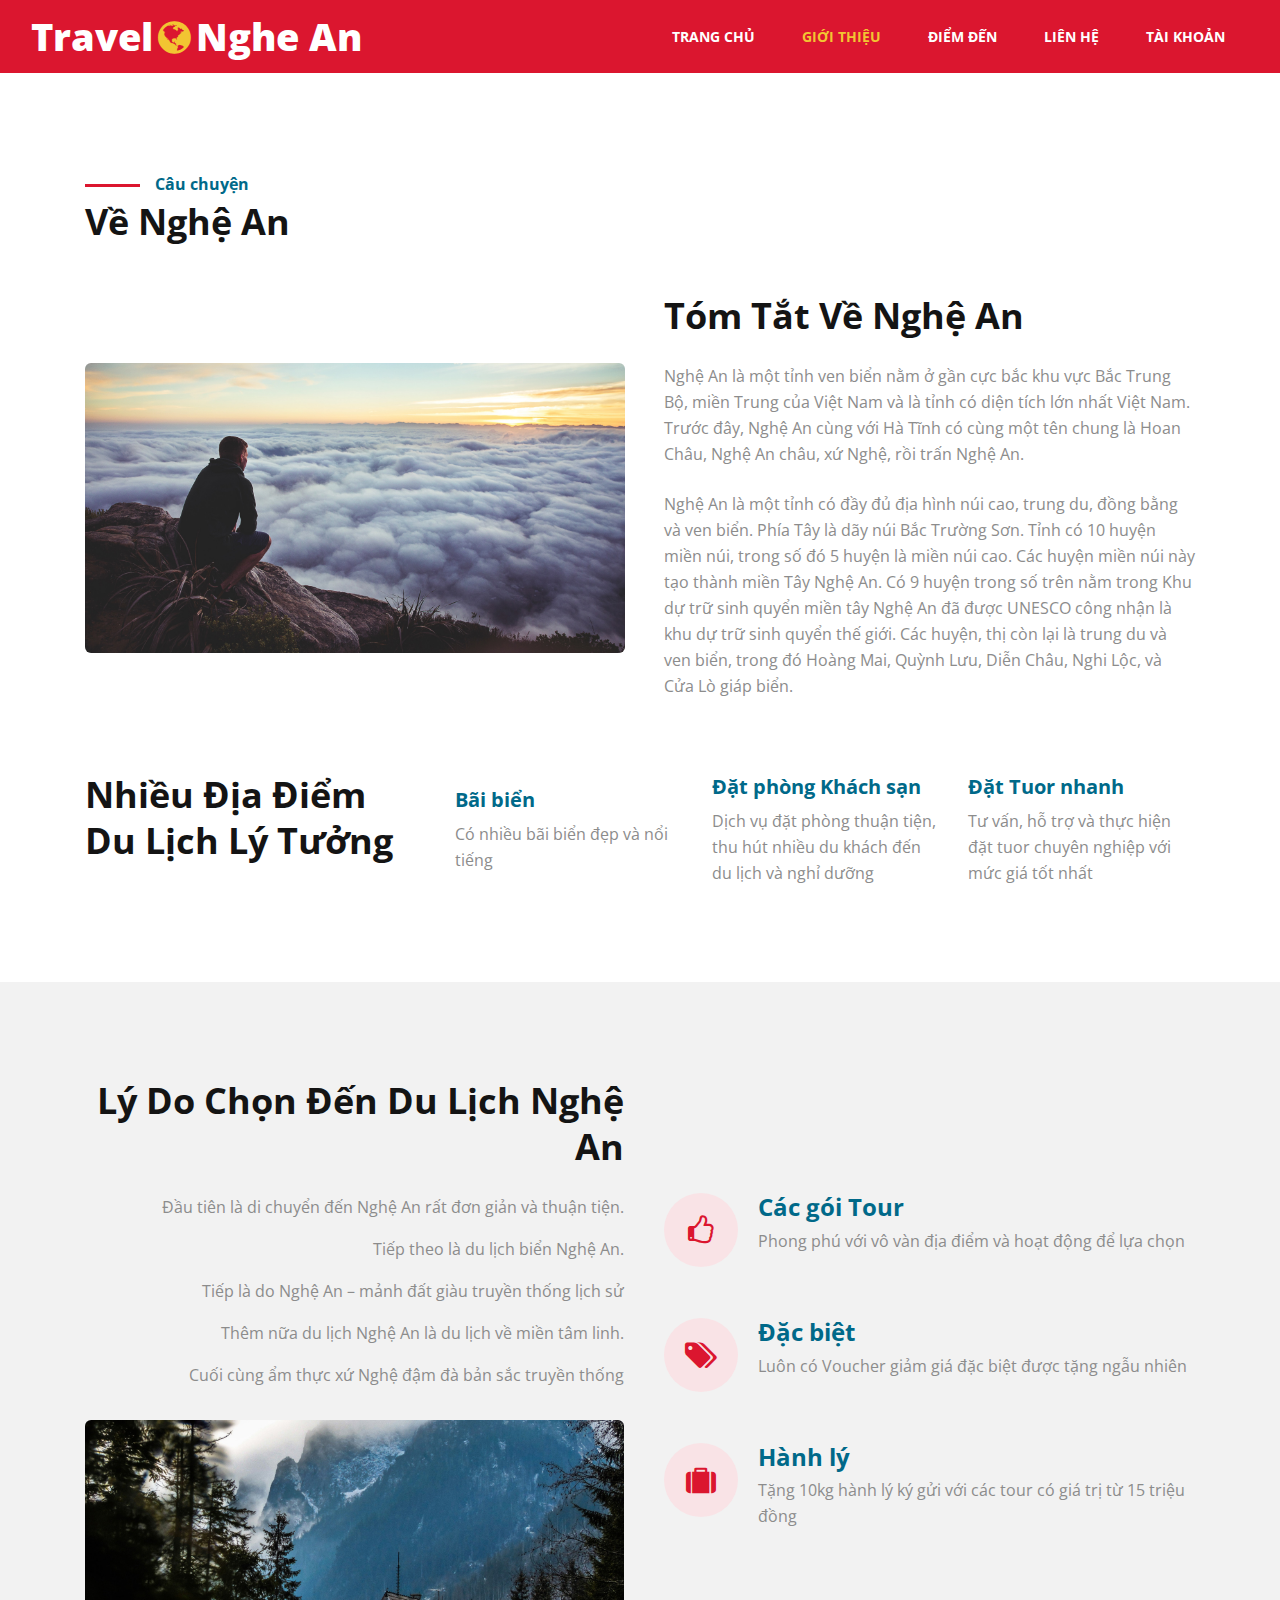
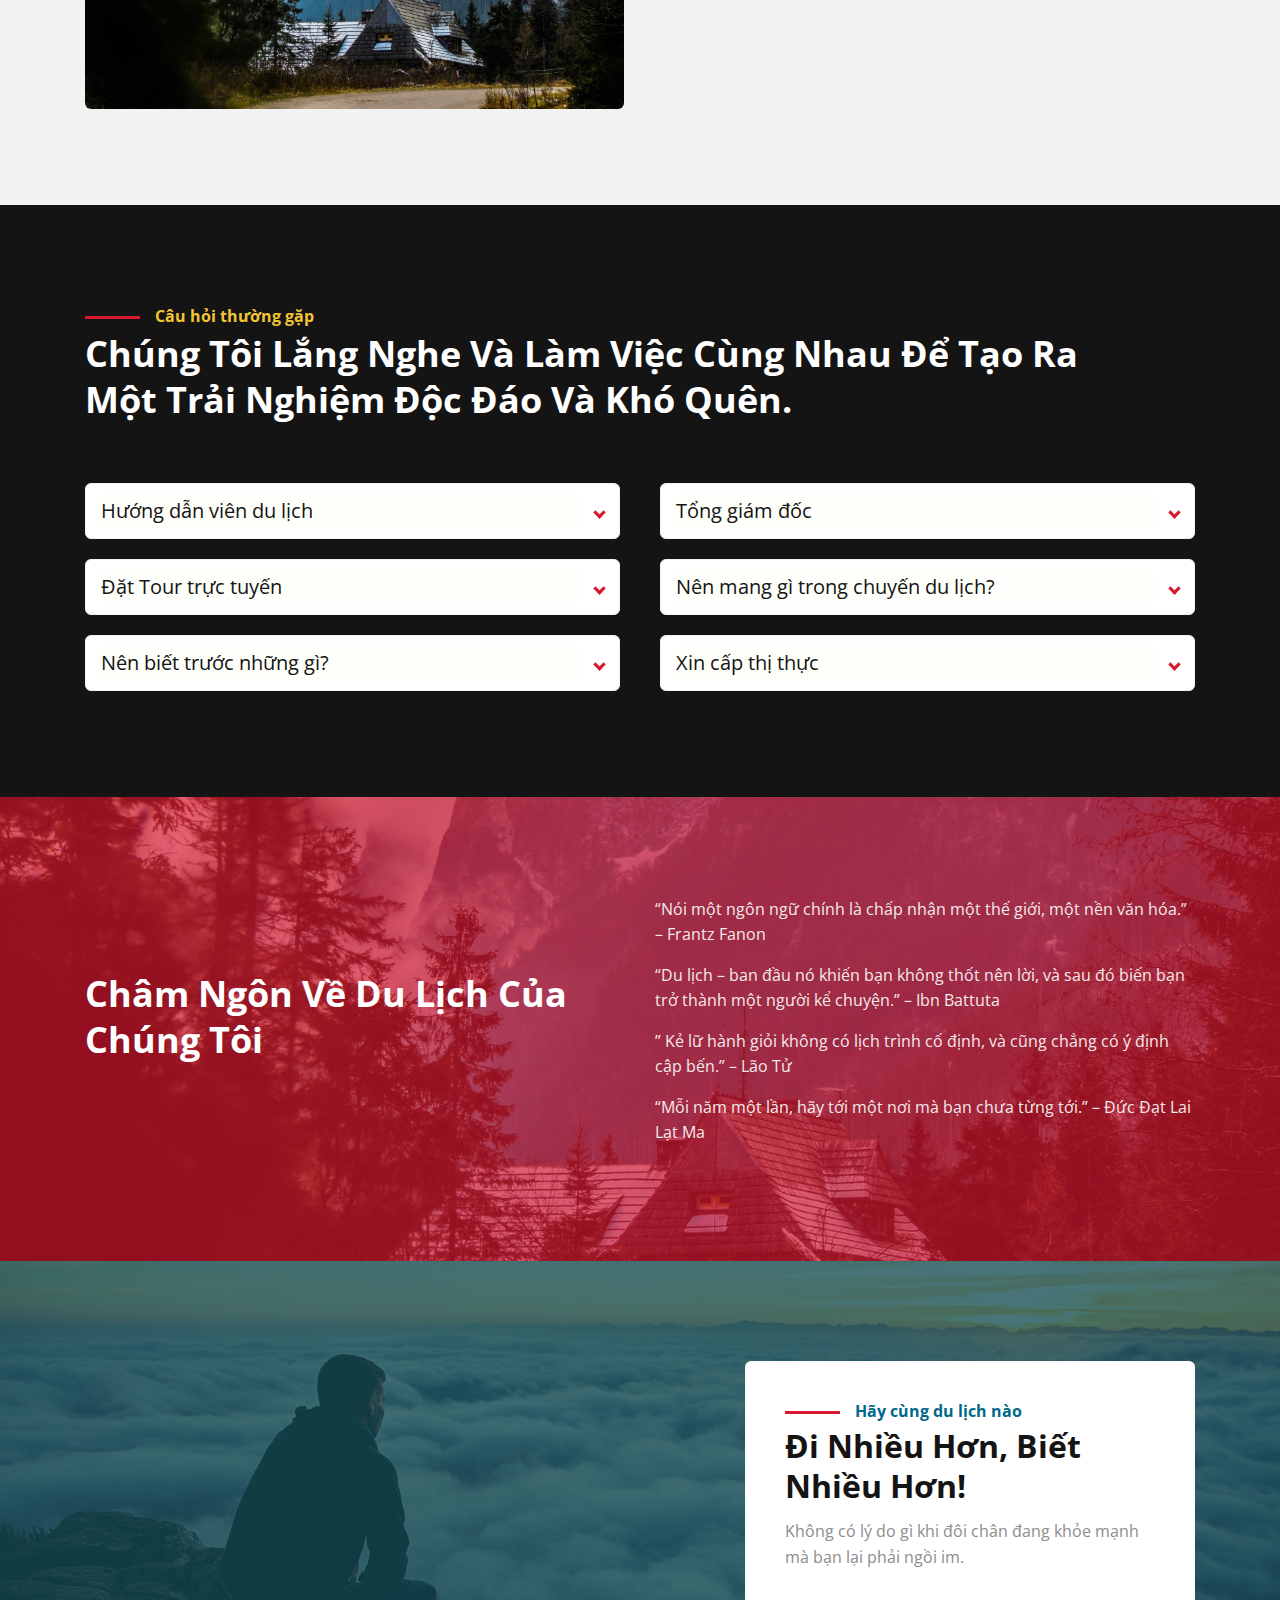
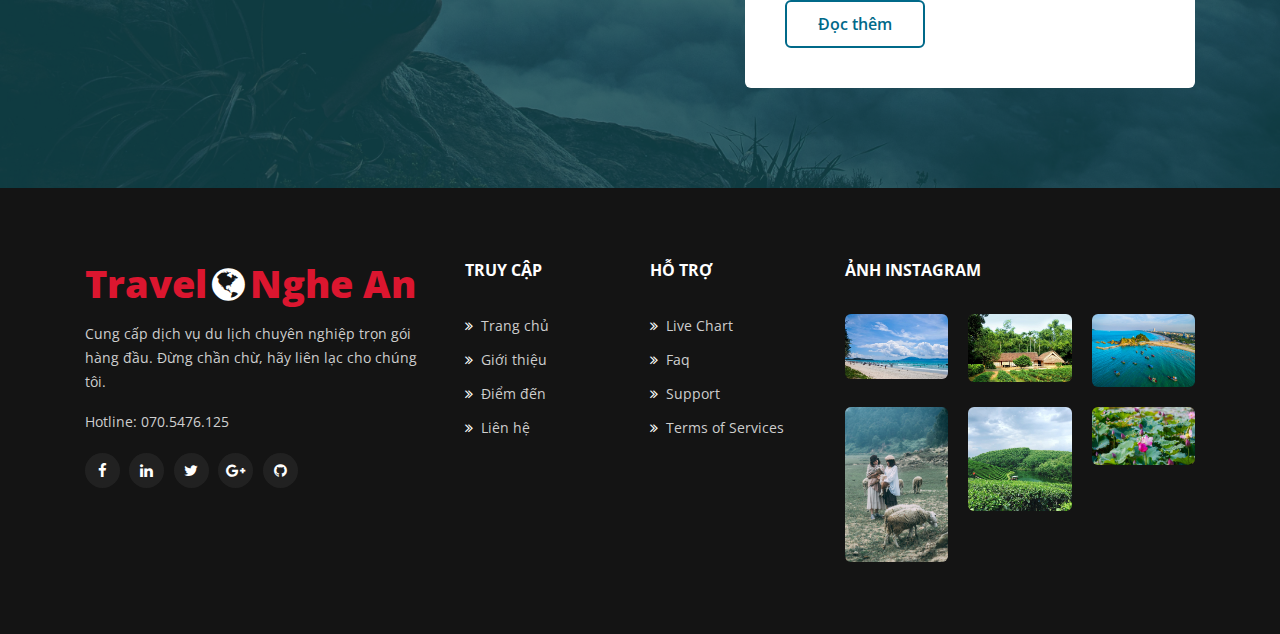
<file: about.html>
<!--
Author: W3layouts
Author URL: http://w3layouts.com
-->
<!doctype html>
<html lang="zxx">

<head>
	<!-- Required meta tags -->
	<meta charset="utf-8">
	<meta name="viewport" content="width=device-width, initial-scale=1, shrink-to-fit=no">
	<title>Thông tin chi tết về du lịch Nghệ An</title>
	<!-- Template CSS -->
	<link rel="stylesheet" href="assets/css/style-starter.css">
	<!-- Template CSS -->
	<link href="//fonts.googleapis.com/css?family=Open+Sans:300,400,400i,600,700,800&display=swap" rel="stylesheet">
	<link href="//fonts.googleapis.com/css?family=Pacifico&display=swap" rel="stylesheet">
	<!-- Template CSS -->

</head>

<body>
	<!-- Headers-4 block -->
	<section class="w3l-header-4 mobile-header">
		<div class="header-tophny">
			<div class="container-fluid">
				<header class="top-headerhny">
					<!--/nav-->
					<nav class="navbar navbar-expand-lg navbar-light">
						<a class="navbar-brand" href="index.html">
							Travel<span class="fa fa-globe" aria-hidden="true"></span>Nghe An</a>
						<!-- if logo is image enable this   
                    <a class="navbar-brand" href="#index.html">
                        <img src="image-path" alt="Your logo" title="Your logo" style="height:35px;" />
                    </a> -->
						<button class="navbar-toggler" type="button" data-toggle="collapse"
							data-target="#navbarSupportedContent" aria-controls="navbarSupportedContent"
							aria-expanded="false" aria-label="Toggle navigation">
							<span class="navbar-toggler-icon"></span>
						</button>

						<div class="collapse navbar-collapse" id="navbarSupportedContent">
							<ul class="navbar-nav ml-auto">
								<li class="nav-item">
									<a class="nav-link" href="index.html">Trang Chủ</a>
								</li>
								<li class="nav-item active">
									<a class="nav-link" href="about.html">Giới thiệu</a>
								</li>
								<li class="nav-item">
									<a class="nav-link" href="services.html">Điểm đến</a>
								</li>
								<li class="nav-item">
									<a class="nav-link" href="contact.html">Liên hệ</a>
								</li>
								<li class="nav-item">
									<a class="nav-link" href="login.html">Tài khoản</a>
								</li>
							</ul>

						</div>


					</nav>
					<!--//nav-->
				</header>
			</div>
		</div>
	</section>

	<!-- Headers-4 block -->
	<!-- feature with photo1 -->
	<section class="w3l-feature-with-photo-1">
		<div class="feature-with-photo-hny py-5">
			<div class="container py-lg-5">
				<div class="title-content mb-lg-5 mb-4">
					<span class="sub-title">Câu chuyện</span>
					<h3 class="hny-title"> Về Nghệ An</h3>
				</div>
				<div class="feature-with-photo-content">
					<div class="ab-in-flow row mb-lg-5 mb-3">
						<div class="col-lg-6 ab-left">
							<img src="assets/images/1.jpg" class="img-fluid" alt="">
						</div>
						<div class="col-lg-6 ab-right pl-lg-4">
							<h3 class="hny-title">
								Tóm tắt về Nghệ An
							</h3>
							<p class="my-4">Nghệ An là một tỉnh ven biển nằm ở gần cực bắc khu vực Bắc Trung Bộ, miền Trung của Việt Nam và 
								là tỉnh có diện tích lớn nhất Việt Nam. 
								Trước đây, Nghệ An cùng với Hà Tĩnh có cùng một tên chung là Hoan Châu, Nghệ An châu, xứ Nghệ, rồi trấn Nghệ An. 
							</p>
							<p class="mb-4">Nghệ An là một tỉnh có đầy đủ địa hình núi cao, trung du, đồng bằng và ven biển. 
								Phía Tây là dãy núi Bắc Trường Sơn. Tỉnh có 10 huyện miền núi, trong số đó 5 huyện là miền núi cao.
								Các huyện miền núi này tạo thành miền Tây Nghệ An. Có 9 huyện trong số trên nằm trong 
								Khu dự trữ sinh quyển miền tây Nghệ An đã được UNESCO công nhận là khu dự trữ sinh quyển thế giới. 
								Các huyện, thị còn lại là trung du và ven biển, trong đó Hoàng Mai, Quỳnh Lưu, Diễn Châu, Nghi Lộc, và Cửa Lò giáp biển.
							</p>
						</div>
					</div>
					<div class="three-grids d-grid grid-columns-3 mt-lg-5">
						<div class="grid">
							<h3 class="hny-title">Nhiều địa điểm du lịch lý tưởng</h3>
						</div>
						<div class="grid">
							<h4><a href="#">Bãi biển</a></h4>
							<p>Có nhiều bãi biển đẹp và nổi tiếng</p>
						</div>
						<div class="grid">
							<h4><a href="#">Đặt phòng Khách sạn</a></h4>
							<p>Dịch vụ đặt phòng thuận tiện, thu hút nhiều du khách đến du lịch và nghỉ dưỡng</p>
						</div>
						<div class="grid">
							<h4><a href="#">Đặt Tuor nhanh</a></h4>
							<p>Tư vấn, hỗ trợ và thực hiện đặt tuor chuyên nghiệp với mức giá tốt nhất</p>
						</div>
					</div>
				</div>
			</div>
		</div>
	</section>
	<!-- //feature with photo1 -->
	<section class="w3l-content-4">
		<!-- /content-6-section -->
		<div class="content-4-main py-5">
			<div class="container py-lg-5">
				<div class="content-info-in row">
					<div class="content-left col-lg-6 text-lg-right pr-lg-3">
						<h3 class="hny-title">
							Lý do chọn đến du lịch nghệ an</h3>
						<p> Đầu tiên là di chuyển đến Nghệ An rất đơn giản và thuận tiện.</p>
							<p>Tiếp theo là du lịch biển Nghệ An.</p>
							<p>Tiếp là do Nghệ An – mảnh đất giàu truyền thống lịch sử</p>
							<p>Thêm nữa du lịch Nghệ An là du lịch về miền tâm linh.</p>
							<p>Cuối cùng ẩm thực xứ Nghệ đậm đà bản sắc truyền thống</p>
					
						<img src="assets/images/2.jpg" class="img-fluid mt-3" alt="">
					</div>
					<div class="content-right col-lg-6 pl-lg-4">
						<div class="row content4-right-grids mb-lg-5 mb-4">
							<div class="col-md-2 content4-right-icon">
								<div class="content4-icon">
									<span class="fa fa-thumbs-o-up"></span>
								</div>
							</div>
							<div class="col-md-10 content4-right-info">
								<h6><a href="#">Các gói Tour</a></h6>
								<p>Phong phú với vô vàn địa điểm và hoạt động để lựa chọn</p>
							</div>

						</div>
						<div class="row content4-right-grids mb-lg-5 mb-4">
							<div class="col-md-2 content4-right-icon">
								<div class="content4-icon">
									<span class="fa fa-tags"></span>
								</div>
							</div>
							<div class="col-md-10 content4-right-info">
								<h6><a href="#">Đặc biệt</a></h6>
								<p>Luôn có Voucher giảm giá đặc biệt được tặng ngẫu nhiên</p>
							</div>

						</div>
						<div class="row content4-right-grids mb-lg-5 mb-4">
							<div class="col-md-2 content4-right-icon">
								<div class="content4-icon">
									<span class="fa fa-suitcase"></span>
								</div>
							</div>
							<div class="col-md-10 content4-right-info">
								<h6><a href="#">Hành lý</a></h6>
								<p>Tặng 10kg hành lý ký gửi với các tour có giá trị từ 15 triệu đồng	</p>
							</div>

						</div>
					</div>

				</div>

			</div>
		</div>
	</section>
	<!-- //content-6-section -->
	<!--w3l-faq-6 -->
	<section class="w3l-faq-6">
		<div class="faqhny-content py-5">
			<div class="container py-lg-5">
				<div class="far-grids-top">
					<div class="faq-left">
						<span class="sub-title-1">Câu hỏi thường gặp</span>
						<h3 class="hny-title two">
							Chúng tôi lắng nghe và làm việc cùng nhau để tạo ra <br>Một trải nghiệm độc đáo và khó quên.
						</h3>
					</div>

					<div class="faq-pagev">
						<ul>
							<li>
								<input type="checkbox" checked>
								<i></i>
								<h4>Hướng dẫn viên du lịch</h4>
								<p>Hướng dẫn và giải đáp thắc mắc cho khách thăm quan, khách du lịch, một Tour Guide còn có những công việc như sau:<br>

									• Hướng dẫn, dẫn đoàn đi thăm quan, người dẫn đầu đoàn thăm quan, dẫn đường cho đoàn thăm quan. Có trọng trách đảm bảo cả đoàn di chuyển đúng, không bị lạc, tập hợp đoàn và điểm danh để di chuyển tiếp, đảm bảo an toàn cho cả đoàn.<br>
									• Tổ chức đón khách, sắp xếp nơi nghỉ ngơi, ăn uống, tổ chức tham quan du lịch tại địa điểm tham quan du lịch, tổ chức các hoạt động vui chơi, giải trí, mua sắm cho các du khách.<br>
									• Cung cấp đầy đủ thông tin để du khách hiểu được các thủ tục, quy định về xuất nhập cảnh, quy chế và hoạt động tham quan, những thông tin về đất nước, con người, cảnh quan tại địa điểm du lịch.<br>
									• Theo dõi, giám sát, kiểm tra phục vụ du khách để đảm bảo phục vụ đúng và đủ làm hài lòng du khách theo yêu cầu đã thỏa thuận như trong hợp đồng.<br>
									• Xử lý các tình huống, sự cố xảy ra trong quá trình tham quan du lịch một cách nhanh chóng, linh hoạt.</p>
							</li>
							<li>
								<input type="checkbox" checked>
								<i></i>
								<h4>Tổng giám đốc</h4>
								<p>
									• Quản lý việc phát triển và thực hiện chiến lược Kinh doanh (Các mục tiêu 3 năm, 1 năm của Công ty và Bộ phận đã được Giám đốc điều hành phê duyệt và báo cáo kết quả hoạt động thường xuyên)<br>
									• Giám sát và báo cáo kết quả hoạt động của công ty (báo cáo phân tích hoạt động hàng tháng và báo cáo tài chính so với các chỉ tiêu)<br>
									• Lợi nhuận của công ty (Chi phí hoạt động hàng tháng trong phạm vi ngân sách, chi phí nhà cung cấp trong phạm vi ngân sách và chất lượng do ban quản lý Công ty đánh giá)<br>
									• Quản lý quy trình phát triển sản phẩm để đảm bảo vị trí duy nhất và có thể bảo vệ được (20% doanh số của chúng tôi)<br>
									• Chất lượng các chuyến đi (đánh giá mục tiêu từ phản hồi của hành khách và hệ thống giám sát khác)<br>
									• Thiết lập và duy trì chiến lược tiếp thị và bán hàng hiệu quả tại địa phương (Bán hàng trực tiếp, hợp đồng B2B)<br>
									• Đại diện pháp lý của 3MSGlobal tại Việt Nam. Duy trì liên lạc thường xuyên với chính phủ bao gồm các báo cáo kịp thời (cục thuế và các cơ quan khác theo yêu cầu)<br>
									• Hiểu tầm nhìn, sứ mệnh, mục đích và các giá trị của công ty và có thể trình bày chúng với nhân viên và đối tác.<br>
									• Đạt chỉ tiêu doanh số hàng năm đã đề ra trong ngân sách.<br>
									• Đảm bảo quản lý và phát triển nhân sự hiệu quả.<br>
									• Đảm bảo sự phát triển hiệu quả của hệ thống CNTT trong 3MSGlobal.<br>
									• Phát triển các mối quan hệ và quan hệ đối tác bên ngoài và đại diện cho công ty (Cơ quan nhà nước, bên thứ ba, phương tiện truyền thông, ngành công nghiệp)<br>
									• Hồ sơ theo dõi đã được chứng minh về quản lý trên các nền văn hóa khác nhau<br>
									• Thực hiện bất kỳ nhiệm vụ liên quan nào khác liên quan đến công việc được mô tả ở đây.</p>
							</li>


							<li>
								<input type="checkbox" checked>
								<i></i>
								<h4>Đặt Tour trực tuyến </h4>
								<p>Chỉ thực hiện duy nhất và có hiệu lực trên Website chính thức của 3MSGlobal.</p>
							</li>
							<li>
								<input type="checkbox" checked>
								<i></i>
								<h4>Nên mang gì trong chuyến du lịch?</h4>
								<p>
									• Giấy tờ tùy thân<br>
									• Tiền mặt và thẻ ngân hàng<br>
									• Vali du lịch<br>
									• Thuốc và vật dụng y tế<br>
									• Đồ dùng vệ sinh cá nhân<br>
									• Quần áo<br>
									• Giày dép<br>
									• Các thiết bị điện tử<br>
									• Đồ ăn nhẹ<br>
									• Đồ dùng cần thiết trên máy bay
								</p>
							</li>
							<li>
								<input type="checkbox" checked>
								<i></i>
								<h4>Nên biết trước những gì?</h4>
								<p>
									• Thời tiết tại địa điểm du lịch<br>
									• Yêu cầu về Visa tại quốc gia đến<br>
									• Kế hoạch khám phá Tour<br>
									• Văn hóa, đặc trưng tại điểm đến<br>
									• Hiểu biết sơ lược về luật pháp tại điểm đến<br>
									• Phương thức liên lạc với HDV khi có tình huống<br>
									• Vài câu nói đơn giản bằng ngôn ngữ của quốc gia đến<br>
									
								</p>
							</li>


							<li>
								<input type="checkbox" checked>
								<i></i>
								<h4>Xin cấp thị thực </h4>
								<p>Được 3MSGlobal hỗ trợ thực hiện hoàn toàn với mức độ thành công
									lên tới 98% (Chi phí đã bao gồm trong giá TOUR).<br>
									Liên hệ Hotline: 1900 9999 để biết thêm chi tiết
								</p>
							</li>

						</ul>
					</div>
				</div>

			</div>
	</section>
	<!-- //w3l-faq-6-->
	<section class="w3l-content-5">
		<!-- /content-6-section -->
		<div class="content-5-main">
			<div class="container">
				<div class="content-info-in row">
					<div class="content-gd col-lg-6">
						<h3 class="hny-title two">
							Châm ngôn về du lịch của chúng tôi</h3>
					</div>
					<div class="content-gd col-lg-6">
						<p>“Nói một ngôn ngữ chính là chấp nhận một thế giới, một nền văn hóa.” – Frantz Fanon</p>
						<p>“Du lịch – ban đầu nó khiến bạn không thốt nên lời, và sau đó biến bạn trở thành một người kể chuyện.” – Ibn Battuta</p>
						<p>” Kẻ lữ hành giỏi không có lịch trình cố định, và cũng chẳng có ý định cập bến.” – Lão Tử</p>
						<p>“Mỗi năm một lần, hãy tới một nơi mà bạn chưa từng tới.” – Đức Đạt Lai Lạt Ma</p>

					</div>

				</div>

			</div>
		</div>
	</section>
	<!-- //content-6-section -->
	<!-- teams 33 block -->

	<!-- //teams 33 block -->
	<!-- covers-19 -->
	<section class="w3l-covers-vv-main">
		<div class="covers-19">
			<div class="container">
				<div class="end-covers-19">
					<div class="midd-cover-19">
						<span class="sub-title">Hãy cùng du lịch nào</span>
						<h3 class="hny-title"><a href="services.html">Đi nhiều hơn, biết nhiều hơn!
							</a></h3>
						<p>Không có lý do gì khi đôi chân đang khỏe mạnh mà bạn lại phải ngồi im.</p>
						<div class="button-6">
							<div class="eff-6"></div>
							<a href="#">Đọc thêm </a>
						</div>
					</div>
				</div>
			</div>
		</div>
	</section>
	<!-- //covers-19 -->

	<!-- footer-66 -->
	<footer class="w3l-footer-66">
		<section class="footer-inner-main">
			<div class="footer-hny-grids py-5">
				<div class="container py-lg-4">
					<div class="text-txt">
						<div class="right-side">
							<div class="row sub-columns">
								<div class="col-lg-4 col-md-6 sub-one-left pr-lg-4">
									<h2><a class="navbar-brand" href="index.html">
											Travel<span class="fa fa-globe" aria-hidden="true"></span>Nghe An</a></h2>
									<p>Cung cấp dịch vụ du lịch chuyên nghiệp trọn gói hàng đầu. Đừng chần chừ, 
										hãy liên lạc cho chúng tôi.
									</p>
									<p>Hotline: 070.5476.125 </p>

									<div class="columns-2">
										<ul class="social">
											<li><a href="#facebook"><span class="fa fa-facebook"
														aria-hidden="true"></span></a>
											</li>
											<li><a href="#linkedin"><span class="fa fa-linkedin"
														aria-hidden="true"></span></a>
											</li>
											<li><a href="#twitter"><span class="fa fa-twitter"
														aria-hidden="true"></span></a>
											</li>
											<li><a href="#google"><span class="fa fa-google-plus"
														aria-hidden="true"></span></a>
											</li>
											<li><a href="#github"><span class="fa fa-github"
														aria-hidden="true"></span></a>
											</li>
										</ul>
									</div>
								</div>
								<div class="col-lg-4 col-md-6 sub-one-left mid-footer-gd">
									<div class="sub-two-right">
										<h6>TRUY CẬP </h6>
										<ul>
											<li><a href="index.html"><span
												class="fa fa-angle-double-right mr-2"></span>Trang chủ</a>
									</li>
									<li><a href="about.html"><span
												class="fa fa-angle-double-right mr-2"></span>Giới thiệu</a>
									</li>
									<li><a href="services.html"><span
												class="fa fa-angle-double-right mr-2"></span>Điểm đến</a>
									</li>
									<li><a href="contact.html"><span
												class="fa fa-angle-double-right mr-2"></span>Liên hệ</a></li>
										</ul>
									</div>
									<div class="sub-two-right">
										<h6>HỖ TRỢ</h6>
										<ul>
											<li><a href="index.html"><span
														class="fa fa-angle-double-right mr-2"></span>Live
													Chart</a></li>
											<li><a href="about.html"><span
														class="fa fa-angle-double-right mr-2"></span>Faq</a>
											</li>
											<li><a href="#support"><span
														class="fa fa-angle-double-right mr-2"></span>Support</a></li>
											<li><a href="#terms"><span
														class="fa fa-angle-double-right mr-2"></span>Terms
													of Services</a></li>
										</ul>
									</div>
								</div>
								<div class="col-lg-4 col-md-6 sub-one-left">
									<h6>Ảnh Instagram </h6>
									<div class="column2 instagram-feeds">
										<div class="b-img"> <a href="#"><img src="assets/images/cualo.jpg"
													class="img-fluid" alt=""></a></div>
										<div class="b-img"> <a href="#"><img src="assets/images/langsen.jpg"
													class="img-fluid" alt=""></a></div>
										<div class="b-img"> <a href="#"><img src="assets/images/daolanchau.jpg"
													class="img-fluid" alt=""></a></div>
										<div class="b-img"> <a href="#"><img src="assets/images/canhdongcuu.jpg"
													class="img-fluid" alt=""></a></div>
										<div class="b-img"> <a href="#"><img src="assets/images/chethanhchuong.jpg"
													class="img-fluid" alt=""></a></div>
										<div class="b-img"> <a href="#"><img src="assets/images/ao-sen-que-bac.jpg"
													class="img-fluid" alt=""></a></div>


									</div>
								</div>
							</div>
						</div>
					</div>
				</div>
			</div>
			<!-- copyright -->
			<!-- move top -->
			<button onclick="topFunction()" id="movetop" title="Go to top">
				<span class="fa fa-arrow-up" aria-hidden="true"></span>
			</button>
			<script>
				// When the user scrolls down 20px from the top of the document, show the button
				window.onscroll = function () {
					scrollFunction()
				};

				function scrollFunction() {
					if (document.body.scrollTop > 20 || document.documentElement.scrollTop > 20) {
						document.getElementById("movetop").style.display = "block";
					} else {
						document.getElementById("movetop").style.display = "none";
					}
				}

				// When the user clicks on the button, scroll to the top of the document
				function topFunction() {
					document.body.scrollTop = 0;
					document.documentElement.scrollTop = 0;
				}
			</script>
			<!-- /move top -->

		</section>
	</footer>
	<!--//footer-66 -->
</body>

</html>

<script src="assets/js/jquery-3.3.1.min.js"></script>
<!-- disable body scroll which navbar is in active -->
<script>
	$(function () {
		$('.navbar-toggler').click(function () {
			$('body').toggleClass('noscroll');
		})
	});
</script>
<!--/MENU-JS-->

<script src="assets/js/bootstrap.min.js"></script>
</file>
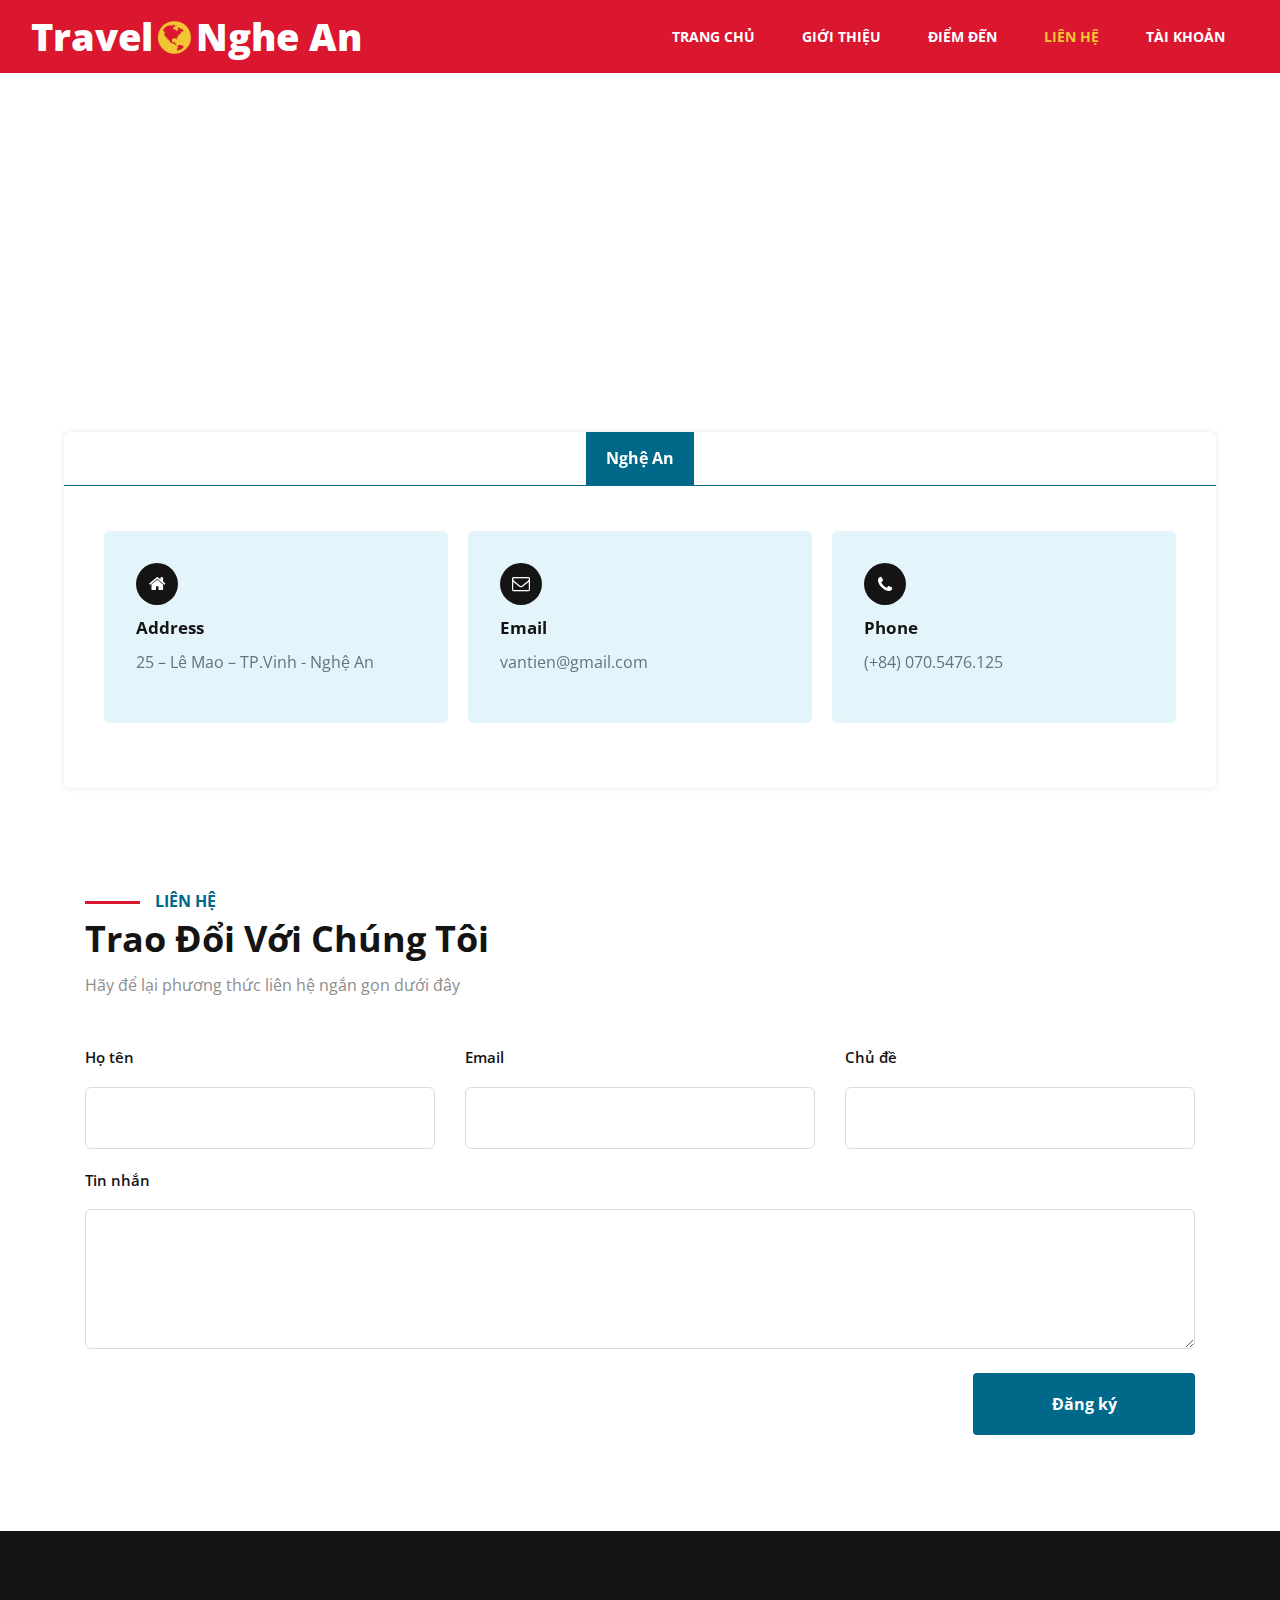
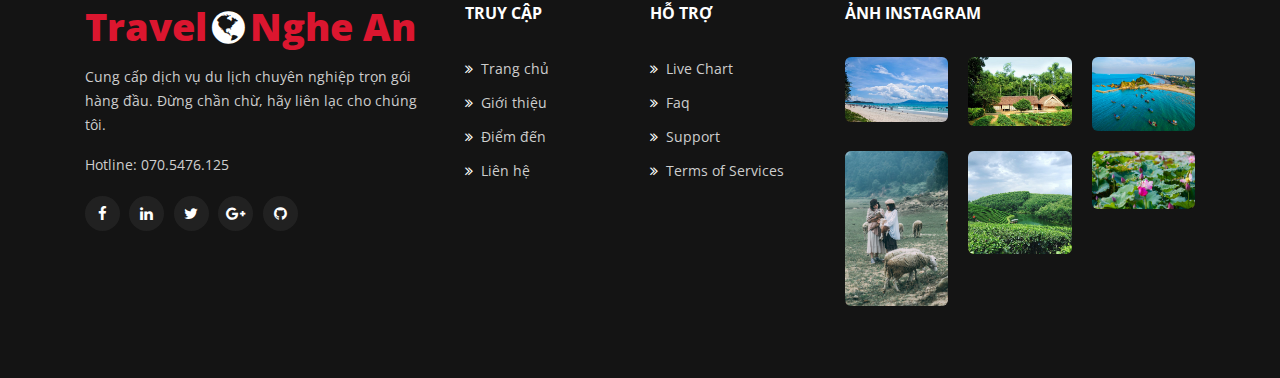
<file: contact.html>
<!--
Author: W3layouts
Author URL: http://w3layouts.com
-->
<!doctype html>
<html lang="zxx">

<head>
	<!-- Required meta tags -->
	<meta charset="utf-8">
	<meta name="viewport" content="width=device-width, initial-scale=1, shrink-to-fit=no">
	<title>Liên Hệ</title>
	<!-- Template CSS -->
	<link rel="stylesheet" href="assets/css/style-starter.css">
	<!-- Template CSS -->
	<link href="//fonts.googleapis.com/css?family=Open+Sans:300,400,400i,600,700,800&display=swap" rel="stylesheet">
	<link href="//fonts.googleapis.com/css?family=Pacifico&display=swap" rel="stylesheet">
	<!-- Template CSS -->

</head>

<body>
	<!-- Headers-4 block -->
	<section class="w3l-header-4 mobile-header">
		<div class="header-tophny">
			<div class="container-fluid">
				<header class="top-headerhny">
					<!--/nav-->
					<nav class="navbar navbar-expand-lg navbar-light">
							
						<a class="navbar-brand" href="index.html">
							Travel<span class="fa fa-globe" aria-hidden="true"></span>Nghe An</a>
						<!-- if logo is image enable this   
                    <a class="navbar-brand" href="#index.html">
                        <img src="image-path" alt="Your logo" title="Your logo" style="height:35px;" />
                    </a> -->
						<button class="navbar-toggler" type="button" data-toggle="collapse"
							data-target="#navbarSupportedContent" aria-controls="navbarSupportedContent"
							aria-expanded="false" aria-label="Toggle navigation">
							<span class="navbar-toggler-icon"></span>
						</button>

						<div class="collapse navbar-collapse" id="navbarSupportedContent">
							<ul class="navbar-nav ml-auto">
								<li class="nav-item">
									<a class="nav-link" href="index.html">Trang Chủ</a>
								</li>
								<li class="nav-item">
									<a class="nav-link" href="about.html">Giới thiệu</a>
								</li>
								<li class="nav-item">
									<a class="nav-link" href="services.html">Điểm đến</a>
								</li>
								<li class="nav-item active">
									<a class="nav-link" href="contact.html">Liên hệ</a>
								</li>
								<li class="nav-item">
									<a class="nav-link" href="login.html">Tài khoản</a>
								</li>
							</ul>

						</div>


					</nav>
					<!--//nav-->
				</header>
			</div>
		</div>
	</section>

	<!-- Headers-4 block -->
	<!-- /contact-grid1 -->
	<section class="w3l-contact-section-main">
		<div class="contact-sec-inner">
			<div class="contacts-5-grid">
				<div class="contacts-sub-5">
					<iframe src="https://www.google.com/maps/d/embed?mid=1M35TWq39UokwRjXMfohkDAQYT6k&hl=en_US&ehbc=2E312F" style="border:0" allowfullscreen></iframe>

						
				</div>
				<div class="container">
					<div class="map-content-5">
						<input id="tab1" type="radio" name="tabs" checked>
						<label class="tabtle" for="tab1">Nghệ An</label>

						<section id="content1" class="tab-content">
							<div class="d-grid grid-col-4">
								<div class="service-col-4 contact">
									<div class="icon-contact"><span class="fa fa-home" aria-hidden="true"></span></div>
									<h6>Address</h6>
									<p>25 – Lê Mao – TP.Vinh - Nghệ An </p>

								</div>
								<div class="service-col-4 contact">
									<div class="icon-contact"><span class="fa fa-envelope-o" aria-hidden="true"></span>
									</div>
									<h6>Email</h6>
									<a href="#" class="link1">vantien@gmail.com</a>
								
								</div>
								<div class="service-col-4 contact">
									<div class="icon-contact"><span class="fa fa-phone"></span></div>
									<h6>Phone</h6>
									<a href="#" class="link1">(+84) 070.5476.125 </a>

								</div>

							</div>

						</section>

						
					</div>
				</div>
			</div>
		</div>
		<!-- //contact-grid1 -->

	</section>
	<!-- /contact-form -->
	<section class="w3l-contact-section-form">
		<div class="contact-sec-inner py-5">
			<div class="container py-lg-5">
				<div class="contact-form-mainv">
					<span class="sub-title">LIÊN HỆ</span>
					<h3 class="hny-title">Trao đổi với chúng tôi </h3>
					<p class="para-contact mb-lg-5 mb-4">Hãy để lại phương thức liên hệ ngắn gọn dưới đây
					</p>
					<form action="https://sendmail.w3layouts.com/submitForm" method="post">

						<div class="row">
							<div class="col-lg-4 form-group">
								<label for="w3lName">Họ tên</label>

								<input type="text" name="w3lName" id="w3lName">
							</div>
							<div class="col-lg-4 form-group">
								<label for="w3lSender">Email</label>
								<input type="text" name="w3lSender" id="w3lSender">
							</div>
							<div class="col-lg-4 form-group">
								<label for="w3lSubject">Chủ đề</label>
								<input type="text" name="w3lSubject" id="w3lSubject">
							</div>
						</div>


						<div class="form-group">
							<label for="w3lSubject">Tin nhắn</label>
							<textarea name="w3lMessage" placeholder="" required=""></textarea>
						</div>
						<div class="form-submit text-right mt-4">
							<button type="submit" class="btn submit">Đăng ký</button>
						</div>
					</form>
				</div>
			</div>
		</div>
	</section>
	<!-- //contact-form -->

	<!-- footer-66 -->
	<footer class="w3l-footer-66">
		<section class="footer-inner-main">
			<div class="footer-hny-grids py-5">
				<div class="container py-lg-4">
					<div class="text-txt">
						<div class="right-side">
							<div class="row sub-columns">
								<div class="col-lg-4 col-md-6 sub-one-left pr-lg-4">
									<h2><a class="navbar-brand" href="index.html">
											Travel<span class="fa fa-globe" aria-hidden="true"></span>Nghe An</a></h2>
									<p>Cung cấp dịch vụ du lịch chuyên nghiệp trọn gói hàng đầu. Đừng chần chừ, 
										hãy liên lạc cho chúng tôi.
									</p>
									<p>Hotline: 070.5476.125 </p>

									<div class="columns-2">
										<ul class="social">
											<li><a href="#facebook"><span class="fa fa-facebook"
														aria-hidden="true"></span></a>
											</li>
											<li><a href="#linkedin"><span class="fa fa-linkedin"
														aria-hidden="true"></span></a>
											</li>
											<li><a href="#twitter"><span class="fa fa-twitter"
														aria-hidden="true"></span></a>
											</li>
											<li><a href="#google"><span class="fa fa-google-plus"
														aria-hidden="true"></span></a>
											</li>
											<li><a href="#github"><span class="fa fa-github"
														aria-hidden="true"></span></a>
											</li>
										</ul>
									</div>
								</div>
								<div class="col-lg-4 col-md-6 sub-one-left mid-footer-gd">
									<div class="sub-two-right">
										<h6>TRUY CẬP </h6>
										<ul>
											<li><a href="index.html"><span
												class="fa fa-angle-double-right mr-2"></span>Trang chủ</a>
									</li>
									<li><a href="about.html"><span
												class="fa fa-angle-double-right mr-2"></span>Giới thiệu</a>
									</li>
									<li><a href="services.html"><span
												class="fa fa-angle-double-right mr-2"></span>Điểm đến</a>
									</li>
									<li><a href="contact.html"><span
												class="fa fa-angle-double-right mr-2"></span>Liên hệ</a></li>
										</ul>
									</div>
									<div class="sub-two-right">
										<h6>HỖ TRỢ</h6>
										<ul>
											<li><a href="index.html"><span
														class="fa fa-angle-double-right mr-2"></span>Live
													Chart</a></li>
											<li><a href="about.html"><span
														class="fa fa-angle-double-right mr-2"></span>Faq</a>
											</li>
											<li><a href="#support"><span
														class="fa fa-angle-double-right mr-2"></span>Support</a></li>
											<li><a href="#terms"><span
														class="fa fa-angle-double-right mr-2"></span>Terms
													of Services</a></li>
										</ul>
									</div>
								</div>
								<div class="col-lg-4 col-md-6 sub-one-left">
									<h6>Ảnh Instagram </h6>
									<div class="column2 instagram-feeds">
										<div class="b-img"> <a href="#"><img src="assets/images/cualo.jpg"
													class="img-fluid" alt=""></a></div>
										<div class="b-img"> <a href="#"><img src="assets/images/langsen.jpg"
													class="img-fluid" alt=""></a></div>
										<div class="b-img"> <a href="#"><img src="assets/images/daolanchau.jpg"
													class="img-fluid" alt=""></a></div>
										<div class="b-img"> <a href="#"><img src="assets/images/canhdongcuu.jpg"
													class="img-fluid" alt=""></a></div>
										<div class="b-img"> <a href="#"><img src="assets/images/chethanhchuong.jpg"
													class="img-fluid" alt=""></a></div>
										<div class="b-img"> <a href="#"><img src="assets/images/ao-sen-que-bac.jpg"
													class="img-fluid" alt=""></a></div>


									</div>
								</div>
							</div>
						</div>
					</div>
				</div>
			</div>
			<!-- copyright -->
			<!-- move top -->
			<button onclick="topFunction()" id="movetop" title="Go to top">
				<span class="fa fa-arrow-up" aria-hidden="true"></span>
			</button>
			<script>
				// When the user scrolls down 20px from the top of the document, show the button
				window.onscroll = function () {
					scrollFunction()
				};

				function scrollFunction() {
					if (document.body.scrollTop > 20 || document.documentElement.scrollTop > 20) {
						document.getElementById("movetop").style.display = "block";
					} else {
						document.getElementById("movetop").style.display = "none";
					}
				}

				// When the user clicks on the button, scroll to the top of the document
				function topFunction() {
					document.body.scrollTop = 0;
					document.documentElement.scrollTop = 0;
				}
			</script>
			<!-- /move top -->

		</section>
	</footer>
	<!--//footer-66 -->
</body>

</html>
<script src="assets/js/jquery-3.3.1.min.js"></script>
<!-- disable body scroll which navbar is in active -->
<script>
	$(function () {
		$('.navbar-toggler').click(function () {
			$('body').toggleClass('noscroll');
		})
	});
</script>
<!--/MENU-JS-->
<script src="assets/js/bootstrap.min.js"></script>
</file>
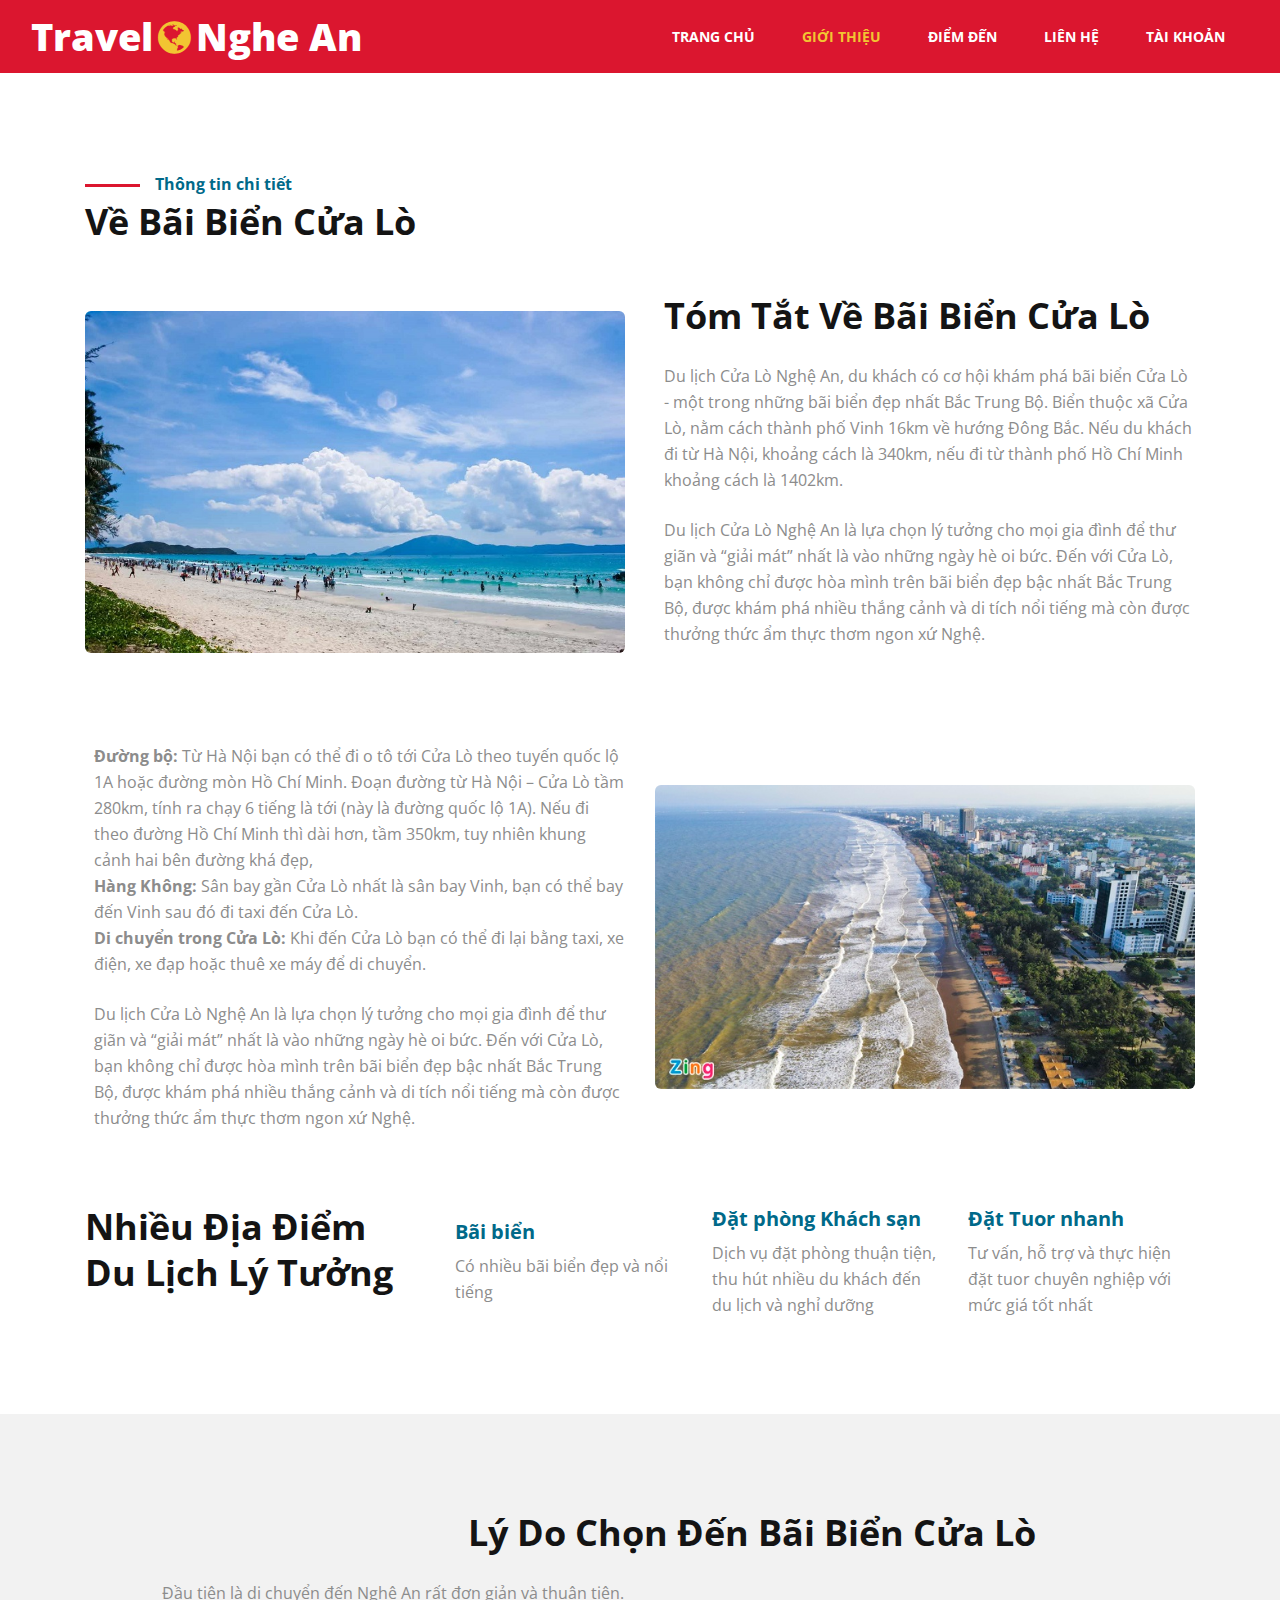
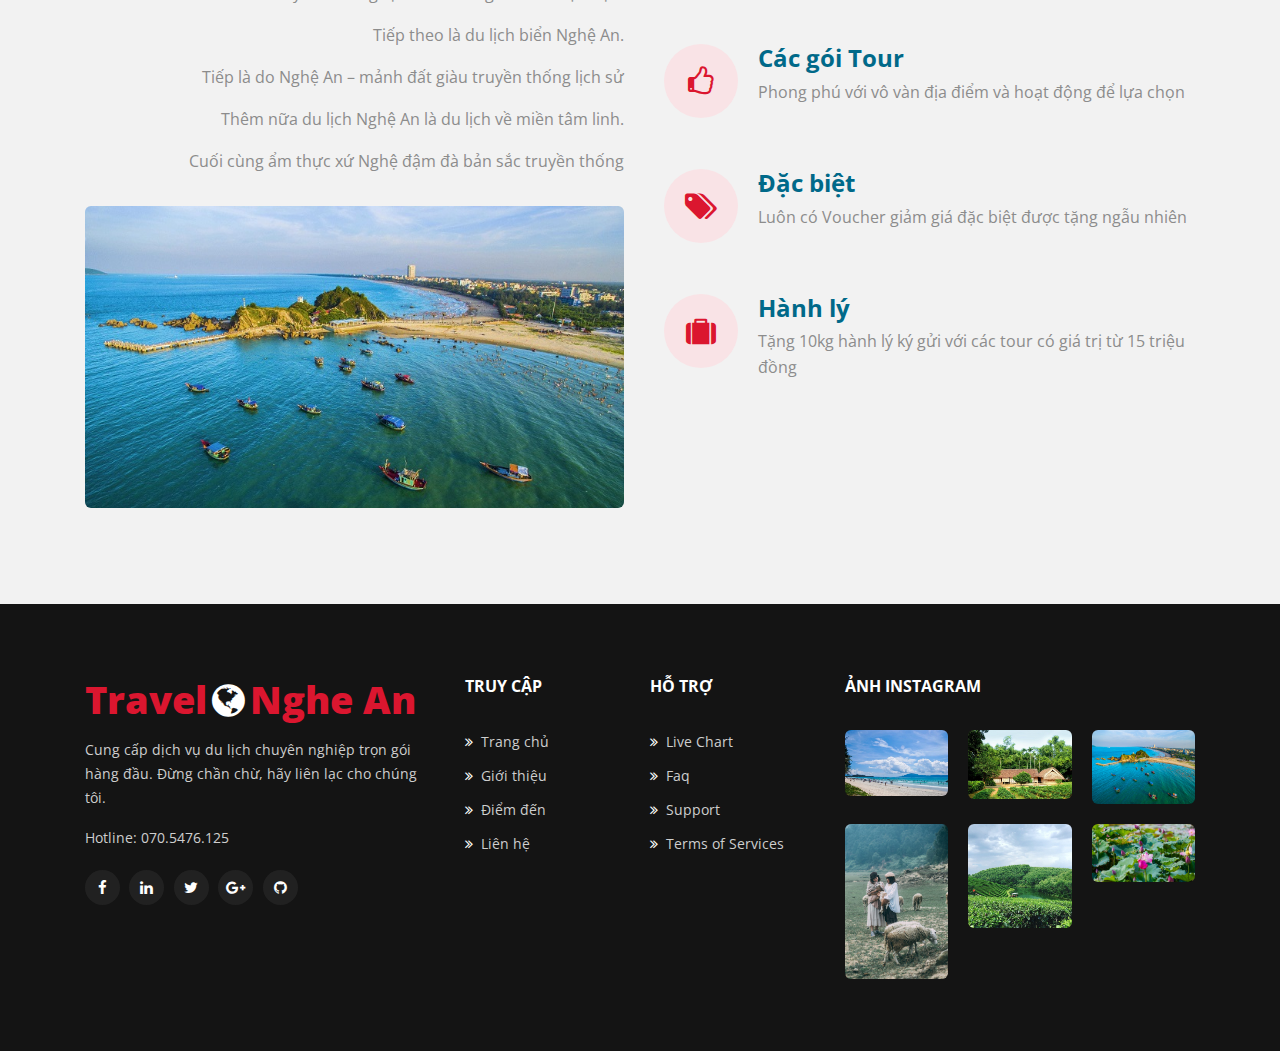
<file: detail.html>
<!--
Author: W3layouts
Author URL: http://w3layouts.com
-->
<!doctype html>
<html lang="zxx">

<head>
	<!-- Required meta tags -->
	<meta charset="utf-8">
	<meta name="viewport" content="width=device-width, initial-scale=1, shrink-to-fit=no">
	<title>Thông tin chi tết về Bãi biển cửa Lò</title>
	<!-- Template CSS -->
	<link rel="stylesheet" href="assets/css/style-starter.css">
	<!-- Template CSS -->
	<link href="//fonts.googleapis.com/css?family=Open+Sans:300,400,400i,600,700,800&display=swap" rel="stylesheet">
	<link href="//fonts.googleapis.com/css?family=Pacifico&display=swap" rel="stylesheet">
	<!-- Template CSS -->

</head>

<body>
	<!-- Headers-4 block -->
	<section class="w3l-header-4 mobile-header">
		<div class="header-tophny">
			<div class="container-fluid">
				<header class="top-headerhny">
					<!--/nav-->
					<nav class="navbar navbar-expand-lg navbar-light">
						<a class="navbar-brand" href="index.html">
							Travel<span class="fa fa-globe" aria-hidden="true"></span>Nghe An</a>
						<!-- if logo is image enable this   
                    <a class="navbar-brand" href="#index.html">
                        <img src="image-path" alt="Your logo" title="Your logo" style="height:35px;" />
                    </a> -->
						<button class="navbar-toggler" type="button" data-toggle="collapse"
							data-target="#navbarSupportedContent" aria-controls="navbarSupportedContent"
							aria-expanded="false" aria-label="Toggle navigation">
							<span class="navbar-toggler-icon"></span>
						</button>

						<div class="collapse navbar-collapse" id="navbarSupportedContent">
							<ul class="navbar-nav ml-auto">
								<li class="nav-item">
									<a class="nav-link" href="index.html">Trang Chủ</a>
								</li>
								<li class="nav-item active">
									<a class="nav-link" href="about.html">Giới thiệu</a>
								</li>
								<li class="nav-item">
									<a class="nav-link" href="services.html">Điểm đến</a>
								</li>
								<li class="nav-item">
									<a class="nav-link" href="contact.html">Liên hệ</a>
								</li>
								<li class="nav-item">
									<a class="nav-link" href="login.html">Tài khoản</a>
								</li>
							</ul>

						</div>


					</nav>
					<!--//nav-->
				</header>
			</div>
		</div>
	</section>

	<!-- Headers-4 block -->
	<!-- feature with photo1 -->
	<section class="w3l-feature-with-photo-1">
		<div class="feature-with-photo-hny py-5">
			<div class="container py-lg-5">
				<div class="title-content mb-lg-5 mb-4">
					<span class="sub-title">Thông tin chi tiết</span>
					<h3 class="hny-title"> Về Bãi Biển Cửa Lò</h3>
				</div>
				<div class="feature-with-photo-content">
					<div class="ab-in-flow row mb-lg-5 mb-3">
						<div class="col-lg-6 ab-left">
							<img src="assets/images/cualo.jpg" class="img-fluid" alt="">
						</div>
						<div class="col-lg-6 ab-right pl-lg-4">
							<h3 class="hny-title">
								Tóm tắt về Bãi Biển Cửa Lò
							</h3>
							<p class="my-4">Du lịch Cửa Lò Nghệ An, du khách có cơ hội khám phá bãi biển Cửa Lò - 
                                một trong những bãi biển đẹp nhất Bắc Trung Bộ. Biển thuộc xã Cửa Lò, nằm cách thành phố Vinh 16km về hướng Đông Bắc. 
                                Nếu du khách đi từ Hà Nội, khoảng cách là 340km, nếu đi từ thành phố Hồ Chí Minh khoảng cách là 1402km. 
							</p>
							<p class="mb-4">Du lịch Cửa Lò Nghệ An là lựa chọn lý tưởng cho mọi gia đình để thư giãn và “giải mát”
                                 nhất là vào những ngày hè oi bức. Đến với Cửa Lò, bạn không chỉ được hòa mình trên bãi biển 
                                đẹp bậc nhất Bắc Trung Bộ, được khám phá nhiều thắng cảnh và di tích nổi
                                tiếng mà còn được thưởng thức ẩm thực thơm ngon xứ Nghệ.
							</p>
						</div>
					</div>
				
				</div>
                <!-- 1 -->
                <div class="feature-with-photo-content">
					<div class="ab-in-flow row mb-lg-5 mb-3">
                        <div class="col-lg-6 ab-right pl-lg-4">
							<h3 class="hny-title">
							
							</h3>
							<p class="my-4">
                                <strong>Đường bộ: </strong>Từ Hà Nội bạn có thể đi o tô tới Cửa Lò theo tuyến quốc lộ 1A hoặc đường mòn Hồ Chí Minh.
                                Đoạn đường từ Hà Nội – Cửa Lò tầm 280km, tính ra chạy 6 tiếng là tới (này là đường quốc lộ 1A).
                                Nếu đi theo đường Hồ Chí Minh thì dài hơn, tầm 350km, tuy nhiên khung cảnh hai bên đường khá đẹp,<br>
                                <strong>  Hàng Không: </strong>Sân bay gần Cửa Lò nhất là sân bay Vinh, bạn có thể bay đến Vinh sau đó đi taxi đến Cửa Lò.<br>
                                <strong> Di chuyển trong Cửa Lò:</strong> Khi đến Cửa Lò bạn có thể đi lại bằng taxi, xe điện, xe đạp hoặc thuê xe máy để di chuyển.
							</p>
							<p class="mb-4">Du lịch Cửa Lò Nghệ An là lựa chọn lý tưởng cho mọi gia đình để thư giãn và “giải mát”
                                 nhất là vào những ngày hè oi bức. Đến với Cửa Lò, bạn không chỉ được hòa mình trên bãi biển 
                                đẹp bậc nhất Bắc Trung Bộ, được khám phá nhiều thắng cảnh và di tích nổi
                                tiếng mà còn được thưởng thức ẩm thực thơm ngon xứ Nghệ.
							</p>
						</div>
						<div class="col-lg-6 ab-left">
							<img src="assets/images/ct2.jpg" class="img-fluid" alt="">
						</div>
						
					</div>
					<div class="three-grids d-grid grid-columns-3 mt-lg-5">
						<div class="grid">
							<h3 class="hny-title">Nhiều địa điểm du lịch lý tưởng</h3>
						</div>
						<div class="grid">
							<h4><a href="#">Bãi biển</a></h4>
							<p>Có nhiều bãi biển đẹp và nổi tiếng</p>
						</div>
						<div class="grid">
							<h4><a href="#">Đặt phòng Khách sạn</a></h4>
							<p>Dịch vụ đặt phòng thuận tiện, thu hút nhiều du khách đến du lịch và nghỉ dưỡng</p>
						</div>
						<div class="grid">
							<h4><a href="#">Đặt Tuor nhanh</a></h4>
							<p>Tư vấn, hỗ trợ và thực hiện đặt tuor chuyên nghiệp với mức giá tốt nhất</p>
						</div>
					</div>
				</div>
			</div>
		</div>
	</section>
	<!-- //feature with photo1 -->
	<section class="w3l-content-4">
		<!-- /content-6-section -->
		<div class="content-4-main py-5">
			<div class="container py-lg-5">
				<div class="content-info-in row">
                    <h3 class="hny-title" style="text-align: center;    margin-left: 398px; ">
                        Lý do chọn đến Bãi Biển Cửa Lò</h3>
					<div class="content-left col-lg-6 text-lg-right pr-lg-3">
						
						<p> Đầu tiên là di chuyển đến Nghệ An rất đơn giản và thuận tiện.</p>
							<p>Tiếp theo là du lịch biển Nghệ An.</p>
							<p>Tiếp là do Nghệ An – mảnh đất giàu truyền thống lịch sử</p>
							<p>Thêm nữa du lịch Nghệ An là du lịch về miền tâm linh.</p>
							<p>Cuối cùng ẩm thực xứ Nghệ đậm đà bản sắc truyền thống</p>
					
						<img src="assets/images/dulichcualo.jpg" class="img-fluid mt-3" alt="">
					</div>
					<div class="content-right col-lg-6 pl-lg-4">
						<div class="row content4-right-grids mb-lg-5 mb-4">
							<div class="col-md-2 content4-right-icon">
								<div class="content4-icon">
									<span class="fa fa-thumbs-o-up"></span>
								</div>
							</div>
							<div class="col-md-10 content4-right-info">
								<h6><a href="#">Các gói Tour</a></h6>
								<p>Phong phú với vô vàn địa điểm và hoạt động để lựa chọn</p>
							</div>

						</div>
						<div class="row content4-right-grids mb-lg-5 mb-4">
							<div class="col-md-2 content4-right-icon">
								<div class="content4-icon">
									<span class="fa fa-tags"></span>
								</div>
							</div>
							<div class="col-md-10 content4-right-info">
								<h6><a href="#">Đặc biệt</a></h6>
								<p>Luôn có Voucher giảm giá đặc biệt được tặng ngẫu nhiên</p>
							</div>

						</div>
						<div class="row content4-right-grids mb-lg-5 mb-4">
							<div class="col-md-2 content4-right-icon">
								<div class="content4-icon">
									<span class="fa fa-suitcase"></span>
								</div>
							</div>
							<div class="col-md-10 content4-right-info">
								<h6><a href="#">Hành lý</a></h6>
								<p>Tặng 10kg hành lý ký gửi với các tour có giá trị từ 15 triệu đồng	</p>
							</div>

						</div>
					</div>

				</div>

			</div>
		</div>
	</section>
	<!-- //content-6-section -->

	
	<!-- teams 33 block -->

	
	<!-- footer-66 -->
	<footer class="w3l-footer-66">
		<section class="footer-inner-main">
			<div class="footer-hny-grids py-5">
				<div class="container py-lg-4">
					<div class="text-txt">
						<div class="right-side">
							<div class="row sub-columns">
								<div class="col-lg-4 col-md-6 sub-one-left pr-lg-4">
									<h2><a class="navbar-brand" href="index.html">
											Travel<span class="fa fa-globe" aria-hidden="true"></span>Nghe An</a></h2>
									<p>Cung cấp dịch vụ du lịch chuyên nghiệp trọn gói hàng đầu. Đừng chần chừ, 
										hãy liên lạc cho chúng tôi.
									</p>
									<p>Hotline: 070.5476.125 </p>

									<div class="columns-2">
										<ul class="social">
											<li><a href="#facebook"><span class="fa fa-facebook"
														aria-hidden="true"></span></a>
											</li>
											<li><a href="#linkedin"><span class="fa fa-linkedin"
														aria-hidden="true"></span></a>
											</li>
											<li><a href="#twitter"><span class="fa fa-twitter"
														aria-hidden="true"></span></a>
											</li>
											<li><a href="#google"><span class="fa fa-google-plus"
														aria-hidden="true"></span></a>
											</li>
											<li><a href="#github"><span class="fa fa-github"
														aria-hidden="true"></span></a>
											</li>
										</ul>
									</div>
								</div>
								<div class="col-lg-4 col-md-6 sub-one-left mid-footer-gd">
									<div class="sub-two-right">
										<h6>TRUY CẬP </h6>
										<ul>
											<li><a href="index.html"><span
												class="fa fa-angle-double-right mr-2"></span>Trang chủ</a>
									</li>
									<li><a href="about.html"><span
												class="fa fa-angle-double-right mr-2"></span>Giới thiệu</a>
									</li>
									<li><a href="services.html"><span
												class="fa fa-angle-double-right mr-2"></span>Điểm đến</a>
									</li>
									<li><a href="contact.html"><span
												class="fa fa-angle-double-right mr-2"></span>Liên hệ</a></li>
										</ul>
									</div>
									<div class="sub-two-right">
										<h6>HỖ TRỢ</h6>
										<ul>
											<li><a href="index.html"><span
														class="fa fa-angle-double-right mr-2"></span>Live
													Chart</a></li>
											<li><a href="about.html"><span
														class="fa fa-angle-double-right mr-2"></span>Faq</a>
											</li>
											<li><a href="#support"><span
														class="fa fa-angle-double-right mr-2"></span>Support</a></li>
											<li><a href="#terms"><span
														class="fa fa-angle-double-right mr-2"></span>Terms
													of Services</a></li>
										</ul>
									</div>
								</div>
								<div class="col-lg-4 col-md-6 sub-one-left">
									<h6>Ảnh Instagram </h6>
									<div class="column2 instagram-feeds">
										<div class="b-img"> <a href="#"><img src="assets/images/cualo.jpg"
													class="img-fluid" alt=""></a></div>
										<div class="b-img"> <a href="#"><img src="assets/images/langsen.jpg"
													class="img-fluid" alt=""></a></div>
										<div class="b-img"> <a href="#"><img src="assets/images/daolanchau.jpg"
													class="img-fluid" alt=""></a></div>
										<div class="b-img"> <a href="#"><img src="assets/images/canhdongcuu.jpg"
													class="img-fluid" alt=""></a></div>
										<div class="b-img"> <a href="#"><img src="assets/images/chethanhchuong.jpg"
													class="img-fluid" alt=""></a></div>
										<div class="b-img"> <a href="#"><img src="assets/images/ao-sen-que-bac.jpg"
													class="img-fluid" alt=""></a></div>


									</div>
								</div>
							</div>
						</div>
					</div>
				</div>
			</div>
			<!-- copyright -->
			<!-- move top -->
			<button onclick="topFunction()" id="movetop" title="Go to top">
				<span class="fa fa-arrow-up" aria-hidden="true"></span>
			</button>
			<script>
				// When the user scrolls down 20px from the top of the document, show the button
				window.onscroll = function () {
					scrollFunction()
				};

				function scrollFunction() {
					if (document.body.scrollTop > 20 || document.documentElement.scrollTop > 20) {
						document.getElementById("movetop").style.display = "block";
					} else {
						document.getElementById("movetop").style.display = "none";
					}
				}

				// When the user clicks on the button, scroll to the top of the document
				function topFunction() {
					document.body.scrollTop = 0;
					document.documentElement.scrollTop = 0;
				}
			</script>
			<!-- /move top -->

		</section>
	</footer>
	<!--//footer-66 -->
</body>

</html>

<script src="assets/js/jquery-3.3.1.min.js"></script>
<!-- disable body scroll which navbar is in active -->
<script>
	$(function () {
		$('.navbar-toggler').click(function () {
			$('body').toggleClass('noscroll');
		})
	});
</script>
<!--/MENU-JS-->

<script src="assets/js/bootstrap.min.js"></script>
</file>
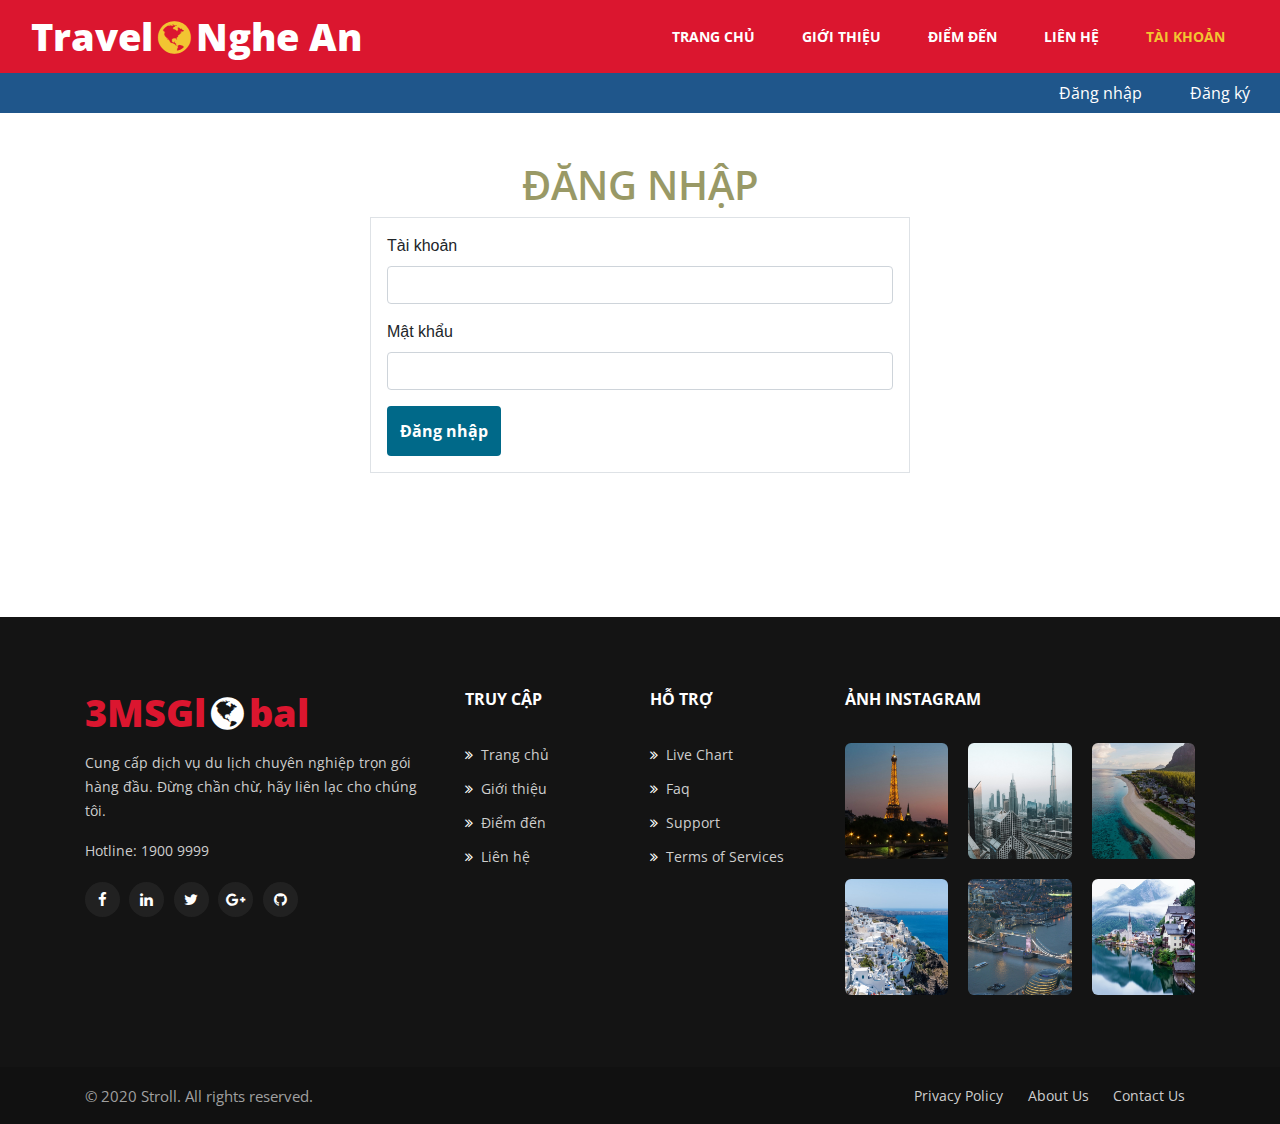
<file: login.html>
<!doctype html>
<html lang="zxx">

<head>
	<!-- Required meta tags -->
	<meta charset="utf-8">
	<meta name="viewport" content="width=device-width, initial-scale=1, shrink-to-fit=no">
	<title>Đăng nhập</title>
	<!-- Template CSS -->
	<link rel="stylesheet" href="assets/css/style-starter.css">
	<!-- Template CSS -->
	<link href="//fonts.googleapis.com/css?family=Open+Sans:300,400,400i,600,700,800&display=swap" rel="stylesheet">
	<link href="//fonts.googleapis.com/css?family=Pacifico&display=swap" rel="stylesheet">
	<!-- Template CSS -->

</head>

<body>
	<!-- Headers-4 block -->
	<section class="w3l-header-4 mobile-header">
		<div class="header-tophny">
			<div class="container-fluid">
				<header class="top-headerhny">
					<!--/nav-->
					<nav class="navbar navbar-expand-lg navbar-light">
						
								
						<a class="navbar-brand" href="index.html">
							Travel<span class="fa fa-globe" aria-hidden="true"></span>Nghe An</a>
						
					
						<button class="navbar-toggler" type="button" data-toggle="collapse"
							data-target="#navbarSupportedContent" aria-controls="navbarSupportedContent"
							aria-expanded="false" aria-label="Toggle navigation">
							<span class="navbar-toggler-icon"></span>
						</button>

						<div class="collapse navbar-collapse" id="navbarSupportedContent">
							<ul class="navbar-nav ml-auto">
								<li class="nav-item">
									<a class="nav-link" href="index.html">Trang chủ</a>
								</li>
								<li class="nav-item">
									<a class="nav-link" href="about.html">Giới thiệu</a>
								</li>
								<li class="nav-item">
									<a class="nav-link" href="services.html">Điểm đến</a>
								</li>
								<li class="nav-item">
									<a class="nav-link" href="contact.html">Liên hệ</a>
								</li>
								<li class="nav-item active">
									<a class="nav-link" href="login.html">Tài khoản</a>
								</li>
							</ul>

						</div>


					</nav>
					<!--//nav-->
				</header>
			</div>

			
		</div>
	</section>

	<div class="headertop_desc">
					
		<div class="lambar">
			<ul>
				<li><a href="register.html">Đăng ký</a></li>
				<li><a href="login.html">Đăng nhập</a></li>
				
			</ul>
		</div>
		<div class="clear"></div>
	</div>

	<div class="container">
		<div class="row" >
			<div class="col-12 col-sm-12 col-md-6 offset-md-3 col-lg-6 offset-lg-3 col-xl-6 offset-xl-3">
				<br>
				<br>
				<h1 class="text-center"><span class="lamfont">ĐĂNG NHẬP</span></h1>
				<form class="border p-3">
					<div class="form-group">
						<label for="user">Tài khoản</label>
						<input type="text" id="user" class="form-control">
						<p id="error-user" class="text-danger"></p>
						
					</div>
					<div class="form-group">
						<label for="password">Mật khẩu</label>
						<input type="password" id="pass" class="form-control">
						<p id="error-pass" class="text-danger"></p>
												
					</div>
					<button id="btnLogin" type="button" class="btn btn-primary">Đăng nhập</button>
				</form>
				<br>
				<br>
				<br>
				<br>
				<br>
				<br>
			</div>
			
		</div>
		
	</div>

	<script type="text/javascript">
		let btnLogin=document.getElementById('btnLogin');
		btnLogin.addEventListener('click',function(){
		//	alert('login');
			let inputUser=document.getElementById('user');
			let inputPass=document.getElementById('pass');
			let errUser=document.getElementById('error-user');
			let errPass=document.getElementById('error-pass');
			let valUser=inputUser.value;
			let valPass=inputPass.value;
			
			let checkUser=null;
			let checkPass=null;
			if(valUser!==''){
				checkUser=true;
				errUser.innerHTML='';

			}else{
				checkUser=false;
				errUser.innerHTML='vui long nhap lai';
			}
			if(valPass!==''){
				checkPass=true;
				errPass.innerHTML='';

			}else{
				checkPass='false';
				errPass.innerHTML='vui long nhap mat khua';

			}
			if(checkPass && checkUser){
				//tien hanh login
				//fake login(backend)
				if(valUser==='admin' && valPass==='123'){
					window.location.href='home.html';
				}else{
					alert('tai khoan khong dung');
				}
			}

		//	console.log(valuser,valpass);
		});
	</script>

    <footer class="w3l-footer-66">
		<section class="footer-inner-main">
			<div class="footer-hny-grids py-5">
				<div class="container py-lg-4">
					<div class="text-txt">
						<div class="right-side">
							<div class="row sub-columns">
								<div class="col-lg-4 col-md-6 sub-one-left pr-lg-4">
									<h2><a class="navbar-brand" href="index.html">
										3MSGl<span class="fa fa-globe" aria-hidden="true"></span>bal</a></h2>
									<p>Cung cấp dịch vụ du lịch chuyên nghiệp trọn gói hàng đầu. Đừng chần chừ, 
										hãy liên lạc cho chúng tôi.</p>
										<p>Hotline: 1900 9999</p>
									<div class="columns-2">
										<ul class="social">
											<li><a href="#facebook"><span class="fa fa-facebook"
														aria-hidden="true"></span></a>
											</li>
											<li><a href="#linkedin"><span class="fa fa-linkedin"
														aria-hidden="true"></span></a>
											</li>
											<li><a href="#twitter"><span class="fa fa-twitter"
														aria-hidden="true"></span></a>
											</li>
											<li><a href="#google"><span class="fa fa-google-plus"
														aria-hidden="true"></span></a>
											</li>
											<li><a href="#github"><span class="fa fa-github"
														aria-hidden="true"></span></a>
											</li>
										</ul>
									</div>
								</div>
								<div class="col-lg-4 col-md-6 sub-one-left mid-footer-gd">
									<div class="sub-two-right">
										<h6>TRUY CẬP</h6>
										<ul>
											<li><a href="index.html"><span
												class="fa fa-angle-double-right mr-2"></span>Trang chủ</a>
									</li>
									<li><a href="about.html"><span
												class="fa fa-angle-double-right mr-2"></span>Giới thiệu</a>
									</li>
									<li><a href="services.html"><span
												class="fa fa-angle-double-right mr-2"></span>Điểm đến</a>
									</li>
									<li><a href="contact.html"><span
												class="fa fa-angle-double-right mr-2"></span>Liên hệ</a></li>
										</ul>
									</div>
									<div class="sub-two-right">
										<h6>HỖ TRỢ</h6>
										<ul>
											<li><a href="index.html"><span
														class="fa fa-angle-double-right mr-2"></span>Live
													Chart</a></li>
											<li><a href="about.html"><span
														class="fa fa-angle-double-right mr-2"></span>Faq</a>
											</li>
											<li><a href="#support"><span
														class="fa fa-angle-double-right mr-2"></span>Support</a></li>
											<li><a href="#terms"><span
														class="fa fa-angle-double-right mr-2"></span>Terms
													of Services</a></li>
										</ul>
									</div>
								</div>
								<div class="col-lg-4 col-md-6 sub-one-left">
									<h6>Ảnh Instagram</h6>
									<div class="column2 instagram-feeds">
										<div class="b-img"> <a href="#"><img src="assets/images/g1.jpg"
													class="img-fluid" alt=""></a></div>
										<div class="b-img"> <a href="#"><img src="assets/images/g2.jpg"
													class="img-fluid" alt=""></a></div>
										<div class="b-img"> <a href="#"><img src="assets/images/g3.jpg"
													class="img-fluid" alt=""></a></div>
										<div class="b-img"> <a href="#"><img src="assets/images/g4.jpg"
													class="img-fluid" alt=""></a></div>
										<div class="b-img"> <a href="#"><img src="assets/images/g5.jpg"
													class="img-fluid" alt=""></a></div>
										<div class="b-img"> <a href="#"><img src="assets/images/g6.jpg"
													class="img-fluid" alt=""></a></div>


									</div>
								</div>
							</div>
						</div>
					</div>
				</div>
			</div>
			<div class="below-section">
				<div class="container">
					<div class="copyright-footer">
						<div class="columns text-lg-left">
							<p>© 2020 Stroll. All rights reserved. 
							</p>
						</div>
						<ul class="columns text-lg-right">
							<li><a href="#">Privacy Policy</a>
							</li>
							<li><a href="about.html">About Us</a>
							</li>
							<li><a href="contact.html">Contact Us</a>
							</li>
						</ul>
					</div>
				</div>
			</div>
			<!-- copyright -->
			<!-- move top -->
			<button onclick="topFunction()" id="movetop" title="Go to top">
				<span class="fa fa-arrow-up" aria-hidden="true"></span>
			</button>
			<script>
				// When the user scrolls down 20px from the top of the document, show the button
				window.onscroll = function () {
					scrollFunction()
				};

				function scrollFunction() {
					if (document.body.scrollTop > 20 || document.documentElement.scrollTop > 20) {
						document.getElementById("movetop").style.display = "block";
					} else {
						document.getElementById("movetop").style.display = "none";
					}
				}

				// When the user clicks on the button, scroll to the top of the document
				function topFunction() {
					document.body.scrollTop = 0;
					document.documentElement.scrollTop = 0;
				}
			</script>
			<!-- /move top -->

		</section>
	</footer>
</body>
</file>
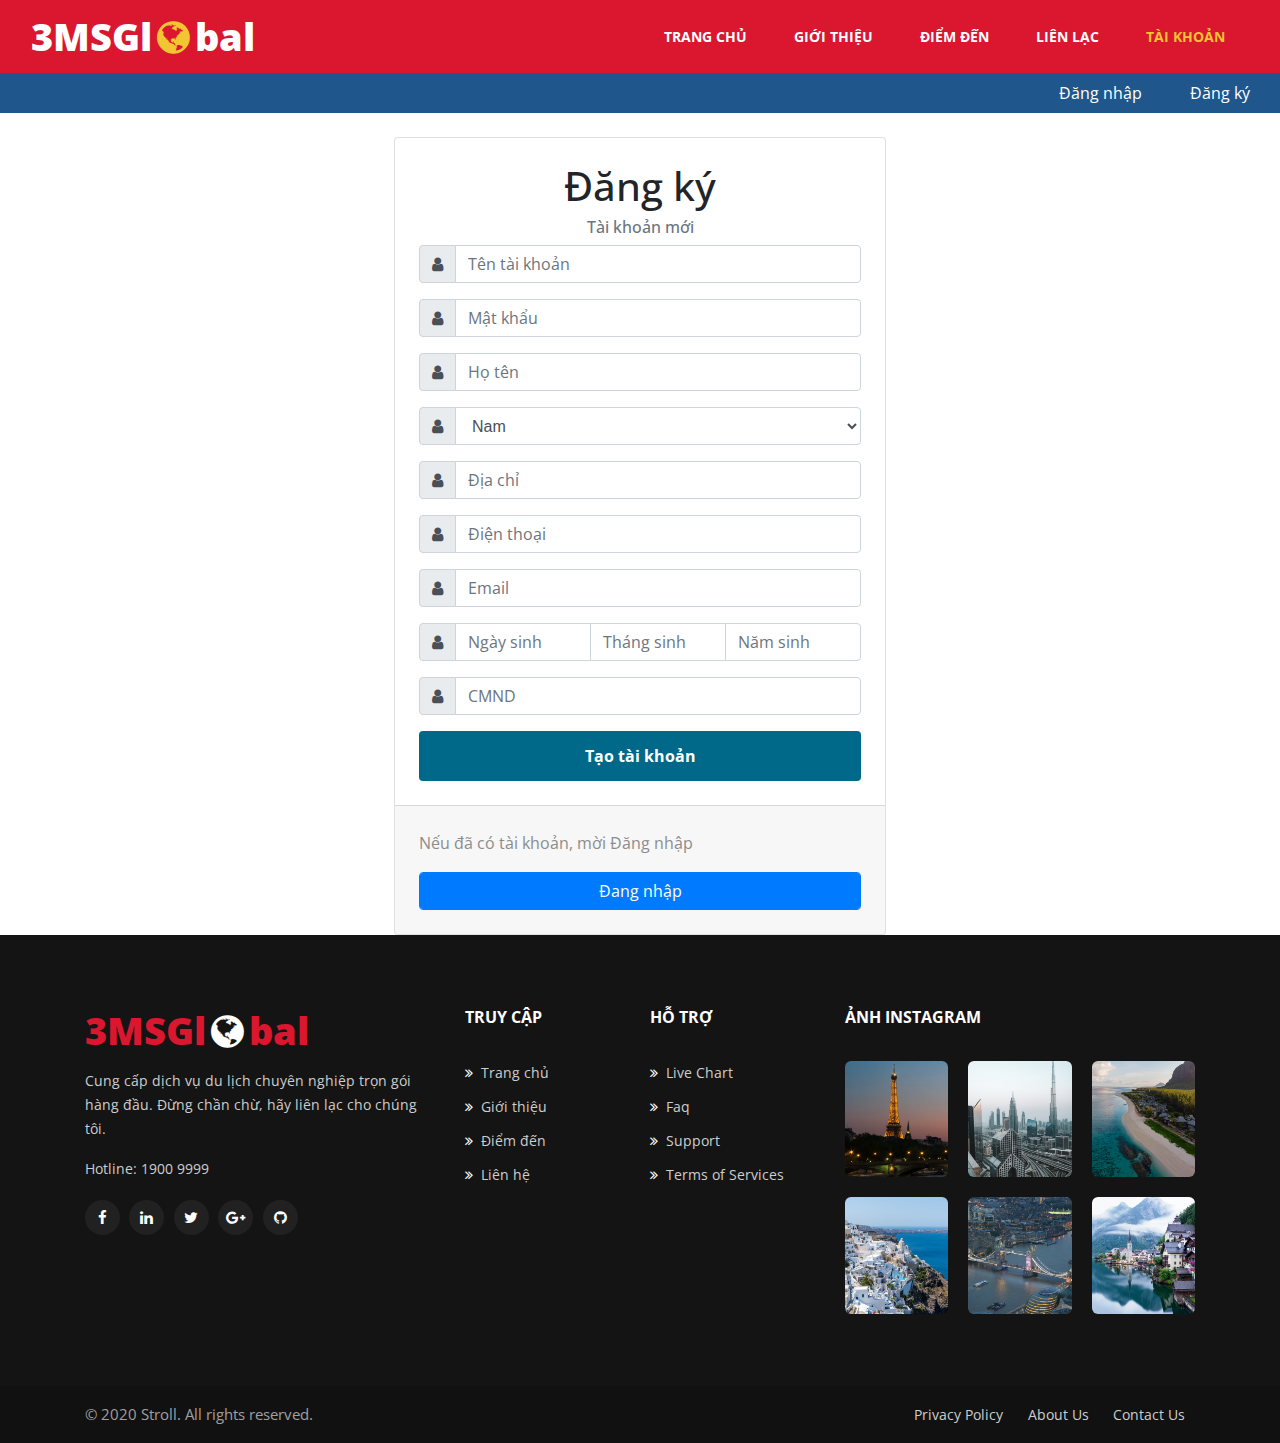
<file: register.html>
<!DOCTYPE html>
<html lang = "zxx">
	<head>
		<!-- Required meta tags -->
		<meta charset="utf-8">
		<meta name="viewport" content="width=device-width, initial-scale=1, shrink-to-fit=no">
		<title>Stroll a Travel Category Bootstrap Responsive Website Template | Contact :: W3layouts</title>
		<!-- Template CSS -->
		<link rel="stylesheet" href="assets/css/style-starter.css">
		<!-- Template CSS -->
		<link href="//fonts.googleapis.com/css?family=Open+Sans:300,400,400i,600,700,800&display=swap" rel="stylesheet">
		<link href="//fonts.googleapis.com/css?family=Pacifico&display=swap" rel="stylesheet">
		<!-- Template CSS -->
	</head>
	<body>
		<!-- Headers-4 block -->
		<section class="w3l-header-4 mobile-header">
			<div class="header-tophny">
				<div class="container-fluid">
					<header class="top-headerhny">
						<!--/nav-->
						<nav class="navbar navbar-expand-lg navbar-light">
							<a class="navbar-brand" href="index.html">
								3MSGl<span class="fa fa-globe" aria-hidden="true"></span>bal</a>
								<!-- if logo is image enable this
								<a class="navbar-brand" href="#index.html">
											<img src="image-path" alt="Your logo" title="Your logo" style="height:35px;" />
								</a> -->
								<button class="navbar-toggler" type="button" data-toggle="collapse"
								data-target="#navbarSupportedContent" aria-controls="navbarSupportedContent"
								aria-expanded="false" aria-label="Toggle navigation">
								<span class="navbar-toggler-icon"></span>
								</button>
								<div class="collapse navbar-collapse" id="navbarSupportedContent">
									<ul class="navbar-nav ml-auto">
										<li class="nav-item">
                                            <a class="nav-link" href="index.html">Trang chủ</a>
                                        </li>
                                        <li class="nav-item">
                                            <a class="nav-link" href="about.html">Giới thiệu</a>
                                        </li>
                                        <li class="nav-item">
                                            <a class="nav-link" href="services.html">Điểm đến</a>
                                        </li>
                                        <li class="nav-item">
                                            <a class="nav-link" href="contact.html">Liên lạc</a>
                                        </li>
                                        <li class="nav-item active">
                                            <a class="nav-link" href="login.html">Tài khoản</a>
                                        </li>
										</li>
									</ul>
								</div>
							</nav>
							<!--//nav-->
						</header>
					</div>
				</div>
			</section>

            <div class="headertop_desc">
					
                <div class="lambar">
                    <ul>
                        <li><a href="register.html">Đăng ký</a></li>
                        <li><a href="login.html">Đăng nhập</a></li>
                        <!--<li><a href="#">Logout</a></li>-->
                        
                    </ul>
                </div>
                <div class="clear"></div>
            </div>

			<!-- Headers-4 block -->
			<main role="main">
				<!-- Block content - Ð?c l? trên giao di?n b? c?c chung, d?t tên là `content` -->
				<form name="frmdangky" id="frmdangky" method="post" action="#">
					<div class="container mt-4">
						<div class="row justify-content-center">
							<div class="col-md-6">
								<div class="card mx-4">
									<div class="card-body p-4">
										<h1 class="text-center">Ðăng ký</h1>
										<h6 class="text-muted1">Tài khoản mới</h6>
										<div class="input-group mb-3">
											<div class="input-group-prepend">
												<span class="input-group-text">
													<i class="fa fa-user"></i>
												</span>
											</div>
											<input class="form-control" type="text" placeholder="Tên tài khoản"
											name="kh_tendangnhap">
										</div>
										<div class="input-group mb-3">
											<div class="input-group-prepend">
												<span class="input-group-text">
													<i class="fa fa-user"></i>
												</span>
											</div>
											<input class="form-control" type="password" placeholder="Mật khẩu"
											name="kh_matkhau">
										</div>
										<div class="input-group mb-3">
											<div class="input-group-prepend">
												<span class="input-group-text">
													<i class="fa fa-user"></i>
												</span>
											</div>
											<input class="form-control" type="text" placeholder="Họ tên" name="kh_ten">
										</div>
										<div class="input-group mb-3">
											<div class="input-group-prepend">
												<span class="input-group-text">
													<i class="fa fa-user"></i>
												</span>
											</div>
											<select name="kh_gioitinh" class="form-control">
												<option value="0">Nam</option>
												<option value="1">Nữ</option>
											</select>
										</div>
										<div class="input-group mb-3">
											<div class="input-group-prepend">
												<span class="input-group-text">
													<i class="fa fa-user"></i>
												</span>
											</div>
											<input class="form-control" type="text" placeholder="Địa chỉ" name="kh_diachi">
										</div>
										<div class="input-group mb-3">
											<div class="input-group-prepend">
												<span class="input-group-text">
													<i class="fa fa-user"></i>
												</span>
											</div>
											<input class="form-control" type="text" placeholder="Ðiện thoại"
											name="kh_dienthoai">
										</div>
										<div class="input-group mb-3">
											<div class="input-group-prepend">
												<span class="input-group-text">
													<i class="fa fa-user"></i>
												</span>
											</div>
											<input class="form-control" type="email" placeholder="Email" name="kh_email">
										</div>
										<div class="input-group mb-3">
											<div class="input-group-prepend">
												<span class="input-group-text">
													<i class="fa fa-user"></i>
												</span>
											</div>
											<input class="form-control" type="text" placeholder="Ngày sinh" name="kh_ngaysinh">
											<input class="form-control" type="text" placeholder="Tháng sinh"
											name="kh_thangsinh">
											<input class="form-control" type="text" placeholder="Năm sinh" name="kh_namsinh">
										</div>
										<div class="input-group mb-3">
											<div class="input-group-prepend">
												<span class="input-group-text">
													<i class="fa fa-user"></i>
												</span>
											</div>
											<input class="form-control" type="text" placeholder="CMND" name="kh_cmnd">
										</div>
										<button class="btn btn-block btn-success" name="btnDangKy">Tạo tài khoản</button>
									</div>
									<div class="card-footer p-4">
										<div class="row">
											<div class="col-12">
												<p>Nếu đã có tài khoản, mời Đăng nhập</p>
												<a class="btn btn-primary form-control"
												href="login.html">Ðang nhập</a>
											</div>
										</div>
									</div>
								</div>
							</div>
						</div>
					</div>
				</form>
				<!-- End block content -->
			</main>
			<!-- footer-66 -->
            <footer class="w3l-footer-66">
                <section class="footer-inner-main">
                    <div class="footer-hny-grids py-5">
                        <div class="container py-lg-4">
                            <div class="text-txt">
                                <div class="right-side">
                                    <div class="row sub-columns">
                                        <div class="col-lg-4 col-md-6 sub-one-left pr-lg-4">
                                            <h2><a class="navbar-brand" href="index.html">
                                                3MSGl<span class="fa fa-globe" aria-hidden="true"></span>bal</a></h2>
                                            <p>Cung cấp dịch vụ du lịch chuyên nghiệp trọn gói hàng đầu. Đừng chần chừ, 
                                                hãy liên lạc cho chúng tôi.</p>
                                                <p>Hotline: 1900 9999</p>
                                            <div class="columns-2">
                                                <ul class="social">
                                                    <li><a href="#facebook"><span class="fa fa-facebook"
                                                                aria-hidden="true"></span></a>
                                                    </li>
                                                    <li><a href="#linkedin"><span class="fa fa-linkedin"
                                                                aria-hidden="true"></span></a>
                                                    </li>
                                                    <li><a href="#twitter"><span class="fa fa-twitter"
                                                                aria-hidden="true"></span></a>
                                                    </li>
                                                    <li><a href="#google"><span class="fa fa-google-plus"
                                                                aria-hidden="true"></span></a>
                                                    </li>
                                                    <li><a href="#github"><span class="fa fa-github"
                                                                aria-hidden="true"></span></a>
                                                    </li>
                                                </ul>
                                            </div>
                                        </div>
                                        <div class="col-lg-4 col-md-6 sub-one-left mid-footer-gd">
                                            <div class="sub-two-right">
                                                <h6>TRUY CẬP</h6>
                                                <ul>
                                                    <li><a href="index.html"><span
                                                                class="fa fa-angle-double-right mr-2"></span>Trang chủ</a>
                                                    </li>
                                                    <li><a href="about.html"><span
                                                                class="fa fa-angle-double-right mr-2"></span>Giới thiệu</a>
                                                    </li>
                                                    <li><a href="services.html"><span
                                                                class="fa fa-angle-double-right mr-2"></span>Điểm đến</a>
                                                    </li>
                                                    <li><a href="contact.html"><span
                                                                class="fa fa-angle-double-right mr-2"></span>Liên hệ</a></li>
                                                </ul>
                                            </div>
                                            <div class="sub-two-right">
                                                <h6>HỖ TRỢ</h6>
                                                <ul>
                                                    <li><a href="index.html"><span
                                                                class="fa fa-angle-double-right mr-2"></span>Live
                                                            Chart</a></li>
                                                    <li><a href="about.html"><span
                                                                class="fa fa-angle-double-right mr-2"></span>Faq</a>
                                                    </li>
                                                    <li><a href="#support"><span
                                                                class="fa fa-angle-double-right mr-2"></span>Support</a></li>
                                                    <li><a href="#terms"><span
                                                                class="fa fa-angle-double-right mr-2"></span>Terms
                                                            of Services</a></li>
                                                </ul>
                                            </div>
                                        </div>
                                        <div class="col-lg-4 col-md-6 sub-one-left">
                                            <h6>Ảnh Instagram</h6>
                                            <div class="column2 instagram-feeds">
                                                <div class="b-img"> <a href="#"><img src="assets/images/g1.jpg"
                                                            class="img-fluid" alt=""></a></div>
                                                <div class="b-img"> <a href="#"><img src="assets/images/g2.jpg"
                                                            class="img-fluid" alt=""></a></div>
                                                <div class="b-img"> <a href="#"><img src="assets/images/g3.jpg"
                                                            class="img-fluid" alt=""></a></div>
                                                <div class="b-img"> <a href="#"><img src="assets/images/g4.jpg"
                                                            class="img-fluid" alt=""></a></div>
                                                <div class="b-img"> <a href="#"><img src="assets/images/g5.jpg"
                                                            class="img-fluid" alt=""></a></div>
                                                <div class="b-img"> <a href="#"><img src="assets/images/g6.jpg"
                                                            class="img-fluid" alt=""></a></div>
        
        
                                            </div>
                                        </div>
                                    </div>
                                </div>
                            </div>
                        </div>
                    </div>
                    <div class="below-section">
                        <div class="container">
                            <div class="copyright-footer">
                                <div class="columns text-lg-left">
                                    <p>© 2020 Stroll. All rights reserved. 
                                    </p>
                                </div>
                                <ul class="columns text-lg-right">
                                    <li><a href="#">Privacy Policy</a>
                                    </li>
                                    <li><a href="about.html">About Us</a>
                                    </li>
                                    <li><a href="contact.html">Contact Us</a>
                                    </li>
                                </ul>
                            </div>
                        </div>
                    </div>
<!-- copyright -->
<!-- move top -->
<button onclick="topFunction()" id="movetop" title="Go to top">
<span class="fa fa-arrow-up" aria-hidden="true"></span>
</button>
<script>
	// When the user scrolls down 20px from the top of the document, show the button
	window.onscroll = function () {
		scrollFunction()
	};
	function scrollFunction() {
		if (document.body.scrollTop > 20 || document.documentElement.scrollTop > 20) {
			document.getElementById("movetop").style.display = "block";
		} else {
			document.getElementById("movetop").style.display = "none";
		}
	}
	// When the user clicks on the button, scroll to the top of the document
	function topFunction() {
		document.body.scrollTop = 0;
		document.documentElement.scrollTop = 0;
	}
</script>
<!-- /move top -->
</section>
</footer>
<!--//footer-66 -->
</body>
</html>
</file>
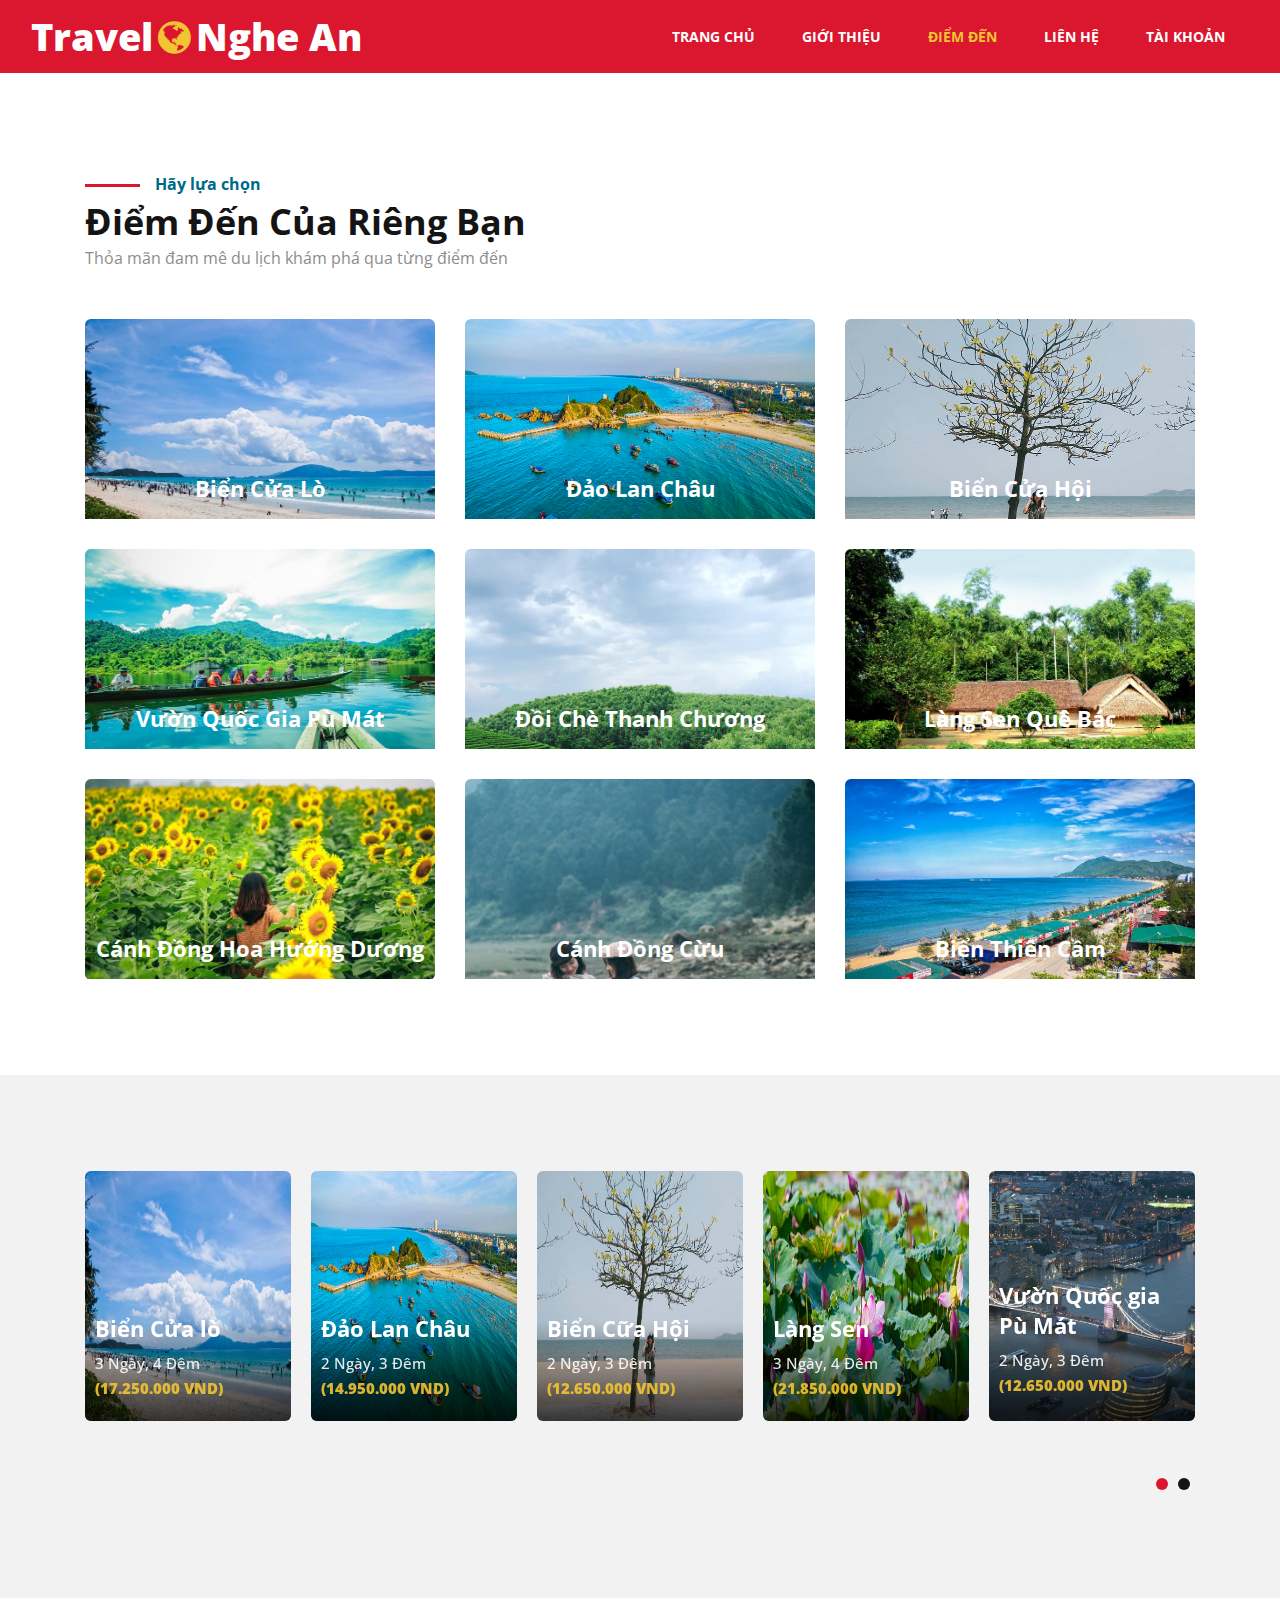
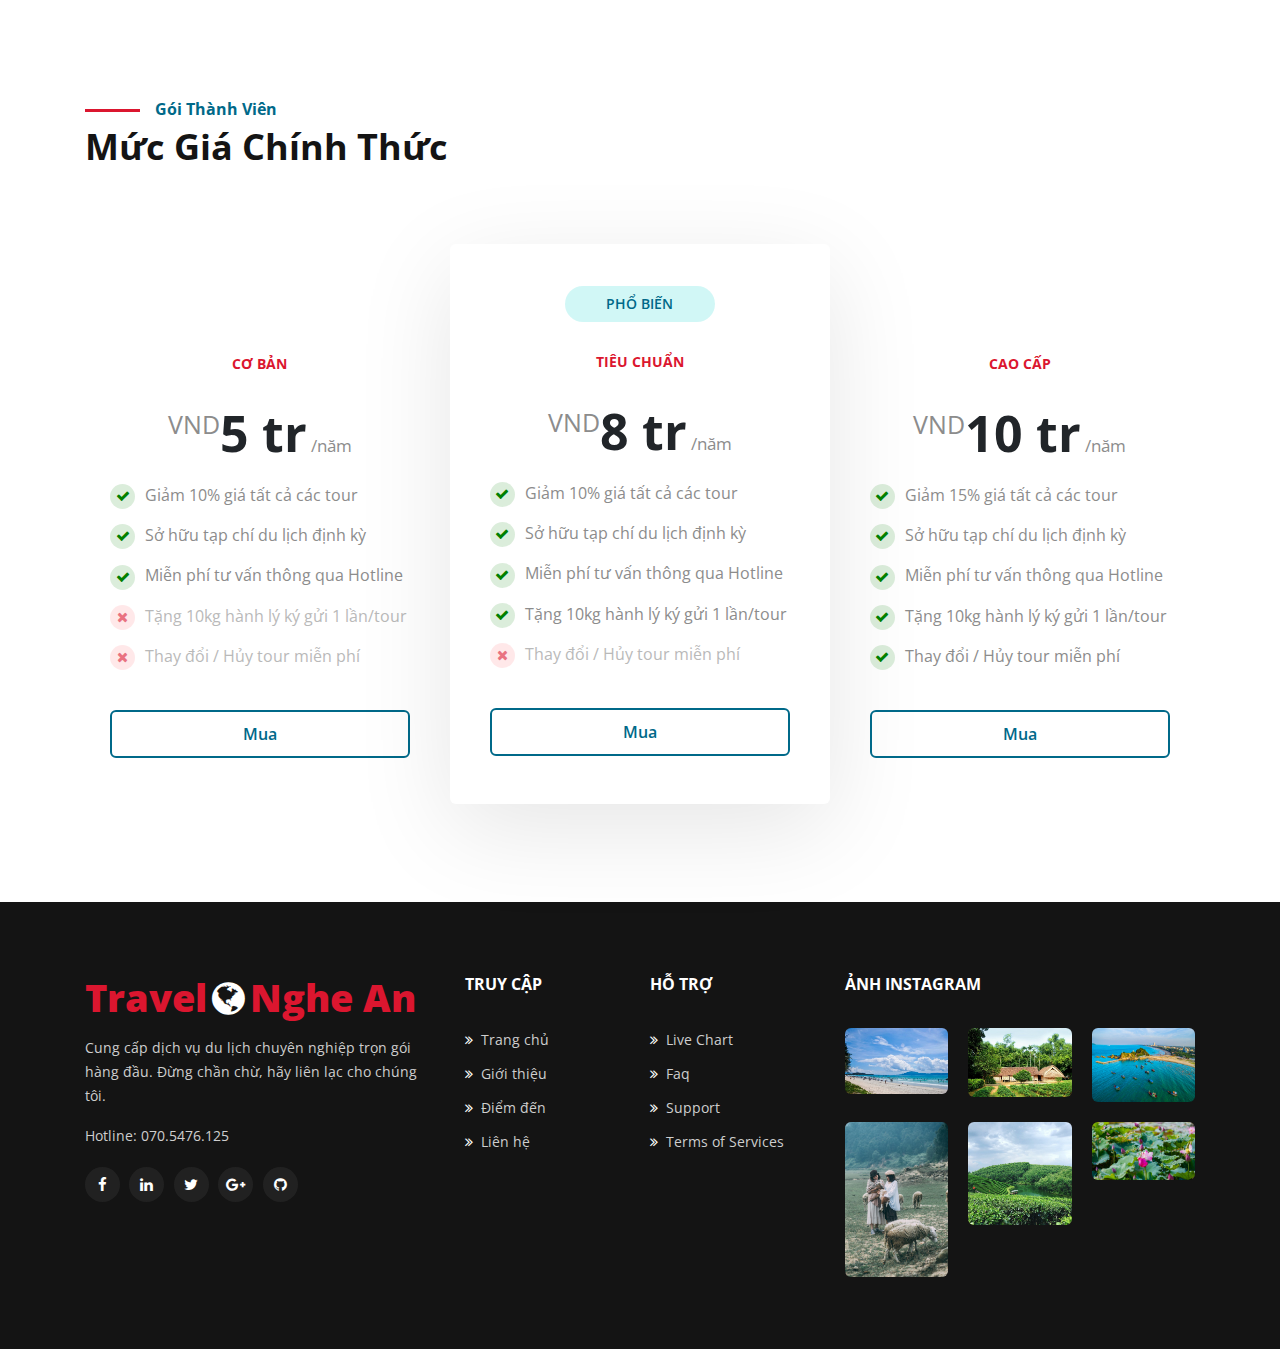
<file: services.html>
<!--
Author: W3layouts
Author URL: http://w3layouts.com
-->
<!doctype html>
<html lang="zxx">

<head>
    <!-- Required meta tags -->
    <meta charset="utf-8">
    <meta name="viewport" content="width=device-width, initial-scale=1, shrink-to-fit=no">
    <title>Điểm đến du lịch Nghệ An</title>
    <!-- Template CSS -->
    <link rel="stylesheet" href="assets/css/style-starter.css">
    <!-- Template CSS -->
    <link href="//fonts.googleapis.com/css?family=Open+Sans:300,400,400i,600,700,800&display=swap" rel="stylesheet">
    <link href="//fonts.googleapis.com/css?family=Pacifico&display=swap" rel="stylesheet">
    <!-- Template CSS -->

</head>

<body>
    <!-- Headers-4 block -->
    <section class="w3l-header-4 mobile-header">
        <div class="header-tophny">
            <div class="container-fluid">
                <header class="top-headerhny">
                    <!--/nav-->
                    <nav class="navbar navbar-expand-lg navbar-light">
                        <a class="navbar-brand" href="index.html">
							Travel<span class="fa fa-globe" aria-hidden="true"></span>Nghe An</a>
                     
                        <button class="navbar-toggler" type="button" data-toggle="collapse"
                            data-target="#navbarSupportedContent" aria-controls="navbarSupportedContent"
                            aria-expanded="false" aria-label="Toggle navigation">
                            <span class="navbar-toggler-icon"></span>
                        </button>

                        <div class="collapse navbar-collapse" id="navbarSupportedContent">
                            <ul class="navbar-nav ml-auto">
                                <li class="nav-item">
									<a class="nav-link" href="index.html">Trang Chủ</a>
								</li>
								<li class="nav-item">
									<a class="nav-link" href="about.html">Giới thiệu</a>
								</li>
								<li class="nav-item  active">
									<a class="nav-link" href="services.html">Điểm đến</a>
								</li>
								<li class="nav-item">
									<a class="nav-link" href="contact.html">Liên hệ</a>
								</li>
								<li class="nav-item">
									<a class="nav-link" href="login.html">Tài khoản</a>
								</li>
                            </ul>

                        </div>


                    </nav>
                    <!--//nav-->
                </header>
            </div>
        </div>
    </section>

    <!-- Headers-4 block -->
    <!--destinations -->
    <section class="w3l-destinations-1">
        <div class="destionation-innf py-5">
            <div class="container py-lg-5">
                <div class="title-content mb-5">
                    <span class="sub-title">Hãy lựa chọn</span>
                    <h3 class="hny-title mb-0">Điểm đến của riêng bạn</h3>
                    <p>Thỏa mãn đam mê du lịch khám phá qua từng điểm đến</p>
                </div>
                <!--/destinations-grids-->
                <ul class="gallery_agile">
                    <li>
                        <div class="w3_agile_portfolio_grid">
                            <a href="assets/images/cualo.jpg">
                                <img src="assets/images/cualo.jpg" alt=" " class="img-fluid" />
                                <div class="w3layouts_news_grid_pos">
                                    <div class="wthree_text">
                                        <h3>Biển Cửa lò</h3>
                                    </div>
                                </div>
                            </a>
                            <div class="wthree_text2">
                                <h4>Biển Cửa lò</h4>
                            </div>
                        </div>
                    </li>
                    <li>
                        <div class="w3_agile_portfolio_grid">
                            <a href="assets/images/daolanchau.jpg">
                                <img src="assets/images/daolanchau.jpg" alt=" " class="img-fluid" />
                                <div class="w3layouts_news_grid_pos">
                                    <div class="wthree_text">
                                        <h3>Đảo Lan Châu</h3>
                                    </div>
                                </div>
                            </a>
                            <div class="wthree_text2">
                                <h4>Đảo Lan Châu</h4>
                            </div>
                        </div>
                    </li>
                    <li>
                        <div class="w3_agile_portfolio_grid">
                            <a href="assets/images/cuahoi.jpg">
                                <img src="assets/images/cuahoi.jpg" alt=" " class="img-fluid" />
                                <div class="w3layouts_news_grid_pos">
                                    <div class="wthree_text">
                                        <h3>Biển Cửa Hội</h3>
                                    </div>
                                </div>
                            </a>
                            <div class="wthree_text2">
                                <h4>Biển Cửa Hội</h4>
                            </div>
                        </div>
                    </li>

                    <li>
                        <div class="w3_agile_portfolio_grid">
                            <a href="assets/images/pumat.jpg">
                                <img src="assets/images/pumat.jpg" alt=" " class="img-fluid" />
                                <div class="w3layouts_news_grid_pos">
                                    <div class="wthree_text">
                                        <h3>Vườn Quốc gia Pù Mát</h3>
                                    </div>
                                </div>
                            </a>
                            <div class="wthree_text2">
                                <h4>Vườn Quốc gia Pù Mát</h4>
                            </div>
                        </div>
                    </li>
                    <li>
                        <div class="w3_agile_portfolio_grid">
                            <a href="assets/images/chethanhchuong.jpg">
                                <img src="assets/images/chethanhchuong.jpg" alt=" " class="img-fluid" />
                                <div class="w3layouts_news_grid_pos">
                                    <div class="wthree_text">
                                        <h3>Đồi chè Thanh Chương</h3>
                                    </div>
                                </div>
                            </a>
                            <div class="wthree_text2">
                                <h4>Đồi chè Thanh Chương</h4>
                            </div>
                        </div>
                    </li>
                    <li>
                        <div class="w3_agile_portfolio_grid">
                            <a href="assets/images/langsen.jpg">
                                <img src="assets/images/langsen.jpg" alt=" " class="img-fluid" />
                                <div class="w3layouts_news_grid_pos">
                                    <div class="wthree_text">
                                        <h3>Làng Sen quê Bác</h3>
                                    </div>
                                </div>
                            </a>
                            <div class="wthree_text2">
                                <h4>Làng Sen quê Bác</h4>
                            </div>
                        </div>
                    </li>
                    <li>
                        <div class="w3_agile_portfolio_grid">
                            <a href="assets/images/huongduong.jpg">
                                <img src="assets/images/huongduong.jpg" alt=" " class="img-fluid" />
                                <div class="w3layouts_news_grid_pos">
                                    <div class="wthree_text">
                                        <h3>Cánh đồng hoa hướng dương</h3>
                                    </div>
                                </div>
                            </a>
                            <div class="wthree_text2">
                                <h4>Cánh đồng hoa hướng dương</h4>
                            </div>
                        </div>
                    </li>
                    <li>
                        <div class="w3_agile_portfolio_grid">
                            <a href="assets/images/canhdongcuu.jpg">
                                <img src="assets/images/canhdongcuu.jpg" alt=" " class="img-fluid" />
                                <div class="w3layouts_news_grid_pos">
                                    <div class="wthree_text">
                                        <h3>
                                            Cánh đồng cừu</h3>
                                    </div>
                                </div>
                            </a>
                            <div class="wthree_text2">
                                <h4>Cánh đồng cừu</h4>
                            </div>
                        </div>
                    </li>
                    <li>
                        <div class="w3_agile_portfolio_grid">
                            <a href="assets/images/thiencam.jpg">
                                <img src="assets/images/thiencam.jpg" alt=" " class="img-fluid" />
                                <div class="w3layouts_news_grid_pos">
                                    <div class="wthree_text">
                                        <h3>Biển Thiên Cầm</h3>
                                    </div>
                                </div>
                            </a>
                            <div class="wthree_text2">
                                <h4>Biển Thiên Cầm</h4>
                            </div>
                        </div>
                    </li>

                </ul>
                <!--//destinations-grids-->
            </div>
        </div>
    </section>
    <!--//destinations -->
    <section class="w3l-grid-slider-vv">
        <div class="grid-slider py-5">
            <div class="container py-lg-5">
                <!-- /grids -->
                <div id="owl-demo3" class="owl-carousel owl-theme">
                    <div class="item">
                        <div class="content-left-sec gal-slide-grid">
                            <div class="gal-slide-img">
                                <a href="#"><img src="assets/images/cualo.jpg" class="img img-fluid" alt=""></a>
                            </div>
                            <div class="gal-slide-info">

                                <a href="#">
                                    <h4 class="mt-4 mb-0">Biển Cửa lò</h4>
                                </a>
                                <h6 class="mt-sm-2 mt-1">3 Ngày, 4 Đêm <span>(17.250.000 VND)</span></h6>

                            </div>
                        </div>
                    </div>
                    <div class="item">
                        <div class="content-left-sec gal-slide-grid">
                            <div class="gal-slide-img">
                                <a href="#"><img src="assets/images/daolanchau.jpg" class="img img-fluid" alt=""></a>
                            </div>
                            <div class="gal-slide-info">

                                <a href="#">
                                    <h4 class="mt-4 mb-0">Đảo Lan Châu</h4>
                                </a>
                                <h6 class="mt-sm-2 mt-1">2 Ngày, 3 Đêm <span>(14.950.000 VND)</span></h6>
                            </div>
                        </div>
                    </div>
                    <div class="item">
                        <div class="content-left-sec gal-slide-grid">
                            <div class="gal-slide-img">
                                <a href="#"><img src="assets/images/cuahoi.jpg" class="img img-fluid" alt=""></a>
                            </div>
                            <div class="gal-slide-info">

                                <a href="#">
                                    <h4 class="mt-4 mb-0">Biển Cữa Hội</h4>
                                </a>
                                <h6 class="mt-sm-2 mt-1">2 Ngày, 3 Đêm <span>(12.650.000 VND)</span></h6>

                            </div>
                        </div>
                    </div>
                    <div class="item">
                        <div class="content-left-sec gal-slide-grid">
                            <div class="gal-slide-img">
                                <a href="#"><img src="assets/images/ao-sen-que-bac.jpg" class="img img-fluid" alt=""></a>
                            </div>
                            <div class="gal-slide-info">

                                <a href="#">
                                    <h4 class="mt-4 mb-0">Làng Sen</h4>
                                </a>
                                <h6 class="mt-sm-2 mt-1">3 Ngày, 4 Đêm <span>(21.850.000 VND)</span></h6>
                            </div>
                        </div>
                    </div>
                    <div class="item">
                        <div class="content-left-sec gal-slide-grid">
                            <div class="gal-slide-img">
                                <a href="#"><img src="assets/images/g5.jpg" class="img img-fluid" alt=""></a>
                            </div>
                            <div class="gal-slide-info">

                                <a href="#">
                                    <h4 class="mt-4 mb-0">Vườn Quốc gia Pù Mát</h4>
                                </a>
                                <h6 class="mt-sm-2 mt-1">2 Ngày, 3 Đêm <span>(12.650.000 VND)</span></h6>

                            </div>
                        </div>
                    </div>
                    <div class="item">
                        <div class="content-left-sec gal-slide-grid">
                            <div class="gal-slide-img">
                                <a href="#"><img src="assets/images/cualo.jpg" class="img img-fluid" alt=""></a>
                            </div>
                            <div class="gal-slide-info">

                                <a href="#">
                                    <h4 class="mt-4 mb-0">Biển Cửa lò</h4>
                                </a>
                                <h6 class="mt-sm-2 mt-1">3 Ngày, 4 Đêm <span>(17.250.000 VND)</span></h6>

                            </div>
                        </div>
                    </div>
                    <div class="item">
                        <div class="content-left-sec gal-slide-grid">
                            <div class="gal-slide-img">
                                <a href="#"><img src="assets/images/daolanchau.jpg" class="img img-fluid" alt=""></a>
                            </div>
                            <div class="gal-slide-info">

                                <a href="#">
                                    <h4 class="mt-4 mb-0">Đảo Lan Châu</h4>
                                </a>
                                <h6 class="mt-sm-2 mt-1">2 Ngày, 3 Đêm <span>(14.950.000 VND)</span></h6>
                            </div>
                        </div>
                    </div>
                    <div class="item">
                        <div class="content-left-sec gal-slide-grid">
                            <div class="gal-slide-img">
                                <a href="#"><img src="assets/images/cuahoi.jpg" class="img img-fluid" alt=""></a>
                            </div>
                            <div class="gal-slide-info">

                                <a href="#">
                                    <h4 class="mt-4 mb-0">Biển Cữa Hội</h4>
                                </a>
                                <h6 class="mt-sm-2 mt-1">2 Ngày, 3 Đêm <span>(12.650.000 VND)</span></h6>

                            </div>
                        </div>
                    </div>
                    <div class="item">
                        <div class="content-left-sec gal-slide-grid">
                            <div class="gal-slide-img">
                                <a href="#"><img src="assets/images/ao-sen-que-bac.jpg" class="img img-fluid" alt=""></a>
                            </div>
                            <div class="gal-slide-info">

                                <a href="#">
                                    <h4 class="mt-4 mb-0">Làng Sen</h4>
                                </a>
                                <h6 class="mt-sm-2 mt-1">3 Ngày, 4 Đêm <span>(21.850.000 VND)</span></h6>
                            </div>
                        </div>
                    </div>
                    <div class="item">
                        <div class="content-left-sec gal-slide-grid">
                            <div class="gal-slide-img">
                                <a href="#"><img src="assets/images/pumat.jpg" class="img img-fluid" alt=""></a>
                            </div>
                            <div class="gal-slide-info">

                                <a href="#">
                                    <h4 class="mt-4 mb-0">Vườn Quốc gia Pù Mát</h4>
                                </a>
                                <h6 class="mt-sm-2 mt-1">2 Ngày, 3 Đêm <span>(12.650.000 VND)</span></h6>

                            </div>
                        </div>
                    </div>
            </div>
            <!-- /grids -->
        </div>
        </div>
    </section>
    <!--pricing-16-->
    <section class="w3l-pricing-16-main">
        <div class="pricing-content py-5">
            <div class="container py-lg-5">
                <div class="title-content mb-lg-5 mb-4">
                    <span class="sub-title">Gói Thành Viên</span>
                    <h3 class="hny-title">Mức giá chính thức</h3>
                </div>
                <div class="row w3l-pricing-7-gd-top pt-4">
                    <div class="col-lg-4 col-md-6 w3l-pricing-7-gd-left">
                        <div class="w3l-pricing-7  pric-7-1">
                            <div class="w3l-pricing-7-top">
                                <h6>Cơ bản</h6>
                                <h3 class="title-sub"><label>VND</label>5 tr<span>/năm</span></h3>
                            </div>
                            <div class="w3l-pricing-7-bottom">
                                <div class="w3l-pricing-7-bottom-bottom">
                                    <ul class="links">
                                        <li class="tick-info">
                                            <span class="fa fa-check" aria-hidden="true"></span>Giảm 10% giá
                                            tất cả các tour 
                                        </li>
                                        <li class="tick-info">
                                            <span class="fa fa-check" aria-hidden="true"></span>Sở hữu tạp chí 
                                            du lịch định kỳ
                                        </li>
                                        <li class="tick-info">
                                            <span class="fa fa-check" aria-hidden="true"></span>Miễn phí tư vấn
                                            thông qua Hotline
                                        </li>
                                        <li class="tick-info disable">
                                            <span class="fa fa-times" aria-hidden="true"></span>Tặng 10kg hành lý
                                            ký gửi 1 lần/tour
                                        </li>
                                        <li class="tick-info disable">
                                            <span class="fa fa-times" aria-hidden="true"></span>Thay đổi / Hủy tour
                                            miễn phí
                                        </li>
                                    </ul>
                                </div>
                                <div class="buy-button text-center">
                                    <div class="button-6">
                                        <div class="eff-6"></div>
                                        <a href="contact.html">Mua</a>
                                    </div>
                                </div>
                            </div>
                        </div>
                    </div>
                    <div class="col-lg-4 col-md-6 mt-md-0 mt-4 w3l-pricing-7-gd-left active">
                        <div class="w3l-pricing-7 pric-7">
                            <div class="w3l-pricing-7-top">
                                <h5>Phổ biến</h5>
                                <h6>Tiêu chuẩn</h6>
                                <h3 class="title-sub"><label>VND</label>8 tr<span>/năm</span></h3class="title-sub">
                            </div>
                            <div class="w3l-pricing-7-bottom">
                                <div class="w3l-pricing-7-bottom-bottom">
                                    <ul class="links">
                                        <li class="tick-info">
                                            <span class="fa fa-check" aria-hidden="true"></span>Giảm 10% giá
                                            tất cả các tour 
                                        </li>
                                        <li class="tick-info">
                                            <span class="fa fa-check" aria-hidden="true"></span>Sở hữu tạp chí 
                                            du lịch định kỳ
                                        </li>
                                        <li class="tick-info">
                                            <span class="fa fa-check" aria-hidden="true"></span>Miễn phí tư vấn
                                            thông qua Hotline
                                        </li>
                                        <li class="tick-info">
                                            <span class="fa fa-check" aria-hidden="true"></span>Tặng 10kg hành lý
                                            ký gửi 1 lần/tour
                                        </li>
                                        <li class="tick-info disable">
                                            <span class="fa fa-times" aria-hidden="true"></span>Thay đổi / Hủy tour
                                            miễn phí
                                        </li>
                                    </ul>
                                </div>
                                <div class="buy-button text-center">
                                    <div class="button-6">
                                        <div class="eff-6"></div>
                                        <a href="contact.html">Mua</a>
                                    </div>
                                </div>
                            </div>
                        </div>
                    </div>
                    <div class="col-lg-4 col-md-6 mt-lg-0 mt-4 w3l-pricing-7-gd-left">
                        <div class="w3l-pricing-7 pric-7-2">
                            <div class="w3l-pricing-7-top">
                                <h6>Cao cấp</h6>
                                <h3 class="title-sub"><label>VND</label>10 tr<span>/năm</span></h3>
                            </div>
                            <div class="w3l-pricing-7-bottom">
                                <div class="w3l-pricing-7-bottom-bottom">
                                    <ul class="links">
                                        <li class="tick-info">
                                            <span class="fa fa-check" aria-hidden="true"></span>Giảm 15% giá
                                            tất cả các tour 
                                        </li>
                                        <li class="tick-info">
                                            <span class="fa fa-check" aria-hidden="true"></span>Sở hữu tạp chí 
                                            du lịch định kỳ
                                        </li>
                                        <li class="tick-info">
                                            <span class="fa fa-check" aria-hidden="true"></span>Miễn phí tư vấn
                                            thông qua Hotline
                                        </li>
                                        <li class="tick-info">
                                            <span class="fa fa-check" aria-hidden="true"></span>Tặng 10kg hành lý
                                            ký gửi 1 lần/tour
                                        </li>
                                        <li class="tick-info">
                                            <span class="fa fa-check" aria-hidden="true"></span>Thay đổi / Hủy tour
                                            miễn phí
                                        </li>
                                    </ul>
                                </div>
                                <div class="buy-button text-center">
                                    <div class="button-6">
                                        <div class="eff-6"></div>
                                        <a href="contact.html">Mua</a>
                                    </div>
                                </div>
                            </div>
                        </div>
                    </div>
                </div>
            </div>
        </div>
        </div>
    </section>
    <!-- //pricing-16 -->

  <!-- footer-66 -->
	<footer class="w3l-footer-66">
		<section class="footer-inner-main">
			<div class="footer-hny-grids py-5">
				<div class="container py-lg-4">
					<div class="text-txt">
						<div class="right-side">
							<div class="row sub-columns">
								<div class="col-lg-4 col-md-6 sub-one-left pr-lg-4">
									<h2><a class="navbar-brand" href="index.html">
											Travel<span class="fa fa-globe" aria-hidden="true"></span>Nghe An</a></h2>
									<p>Cung cấp dịch vụ du lịch chuyên nghiệp trọn gói hàng đầu. Đừng chần chừ, 
										hãy liên lạc cho chúng tôi.
									</p>
									<p>Hotline: 070.5476.125 </p>

									<div class="columns-2">
										<ul class="social">
											<li><a href="#facebook"><span class="fa fa-facebook"
														aria-hidden="true"></span></a>
											</li>
											<li><a href="#linkedin"><span class="fa fa-linkedin"
														aria-hidden="true"></span></a>
											</li>
											<li><a href="#twitter"><span class="fa fa-twitter"
														aria-hidden="true"></span></a>
											</li>
											<li><a href="#google"><span class="fa fa-google-plus"
														aria-hidden="true"></span></a>
											</li>
											<li><a href="#github"><span class="fa fa-github"
														aria-hidden="true"></span></a>
											</li>
										</ul>
									</div>
								</div>
								<div class="col-lg-4 col-md-6 sub-one-left mid-footer-gd">
									<div class="sub-two-right">
										<h6>TRUY CẬP </h6>
										<ul>
											<li><a href="index.html"><span
												class="fa fa-angle-double-right mr-2"></span>Trang chủ</a>
									</li>
									<li><a href="about.html"><span
												class="fa fa-angle-double-right mr-2"></span>Giới thiệu</a>
									</li>
									<li><a href="services.html"><span
												class="fa fa-angle-double-right mr-2"></span>Điểm đến</a>
									</li>
									<li><a href="contact.html"><span
												class="fa fa-angle-double-right mr-2"></span>Liên hệ</a></li>
										</ul>
									</div>
									<div class="sub-two-right">
										<h6>HỖ TRỢ</h6>
										<ul>
											<li><a href="index.html"><span
														class="fa fa-angle-double-right mr-2"></span>Live
													Chart</a></li>
											<li><a href="about.html"><span
														class="fa fa-angle-double-right mr-2"></span>Faq</a>
											</li>
											<li><a href="#support"><span
														class="fa fa-angle-double-right mr-2"></span>Support</a></li>
											<li><a href="#terms"><span
														class="fa fa-angle-double-right mr-2"></span>Terms
													of Services</a></li>
										</ul>
									</div>
								</div>
								<div class="col-lg-4 col-md-6 sub-one-left">
									<h6>Ảnh Instagram </h6>
									<div class="column2 instagram-feeds">
										<div class="b-img"> <a href="#"><img src="assets/images/cualo.jpg"
													class="img-fluid" alt=""></a></div>
										<div class="b-img"> <a href="#"><img src="assets/images/langsen.jpg"
													class="img-fluid" alt=""></a></div>
										<div class="b-img"> <a href="#"><img src="assets/images/daolanchau.jpg"
													class="img-fluid" alt=""></a></div>
										<div class="b-img"> <a href="#"><img src="assets/images/canhdongcuu.jpg"
													class="img-fluid" alt=""></a></div>
										<div class="b-img"> <a href="#"><img src="assets/images/chethanhchuong.jpg"
													class="img-fluid" alt=""></a></div>
										<div class="b-img"> <a href="#"><img src="assets/images/ao-sen-que-bac.jpg"
													class="img-fluid" alt=""></a></div>


									</div>
								</div>
							</div>
						</div>
					</div>
				</div>
			</div>
			<!-- copyright -->
			<!-- move top -->
			<button onclick="topFunction()" id="movetop" title="Go to top">
				<span class="fa fa-arrow-up" aria-hidden="true"></span>
			</button>
			<script>
				// When the user scrolls down 20px from the top of the document, show the button
				window.onscroll = function () {
					scrollFunction()
				};

				function scrollFunction() {
					if (document.body.scrollTop > 20 || document.documentElement.scrollTop > 20) {
						document.getElementById("movetop").style.display = "block";
					} else {
						document.getElementById("movetop").style.display = "none";
					}
				}

				// When the user clicks on the button, scroll to the top of the document
				function topFunction() {
					document.body.scrollTop = 0;
					document.documentElement.scrollTop = 0;
				}
			</script>
			<!-- /move top -->

		</section>
	</footer>
	<!--//footer-66 -->
</body>

</html>

<script src="assets/js/jquery-3.3.1.min.js"></script>

<!-- disable body scroll which navbar is in active -->
<script>
    $(function () {
        $('.navbar-toggler').click(function () {
            $('body').toggleClass('noscroll');
        })
    });
</script>
<!--/MENU-JS-->
<script src="assets/js/jquery-2.1.4.min.js"></script>
<!-- js for portfolio lightbox -->
<script src="assets/js/jquery.chocolat.js "></script>
<!--light-box-files -->
<script type="text/javascript ">
    $(function () {
        $('.w3_agile_portfolio_grid a').Chocolat();
    });
</script>
<!-- /js for portfolio lightbox -->
<!-- for blog carousel slider -->
<script src="assets/js/owl.carousel1.js"></script>
<script>
    $(document).ready(function () {
        $("#owl-demo3").owlCarousel({
            loop: true,
            margin: 20,
            responsiveClass: true,
            responsive: {
                0: {
                    items: 2,
                    nav: true
                },
                600: {
                    items: 2,
                    nav: false
                },
                1000: {
                    items: 5,
                    nav: true,
                    loop: false
                }
            }
        })
    })
</script>
<!-- //jQuery-Photo-filter-lightbox-portfolio-plugin -->
<script src="assets/js/bootstrap.min.js"></script>
</file>
<file: assets/css/style-starter.css>
/*
Author: W3layouts
Author URL: http://w3layouts.com
 */

@charset "UTF-8";

/*.headertop_desc{
  padding:20px 0;
  border-bottom:1px solid #EEE;
}*/

.account_desc{
  float:right;
}
.account_desc li{
  display:inline;
  border-left:1px dotted #CCC;
}
.account_desc li:first-child{
  border:none;
}
.account_desc li a{
  font-size: 30px;
  color:#ffffff;
  padding:0 10px;
  font-family: 'ambleregular';
}
.account_desc li a:hover{
  color:#E4292F;
}

.lambar li{
  color: #f1f1f1;
  float: right;
  width: 120px;
  height: 40px;
  line-height: 40px;
}

.lambar ul{
  background: #1F568B;
  list-style-type: none;
  float: center;
  overflow: hidden;
  width: 100%;
  text-align: center;
  font-family: sans-serif;
}

.lambar a{
  text-decoration: none;
  color: #fff;
  display: block;
}

.lambar a:hover{
  background: #F1F1F1;
  color: #333;
}

.lamfont {
  font-weight: 600;
  color:#999966
}

.btndangnhap {
  float:inline-start;
}

/*-------------------------------------------------------*/
* {
  box-sizing: border-box;
}

html {
  scroll-behavior: smooth;
}

h1,
h2,
h3,
h4,
h5,
h6 {
  font-family: 'Open Sans', sans-serif;
  font-weight: 700;
}

body,
body a,
body li,
body p,
.btn,
input {
  font-family: 'Open Sans', sans-serif;
}

img {
  border-radius: 6px;
  -webkit-border-radius: 6px;
  -o-border-radius: 6px;
  -moz-border-radius: 6px;
}

body p {
  line-height: 26px;
  font-weight: 400;
  font-size: 16px;
}

ol,
ul,
dl {
  margin-top: 0;
  margin-bottom: 0rem;
  padding: 0;
}

.form-control:focus {
  box-shadow: none !important;
}

body a:hover {
  color: #DB162F;
  transition: 0.3s ease;
}

body input,
button,
.btn,
textarea {
  font-family: 'Open Sans', sans-serif;
}

.noscroll {
  overflow: hidden;
}

.d-grid {
  display: grid;
}

h3.hny-title,
h3.hny-title.two {
  font-size: 36px;
  line-height: 46px;
  color: #141414;
  margin-bottom: 24px;
  text-transform: capitalize;
  font-weight: 700;
}

h3.hny-title.two {
  color: #fff;
}

.sub-title,
.sub-title-1 {
  position: relative;
  font-size: 16px;
  line-height: 30px;
  font-weight: 700;
  font-style: normal;
  padding-left: 70px;
  color: #006989;
  font-family: 'Open Sans', sans-serif;
}

.sub-title-1 {
  color: #F2C532;
}

.sub-title:before,
.sub-title-1::before {
  content: '';
  display: block;
  width: 55px;
  height: 3px;
  background-color: #DB162F;
  position: absolute;
  z-index: 1;
  left: 0;
  top: 50%;
}

.hny-sub-head {
  font-style: normal;
  font-weight: normal;
  font-size: 12px;
  text-align: center;
  color: #ffffff;
  background: #006989;
  padding: 4px 10px;
  margin-bottom: 16px;
  display: inline-block;
  text-transform: uppercase;
  border-radius: 4px;
}

h2.inner-page {
  font-size: 45px;
  line-height: 50px;
  color: #fff;
}

span.red-color {
  color: #DB162F;
}

/* BUTTON 8 */
.button-6 {
  width: 140px;
  height: 48px;
  border: 2px solid #006989;
  text-align: center;
  cursor: pointer;
  position: relative;
  box-sizing: border-box;
  overflow: hidden;
  margin-top: 30px;
  border-radius: 6px;
  -webkit-border-radius: 6px;
  -o-border-radius: 6px;
  -moz-border-radius: 6px;
}

.button-6 a {
  font-size: 16px;
  color: #006989;
  text-decoration: none;
  line-height: 45px;
  transition: all .5s ease;
  z-index: 2;
  position: relative;
  font-weight: 600;
  border-radius: 6px;
  -webkit-border-radius: 6px;
  -o-border-radius: 6px;
  -moz-border-radius: 6px;
}

.eff-6 {
  width: 140px;
  height: 50px;
  right: -140px;
  bottom: -50px;
  background: #006989;
  position: absolute;
  transition: all .5s ease;
  z-index: 1;
}

.button-6:hover .eff-6 {
  right: 0;
  bottom: 0;
}

.button-6:hover a {
  color: #fff;
}

/* BUTTON 4 */
.button-4 {
  width: 140px;
  height: 48px;
  border: 2px solid #DB162F;
  float: left;
  text-align: center;
  cursor: pointer;
  position: relative;
  box-sizing: border-box;
  overflow: hidden;
  margin-top: 20px;
  border-radius: 6px;
  -webkit-border-radius: 6px;
  -o-border-radius: 6px;
  -moz-border-radius: 6px;
}

.button-4 a {
  font-size: 16px;
  color: #DB162F;
  text-decoration: none;
  line-height: 42px;
  transition: all .5s ease;
  z-index: 2;
  position: relative;
}

.eff-4 {
  width: 140px;
  height: 50px;
  right: -140px;
  bottom: -50px;
  background: #DB162F;
  position: absolute;
  transition: all .5s ease;
  z-index: 1;
}

.button-4:hover .eff-4 {
  right: 0;
  bottom: 0;
}

.button-4:hover a {
  color: #fff;
}

@media (max-width: 1280px) {

  h3.hny-title,
  h3.hny-title.two {
    font-size: 36px;
    line-height: 46px;
  }
}

@media (max-width: 991px) {

  h3.hny-title,
  h3.hny-title.two {
    font-size: 30px;
    line-height: 40px;
  }

  a.read-more-btn.btn {
    margin-top: 10px;
  }
}

@media (max-width: 600px) {
  body p {
    font-size: 15px;
  }
}

@media (max-width: 480px) {

  h3.hny-title,
  h3.hny-title.two {
    font-size: 28px;
    line-height: 38px;
  }
}

@media (max-width: 440px) {

  h3.hny-title,
  h3.hny-title.two {
    font-size: 26px;
    line-height: 36px;
  }
}

/*!
 *  Font Awesome 4.7.0 by @davegandy - http://fontawesome.io - @fontawesome
 *  License - http://fontawesome.io/license (Font: SIL OFL 1.1, CSS: MIT License)
 */
/* FONT PATH
 * -------------------------- */
@font-face {
  font-family: 'FontAwesome';
  src: url("../fonts/fontawesome-webfont.eot?v=4.7.0");
  src: url("../fonts/fontawesome-webfont.eot?#iefix&v=4.7.0") format("embedded-opentype"), url("../fonts/fontawesome-webfont.woff2?v=4.7.0") format("woff2"), url("../fonts/fontawesome-webfont.woff?v=4.7.0") format("woff"), url("../fonts/fontawesome-webfont.ttf?v=4.7.0") format("truetype"), url("../fonts/fontawesome-webfont.svg?v=4.7.0#fontawesomeregular") format("svg");
  font-weight: normal;
  font-style: normal;
}

.fa {
  display: inline-block;
  font: normal normal normal 14px/1 FontAwesome;
  font-size: inherit;
  text-rendering: auto;
  -webkit-font-smoothing: antialiased;
  -moz-osx-font-smoothing: grayscale;
}

/* makes the font 33% larger relative to the icon container */
.fa-lg {
  font-size: 1.33333em;
  line-height: 0.75em;
  vertical-align: -15%;
}

.fa-2x {
  font-size: 2em;
}

.fa-3x {
  font-size: 3em;
}

.fa-4x {
  font-size: 4em;
}

.fa-5x {
  font-size: 5em;
}

.fa-fw {
  width: 1.28571em;
  text-align: center;
}

.fa-ul {
  padding-left: 0;
  margin-left: 2.14286em;
  list-style-type: none;
}

.fa-ul>li {
  position: relative;
}

.fa-li {
  position: absolute;
  left: -2.14286em;
  width: 2.14286em;
  top: 0.14286em;
  text-align: center;
}

.fa-li.fa-lg {
  left: -1.85714em;
}

.fa-border {
  padding: .2em .25em .15em;
  border: solid 0.08em #eee;
  border-radius: .1em;
}

.fa-pull-left {
  float: left;
}

.fa-pull-right {
  float: right;
}

.fa.fa-pull-left {
  margin-right: .3em;
}

.fa.fa-pull-right {
  margin-left: .3em;
}

/* Deprecated as of 4.4.0 */
.pull-right {
  float: right;
}

.pull-left {
  float: left;
}

.fa.pull-left {
  margin-right: .3em;
}

.fa.pull-right {
  margin-left: .3em;
}

.fa-spin {
  -webkit-animation: fa-spin 2s infinite linear;
  animation: fa-spin 2s infinite linear;
}

.fa-pulse {
  -webkit-animation: fa-spin 1s infinite steps(8);
  animation: fa-spin 1s infinite steps(8);
}

@-webkit-keyframes fa-spin {
  0% {
    transform: rotate(0deg);
  }

  100% {
    transform: rotate(359deg);
  }
}

@keyframes fa-spin {
  0% {
    transform: rotate(0deg);
  }

  100% {
    transform: rotate(359deg);
  }
}

.fa-rotate-90 {
  -ms-filter: "progid:DXImageTransform.Microsoft.BasicImage(rotation=1)";
  transform: rotate(90deg);
}

.fa-rotate-180 {
  -ms-filter: "progid:DXImageTransform.Microsoft.BasicImage(rotation=2)";
  transform: rotate(180deg);
}

.fa-rotate-270 {
  -ms-filter: "progid:DXImageTransform.Microsoft.BasicImage(rotation=3)";
  transform: rotate(270deg);
}

.fa-flip-horizontal {
  -ms-filter: "progid:DXImageTransform.Microsoft.BasicImage(rotation=0, mirror=1)";
  transform: scale(-1, 1);
}

.fa-flip-vertical {
  -ms-filter: "progid:DXImageTransform.Microsoft.BasicImage(rotation=2, mirror=1)";
  transform: scale(1, -1);
}

:root .fa-rotate-90,
:root .fa-rotate-180,
:root .fa-rotate-270,
:root .fa-flip-horizontal,
:root .fa-flip-vertical {
  -webkit-filter: none;
  filter: none;
}

.fa-stack {
  position: relative;
  display: inline-block;
  width: 2em;
  height: 2em;
  line-height: 2em;
  vertical-align: middle;
}

.fa-stack-1x,
.fa-stack-2x {
  position: absolute;
  left: 0;
  width: 100%;
  text-align: center;
}

.fa-stack-1x {
  line-height: inherit;
}

.fa-stack-2x {
  font-size: 2em;
}

.fa-inverse {
  color: #fff;
}

/* Font Awesome uses the Unicode Private Use Area (PUA) to ensure screen
   readers do not read off random characters that represent icons */
.fa-glass:before {
  content: "";
}

.fa-music:before {
  content: "";
}

.fa-search:before {
  content: "";
}

.fa-envelope-o:before {
  content: "";
}

.fa-heart:before {
  content: "";
}

.fa-star:before {
  content: "";
}

.fa-star-o:before {
  content: "";
}

.fa-user:before {
  content: "";
}

.fa-film:before {
  content: "";
}

.fa-th-large:before {
  content: "";
}

.fa-th:before {
  content: "";
}

.fa-th-list:before {
  content: "";
}

.fa-check:before {
  content: "";
}

.fa-remove:before,
.fa-close:before,
.fa-times:before {
  content: "";
}

.fa-search-plus:before {
  content: "";
}

.fa-search-minus:before {
  content: "";
}

.fa-power-off:before {
  content: "";
}

.fa-signal:before {
  content: "";
}

.fa-gear:before,
.fa-cog:before {
  content: "";
}

.fa-trash-o:before {
  content: "";
}

.fa-home:before {
  content: "";
}

.fa-file-o:before {
  content: "";
}

.fa-clock-o:before {
  content: "";
}

.fa-road:before {
  content: "";
}

.fa-download:before {
  content: "";
}

.fa-arrow-circle-o-down:before {
  content: "";
}

.fa-arrow-circle-o-up:before {
  content: "";
}

.fa-inbox:before {
  content: "";
}

.fa-play-circle-o:before {
  content: "";
}

.fa-rotate-right:before,
.fa-repeat:before {
  content: "";
}

.fa-refresh:before {
  content: "";
}

.fa-list-alt:before {
  content: "";
}

.fa-lock:before {
  content: "";
}

.fa-flag:before {
  content: "";
}

.fa-headphones:before {
  content: "";
}

.fa-volume-off:before {
  content: "";
}

.fa-volume-down:before {
  content: "";
}

.fa-volume-up:before {
  content: "";
}

.fa-qrcode:before {
  content: "";
}

.fa-barcode:before {
  content: "";
}

.fa-tag:before {
  content: "";
}

.fa-tags:before {
  content: "";
}

.fa-book:before {
  content: "";
}

.fa-bookmark:before {
  content: "";
}

.fa-print:before {
  content: "";
}

.fa-camera:before {
  content: "";
}

.fa-font:before {
  content: "";
}

.fa-bold:before {
  content: "";
}

.fa-italic:before {
  content: "";
}

.fa-text-height:before {
  content: "";
}

.fa-text-width:before {
  content: "";
}

.fa-align-left:before {
  content: "";
}

.fa-align-center:before {
  content: "";
}

.fa-align-right:before {
  content: "";
}

.fa-align-justify:before {
  content: "";
}

.fa-list:before {
  content: "";
}

.fa-dedent:before,
.fa-outdent:before {
  content: "";
}

.fa-indent:before {
  content: "";
}

.fa-video-camera:before {
  content: "";
}

.fa-photo:before,
.fa-image:before,
.fa-picture-o:before {
  content: "";
}

.fa-pencil:before {
  content: "";
}

.fa-map-marker:before {
  content: "";
}

.fa-adjust:before {
  content: "";
}

.fa-tint:before {
  content: "";
}

.fa-edit:before,
.fa-pencil-square-o:before {
  content: "";
}

.fa-share-square-o:before {
  content: "";
}

.fa-check-square-o:before {
  content: "";
}

.fa-arrows:before {
  content: "";
}

.fa-step-backward:before {
  content: "";
}

.fa-fast-backward:before {
  content: "";
}

.fa-backward:before {
  content: "";
}

.fa-play:before {
  content: "";
}

.fa-pause:before {
  content: "";
}

.fa-stop:before {
  content: "";
}

.fa-forward:before {
  content: "";
}

.fa-fast-forward:before {
  content: "";
}

.fa-step-forward:before {
  content: "";
}

.fa-eject:before {
  content: "";
}

.fa-chevron-left:before {
  content: "";
}

.fa-chevron-right:before {
  content: "";
}

.fa-plus-circle:before {
  content: "";
}

.fa-minus-circle:before {
  content: "";
}

.fa-times-circle:before {
  content: "";
}

.fa-check-circle:before {
  content: "";
}

.fa-question-circle:before {
  content: "";
}

.fa-info-circle:before {
  content: "";
}

.fa-crosshairs:before {
  content: "";
}

.fa-times-circle-o:before {
  content: "";
}

.fa-check-circle-o:before {
  content: "";
}

.fa-ban:before {
  content: "";
}

.fa-arrow-left:before {
  content: "";
}

.fa-arrow-right:before {
  content: "";
}

.fa-arrow-up:before {
  content: "";
}

.fa-arrow-down:before {
  content: "";
}

.fa-mail-forward:before,
.fa-share:before {
  content: "";
}

.fa-expand:before {
  content: "";
}

.fa-compress:before {
  content: "";
}

.fa-plus:before {
  content: "";
}

.fa-minus:before {
  content: "";
}

.fa-asterisk:before {
  content: "";
}

.fa-exclamation-circle:before {
  content: "";
}

.fa-gift:before {
  content: "";
}

.fa-leaf:before {
  content: "";
}

.fa-fire:before {
  content: "";
}

.fa-eye:before {
  content: "";
}

.fa-eye-slash:before {
  content: "";
}

.fa-warning:before,
.fa-exclamation-triangle:before {
  content: "";
}

.fa-plane:before {
  content: "";
}

.fa-calendar:before {
  content: "";
}

.fa-random:before {
  content: "";
}

.fa-comment:before {
  content: "";
}

.fa-magnet:before {
  content: "";
}

.fa-chevron-up:before {
  content: "";
}

.fa-chevron-down:before {
  content: "";
}

.fa-retweet:before {
  content: "";
}

.fa-shopping-cart:before {
  content: "";
}

.fa-folder:before {
  content: "";
}

.fa-folder-open:before {
  content: "";
}

.fa-arrows-v:before {
  content: "";
}

.fa-arrows-h:before {
  content: "";
}

.fa-bar-chart-o:before,
.fa-bar-chart:before {
  content: "";
}

.fa-twitter-square:before {
  content: "";
}

.fa-facebook-square:before {
  content: "";
}

.fa-camera-retro:before {
  content: "";
}

.fa-key:before {
  content: "";
}

.fa-gears:before,
.fa-cogs:before {
  content: "";
}

.fa-comments:before {
  content: "";
}

.fa-thumbs-o-up:before {
  content: "";
}

.fa-thumbs-o-down:before {
  content: "";
}

.fa-star-half:before {
  content: "";
}

.fa-heart-o:before {
  content: "";
}

.fa-sign-out:before {
  content: "";
}

.fa-linkedin-square:before {
  content: "";
}

.fa-thumb-tack:before {
  content: "";
}

.fa-external-link:before {
  content: "";
}

.fa-sign-in:before {
  content: "";
}

.fa-trophy:before {
  content: "";
}

.fa-github-square:before {
  content: "";
}

.fa-upload:before {
  content: "";
}

.fa-lemon-o:before {
  content: "";
}

.fa-phone:before {
  content: "";
}

.fa-square-o:before {
  content: "";
}

.fa-bookmark-o:before {
  content: "";
}

.fa-phone-square:before {
  content: "";
}

.fa-twitter:before {
  content: "";
}

.fa-facebook-f:before,
.fa-facebook:before {
  content: "";
}

.fa-github:before {
  content: "";
}

.fa-unlock:before {
  content: "";
}

.fa-credit-card:before {
  content: "";
}

.fa-feed:before,
.fa-rss:before {
  content: "";
}

.fa-hdd-o:before {
  content: "";
}

.fa-bullhorn:before {
  content: "";
}

.fa-bell:before {
  content: "";
}

.fa-certificate:before {
  content: "";
}

.fa-hand-o-right:before {
  content: "";
}

.fa-hand-o-left:before {
  content: "";
}

.fa-hand-o-up:before {
  content: "";
}

.fa-hand-o-down:before {
  content: "";
}

.fa-arrow-circle-left:before {
  content: "";
}

.fa-arrow-circle-right:before {
  content: "";
}

.fa-arrow-circle-up:before {
  content: "";
}

.fa-arrow-circle-down:before {
  content: "";
}

.fa-globe:before {
  content: "";
}

.fa-wrench:before {
  content: "";
}

.fa-tasks:before {
  content: "";
}

.fa-filter:before {
  content: "";
}

.fa-briefcase:before {
  content: "";
}

.fa-arrows-alt:before {
  content: "";
}

.fa-group:before,
.fa-users:before {
  content: "";
}

.fa-chain:before,
.fa-link:before {
  content: "";
}

.fa-cloud:before {
  content: "";
}

.fa-flask:before {
  content: "";
}

.fa-cut:before,
.fa-scissors:before {
  content: "";
}

.fa-copy:before,
.fa-files-o:before {
  content: "";
}

.fa-paperclip:before {
  content: "";
}

.fa-save:before,
.fa-floppy-o:before {
  content: "";
}

.fa-square:before {
  content: "";
}

.fa-navicon:before,
.fa-reorder:before,
.fa-bars:before {
  content: "";
}

.fa-list-ul:before {
  content: "";
}

.fa-list-ol:before {
  content: "";
}

.fa-strikethrough:before {
  content: "";
}

.fa-underline:before {
  content: "";
}

.fa-table:before {
  content: "";
}

.fa-magic:before {
  content: "";
}

.fa-truck:before {
  content: "";
}

.fa-pinterest:before {
  content: "";
}

.fa-pinterest-square:before {
  content: "";
}

.fa-google-plus-square:before {
  content: "";
}

.fa-google-plus:before {
  content: "";
}

.fa-money:before {
  content: "";
}

.fa-caret-down:before {
  content: "";
}

.fa-caret-up:before {
  content: "";
}

.fa-caret-left:before {
  content: "";
}

.fa-caret-right:before {
  content: "";
}

.fa-columns:before {
  content: "";
}

.fa-unsorted:before,
.fa-sort:before {
  content: "";
}

.fa-sort-down:before,
.fa-sort-desc:before {
  content: "";
}

.fa-sort-up:before,
.fa-sort-asc:before {
  content: "";
}

.fa-envelope:before {
  content: "";
}

.fa-linkedin:before {
  content: "";
}

.fa-rotate-left:before,
.fa-undo:before {
  content: "";
}

.fa-legal:before,
.fa-gavel:before {
  content: "";
}

.fa-dashboard:before,
.fa-tachometer:before {
  content: "";
}

.fa-comment-o:before {
  content: "";
}

.fa-comments-o:before {
  content: "";
}

.fa-flash:before,
.fa-bolt:before {
  content: "";
}

.fa-sitemap:before {
  content: "";
}

.fa-umbrella:before {
  content: "";
}

.fa-paste:before,
.fa-clipboard:before {
  content: "";
}

.fa-lightbulb-o:before {
  content: "";
}

.fa-exchange:before {
  content: "";
}

.fa-cloud-download:before {
  content: "";
}

.fa-cloud-upload:before {
  content: "";
}

.fa-user-md:before {
  content: "";
}

.fa-stethoscope:before {
  content: "";
}

.fa-suitcase:before {
  content: "";
}

.fa-bell-o:before {
  content: "";
}

.fa-coffee:before {
  content: "";
}

.fa-cutlery:before {
  content: "";
}

.fa-file-text-o:before {
  content: "";
}

.fa-building-o:before {
  content: "";
}

.fa-hospital-o:before {
  content: "";
}

.fa-ambulance:before {
  content: "";
}

.fa-medkit:before {
  content: "";
}

.fa-fighter-jet:before {
  content: "";
}

.fa-beer:before {
  content: "";
}

.fa-h-square:before {
  content: "";
}

.fa-plus-square:before {
  content: "";
}

.fa-angle-double-left:before {
  content: "";
}

.fa-angle-double-right:before {
  content: "";
}

.fa-angle-double-up:before {
  content: "";
}

.fa-angle-double-down:before {
  content: "";
}

.fa-angle-left:before {
  content: "";
}

.fa-angle-right:before {
  content: "";
}

.fa-angle-up:before {
  content: "";
}

.fa-angle-down:before {
  content: "";
}

.fa-desktop:before {
  content: "";
}

.fa-laptop:before {
  content: "";
}

.fa-tablet:before {
  content: "";
}

.fa-mobile-phone:before,
.fa-mobile:before {
  content: "";
}

.fa-circle-o:before {
  content: "";
}

.fa-quote-left:before {
  content: "";
}

.fa-quote-right:before {
  content: "";
}

.fa-spinner:before {
  content: "";
}

.fa-circle:before {
  content: "";
}

.fa-mail-reply:before,
.fa-reply:before {
  content: "";
}

.fa-github-alt:before {
  content: "";
}

.fa-folder-o:before {
  content: "";
}

.fa-folder-open-o:before {
  content: "";
}

.fa-smile-o:before {
  content: "";
}

.fa-frown-o:before {
  content: "";
}

.fa-meh-o:before {
  content: "";
}

.fa-gamepad:before {
  content: "";
}

.fa-keyboard-o:before {
  content: "";
}

.fa-flag-o:before {
  content: "";
}

.fa-flag-checkered:before {
  content: "";
}

.fa-terminal:before {
  content: "";
}

.fa-code:before {
  content: "";
}

.fa-mail-reply-all:before,
.fa-reply-all:before {
  content: "";
}

.fa-star-half-empty:before,
.fa-star-half-full:before,
.fa-star-half-o:before {
  content: "";
}

.fa-location-arrow:before {
  content: "";
}

.fa-crop:before {
  content: "";
}

.fa-code-fork:before {
  content: "";
}

.fa-unlink:before,
.fa-chain-broken:before {
  content: "";
}

.fa-question:before {
  content: "";
}

.fa-info:before {
  content: "";
}

.fa-exclamation:before {
  content: "";
}

.fa-superscript:before {
  content: "";
}

.fa-subscript:before {
  content: "";
}

.fa-eraser:before {
  content: "";
}

.fa-puzzle-piece:before {
  content: "";
}

.fa-microphone:before {
  content: "";
}

.fa-microphone-slash:before {
  content: "";
}

.fa-shield:before {
  content: "";
}

.fa-calendar-o:before {
  content: "";
}

.fa-fire-extinguisher:before {
  content: "";
}

.fa-rocket:before {
  content: "";
}

.fa-maxcdn:before {
  content: "";
}

.fa-chevron-circle-left:before {
  content: "";
}

.fa-chevron-circle-right:before {
  content: "";
}

.fa-chevron-circle-up:before {
  content: "";
}

.fa-chevron-circle-down:before {
  content: "";
}

.fa-html5:before {
  content: "";
}

.fa-css3:before {
  content: "";
}

.fa-anchor:before {
  content: "";
}

.fa-unlock-alt:before {
  content: "";
}

.fa-bullseye:before {
  content: "";
}

.fa-ellipsis-h:before {
  content: "";
}

.fa-ellipsis-v:before {
  content: "";
}

.fa-rss-square:before {
  content: "";
}

.fa-play-circle:before {
  content: "";
}

.fa-ticket:before {
  content: "";
}

.fa-minus-square:before {
  content: "";
}

.fa-minus-square-o:before {
  content: "";
}

.fa-level-up:before {
  content: "";
}

.fa-level-down:before {
  content: "";
}

.fa-check-square:before {
  content: "";
}

.fa-pencil-square:before {
  content: "";
}

.fa-external-link-square:before {
  content: "";
}

.fa-share-square:before {
  content: "";
}

.fa-compass:before {
  content: "";
}

.fa-toggle-down:before,
.fa-caret-square-o-down:before {
  content: "";
}

.fa-toggle-up:before,
.fa-caret-square-o-up:before {
  content: "";
}

.fa-toggle-right:before,
.fa-caret-square-o-right:before {
  content: "";
}

.fa-euro:before,
.fa-eur:before {
  content: "";
}

.fa-gbp:before {
  content: "";
}

.fa-dollar:before,
.fa-usd:before {
  content: "";
}

.fa-rupee:before,
.fa-inr:before {
  content: "";
}

.fa-cny:before,
.fa-rmb:before,
.fa-yen:before,
.fa-jpy:before {
  content: "";
}

.fa-ruble:before,
.fa-rouble:before,
.fa-rub:before {
  content: "";
}

.fa-won:before,
.fa-krw:before {
  content: "";
}

.fa-bitcoin:before,
.fa-btc:before {
  content: "";
}

.fa-file:before {
  content: "";
}

.fa-file-text:before {
  content: "";
}

.fa-sort-alpha-asc:before {
  content: "";
}

.fa-sort-alpha-desc:before {
  content: "";
}

.fa-sort-amount-asc:before {
  content: "";
}

.fa-sort-amount-desc:before {
  content: "";
}

.fa-sort-numeric-asc:before {
  content: "";
}

.fa-sort-numeric-desc:before {
  content: "";
}

.fa-thumbs-up:before {
  content: "";
}

.fa-thumbs-down:before {
  content: "";
}

.fa-youtube-square:before {
  content: "";
}

.fa-youtube:before {
  content: "";
}

.fa-xing:before {
  content: "";
}

.fa-xing-square:before {
  content: "";
}

.fa-youtube-play:before {
  content: "";
}

.fa-dropbox:before {
  content: "";
}

.fa-stack-overflow:before {
  content: "";
}

.fa-instagram:before {
  content: "";
}

.fa-flickr:before {
  content: "";
}

.fa-adn:before {
  content: "";
}

.fa-bitbucket:before {
  content: "";
}

.fa-bitbucket-square:before {
  content: "";
}

.fa-tumblr:before {
  content: "";
}

.fa-tumblr-square:before {
  content: "";
}

.fa-long-arrow-down:before {
  content: "";
}

.fa-long-arrow-up:before {
  content: "";
}

.fa-long-arrow-left:before {
  content: "";
}

.fa-long-arrow-right:before {
  content: "";
}

.fa-apple:before {
  content: "";
}

.fa-windows:before {
  content: "";
}

.fa-android:before {
  content: "";
}

.fa-linux:before {
  content: "";
}

.fa-dribbble:before {
  content: "";
}

.fa-skype:before {
  content: "";
}

.fa-foursquare:before {
  content: "";
}

.fa-trello:before {
  content: "";
}

.fa-female:before {
  content: "";
}

.fa-male:before {
  content: "";
}

.fa-gittip:before,
.fa-gratipay:before {
  content: "";
}

.fa-sun-o:before {
  content: "";
}

.fa-moon-o:before {
  content: "";
}

.fa-archive:before {
  content: "";
}

.fa-bug:before {
  content: "";
}

.fa-vk:before {
  content: "";
}

.fa-weibo:before {
  content: "";
}

.fa-renren:before {
  content: "";
}

.fa-pagelines:before {
  content: "";
}

.fa-stack-exchange:before {
  content: "";
}

.fa-arrow-circle-o-right:before {
  content: "";
}

.fa-arrow-circle-o-left:before {
  content: "";
}

.fa-toggle-left:before,
.fa-caret-square-o-left:before {
  content: "";
}

.fa-dot-circle-o:before {
  content: "";
}

.fa-wheelchair:before {
  content: "";
}

.fa-vimeo-square:before {
  content: "";
}

.fa-turkish-lira:before,
.fa-try:before {
  content: "";
}

.fa-plus-square-o:before {
  content: "";
}

.fa-space-shuttle:before {
  content: "";
}

.fa-slack:before {
  content: "";
}

.fa-envelope-square:before {
  content: "";
}

.fa-wordpress:before {
  content: "";
}

.fa-openid:before {
  content: "";
}

.fa-institution:before,
.fa-bank:before,
.fa-university:before {
  content: "";
}

.fa-mortar-board:before,
.fa-graduation-cap:before {
  content: "";
}

.fa-yahoo:before {
  content: "";
}

.fa-google:before {
  content: "";
}

.fa-reddit:before {
  content: "";
}

.fa-reddit-square:before {
  content: "";
}

.fa-stumbleupon-circle:before {
  content: "";
}

.fa-stumbleupon:before {
  content: "";
}

.fa-delicious:before {
  content: "";
}

.fa-digg:before {
  content: "";
}

.fa-pied-piper-pp:before {
  content: "";
}

.fa-pied-piper-alt:before {
  content: "";
}

.fa-drupal:before {
  content: "";
}

.fa-joomla:before {
  content: "";
}

.fa-language:before {
  content: "";
}

.fa-fax:before {
  content: "";
}

.fa-building:before {
  content: "";
}

.fa-child:before {
  content: "";
}

.fa-paw:before {
  content: "";
}

.fa-spoon:before {
  content: "";
}

.fa-cube:before {
  content: "";
}

.fa-cubes:before {
  content: "";
}

.fa-behance:before {
  content: "";
}

.fa-behance-square:before {
  content: "";
}

.fa-steam:before {
  content: "";
}

.fa-steam-square:before {
  content: "";
}

.fa-recycle:before {
  content: "";
}

.fa-automobile:before,
.fa-car:before {
  content: "";
}

.fa-cab:before,
.fa-taxi:before {
  content: "";
}

.fa-tree:before {
  content: "";
}

.fa-spotify:before {
  content: "";
}

.fa-deviantart:before {
  content: "";
}

.fa-soundcloud:before {
  content: "";
}

.fa-database:before {
  content: "";
}

.fa-file-pdf-o:before {
  content: "";
}

.fa-file-word-o:before {
  content: "";
}

.fa-file-excel-o:before {
  content: "";
}

.fa-file-powerpoint-o:before {
  content: "";
}

.fa-file-photo-o:before,
.fa-file-picture-o:before,
.fa-file-image-o:before {
  content: "";
}

.fa-file-zip-o:before,
.fa-file-archive-o:before {
  content: "";
}

.fa-file-sound-o:before,
.fa-file-audio-o:before {
  content: "";
}

.fa-file-movie-o:before,
.fa-file-video-o:before {
  content: "";
}

.fa-file-code-o:before {
  content: "";
}

.fa-vine:before {
  content: "";
}

.fa-codepen:before {
  content: "";
}

.fa-jsfiddle:before {
  content: "";
}

.fa-life-bouy:before,
.fa-life-buoy:before,
.fa-life-saver:before,
.fa-support:before,
.fa-life-ring:before {
  content: "";
}

.fa-circle-o-notch:before {
  content: "";
}

.fa-ra:before,
.fa-resistance:before,
.fa-rebel:before {
  content: "";
}

.fa-ge:before,
.fa-empire:before {
  content: "";
}

.fa-git-square:before {
  content: "";
}

.fa-git:before {
  content: "";
}

.fa-y-combinator-square:before,
.fa-yc-square:before,
.fa-hacker-news:before {
  content: "";
}

.fa-tencent-weibo:before {
  content: "";
}

.fa-qq:before {
  content: "";
}

.fa-wechat:before,
.fa-weixin:before {
  content: "";
}

.fa-send:before,
.fa-paper-plane:before {
  content: "";
}

.fa-send-o:before,
.fa-paper-plane-o:before {
  content: "";
}

.fa-history:before {
  content: "";
}

.fa-circle-thin:before {
  content: "";
}

.fa-header:before {
  content: "";
}

.fa-paragraph:before {
  content: "";
}

.fa-sliders:before {
  content: "";
}

.fa-share-alt:before {
  content: "";
}

.fa-share-alt-square:before {
  content: "";
}

.fa-bomb:before {
  content: "";
}

.fa-soccer-ball-o:before,
.fa-futbol-o:before {
  content: "";
}

.fa-tty:before {
  content: "";
}

.fa-binoculars:before {
  content: "";
}

.fa-plug:before {
  content: "";
}

.fa-slideshare:before {
  content: "";
}

.fa-twitch:before {
  content: "";
}

.fa-yelp:before {
  content: "";
}

.fa-newspaper-o:before {
  content: "";
}

.fa-wifi:before {
  content: "";
}

.fa-calculator:before {
  content: "";
}

.fa-paypal:before {
  content: "";
}

.fa-google-wallet:before {
  content: "";
}

.fa-cc-visa:before {
  content: "";
}

.fa-cc-mastercard:before {
  content: "";
}

.fa-cc-discover:before {
  content: "";
}

.fa-cc-amex:before {
  content: "";
}

.fa-cc-paypal:before {
  content: "";
}

.fa-cc-stripe:before {
  content: "";
}

.fa-bell-slash:before {
  content: "";
}

.fa-bell-slash-o:before {
  content: "";
}

.fa-trash:before {
  content: "";
}

.fa-copyright:before {
  content: "";
}

.fa-at:before {
  content: "";
}

.fa-eyedropper:before {
  content: "";
}

.fa-paint-brush:before {
  content: "";
}

.fa-birthday-cake:before {
  content: "";
}

.fa-area-chart:before {
  content: "";
}

.fa-pie-chart:before {
  content: "";
}

.fa-line-chart:before {
  content: "";
}

.fa-lastfm:before {
  content: "";
}

.fa-lastfm-square:before {
  content: "";
}

.fa-toggle-off:before {
  content: "";
}

.fa-toggle-on:before {
  content: "";
}

.fa-bicycle:before {
  content: "";
}

.fa-bus:before {
  content: "";
}

.fa-ioxhost:before {
  content: "";
}

.fa-angellist:before {
  content: "";
}

.fa-cc:before {
  content: "";
}

.fa-shekel:before,
.fa-sheqel:before,
.fa-ils:before {
  content: "";
}

.fa-meanpath:before {
  content: "";
}

.fa-buysellads:before {
  content: "";
}

.fa-connectdevelop:before {
  content: "";
}

.fa-dashcube:before {
  content: "";
}

.fa-forumbee:before {
  content: "";
}

.fa-leanpub:before {
  content: "";
}

.fa-sellsy:before {
  content: "";
}

.fa-shirtsinbulk:before {
  content: "";
}

.fa-simplybuilt:before {
  content: "";
}

.fa-skyatlas:before {
  content: "";
}

.fa-cart-plus:before {
  content: "";
}

.fa-cart-arrow-down:before {
  content: "";
}

.fa-diamond:before {
  content: "";
}

.fa-ship:before {
  content: "";
}

.fa-user-secret:before {
  content: "";
}

.fa-motorcycle:before {
  content: "";
}

.fa-street-view:before {
  content: "";
}

.fa-heartbeat:before {
  content: "";
}

.fa-venus:before {
  content: "";
}

.fa-mars:before {
  content: "";
}

.fa-mercury:before {
  content: "";
}

.fa-intersex:before,
.fa-transgender:before {
  content: "";
}

.fa-transgender-alt:before {
  content: "";
}

.fa-venus-double:before {
  content: "";
}

.fa-mars-double:before {
  content: "";
}

.fa-venus-mars:before {
  content: "";
}

.fa-mars-stroke:before {
  content: "";
}

.fa-mars-stroke-v:before {
  content: "";
}

.fa-mars-stroke-h:before {
  content: "";
}

.fa-neuter:before {
  content: "";
}

.fa-genderless:before {
  content: "";
}

.fa-facebook-official:before {
  content: "";
}

.fa-pinterest-p:before {
  content: "";
}

.fa-whatsapp:before {
  content: "";
}

.fa-server:before {
  content: "";
}

.fa-user-plus:before {
  content: "";
}

.fa-user-times:before {
  content: "";
}

.fa-hotel:before,
.fa-bed:before {
  content: "";
}

.fa-viacoin:before {
  content: "";
}

.fa-train:before {
  content: "";
}

.fa-subway:before {
  content: "";
}

.fa-medium:before {
  content: "";
}

.fa-yc:before,
.fa-y-combinator:before {
  content: "";
}

.fa-optin-monster:before {
  content: "";
}

.fa-opencart:before {
  content: "";
}

.fa-expeditedssl:before {
  content: "";
}

.fa-battery-4:before,
.fa-battery:before,
.fa-battery-full:before {
  content: "";
}

.fa-battery-3:before,
.fa-battery-three-quarters:before {
  content: "";
}

.fa-battery-2:before,
.fa-battery-half:before {
  content: "";
}

.fa-battery-1:before,
.fa-battery-quarter:before {
  content: "";
}

.fa-battery-0:before,
.fa-battery-empty:before {
  content: "";
}

.fa-mouse-pointer:before {
  content: "";
}

.fa-i-cursor:before {
  content: "";
}

.fa-object-group:before {
  content: "";
}

.fa-object-ungroup:before {
  content: "";
}

.fa-sticky-note:before {
  content: "";
}

.fa-sticky-note-o:before {
  content: "";
}

.fa-cc-jcb:before {
  content: "";
}

.fa-cc-diners-club:before {
  content: "";
}

.fa-clone:before {
  content: "";
}

.fa-balance-scale:before {
  content: "";
}

.fa-hourglass-o:before {
  content: "";
}

.fa-hourglass-1:before,
.fa-hourglass-start:before {
  content: "";
}

.fa-hourglass-2:before,
.fa-hourglass-half:before {
  content: "";
}

.fa-hourglass-3:before,
.fa-hourglass-end:before {
  content: "";
}

.fa-hourglass:before {
  content: "";
}

.fa-hand-grab-o:before,
.fa-hand-rock-o:before {
  content: "";
}

.fa-hand-stop-o:before,
.fa-hand-paper-o:before {
  content: "";
}

.fa-hand-scissors-o:before {
  content: "";
}

.fa-hand-lizard-o:before {
  content: "";
}

.fa-hand-spock-o:before {
  content: "";
}

.fa-hand-pointer-o:before {
  content: "";
}

.fa-hand-peace-o:before {
  content: "";
}

.fa-trademark:before {
  content: "";
}

.fa-registered:before {
  content: "";
}

.fa-creative-commons:before {
  content: "";
}

.fa-gg:before {
  content: "";
}

.fa-gg-circle:before {
  content: "";
}

.fa-tripadvisor:before {
  content: "";
}

.fa-odnoklassniki:before {
  content: "";
}

.fa-odnoklassniki-square:before {
  content: "";
}

.fa-get-pocket:before {
  content: "";
}

.fa-wikipedia-w:before {
  content: "";
}

.fa-safari:before {
  content: "";
}

.fa-chrome:before {
  content: "";
}

.fa-firefox:before {
  content: "";
}

.fa-opera:before {
  content: "";
}

.fa-internet-explorer:before {
  content: "";
}

.fa-tv:before,
.fa-television:before {
  content: "";
}

.fa-contao:before {
  content: "";
}

.fa-500px:before {
  content: "";
}

.fa-amazon:before {
  content: "";
}

.fa-calendar-plus-o:before {
  content: "";
}

.fa-calendar-minus-o:before {
  content: "";
}

.fa-calendar-times-o:before {
  content: "";
}

.fa-calendar-check-o:before {
  content: "";
}

.fa-industry:before {
  content: "";
}

.fa-map-pin:before {
  content: "";
}

.fa-map-signs:before {
  content: "";
}

.fa-map-o:before {
  content: "";
}

.fa-map:before {
  content: "";
}

.fa-commenting:before {
  content: "";
}

.fa-commenting-o:before {
  content: "";
}

.fa-houzz:before {
  content: "";
}

.fa-vimeo:before {
  content: "";
}

.fa-black-tie:before {
  content: "";
}

.fa-fonticons:before {
  content: "";
}

.fa-reddit-alien:before {
  content: "";
}

.fa-edge:before {
  content: "";
}

.fa-credit-card-alt:before {
  content: "";
}

.fa-codiepie:before {
  content: "";
}

.fa-modx:before {
  content: "";
}

.fa-fort-awesome:before {
  content: "";
}

.fa-usb:before {
  content: "";
}

.fa-product-hunt:before {
  content: "";
}

.fa-mixcloud:before {
  content: "";
}

.fa-scribd:before {
  content: "";
}

.fa-pause-circle:before {
  content: "";
}

.fa-pause-circle-o:before {
  content: "";
}

.fa-stop-circle:before {
  content: "";
}

.fa-stop-circle-o:before {
  content: "";
}

.fa-shopping-bag:before {
  content: "";
}

.fa-shopping-basket:before {
  content: "";
}

.fa-hashtag:before {
  content: "";
}

.fa-bluetooth:before {
  content: "";
}

.fa-bluetooth-b:before {
  content: "";
}

.fa-percent:before {
  content: "";
}

.fa-gitlab:before {
  content: "";
}

.fa-wpbeginner:before {
  content: "";
}

.fa-wpforms:before {
  content: "";
}

.fa-envira:before {
  content: "";
}

.fa-universal-access:before {
  content: "";
}

.fa-wheelchair-alt:before {
  content: "";
}

.fa-question-circle-o:before {
  content: "";
}

.fa-blind:before {
  content: "";
}

.fa-audio-description:before {
  content: "";
}

.fa-volume-control-phone:before {
  content: "";
}

.fa-braille:before {
  content: "";
}

.fa-assistive-listening-systems:before {
  content: "";
}

.fa-asl-interpreting:before,
.fa-american-sign-language-interpreting:before {
  content: "";
}

.fa-deafness:before,
.fa-hard-of-hearing:before,
.fa-deaf:before {
  content: "";
}

.fa-glide:before {
  content: "";
}

.fa-glide-g:before {
  content: "";
}

.fa-signing:before,
.fa-sign-language:before {
  content: "";
}

.fa-low-vision:before {
  content: "";
}

.fa-viadeo:before {
  content: "";
}

.fa-viadeo-square:before {
  content: "";
}

.fa-snapchat:before {
  content: "";
}

.fa-snapchat-ghost:before {
  content: "";
}

.fa-snapchat-square:before {
  content: "";
}

.fa-pied-piper:before {
  content: "";
}

.fa-first-order:before {
  content: "";
}

.fa-yoast:before {
  content: "";
}

.fa-themeisle:before {
  content: "";
}

.fa-google-plus-circle:before,
.fa-google-plus-official:before {
  content: "";
}

.fa-fa:before,
.fa-font-awesome:before {
  content: "";
}

.fa-handshake-o:before {
  content: "";
}

.fa-envelope-open:before {
  content: "";
}

.fa-envelope-open-o:before {
  content: "";
}

.fa-linode:before {
  content: "";
}

.fa-address-book:before {
  content: "";
}

.fa-address-book-o:before {
  content: "";
}

.fa-vcard:before,
.fa-address-card:before {
  content: "";
}

.fa-vcard-o:before,
.fa-address-card-o:before {
  content: "";
}

.fa-user-circle:before {
  content: "";
}

.fa-user-circle-o:before {
  content: "";
}

.fa-user-o:before {
  content: "";
}

.fa-id-badge:before {
  content: "";
}

.fa-drivers-license:before,
.fa-id-card:before {
  content: "";
}

.fa-drivers-license-o:before,
.fa-id-card-o:before {
  content: "";
}

.fa-quora:before {
  content: "";
}

.fa-free-code-camp:before {
  content: "";
}

.fa-telegram:before {
  content: "";
}

.fa-thermometer-4:before,
.fa-thermometer:before,
.fa-thermometer-full:before {
  content: "";
}

.fa-thermometer-3:before,
.fa-thermometer-three-quarters:before {
  content: "";
}

.fa-thermometer-2:before,
.fa-thermometer-half:before {
  content: "";
}

.fa-thermometer-1:before,
.fa-thermometer-quarter:before {
  content: "";
}

.fa-thermometer-0:before,
.fa-thermometer-empty:before {
  content: "";
}

.fa-shower:before {
  content: "";
}

.fa-bathtub:before,
.fa-s15:before,
.fa-bath:before {
  content: "";
}

.fa-podcast:before {
  content: "";
}

.fa-window-maximize:before {
  content: "";
}

.fa-window-minimize:before {
  content: "";
}

.fa-window-restore:before {
  content: "";
}

.fa-times-rectangle:before,
.fa-window-close:before {
  content: "";
}

.fa-times-rectangle-o:before,
.fa-window-close-o:before {
  content: "";
}

.fa-bandcamp:before {
  content: "";
}

.fa-grav:before {
  content: "";
}

.fa-etsy:before {
  content: "";
}

.fa-imdb:before {
  content: "";
}

.fa-ravelry:before {
  content: "";
}

.fa-eercast:before {
  content: "";
}

.fa-microchip:before {
  content: "";
}

.fa-snowflake-o:before {
  content: "";
}

.fa-superpowers:before {
  content: "";
}

.fa-wpexplorer:before {
  content: "";
}

.fa-meetup:before {
  content: "";
}

.sr-only {
  position: absolute;
  width: 1px;
  height: 1px;
  padding: 0;
  margin: -1px;
  overflow: hidden;
  clip: rect(0, 0, 0, 0);
  border: 0;
}

.sr-only-focusable:active,
.sr-only-focusable:focus {
  position: static;
  width: auto;
  height: auto;
  margin: 0;
  overflow: visible;
  clip: auto;
}

.w3l-header-4 .header-tophny {
  background: #DB162F;
}

.w3l-header-4 .navbar-expand-lg .navbar-nav .dropdown-menu {
  transform: translateX(-50px);
}

.w3l-header-4 .dropdown-item:hover,
.w3l-header-4 .dropdown-item:focus {
  color: #DB162F;
  text-decoration: none;
  background-color: transparent;
}

.w3l-header-4 nav.navbar {
  background-color: transparent;
}

.w3l-header-4 a.navbar-brand {
  color: #fff;
  font-size: 38px;
  padding: 0;
  font-weight: 800;
}

.w3l-header-4 a.navbar-brand span.fa {
  color: #F2C532;
  display: inline-block;
  padding: 5px;
}

.w3l-header-4 .navbar-light .navbar-brand:hover,
.w3l-header-4 .navbar-brand:focus {
  color: #fff;
  opacity: 0.9;
}

.w3l-header-4 .navbar-light .navbar-nav .nav-link {
  padding: 0.6em 1.4em;
  color: #fff;
  background: transparent;
  text-transform: uppercase;
  font-size: 14px;
  font-weight: 700;
}

.w3l-header-4 .navbar-light .navbar-nav .show>.nav-link,
.w3l-header-4 .navbar-light .navbar-nav .active>.nav-link,
.w3l-header-4 .navbar-light .navbar-nav .nav-link.show,
.w3l-header-4 .navbar-light .navbar-nav .nav-link.active,
.w3l-header-4 .navbar-light .navbar-nav .nav-link:hover,
.w3l-header-4 .navbar-light .navbar-nav .nav-link:focus {
  background: transparent;
  color: #F2C532;
}

.w3l-header-4 .dropdown-menu {
  margin: 0;
  padding: 0;
}

.w3l-header-4 .dropdown-toggle::after {
  width: 0;
  height: 0;
  margin-left: 0;
  content: "";
  border-top: 0.3em solid;
  border-right: 0.3em solid transparent;
  border: 0px;
}

.w3l-header-4 .navbar-nav .dropdown-menu:before {
  content: '';
  width: 10px;
  height: 10px;
  background: #fff;
  border: 1px solid rgba(0, 0, 0, 0.15);
  display: block;
  border-right: none;
  border-bottom: none;
  transform: translateX(-50%) rotateZ(45deg);
  position: absolute;
  top: -6px;
  left: 50%;
  z-index: 1001;
}

.w3l-header-4 a.dropdown-item {
  padding: 0.6rem 1rem;
  text-transform: uppercase;
  font-size: 14px;
  font-weight: 700;
  color: #141414;
}

.w3l-header-4 a.dropdown-item:hover {
  color: #F2C532;
  background: #f7f7f7;
}

@media (max-width: 1280px) {
  .w3l-header-4 li.nav-item {
    margin: 0px 10px;
  }
}

@media (max-width: 992px) {
  .w3l-header-4 .navbar-expand-lg .navbar-nav .dropdown-menu {
    transform: translateX(0px);
  }

  .w3l-header-4 div#navbarSupportedContent {
    background: #fff;
    padding: 10px;
    border-radius: 6px;
    position: relative;
    border: 1px rgba(0, 0, 0, 0.09) solid;
    max-height: calc(100vh - 120px);
    overflow: auto;
  }

  .w3l-header-4 div#navbarSupportedContent:before {
    content: '';
    width: 10px;
    height: 10px;
    background: #DB162F;
    border-left: 1px rgba(0, 0, 0, 0.09) solid;
    border-top: 1px rgba(0, 0, 0, 0.09) solid;
    display: block;
    transform: translateX(-50%) rotateZ(45deg);
    position: absolute;
    top: -5px;
    right: 12px;
    opacity: 0;
  }

  .w3l-header-4 div#navbarSupportedContent {
    overflow: inherit;
  }
}

@media (max-width: 1366px) {
  .w3l-header-4 li.nav-item {
    margin: 0px 4px;
  }
}

@media (max-width: 1080px) {
  .w3l-header-4 .navbar-light .navbar-nav .nav-link {
    padding: 0.6em 1em;
  }
}

@media (max-width: 991px) {
  .w3l-header-4 nav.navbar {
    background-color: transparent;
    padding: 10px 0em;
    z-index: 999;
  }

  .w3l-header-4 .navbar-light .navbar-nav .nav-link {
    color: #252b33;
  }

  .w3l-header-4 ul.navbar-nav {
    text-align: center;
  }

  .w3l-header-4 .navbar-toggler {
    padding: 0.25rem 0.45rem;
    background: #fff;
    border-radius: 4px;
  }

  .w3l-header-4 .navbar-nav .nav-link {
    color: #252b33;
  }

  .w3l-header-4 .navbar-light .navbar-nav .show>.nav-link,
  .w3l-header-4 .navbar-light .navbar-nav .active>.nav-link,
  .w3l-header-4 .navbar-light .navbar-nav .nav-link.show,
  .w3l-header-4 .navbar-light .navbar-nav .nav-link.active,
  .w3l-header-4 .navbar-light .navbar-nav .nav-link:hover,
  .w3l-header-4 .navbar-light .navbar-nav .nav-link:focus {
    background: transparent;
    color: #DB162F;
  }

  .w3l-header-4 .dropdown-menu {
    text-align: center;
  }
}

.w3l-banner-slider-main {
  /**
       * Owl Carousel v2.3.2
       * Copyright 2013-2018 David Deutsch
       * Licensed under: SEE LICENSE IN https://github.com/OwlCarousel2/OwlCarousel2/blob/master/LICENSE
       */
  /**
          * Owl Carousel v2.3.4
          * Copyright 2013-2018 David Deutsch
          * Licensed under: SEE LICENSE IN https://github.com/OwlCarousel2/OwlCarousel2/blob/master/LICENSE
          */
}

.w3l-banner-slider-main .top-bannerhny-left {
  display: grid;
  align-items: center;
}

.w3l-banner-slider-main .top-bannerhny-content {
  display: grid;
  grid-template-columns: 1fr 1fr;
  align-items: center;
  background: #f8f9fa;
}

.w3l-banner-slider-main .banner-innf {
  padding-left: 80px;
}

.w3l-banner-slider-main .hny-sub {
  font-style: normal;
  font-weight: normal;
  font-size: 18px;
  color: #006989;
  margin-bottom: 16px;
  display: block;
  text-transform: capitalize;
  font-weight: 700;
}

.w3l-banner-slider-main .banner-innf h4 {
  font-size: 40px;
  font-weight: 400;
  color: #141414;
  line-height: 70px;
}

.w3l-banner-slider-main .banner-innf h4 span {
  font-weight: 700;
}

.w3l-banner-slider-main .banner-innf h3 {
  font-size: 60px;
  font-weight: 400;
  color: #141414;
  line-height: 70px;
}

.w3l-banner-slider-main .banner-innf h3 span {
  font-weight: 700;
  color: #ff69b4;
}

.w3l-banner-slider-main .banner-innf p {
  color: #8C8C8C;
  font-size: 18px;
}

.w3l-banner-slider-main .owl-theme .owl-dots,
.w3l-banner-slider-main .owl-theme .owl-nav {
  text-align: right;
  -webkit-tap-highlight-color: transparent;
  margin-top: 20px;
}

.w3l-banner-slider-main .owl-theme .owl-nav {
  margin-top: 10px;
  display: none;
}

.w3l-banner-slider-main .owl-theme .owl-nav [class*=owl-] {
  color: #FFF;
  font-size: 14px;
  margin: 5px;
  padding: 4px 7px;
  background: #fff;
  display: inline-block;
  cursor: pointer;
  border-radius: 3px;
}

.w3l-banner-slider-main .owl-theme .owl-nav [class*=owl-]:hover {
  background: #fff;
  color: #FFF;
  text-decoration: none;
}

.w3l-banner-slider-main .owl-theme .owl-nav .disabled {
  opacity: .5;
  cursor: default;
}

.w3l-banner-slider-main .owl-theme .owl-nav.disabled+.owl-dots {
  margin-top: 0px;
  position: absolute;
  z-index: 9;
  left: 30px;
  right: 30px;
  bottom: 30px;
}

.w3l-banner-slider-main .owl-theme .owl-dots .owl-dot {
  display: inline-block;
  zoom: 1;
}

.w3l-banner-slider-main .owl-theme .owl-dots .owl-dot span {
  width: 12px;
  height: 12px;
  margin: 5px 5px;
  background: #fff;
  display: block;
  -webkit-backface-visibility: visible;
  transition: opacity .2s ease;
  border-radius: 30px;
  outline: none;
}

.w3l-banner-slider-main .owl-theme .owl-dots .owl-dot.active span,
.w3l-banner-slider-main .owl-theme .owl-dots .owl-dot:hover span {
  background: #F2C532;
}

.w3l-banner-slider-main .owl-carousel .owl-stage {
  padding-left: 0 !important;
}

.w3l-banner-slider-main .owl-carousel,
.w3l-banner-slider-main .owl-carousel .owl-item {
  -webkit-tap-highlight-color: transparent;
  position: relative;
}

.w3l-banner-slider-main .owl-carousel .item {
  height: 100vh;
}

.w3l-banner-slider-main .owl-carousel {
  display: none;
  width: 100%;
  z-index: 1;
}

.w3l-banner-slider-main .owl-carousel .owl-stage {
  position: relative;
  touch-action: manipulation;
  -webkit-backface-visibility: hidden;
  backface-visibility: hidden;
  -moz-backface-visibility: hidden;
}

.w3l-banner-slider-main .owl-carousel .owl-stage:after {
  content: ".";
  display: block;
  clear: both;
  visibility: hidden;
  line-height: 0;
  height: 0;
}

.w3l-banner-slider-main .owl-carousel .owl-stage-outer {
  position: relative;
  overflow: hidden;
  transform: translate3d(0, 0, 0);
  -webkit-transform: translate3d(0, 0, 0);
  height: calc(100vh - 123px);
}

.w3l-banner-slider-main .owl-carousel .owl-item,
.w3l-banner-slider-main .owl-carousel .owl-wrapper {
  backface-visibility: hidden;
  -webkit-backface-visibility: hidden;
  -moz-backface-visibility: hidden;
  -ms-backface-visibility: hidden;
  transform: translate3d(0, 0, 0);
  -webkit-transform: translate3d(0, 0, 0);
  -moz-transform: translate3d(0, 0, 0);
  -ms-transform: translate3d(0, 0, 0);
}

.w3l-banner-slider-main .owl-carousel .owl-item {
  min-height: 1px;
  float: left;
  backface-visibility: hidden;
  -webkit-backface-visibility: hidden;
  -webkit-touch-callout: none;
}

.w3l-banner-slider-main .owl-carousel .owl-item img {
  display: block;
  width: 100%;
  border-radius: 0;
}

.w3l-banner-slider-main .owl-carousel .owl-dots.disabled,
.w3l-banner-slider-main .owl-carousel .owl-nav.disabled {
  display: none;
}

.w3l-banner-slider-main .no-js .owl-carousel,
.w3l-banner-slider-main .owl-carousel.owl-loaded {
  display: block;
}

.w3l-banner-slider-main .owl-carousel .owl-dot,
.w3l-banner-slider-main .owl-carousel .owl-nav .owl-next,
.w3l-banner-slider-main .owl-carousel .owl-nav .owl-prev {
  cursor: pointer;
  -webkit-user-select: none;
  -moz-user-select: none;
  -ms-user-select: none;
  user-select: none;
}

.w3l-banner-slider-main .owl-carousel .owl-nav button.owl-next,
.w3l-banner-slider-main .owl-carousel .owl-nav button.owl-prev,
.w3l-banner-slider-main .owl-carousel button.owl-dot {
  background: 0 0;
  color: inherit;
  border: none;
  padding: 0 !important;
  font: inherit;
}

.w3l-banner-slider-main .owl-carousel.owl-loading {
  opacity: 0;
  display: block;
}

.w3l-banner-slider-main .owl-carousel.owl-hidden {
  opacity: 0;
}

.w3l-banner-slider-main .owl-carousel.owl-refresh .owl-item {
  visibility: hidden;
}

.w3l-banner-slider-main .owl-carousel.owl-drag .owl-item {
  touch-action: pan-y;
  -webkit-user-select: none;
  -moz-user-select: none;
  -ms-user-select: none;
  user-select: none;
}

.w3l-banner-slider-main .owl-carousel.owl-grab {
  cursor: move;
  cursor: -webkit-grab;
  cursor: grab;
}

.w3l-banner-slider-main .owl-carousel.owl-rtl {
  direction: rtl;
}

.w3l-banner-slider-main .owl-carousel.owl-rtl .owl-item {
  float: right;
}

.w3l-banner-slider-main .owl-carousel .animated {
  -webkit-animation-duration: 1s;
  animation-duration: 1s;
  -webkit-animation-fill-mode: both;
  animation-fill-mode: both;
}

.w3l-banner-slider-main .owl-carousel .owl-animated-in {
  z-index: 0;
}

.w3l-banner-slider-main .owl-carousel .owl-animated-out {
  z-index: 1;
}

.w3l-banner-slider-main .owl-carousel .fadeOut {
  -webkit-animation-name: fadeOut;
  animation-name: fadeOut;
}

@-webkit-keyframes fadeOut {
  0% {
    opacity: 1;
  }

  100% {
    opacity: 0;
  }
}

@keyframes fadeOut {
  0% {
    opacity: 1;
  }

  100% {
    opacity: 0;
  }
}

.w3l-banner-slider-main .owl-height {
  transition: height .5s ease-in-out;
}

.w3l-banner-slider-main .owl-carousel .owl-item .owl-lazy {
  opacity: 0;
  transition: opacity .4s ease;
}

.w3l-banner-slider-main .owl-carousel .owl-item .owl-lazy:not([src]),
.w3l-banner-slider-main .owl-carousel .owl-item .owl-lazy[src^=""] {
  max-height: 0;
}

.w3l-banner-slider-main .owl-carousel .owl-item img.owl-lazy {
  transform-style: preserve-3d;
}

.w3l-banner-slider-main .owl-carousel .owl-video-wrapper {
  position: relative;
  height: 100%;
  background: #000;
}

.w3l-banner-slider-main .owl-carousel .owl-video-play-icon {
  position: absolute;
  height: 80px;
  width: 80px;
  left: 50%;
  top: 50%;
  margin-left: -40px;
  margin-top: -40px;
  background: url(owl.video.play.png) no-repeat;
  cursor: pointer;
  z-index: 1;
  backface-visibility: hidden;
  -webkit-backface-visibility: hidden;
  transition: transform .1s ease;
}

.w3l-banner-slider-main .owl-carousel .owl-video-play-icon:hover {
  transform: scale(1.3, 1.3);
}

.w3l-banner-slider-main .owl-carousel .owl-video-playing .owl-video-play-icon,
.w3l-banner-slider-main .owl-carousel .owl-video-playing .owl-video-tn {
  display: none;
}

.w3l-banner-slider-main .owl-carousel .owl-video-tn {
  opacity: 0;
  height: 100%;
  background-position: center center;
  background-repeat: no-repeat;
  background-size: contain;
  transition: opacity .4s ease;
}

.w3l-banner-slider-main .owl-carousel .owl-video-frame {
  position: relative;
  z-index: 1;
  height: 100%;
  width: 100%;
}

.w3l-banner-slider-main .top-bannerhny-right,
.w3l-banner-slider-main .top-bannerhny-right.one,
.w3l-banner-slider-main .top-bannerhny-right.two,
.w3l-banner-slider-main .top-bannerhny-right.three {
  background: url(../images/banner_1.jpg) no-repeat center;
  background-size: cover;
  -webkit-background-size: cover;
  -o-background-size: cover;
  -ms-background-size: cover;
  -moz-background-size: cover;
  min-height: 100vh;
}

.w3l-banner-slider-main .top-bannerhny-right.one {
  background: url(../images/banner_2.jpg) no-repeat center;
  background-size: cover;
  -webkit-background-size: cover;
  -o-background-size: cover;
  -ms-background-size: cover;
  -moz-background-size: cover;
}

.w3l-banner-slider-main .top-bannerhny-right.two {
  background: url(../images/banner_3.jpg) no-repeat center;
  background-size: cover;
  -webkit-background-size: cover;
  -o-background-size: cover;
  -ms-background-size: cover;
  -moz-background-size: cover;
}

.w3l-banner-slider-main .top-bannerhny-right.three {
  background: url(../images/ao-sen-que-bac.jpg) no-repeat center;
  background-size: cover;
  -webkit-background-size: cover;
  -o-background-size: cover;
  -ms-background-size: cover;
  -moz-background-size: cover;
}

@media (max-width: 1366px) {
  .w3l-banner-slider-main .banner-innf {
    padding-left: 30px;
  }
}

@media (max-width: 1280px) {
  .w3l-banner-slider-main .banner-innf {
    padding-left: 30px;
  }

  .w3l-banner-slider-main .banner-innf h3 {
    font-size: 55px;
    line-height: 65px;
  }
}

@media (max-width: 1080px) {
  .w3l-banner-slider-main .banner-innf h3 {
    font-size: 50px;
    line-height: 60px;
  }
}

@media (max-width: 1024px) {
  .w3l-banner-slider-main .banner-innf {
    padding-left: 30px;
    padding-right: 30px;
  }

  .w3l-banner-slider-main .banner-innf h3 {
    font-size: 40px;
    line-height: 50px;
  }
}

@media (max-width: 991px) {
  .w3l-banner-slider-main .top-bannerhny-content {
    display: grid;
    grid-template-columns: 1fr;
  }

  .w3l-banner-slider-main .owl-carousel .owl-item img {
    display: block;
    width: 100%;
    border-radius: 0;
    height: auto;
  }

  .w3l-banner-slider-main .owl-theme .owl-nav.disabled+.owl-dots {
    margin-top: 0px;
    position: absolute;
    z-index: 9;
    left: 30px;
    right: 30px;
    bottom: 30px;
    margin: 0 auto;
    text-align: center;
  }

  .w3l-banner-slider-main .owl-carousel .owl-stage-outer {
    height: auto;
  }

  .w3l-banner-slider-main .banner-innf {
    padding: 50px 20px;
  }

  .w3l-banner-slider-main .hny-sub {
    font-size: 16px;
    margin-bottom: 8px;
  }
}

@media (max-width: 667px) {
  .w3l-banner-slider-main .banner-innf h3 {
    font-size: 34px;
    line-height: 44px;
  }

  .w3l-banner-slider-main .banner-innf p {
    font-size: 16px;
  }
}

@media (max-width: 480px) {
  .w3l-banner-slider-main .banner-innf h3 {
    font-size: 32px;
    line-height: 42px;
  }
}

.w3l-bottom-grids-6 .bottom-grids-info {
  background: #fff;
}

.w3l-bottom-grids-6 p {
  color: #8C8C8C;
}

.w3l-bottom-grids-6 .about-gd-inn h5 {
  color: #141414;
  font-size: 20px;
  line-height: 30px;
  font-weight: 700;
}

.w3l-bottom-grids-6 .about-gd-inn h5 a {
  color: #233142;
}

.w3l-bottom-grids-6 .about-gd-inn h5 a:hover {
  color: #ff5959;
  transition: all .3s;
}

.w3l-bottom-grids-6 span.fa.icon-fea1 {
  color: #090909;
  font-size: 30px;
  margin-bottom: 20px;
  width: 74px;
  height: 74px;
  border-radius: 50%;
  border :solid 1px #D50017;
  background: #fbfbfb;
  text-align: center;
  line-height: 74px;
}
.fill{
  fill : black;
  width: 46px;
    height: 36px;
    top: 19px;
    left: 29px;
    position: absolute;
}

.w3l-bottom-grids-6 .about-gd-inn:hover span.fa.icon-fea1 {
  color: #006989;
  transition: all .3s;
  background: #E5F9FF;
}

@media all and (max-width: 640px) {
  .w3l-bottom-grids-6 .img-one.content-mid h3 {
    margin-bottom: 0;
  }
}

.w3l-gallery-6 {
  /*--/gallery--*/
}

.w3l-gallery-6 .gallery-content-6 {
  background: #F2F2F2;
}

.w3l-gallery-6 .gal-slide-grid {
  width: 100%;
  cursor: pointer;
  overflow: hidden;
  position: relative;
  margin-bottom: 32px;
}

.w3l-gallery-6 .gal-slide-img {
  position: relative;
}

.w3l-gallery-6 .gal-slide-img:after {
  bottom: 0;
  left: 0;
  width: 100%;
  height: 40%;
  content: " ";
  position: absolute;
  background: rgba(0, 0, 0, 0);
  transition-duration: 300ms;
  transition-property: all;
  transition-timing-function: cubic-bezier(0.7, 1, 0.7, 1);
}

.w3l-gallery-6 .gal-slide-img img {
  display: block;
  margin: 0 auto;
  text-align: center;
  width: 100%;
  height: 300px;
  border-radius: 6px;
  -webkit-border-radius: 6px;
  -o-border-radius: 6px;
  -moz-border-radius: 6px;
}

.w3l-gallery-6 .gal-slide-info {
  left: auto;
  bottom: 0;
  width: 100%;
  padding: 0 20px;
  position: absolute;
  opacity: 0;
  color: #fff;
  transform: translate3d(0, 10%, 0);
  transition: opacity 0.3s;
}

.w3l-gallery-6 .gal-slide-info h4 {
  font-size: 20px;
  color: #fff;
}

.w3l-gallery-6 .gal-slide-grid .gal-slide-img:after {
  background: linear-gradient(to bottom, rgba(0, 0, 0, 0) 0, rgba(0, 0, 0, 0.53) 69%, rgba(0, 0, 0, 0.76) 100%);
  transition-duration: 300ms;
  transition-property: all;
  transition-timing-function: cubic-bezier(0.7, 1, 0.7, 1);
  border-radius: 6px;
  -webkit-border-radius: 6px;
  -o-border-radius: 6px;
  -moz-border-radius: 6px;
}

.w3l-gallery-6 .gal-slide-grid .gal-slide-info {
  transform: translate3d(0, -5%, 0);
  transform: translate3d(0, -10%, 0);
}

.w3l-gallery-6 .gal-slide-grid .gal-slide-info {
  opacity: 1;
  transition: all 0.4s;
}

.w3l-gallery-6 .content-left-sec a h4 {
  font-size: 24px;
  line-height: 30px;
  color: #fff;
  font-weight: 700;
}

.w3l-gallery-6 .content-left-sec a:hover {
  text-decoration: none;
}

.w3l-gallery-6 .content-left-sec a:hover {
  color: #4f9da6;
}

.w3l-gallery-6 .content-left-sec h6 {
  display: inline-block;
  font-size: 16px;
  line-height: 25px;
  color: #fff;
  opacity: 0.9;
}

.w3l-gallery-6 .gal-slide-info span {
  font-weight: 800;
  color: #F2C532;
}

.contente-photo-hny-info {
  background: #fff;
}

.content-photo {
  align-items: center;
}

.video-66-info {
  position: relative;
}

/* Styles for dialog window */
#small-dialog,
#small-dialog1 {
  padding: 20px;
  text-align: left;
  max-width: 650px;
  margin: 40px auto;
  position: relative;
  text-align: center;
}

#small-dialog-it,
#small-dialog-in,
#small-dialog-fr,
#small-dialog-sh,
#small-dialog-sf,
#small-dialog-su,
#small-dialog-me,
#small-dialog-ch,
#small-dialog-pi,
#small-dialog-am {
  background: white;
  padding: 20px;
  text-align: left;
  max-width: 450px;
  margin: 40px auto;
  position: relative;
  text-align: center;
}

a.play-icon.popup-with-zoom-anim img:hover {
  opacity: 0.5;
  transition: 0.5s all;
  -webkit-transition: 0.5s all;
  -o-transition: 0.5s all;
  -moz-transition: 0.5s all;
  -ms-transition: 0.5s all;
}

/**
             * Fade-zoom animation for first dialog
             */
/* start state */
.my-mfp-zoom-in #small-dialog {
  opacity: 0;
  transition: all 0.2s ease-in-out;
  transform: scale(0.8);
}

/* animate in */
.my-mfp-zoom-in.mfp-ready #small-dialog {
  opacity: 1;
  transform: scale(1);
}

/* animate out */
.my-mfp-zoom-in.mfp-removing #small-dialog {
  transform: scale(0.8);
  opacity: 0;
}

/* Dark overlay, start state */
.my-mfp-zoom-in.mfp-bg {
  transition: opacity 0.3s ease-out;
}

/* animate out */
.my-mfp-zoom-in.mfp-removing.mfp-bg {
  opacity: 0;
}

/**
            /* Magnific Popup CSS */
.mfp-bg {
  top: 0;
  left: 0;
  width: 100%;
  height: 100%;
  z-index: 1042;
  overflow: hidden;
  position: fixed;
  background: #fff;
}

.mfp-wrap {
  top: 0;
  left: 0;
  width: 100%;
  height: 100%;
  z-index: 1043;
  position: fixed;
  outline: none !important;
  backface-visibility: hidden;
  -webkit-backface-visibility: hidden;
}

.mfp-container {
  text-align: center;
  position: absolute;
  width: 100%;
  height: 100%;
  left: 0;
  top: 0;
  padding: 0 8px;
  box-sizing: border-box;
  background: #232020 !important;
  z-index: 99;
}

.mfp-container:before {
  content: '';
  display: inline-block;
  height: 100%;
  vertical-align: middle;
}

.mfp-align-top .mfp-container:before {
  display: none;
}

.mfp-content {
  position: relative;
  display: inline-block;
  vertical-align: middle;
  margin: 0 auto;
  text-align: left;
  z-index: 1045;
}

.mfp-inline-holder .mfp-content,
.mfp-ajax-holder .mfp-content {
  width: 100%;
  cursor: auto;
}

.mfp-ajax-cur {
  cursor: progress;
}

.mfp-zoom-out-cur,
.mfp-zoom-out-cur .mfp-image-holder .mfp-close {
  cursor: zoom-out;
}

.mfp-zoom {
  cursor: pointer;
  cursor: zoom-in;
}

.mfp-auto-cursor .mfp-content {
  cursor: auto;
}

.mfp-close,
.mfp-arrow,
.mfp-preloader,
.mfp-counter {
  -webkit-user-select: none;
  -moz-user-select: none;
  -ms-user-select: none;
  user-select: none;
}

.mfp-loading.mfp-figure {
  display: none;
}

.mfp-hide {
  display: none !important;
}

.mfp-content iframe {
  width: 100%;
  min-height: 500px;
}

.mfp-preloader {
  color: #cccccc;
  position: absolute;
  top: 50%;
  width: auto;
  text-align: center;
  margin-top: -0.8em;
  left: 8px;
  right: 8px;
  z-index: 1044;
}

.mfp-preloader a {
  color: #cccccc;
}

.mfp-preloader a:hover {
  color: white;
}

.mfp-s-ready .mfp-preloader {
  display: none;
}

.mfp-s-error .mfp-content {
  display: none;
}

button.mfp-close,
button.mfp-arrow {
  overflow: visible;
  cursor: pointer;
  border: 0;
  background: #000;
  -webkit-appearance: none;
  display: block;
  padding: 0;
  z-index: 1046;
}

button::-moz-focus-inner {
  padding: 0;
  border: 0;
}

.mfp-close {
  width: 44px;
  height: 44px;
  line-height: 44px;
  position: absolute;
  right: 0px;
  top: -43px;
  text-decoration: none;
  text-align: center;
  padding: 0 0 18px 10px;
  color: #000;
  font-style: normal;
  font-size: 28px;
  outline: none;
  border-radius: 6px;
}

.mfp-close:hover,
.mfp-close:focus {
  opacity: 1;
}

.mfp-close-btn-in .mfp-close {
  color: #fff;
}

.mfp-image-holder .mfp-close,
.mfp-iframe-holder .mfp-close {
  color: white;
  right: -6px;
  text-align: right;
  padding-right: 6px;
  width: 100%;
}

/*----*/
.video-grids-info {
  align-items: center;
}

.content-photo {
  background: url(../images/2.jpg) no-repeat center;
  background-size: cover;
  -webkit-background-size: cover;
  -o-background-size: cover;
  -ms-background-size: cover;
  -moz-background-size: cover;
  z-index: 9;
  position: relative;
  min-height: 32em;
  display: grid;
  align-items: center;
  border-radius: 6px;
  -webkit-border-radius: 6px;
  -o-border-radius: 6px;
  -ms-border-radius: 6px;
}

.content-photo::before {
  content: "";
  background: rgba(8, 67, 76, 0.34);
  position: absolute;
  top: 0;
  min-height: 100%;
  left: 0;
  right: 0;
  z-index: -1;
  border-radius: 6px;
  -webkit-border-radius: 6px;
  -o-border-radius: 6px;
  -ms-border-radius: 6px;
}

span.video-play-icon {
  background: #fff;
  display: inline-block;
  width: 65px;
  height: 65px;
  line-height: 65px;
  border-radius: 50%;
  transition: 0.3s ease-in-out;
  -webkit-animation: ripple 1s linear infinite;
  animation: ripple 1s linear infinite;
}

span.video-play-icon span {
  color: #006989;
}

span.video-play-icon:hover {
  transform: scale(1.1);
  transition: 0.3s ease-in-out;
}

span.fa.fa-play {
  line-height: 65px;
}

.play-view {
  left: 0;
  right: 0;
  top: calc(50% - 40px);
}

@-webkit-keyframes ripple {
  0% {
    box-shadow: 0 0 0 0 rgba(0, 209, 205, 0.18), 0 0 0 10px rgba(0, 209, 205, 0.18), 0 0 0 20px rgba(0, 209, 205, 0.18);
  }

  100% {
    box-shadow: 0 0 0 10px rgba(0, 209, 205, 0.18), 0 0 0 20px rgba(0, 209, 205, 0.18), 0 0 0 40px rgba(0, 209, 205, 0.18);
  }
}

@keyframes ripple {
  0% {
    box-shadow: 0 0 0 0 rgba(0, 209, 205, 0.09), 0 0 0 10px rgba(0, 209, 205, 0.09), 0 0 0 20px rgba(0, 209, 205, 0.09);
  }

  100% {
    box-shadow: 0 0 0 10px rgba(0, 209, 205, 0.09), 0 0 0 20px rgba(0, 209, 205, 0.09), 0 0 0 40px rgba(0, 209, 205, 0.09);
  }
}

.content-photo-content {
  display: grid;
  align-items: center;
  grid-gap: 30px;
  grid-template-columns: 1fr 1fr;
  margin: 50px 0;
}

.content-photo-content-right p {
  color: #8C8C8C;
}

.booking-form input[type="text"],
.booking-form input[type="date"],
.booking-form input[type="email"],
.booking-form input[type="number"],
.booking-form select,
.booking-form textarea {
  outline: none;
  width: 100%;
  font-size: 15px;
  line-height: 25px;
  padding: 12px 15px 12px 12px;
  color: #8C8C8C;
  border-radius: 6px;
  border: 1px solid transparent;
  background: #F2F2F2;
  height: 50px;
}

.book-form select {
  background: #F2F2F2 url(../images/down.png) no-repeat 95% 52%;
  -webkit-appearance: none;
}

.booking-form input[type="date"] {
  background: #F2F2F2 url(../images/date.png) 95% 50% no-repeat;
  -webkit-appearance: none;
}

.booking-form input[type="date"]:hover,
.booking-form input[type="date"]:focus {
  -webkit-appearance: none;
}

button.btn {
  height: 50px;
  background: #006989;
  border: 1px solid transparent;
  color: #fff;
  font-size: 16px;
  font-weight: 700;
}

button.btn:hover {
  background: #DB162F;
  border: 1px solid transparent;
}

.book-form label {
  font-weight: 600;
  font-size: 16px;
  color: #141414;
}

@media all and (max-width: 1080px) {
  .forms-16-top {
    grid-gap: 20px;
  }

  .forms-16-info h3 {
    font-size: 30px;
    line-height: 35px;
  }
}

@media all and (max-width: 992px) {
  .content-photo-content {
    display: grid;
    align-items: normal;
    grid-gap: 20px;
    grid-template-columns: 1fr;
    margin: 50px 0;
  }
}

@media all and (max-width: 900px) {
  .forms-16-top {
    grid-template-columns: 1fr;
    grid-gap: 50px;
  }
}

@media all and (max-width: 736px) {
  .book-form {
    grid-template-columns: 1fr;
    grid-gap: 15px;
  }

  .booking-form textarea {
    min-height: 150px;
  }
}

@media all and (max-width: 415px) {
  .forms-16-info h3 {
    font-size: 30px;
    line-height: 35px;
  }

  .book-form {
    grid-gap: 10px;
  }
}

@media all and (max-width: 384px) {
  .book-form {
    grid-template-columns: 1fr;
  }

  button.btn {
    margin: 10px 0;
  }
}

@media all and (max-width: 320px) {
  .form-inner-cont h3 {
    font-size: 26px;
    line-height: 32px;
  }
}

@media all and (max-width: 320px) {
  #small-dialog {
    padding: 15px;
  }
}

.w3l-newsletter {
  /*--/form-25--*/
}

.w3l-newsletter .form-25-mian {
  background: url(../images/1.jpg) no-repeat top;
  background-size: cover;
  -webkit-background-size: cover;
  -moz-background-size: cover;
  -o-background-size: cover;
  -ms-background-size: cover;
  background-attachment: fixed;
  position: relative;
  z-index: 1;
}

.w3l-newsletter .form-25-mian:before {
  content: "";
  background: rgba(8, 67, 76, 0.74);
  position: absolute;
  top: 0;
  min-height: 100%;
  left: 0;
  right: 0;
  z-index: -1;
}

.w3l-newsletter .forms-25-info {
  max-width: 600px;
  text-align: left;
  margin-left: auto;
}

.w3l-newsletter h3.hny-title.two {
  margin-bottom: 10px;
}

.w3l-newsletter p {
  font-style: normal;
  font-size: 15px;
  line-height: 26px;
  color: #fff;
}

.w3l-newsletter .forms-gds {
  display: flex;
}

.w3l-newsletter .forms-25-info input {
  background: #fff;
  width: 70%;
  font-size: 16px;
  padding: 0px 15px;
  color: #fff;
  height: 50px;
  text-align: left;
  -webkit-appearance: none;
  outline: none;
  float: left;
  border: none;
  border-radius: 0;
  -webkit-border-top-left-radius: 6px;
  -webkit-border-bottom-left-radius: 6px;
  -moz-border-radius-topleft: 6px;
  -moz-border-radius-bottomleft: 6px;
  border-top-left-radius: 6px;
  border-bottom-left-radius: 6px;
}

.w3l-newsletter button.btn {
  width: 30%;
  cursor: pointer;
  line-height: 30px;
  text-decoration: none;
  -webkit-appearance: none;
  display: inline-block;
  font-style: normal;
  font-weight: 600;
  font-size: 16px;
  border: none;
  outline: none;
  color: #fff;
  background: #DB162F;
  height: 50px;
  float: right;
  border-radius: 0;
  -webkit-border-top-right-radius: 6px;
  -webkit-border-bottom-right-radius: 6px;
  -moz-border-radius-topright: 6px;
  -moz-border-radius-bottomright: 6px;
  border-top-right-radius: 6px;
  border-bottom-right-radius: 6px;
}

.w3l-newsletter button.btn:hover {
  background: #006989;
  color: #fff;
  transition: 0.3s ease;
}

.w3l-newsletter p.action-link {
  padding: 0;
  opacity: 0.8;
  margin-top: 15px;
}

.w3l-newsletter .subscription-img img {
  display: block;
}

@media all and (max-width: 992px) {
  .w3l-newsletter .forms-25-info {
    max-width: 600px;
    text-align: left;
  }
}

@media all and (max-width: 690px) {
  .w3l-newsletter .forms-25-info {
    max-width: 600px;
    text-align: left;
  }
}

@media all and (max-width: 650px) {
  .w3l-newsletter .forms-25-info {
    max-width: 550px;
    text-align: left;
  }

  .w3l-newsletter .forms-gds {
    display: block;
  }

  .w3l-newsletter .forms-25-info input,
  .w3l-newsletter button.btn {
    float: none;
    width: 100%;
    border-radius: 6px;
  }
}

@media all and (max-width: 440px) {
  .w3l-newsletter .forms-25-info {
    max-width: 400px;
    text-align: left;
  }
}

.w3l-companies-hny-6 {
  /**
       * Owl Carousel v2.3.2
       * Copyright 2013-2018 David Deutsch
       * Licensed under: SEE LICENSE IN https://github.com/OwlCarousel2/OwlCarousel2/blob/master/LICENSE
       */
  /**
             * Owl Carousel v2.3.4
             * Copyright 2013-2018 David Deutsch
             * Licensed under: SEE LICENSE IN https://github.com/OwlCarousel2/OwlCarousel2/blob/master/LICENSE
             */
}

.w3l-companies-hny-6 .testimonial {
  position: relative;
  overflow: hidden;
  text-align: left;
}

.w3l-companies-hny-6 .testimonial {
  display: block;
  margin: 0;
  padding: 40px 30px;
  position: relative;
  background-color: #fff;
  border-radius: 6px;
  -webkit-border-radius: 6px;
  -o-border-radius: 6px;
  -moz-border-radius: 6px;
  border: 1px solid #d4ddde;
}

.w3l-companies-hny-6 .testimonial:hover {
  transition: all .3s;
  background: #006989;
  border: 1px solid #006989;
}

.w3l-companies-hny-6 .testi-des {
  display: flex;
  text-align: center;
  margin-top: 20px;
}

.w3l-companies-hny-6 .testimonial img {
  max-width: 100%;
  vertical-align: middle;
  height: 50px;
  width: 50px;
  border-radius: 50%;
}

.w3l-companies-hny-6 .testimonial blockquote {
  font-size: 16px;
  font-weight: 400;
  line-height: 26px;
  position: relative;
}

.w3l-companies-hny-6 .icon-quote {
  position: absolute;
  top: -14px;
  left: 0px;
}

.w3l-companies-hny-6 blockquote span.fa {
  font-size: 50px;
  color: #006989;
  opacity: 0.2;
  transition: .3s;
}

.w3l-companies-hny-6 .testimonial:hover blockquote span.fa,
.w3l-companies-hny-6 .testimonial:hover p {
  color: #fff;
  transition: all .3s;
}

.w3l-companies-hny-6 .testimonial .peopl {
  margin: 0;
  color: #ffffff;
  margin-left: 20px;
}

.w3l-companies-hny-6 .testimonial p {
  font-weight: 400;
  font-size: 16px;
  color: #8C8C8C;
}

.w3l-companies-hny-6 .testimonial .peopl h3 {
  opacity: 0.9;
  margin: 0;
  color: #141414;
  font-weight: 700;
  font-size: 16px;
}

.w3l-companies-hny-6 .testimonial:hover .peopl h3 {
  color: #F2C532;
  transition: all .3s;
}

.w3l-companies-hny-6 p.indentity {
  color: #8C8C8C;
  font-size: 15px;
  font-style: normal;
  margin-bottom: 0;
  text-align: left;
}

.w3l-companies-hny-6 .owl-theme .owl-dots,
.w3l-companies-hny-6 .owl-theme .owl-nav {
  text-align: right;
  -webkit-tap-highlight-color: transparent;
  margin-top: 20px;
}

.w3l-companies-hny-6 .owl-theme .owl-nav {
  margin-top: 10px;
  display: none;
}

.w3l-companies-hny-6 .owl-theme .owl-nav [class*=owl-] {
  color: #FFF;
  font-size: 14px;
  margin: 5px;
  padding: 4px 7px;
  background: #fff;
  display: inline-block;
  cursor: pointer;
  border-radius: 3px;
}

.w3l-companies-hny-6 .owl-theme .owl-nav [class*=owl-]:hover {
  background: #fff;
  color: #FFF;
  text-decoration: none;
}

.w3l-companies-hny-6 .owl-theme .owl-nav .disabled {
  opacity: .5;
  cursor: default;
}

.w3l-companies-hny-6 .owl-theme .owl-nav.disabled+.owl-dots {
  margin-top: 0px;
  position: absolute;
  z-index: 9;
  left: 30px;
  right: 30px;
  bottom: 30px;
}

.w3l-companies-hny-6 .owl-theme .owl-dots .owl-dot {
  display: inline-block;
  zoom: 1;
}

.w3l-companies-hny-6 .owl-theme .owl-dots .owl-dot span {
  width: 12px;
  height: 12px;
  margin: 5px 5px;
  background: #141414;
  display: block;
  backface-visibility: visible;
  -webkit-backface-visibility: visible;
  transition: opacity .2s ease;
  border-radius: 30px;
  outline: none;
}

.w3l-companies-hny-6 .owl-theme .owl-dots .owl-dot.active span,
.w3l-companies-hny-6 .owl-theme .owl-dots .owl-dot:hover span {
  background: #DB162F;
}

.w3l-companies-hny-6 .owl-carousel .owl-stage {
  padding-left: 0 !important;
}

@media (max-width: 480px) {

  .w3l-companies-hny-6 .owl-theme .owl-dots,
  .w3l-companies-hny-6 .owl-theme .owl-nav {
    display: none;
  }
}

.w3l-companies-hny-6 .owl-carousel,
.w3l-companies-hny-6 .owl-carousel .owl-item {
  -webkit-tap-highlight-color: transparent;
  position: relative;
}

.w3l-companies-hny-6 .owl-carousel {
  display: none;
  width: 100%;
  z-index: 1;
}

.w3l-companies-hny-6 .owl-carousel .owl-stage {
  position: relative;
  touch-action: manipulation;
  -webkit-backface-visibility: hidden;
  backface-visibility: hidden;
  -moz-backface-visibility: hidden;
}

.w3l-companies-hny-6 .owl-carousel .owl-stage:after {
  content: ".";
  display: block;
  clear: both;
  visibility: hidden;
  line-height: 0;
  height: 0;
}

.w3l-companies-hny-6 .owl-carousel .owl-stage-outer {
  position: relative;
  overflow: hidden;
  transform: translate3d(0, 0, 0);
  -webkit-transform: translate3d(0, 0, 0);
}

.w3l-companies-hny-6 .owl-carousel .owl-item,
.w3l-companies-hny-6 .owl-carousel .owl-wrapper {
  backface-visibility: hidden;
  -webkit-backface-visibility: hidden;
  -moz-backface-visibility: hidden;
  -ms-backface-visibility: hidden;
  transform: translate3d(0, 0, 0);
  -webkit-transform: translate3d(0, 0, 0);
  -moz-transform: translate3d(0, 0, 0);
  -ms-transform: translate3d(0, 0, 0);
}

.w3l-companies-hny-6 .owl-carousel .owl-item {
  min-height: 1px;
  float: left;
  backface-visibility: hidden;
  -webkit-backface-visibility: hidden;
  -webkit-touch-callout: none;
}

.w3l-companies-hny-6 .owl-carousel .owl-item img {
  display: block;
  border-radius: 50%;
}

.w3l-companies-hny-6 .owl-carousel .owl-dots.disabled,
.w3l-companies-hny-6 .owl-carousel .owl-nav.disabled {
  display: none;
}

.w3l-companies-hny-6 .no-js .owl-carousel,
.w3l-companies-hny-6 .owl-carousel.owl-loaded {
  display: block;
}

.w3l-companies-hny-6 .owl-carousel .owl-dot,
.w3l-companies-hny-6 .owl-carousel .owl-nav .owl-next,
.w3l-companies-hny-6 .owl-carousel .owl-nav .owl-prev {
  cursor: pointer;
  -webkit-user-select: none;
  -moz-user-select: none;
  -ms-user-select: none;
  user-select: none;
}

.w3l-companies-hny-6 .owl-carousel .owl-nav button.owl-next,
.w3l-companies-hny-6 .owl-carousel .owl-nav button.owl-prev,
.w3l-companies-hny-6 .owl-carousel button.owl-dot {
  background: 0 0;
  color: inherit;
  border: none;
  padding: 0 !important;
  font: inherit;
}

.w3l-companies-hny-6 .owl-carousel.owl-loading {
  opacity: 0;
  display: block;
}

.w3l-companies-hny-6 .owl-carousel.owl-hidden {
  opacity: 0;
}

.w3l-companies-hny-6 .owl-carousel.owl-refresh .owl-item {
  visibility: hidden;
}

.w3l-companies-hny-6 .owl-carousel.owl-drag .owl-item {
  touch-action: pan-y;
  -webkit-user-select: none;
  -moz-user-select: none;
  -ms-user-select: none;
  user-select: none;
}

.w3l-companies-hny-6 .owl-carousel.owl-grab {
  cursor: move;
  cursor: -webkit-grab;
  cursor: grab;
}

.w3l-companies-hny-6 .owl-carousel.owl-rtl {
  direction: rtl;
}

.w3l-companies-hny-6 .owl-carousel.owl-rtl .owl-item {
  float: right;
}

.w3l-companies-hny-6 .owl-carousel .animated {
  -webkit-animation-duration: 1s;
  animation-duration: 1s;
  -webkit-animation-fill-mode: both;
  animation-fill-mode: both;
}

.w3l-companies-hny-6 .owl-carousel .owl-animated-in {
  z-index: 0;
}

.w3l-companies-hny-6 .owl-carousel .owl-animated-out {
  z-index: 1;
}

.w3l-companies-hny-6 .owl-carousel .fadeOut {
  -webkit-animation-name: fadeOut;
  animation-name: fadeOut;
}

@-webkit-keyframes fadeOut {
  0% {
    opacity: 1;
  }

  100% {
    opacity: 0;
  }
}

@keyframes fadeOut {
  0% {
    opacity: 1;
  }

  100% {
    opacity: 0;
  }
}

.w3l-companies-hny-6 .owl-height {
  transition: height .5s ease-in-out;
}

.w3l-companies-hny-6 .owl-carousel .owl-item .owl-lazy {
  opacity: 0;
  transition: opacity .4s ease;
}

.w3l-companies-hny-6 .owl-carousel .owl-item .owl-lazy:not([src]),
.w3l-companies-hny-6 .owl-carousel .owl-item .owl-lazy[src^=""] {
  max-height: 0;
}

.w3l-companies-hny-6 .owl-carousel .owl-item img.owl-lazy {
  transform-style: preserve-3d;
}

.w3l-companies-hny-6 .owl-carousel .owl-video-wrapper {
  position: relative;
  height: 100%;
  background: #000;
}

.w3l-companies-hny-6 .owl-carousel .owl-video-play-icon {
  position: absolute;
  height: 80px;
  width: 80px;
  left: 50%;
  top: 50%;
  margin-left: -40px;
  margin-top: -40px;
  background: url(owl.video.play.png) no-repeat;
  cursor: pointer;
  z-index: 1;
  backface-visibility: hidden;
  -webkit-backface-visibility: hidden;
  transition: transform .1s ease;
}

.w3l-companies-hny-6 .owl-carousel .owl-video-play-icon:hover {
  transform: scale(1.3, 1.3);
}

.w3l-companies-hny-6 .owl-carousel .owl-video-playing .owl-video-play-icon,
.w3l-companies-hny-6 .owl-carousel .owl-video-playing .owl-video-tn {
  display: none;
}

.w3l-companies-hny-6 .owl-carousel .owl-video-tn {
  opacity: 0;
  height: 100%;
  background-position: center center;
  background-repeat: no-repeat;
  background-size: contain;
  transition: opacity .4s ease;
}

.w3l-companies-hny-6 .owl-carousel .owl-video-frame {
  position: relative;
  z-index: 1;
  height: 100%;
  width: 100%;
}

.w3l-footer-66 .footer-inner-main {
  background: #141414;
}

.w3l-footer-66 .sub-one-left h2 {
  margin-bottom: 14px;
}

.w3l-footer-66 h2 a.navbar-brand {
  color: #DB162F;
  font-size: 38px;
  padding: 0;
  font-weight: 800;
  display: inline;
}

.w3l-footer-66 h2 a.navbar-brand span.fa {
  color: #fff;
  display: inline-block;
  padding: 5px;
}

.w3l-footer-66 h6 {
  color: #fff;
  font-size: 18px;
  line-height: 20px;
  text-transform: uppercase;
  margin-bottom: 34px;
  font-weight: 700;
}

.w3l-footer-66 .sub-two-right ul li {
  list-style: none;
}

.w3l-footer-66 .sub-two-right ul li span {
  margin-right: 10px;
  color: #fff;
}

.w3l-footer-66 .sub-one-left p,
.w3l-footer-66 .sub-two-right p {
  font-style: normal;
  font-weight: normal;
  font-size: 14px;
  line-height: 24px;
  color: #cecece;
}

.w3l-footer-66 .mid-footer-gd {
  display: grid;
  grid-template-columns: 1fr 1fr;
  grid-gap: 40px;
}

.w3l-footer-66 ul.social li,
.w3l-footer-66 ul.jst-link li {
  display: inline-block;
  margin-right: 5px;
}

.w3l-footer-66 ul.social li a {
  color: #fff;
  width: 35px;
  height: 35px;
  background: rgba(255, 255, 255, 0.06);
  display: inline-block;
  border-radius: 50%;
  text-align: center;
  font-size: 15px;
}

.w3l-footer-66 ul.social li a:hover {
  opacity: 0.8;
  transition: 0.3s ease;
}

.w3l-footer-66 ul.social li a span {
  line-height: 35px;
}

.w3l-footer-66 ul.social li a:hover {
  color: #DB162F;
}

.w3l-footer-66 .columns-2 {
  margin-top: 1.2em;
}

.w3l-footer-66 .columns p,
.w3l-footer-66 .columns p a {
  font-size: 15px;
  line-height: 20px;
  color: #a0a0a0;
}

.w3l-footer-66 .sub-two-right ul li a {
  font-style: normal;
  font-weight: normal;
  font-size: 14px;
  line-height: 24px;
  color: #cecece;
  margin: 0 0 10px 0;
  display: block;
}

.w3l-footer-66 .columns p a {
  color: #fff;
}

.w3l-footer-66 .columns p a:hover {
  color: #fff;
  text-decoration: underline;
}

.w3l-footer-66 .copyright-footer ul li {
  display: inline-block;
}

.w3l-footer-66 .right-side h4 {
  font-size: 30px;
  line-height: 40px;
  color: #fff;
  text-align: center;
  text-transform: uppercase;
  font-weight: 100;
}

.w3l-footer-66 .copyright-footer {
  display: grid;
  grid-template-columns: 2fr 1fr;
  align-items: center;
  grid-gap: 20px;
}

.w3l-footer-66 .below-section {
  background: #111;
  padding: 16px 0;
  justify-content: space-between;
}

.w3l-footer-66 .instagram-feeds {
  display: grid;
  grid-template-columns: 1fr 1fr 1fr;
  grid-gap: 20px;
}

.w3l-footer-66 .column2 a {
  text-decoration: none;
  color: #fff;
  line-height: 25px;
  font-size: 15px;
  font-weight: normal;
  font-style: normal;
}

.w3l-footer-66 p.para-sep {
  text-align: center;
  margin-top: 10px;
  color: #7b7b7b;
  font-size: 16px;
}

.w3l-footer-66 p.para-sep a {
  color: #eee;
}

.w3l-footer-66 .href2 {
  margin-top: 10px;
  padding: 10px 0;
}

.w3l-footer-66 .contact-para {
  color: #cecece;
  line-height: 25px;
  font-size: 17px;
  margin-top: 10px;
}

.w3l-footer-66 ul.columns li a {
  font-style: normal;
  font-weight: normal;
  font-size: 14px;
  line-height: 24px;
  color: #cecece;
  margin: 0 16px;
}

.w3l-footer-66 #movetop {
  display: none;
  position: fixed;
  bottom: 0;
  right: 0;
  z-index: 99;
  font-size: 12px;
  border: none;
  outline: none;
  cursor: pointer;
  color: #fff;
  width: 45px;
  height: 45px;
  background: #DB162F;
  padding: 0;
  line-height: 45px;
  transition: 0.5s ease-out;
  border-radius: 50%;
}

.w3l-footer-66 #movetop:hover {
  background: #DB162F;
  color: #fff;
  opacity: 0.9;
}

.w3l-footer-66 .columns p {
  margin: 0;
}

.w3l-footer-66 a:hover,
.w3l-footer-66 ul.columns li a:hover,
.w3l-footer-66 .sub-two-right ul li a:hover {
  color: #006989;
  transition: 0.3s ease;
}

@media (max-width: 1280px) {
  .w3l-footer-66 h6 {
    font-size: 16px;
  }

  .w3l-footer-66 .mid-footer-gd {
    display: grid;
    grid-template-columns: 1fr 1fr;
    grid-gap: 20px;
  }

  .w3l-footer-66 ul.columns li a {
    margin: 0 10px;
  }
}

@media (max-width: 1080px) {
  .w3l-footer-66 h6 {
    font-size: 14px;
  }

  .w3l-footer-66 ul.columns li a {
    margin: 0 6px;
  }
}

@media (max-width: 991px) {
  .w3l-footer-66 h6 {
    font-size: 18px;
  }

  .w3l-footer-66 .sub-one-left.mid-footer-gd {
    margin-bottom: 60px;
  }

  .w3l-footer-66 .copyright-footer {
    display: grid;
    grid-template-columns: 1fr;
    align-items: center;
    grid-gap: 20px;
    text-align: center;
  }
}

@media (max-width: 767px) {
  .w3l-footer-66 .sub-one-left.mid-footer-gd {
    margin: 50px 0;
  }
}

.w3l-inner-page-main {
  /*-- Responsive design --*/
}

.w3l-inner-page-main .inner-hyv-page {
  background: url(../images/5.jpg) no-repeat bottom;
  background-size: cover;
  -webkit-background-size: cover;
  -moz-background-size: cover;
  -o-background-size: cover;
  -ms-background-size: cover;
  padding: 80px 0;
  position: relative;
  z-index: 0;
}

.w3l-inner-page-main .inner-hyv-page:before {
  content: "";
  background: rgba(23, 1, 1, 0.61);
  position: absolute;
  top: 0;
  min-height: 100%;
  left: 0;
  right: 0;
  z-index: -1;
}

@media screen and (max-width: 1080px) {
  .w3l-inner-page-main .inner-hyv-page {
    padding: 60px 0;
  }
}

@media screen and (max-width: 991px) {
  .w3l-inner-page-main .inner-hyv-page {
    padding: 50px 0;
  }
}

@media screen and (max-width: 667px) {
  .w3l-inner-page-main .inner-hyv-page {
    padding: 40px 0;
  }
}

@media screen and (max-width: 480px) {
  .w3l-inner-page-main .inner-hyv-page {
    padding: 33px 0;
  }
}

@media screen and (max-width: 384px) {
  .w3l-inner-page-main .inner-hyv-page {
    padding: 30px 0;
  }
}

.w3l-content-4 .content-4-main {
  background: #F2F2F2;
}

.w3l-content-4 .content-info-in {
  align-items: center;
}

.w3l-content-4 .content-info-in h6 {
  margin: 0px 0 6px 0;
}

.w3l-content-4 .content-info-in h6 a {
  text-align: left;
  margin-bottom: 0;
  color: #006989;
  font-size: 24px;
  font-weight: 700;
}

.w3l-content-4 .content-info-in h6 a:hover {
  color: #DB162F;
}

.w3l-content-4 .content4-icon {
  color: #DB162F;
  font-size: 30px;
  width: 74px;
  height: 74px;
  border-radius: 50%;
  background: #f9e3e6;
  text-align: center;
  line-height: 74px;
}

.w3l-content-4 .content4-icon span {
  color: #DB162F;
  line-height: 74px;
}

.w3l-content-4 p {
  color: #8C8C8C;
}

@media (max-width: 992px) {
  .w3l-content-4 .content-right {
    margin-top: 50px;
  }
}

@media (max-width: 767px) {
  .w3l-content-4 .content4-icon {
    margin-bottom: 14px;
  }

  .w3l-content-4 .content-info-in h6 a {
    font-size: 22px;
  }
}

.w3l-content-5 .content-5-main {
  background: url(../images/2.jpg) no-repeat center;
  background-size: cover;
  z-index: 1;
  position: relative;
  padding: 100px 0;
}

.w3l-content-5 .content-5-main::before {
  content: "";
  background: rgba(219, 22, 47, 0.67);
  position: absolute;
  top: 0;
  min-height: 100%;
  left: 0;
  right: 0;
  z-index: -1;
}

.w3l-content-5 .content-5-main h4 {
  font-size: 35px;
  line-height: 45px;
  color: #252b33;
}

.w3l-content-5 .content-info-in p {
  line-height: 25px;
  font-size: 16px;
  color: #fff;
  opacity: 0.9;
}

.w3l-content-5 .content-info-in {
  align-items: center;
}

@media (max-width: 668px) {
  .w3l-content-5 .content-5-main {
    padding: 50px 0;
  }

  .w3l-content-5 .content-info-in p {
    line-height: 25px;
    font-size: 15px;
  }

  .w3l-content-5 .content-6-mian h4 {
    font-size: 30px;
  }
}

@media (max-width: 568px) {
  .w3l-content-5 .content-6-mian h4 {
    font-size: 27px;
    line-height: 38px;
  }
}

.w3l-faq-6 .faqhny-content {
  background: #141414;
}

.w3l-faq-6 .faq-pagev .transition,
.w3l-faq-6 .faq-pagev p,
.w3l-faq-6 .faq-pagev ul li i:before,
.w3l-faq-6 .faq-pagev ul li i:after {
  transition: all 0.25s ease-in-out;
}

.w3l-faq-6 .faq-pagev .flipIn,
.w3l-faq-6 .faq-pagev h1,
.w3l-faq-6 .faq-pagev ul li {
  -webkit-animation: flipdown 0.5s ease both;
  animation: flipdown 0.5s ease both;
}

.w3l-faq-6 .faq-pagev .no-select,
.w3l-faq-6 .faq-pagev h4 {
  -webkit-tap-highlight-color: rgba(0, 0, 0, 0);
  -webkit-touch-callout: none;
  -webkit-user-select: none;
  -moz-user-select: none;
  -ms-user-select: none;
  user-select: none;
}

.w3l-faq-6 .faq-pagev h4 {
  font-size: 20px;
  line-height: 34px;
  font-weight: normal;
  display: block;
  background-color: #fefffa;
  margin: 0;
  cursor: pointer;
  color: #141414;
}

.w3l-faq-6 .faq-pagev p {
  color: #8C8C8C;
  font-size: 15px;
  line-height: 26px;
  position: relative;
  overflow: hidden;
  max-height: 800px;
  opacity: 1;
  transform: translate(0, 0);
  margin-top: 14px;
  z-index: 2;
  margin: 0;
}

.w3l-faq-6 .faq-pagev ul {
  list-style: none;
  padding: 0;
  display: grid;
  grid-template-columns: 1fr 1fr;
  grid-gap: 10px 40px;
  margin-top: 60px;
}

.w3l-faq-6 .faq-pagev ul li {
  position: relative;
  padding: 10px 40px 10px 15px;
  border: 1px solid #F2F2F2;
  margin: 0 0 10px 0;
  border-radius: 6px;
  -webkit-border-radius: 6px;
  -o-border-radius: 6px;
  -moz-border-radius: 6px;
  font-family: 'Open Sans', sans-serif;
  background: #fff;
}

.w3l-faq-6 .faq-pagev ul li:nth-of-type(1) {
  -webkit-animation-delay: 0.5s;
  animation-delay: 0.5s;
}

.w3l-faq-6 .faq-pagev ul li:nth-of-type(2) {
  -webkit-animation-delay: 0.75s;
  animation-delay: 0.75s;
}

.w3l-faq-6 .faq-pagev ul li:nth-of-type(3) {
  -webkit-animation-delay: 1s;
  animation-delay: 1s;
}

.w3l-faq-6 .faq-pagev ul li:nth-of-type(4) {
  -webkit-animation-delay: 1.25s;
  animation-delay: 1.25s;
}

.w3l-faq-6 .faq-pagev ul li:nth-of-type(5) {
  -webkit-animation-delay: 1.50s;
  animation-delay: 1.50s;
}

.w3l-faq-6 .faq-pagev ul li:nth-of-type(6) {
  -webkit-animation-delay: 1.75s;
  animation-delay: 1.75s;
}

.w3l-faq-6 .faq-pagev ul li i {
  position: absolute;
  transform: translate(-6px, 0);
  margin-top: 16px;
  right: 15px;
}

.w3l-faq-6 .faq-pagev ul li i:before,
.w3l-faq-6 .faq-pagev ul li i:after {
  content: "";
  position: absolute;
  background-color: #DB162F;
  width: 3px;
  height: 9px;
}

.w3l-faq-6 .faq-pagev ul li i:before {
  transform: translate(-2px, 0) rotate(45deg);
}

.w3l-faq-6 .faq-pagev ul li i:after {
  transform: translate(2px, 0) rotate(-45deg);
}

.w3l-faq-6 .faq-pagev ul li input[type=checkbox] {
  position: absolute;
  cursor: pointer;
  width: 100%;
  height: 100%;
  z-index: 1;
  opacity: 0;
}

.w3l-faq-6 .faq-pagev ul li input[type=checkbox]:checked~p {
  margin-top: 0;
  max-height: 0;
  opacity: 0;
  transform: translate(0, 50%);
}

.w3l-faq-6 .faq-pagev ul li input[type=checkbox]:checked~i:before {
  transform: translate(2px, 0) rotate(45deg);
}

.w3l-faq-6 .faq-pagev ul li input[type=checkbox]:checked~i:after {
  transform: translate(-2px, 0) rotate(-45deg);
}

@-webkit-keyframes flipdown {
  0% {
    opacity: 0;
    transform-origin: top center;
    transform: rotateX(-90deg);
  }

  5% {
    opacity: 1;
  }

  80% {
    transform: rotateX(8deg);
  }

  83% {
    transform: rotateX(6deg);
  }

  92% {
    transform: rotateX(-3deg);
  }

  100% {
    transform-origin: top center;
    transform: rotateX(0deg);
  }
}

@keyframes flipdown {
  0% {
    opacity: 0;
    transform-origin: top center;
    transform: rotateX(-90deg);
  }

  5% {
    opacity: 1;
  }

  80% {
    transform: rotateX(8deg);
  }

  83% {
    transform: rotateX(6deg);
  }

  92% {
    transform: rotateX(-3deg);
  }

  100% {
    transform-origin: top center;
    transform: rotateX(0deg);
  }
}

@media (max-width: 991px) {
  .w3l-faq-6 .faq-pagev ul {
    list-style: none;
    padding: 0;
    display: grid;
    grid-template-columns: 1fr;
    grid-gap: 10px 40px;
    margin-top: 50px;
  }
}

@media (max-width: 736px) {
  .w3l-faq-6 .faq-pagev h4 {
    font-size: 18px;
    line-height: 30px;
  }

  .w3l-faq-6 .faq-pagev ul {
    width: 100%;
  }
}

@media (max-width: 480px) {
  .w3l-faq-6 .faq-pagev h4 {
    font-size: 16px;
    line-height: 25px;
  }

  .w3l-faq-6 .faq-pagev ul li i {
    margin-top: 12px;
    right: 15px;
  }
}

.w3l-feature-with-photo-1 .ab-in-flow {
  align-items: center;
}

.w3l-feature-with-photo-1 .feature-with-photo-hny p {
  line-height: 26px;
  color: #8C8C8C;
}

.w3l-feature-with-photo-1 .feature-with-photo-hny h4 a {
  color: #006989;
  font-size: 20px;
  line-height: 25px;
  font-weight: 700;
}

.w3l-feature-with-photo-1 .feature-with-photo-hny h3.hny-title {
  margin-bottom: 20px;
}

.w3l-feature-with-photo-1 .feature-with-photo-hny h4 a:hover {
  color: #DB162F;
}

.w3l-feature-with-photo-1 .feature-with-photo-hny .grid p {
  margin: 0;
  margin-top: 5px;
}

.w3l-feature-with-photo-1 .three-grids {
  margin-top: 42px;
}

.w3l-feature-with-photo-1 .grid-columns-3 {
  grid-template-columns: 1.5fr 1fr 1fr 1fr;
  grid-gap: 30px;
  align-items: center;
  display: grid;
}

@media (max-width: 1280px) {
  .w3l-feature-with-photo-1 .grid-columns-3 {
    grid-column-gap: 30px;
  }
}

@media (max-width: 1080px) {
  .w3l-feature-with-photo-1 .grid-columns-3 {
    grid-column-gap: 15px;
  }

  .w3l-feature-with-photo-1 .grid {
    grid-gap: 15px;
  }
}

@media (max-width: 992px) {
  .w3l-feature-with-photo-1 .feature-with-photo h3 {
    font-size: 40px;
    line-height: 40px;
  }

  .w3l-feature-with-photo-1 .grid-columns-3 {
    grid-template-columns: 1fr 1fr;
    grid-gap: 40px;
  }

  .w3l-feature-with-photo-1 .ab-right {
    margin-top: 50px;
  }
}

@media (max-width: 800px) {
  .w3l-feature-with-photo-1 .grid-columns-3 {
    grid-template-columns: 1fr;
  }

  .w3l-feature-with-photo-1 .grid {
    grid-template-columns: 50px 1fr;
  }

  .w3l-feature-with-photo-1 .icon {
    text-align: center;
  }
}

@media (max-width: 768px) {
  .w3l-feature-with-photo-1 .feature-with-photo h3 {
    font-size: 34px;
    line-height: 35px;
  }
}

@media (max-width: 668px) {
  .w3l-feature-with-photo-1 .feature-with-photo h3 {
    font-size: 32px;
  }

  .w3l-feature-with-photo-1 .feature-with-photo .grid p {
    max-width: 100%;
  }
}

@media (max-width: 568px) {
  .w3l-feature-with-photo-1 .feature-with-photo h3 {
    font-size: 30px;
    line-height: 35px;
  }

  .w3l-feature-with-photo-1 .grid-columns-3 {
    grid-row-gap: 20px;
    grid-column-gap: 15px;
  }

  .w3l-feature-with-photo-1 .feature-with-photo-hny h3.hny-title {
    margin-bottom: 20px;
    font-size: 26px;
    line-height: 30px;
  }
}

@media (max-width: 480px) {
  .w3l-feature-with-photo-1 .feature-with-photo h3 {
    font-size: 28px;
  }

  .w3l-feature-with-photo-1 .feature-with-photo {
    padding: 40px 0;
  }
}

@media (max-width: 415px) {
  .w3l-feature-with-photo-1 .grid-columns-3 {
    grid-template-columns: 1fr;
  }
}

@media (max-width: 384px) {
  .w3l-feature-with-photo-1 .feature-with-photo-hny h4 a {
    font-size: 18px;
    line-height: 25px;
  }

  .w3l-feature-with-photo-1 .feature-with-photo .grid p {
    line-height: 23px;
  }

  .w3l-feature-with-photo-1 .feature-with-photo h4 {
    font-size: 18px;
  }

  .w3l-feature-with-photo-1 .three-grids {
    margin-top: 30px;
  }
}

.w3l-covers-vv-main .covers-19 {
  background: url(../images/1.jpg) no-repeat center;
  background-size: cover;
  -webkit-background-size: cover;
  -moz-background-size: cover;
  -o-background-size: cover;
  -ms-background-size: cover;
  padding: 100px 0;
  position: relative;
  z-index: 0;
}

.w3l-covers-vv-main .covers-19:before {
  content: "";
  background: rgba(8, 67, 76, 0.74);
  position: absolute;
  top: 0;
  min-height: 100%;
  left: 0;
  right: 0;
  z-index: -1;
}

.w3l-covers-vv-main .midd-cover-19 {
  max-width: 450px;
  background: #fff;
  padding: 35px 40px 40px;
  margin-left: auto;
  border-radius: 6px;
  -webkit-border-radius: 6px;
  -o-border-radius: 6px;
  -moz-border-radius: 6px;
}

.w3l-covers-vv-main h6 {
  font-style: normal;
  font-weight: normal;
  font-size: 12px;
  text-align: center;
  color: #ffffff;
  background: #006989;
  padding: 4px 10px;
  margin-bottom: 16px;
  display: inline-block;
  border-radius: 4px;
}

.w3l-covers-vv-main h3.hny-title {
  margin-bottom: 10px;
}

.w3l-covers-vv-main h3.hny-title a {
  color: #141414;
  margin: 0;
  display: inline-block;
  font-size: 32px;
  line-height: 40px;
}

.w3l-covers-vv-main p {
  color: #8C8C8C;
}

@media (max-width: 992px) {
  .w3l-covers-vv-main h3.hny-title a {
    font-size: 26px;
    line-height: 36px;
  }

  .w3l-covers-vv-main .covers-19 {
    background: url(../images/1.jpg) no-repeat center;
    background-size: cover;
    -webkit-background-size: cover;
    -moz-background-size: cover;
    -o-background-size: cover;
    -ms-background-size: cover;
    padding: 60px 0;
    position: relative;
    z-index: 0;
  }
}

@media (max-width: 568px) {
  .w3l-covers-vv-main h3.hny-title a {
    font-size: 24px;
    line-height: 34px;
  }
}

@media (max-width: 414px) {
  .w3l-covers-vv-main h3.hny-title a {
    font-size: 24px;
    line-height: 34px;
  }
}

#Choco_overlay {
  background: #0a0a0a !important;
  position: fixed;
  top: 0;
  left: 0;
  z-index: 1000;
  width: 100%;
  height: 100%;
  display: none;
  padding: 0;
  margin: 0;
}

#Choco_content {
  display: none;
  width: 800px;
  height: 600px;
  z-index: 1001;
  position: fixed;
  left: 50%;
  top: 50%;
  margin-left: -400px;
  margin-top: -300px;
  border-top: 1px solid transparent;
  /*Yes, adjust image perfectly at the center of a box, don't know why.*/
}

#Choco_left_arrow {
  float: left;
  background-image: url(../images/left.png) !important;
  background-position: 12%;
  left: -20%;
}

#Choco_right_arrow {
  float: right;
  background-image: url(../images/right.png) !important;
  background-position: 88%;
  left: 20%;
}

.Choco_arrows {
  background-repeat: no-repeat;
  display: none;
  position: relative;
  cursor: pointer;
  width: 49%;
  top: -100%;
  height: 100%;
  margin-top: -30px;
}

#Choco_container_photo {
  text-align: center;
  width: 800px;
  height: 600px;
  /*background:url(../images/ajax-loader.gif) center center no-repeat;*/
}

#Choco_container_description {
  padding: 0;
  height: 26px;
  width: 100%;
  color: #FFFFFF;
  font-family: Tahoma;
  clear: both;
  position: relative;
  font-size: 12px;
  margin-top: -5px;
  overflow: hidden;
  visibility: hidden;
}

#Choco_container_title {
  float: left;
  padding: 5px;
}

#Choco_container_via {
  padding: 5px;
  float: right;
}

#Choco_container_via a {
  color: gray;
}

#Choco_container_via a:hover {
  color: white;
  background: gray;
}

#Choco_close {
  width: 32px;
  height: 32px;
  background-image: url(../images/close.png) !important;
  background-repeat: no-repeat;
  z-index: 1002;
  cursor: pointer;
  margin: 0px 0px 15px 0px;
  display: none;
}

#Choco_loading {
  width: 9px;
  height: 11px;
  background-image: url(../images/loading.gif);
  background-repeat: no-repeat;
  z-index: 1002;
  cursor: pointer;
  float: right;
  margin-top: -20px;
  display: none;
}

#Choco_bigImage {
  display: none;
  position: relative;
  width: 100%;
  height: 100%;
  margin-top: -5px;
}

p {
  color: #8C8C8C;
}

ul.gallery_agile {
  display: grid;
  grid-template-columns: 1fr 1fr 1fr;
  align-items: center;
  grid-gap: 30px;
}

ul.gallery_agile li {
  list-style: none;
}

/*-- portfolio --*/
.w3_agile_portfolio_grid {
  height: 200px;
  overflow: hidden;
  position: relative;
}

.w3layouts_news_grid_pos {
  opacity: 0;
  position: absolute;
  top: 0px;
  left: 0px;
  bottom: 0px;
  right: 0px;
  background-color: rgba(1, 28, 37, 0);
  transition: all 400ms ease;
  border-radius: 6px;
  -webkit-border-radius: 6px;
  -o-border-radius: 6px;
  -moz-border-radius: 6px;
  display: grid;
  align-items: center;
}

.w3layouts_news_grid_pos {
  transform: scale3d(0, 0, 1);
}

.w3_agile_portfolio_grid:hover .w3layouts_news_grid_pos {
  opacity: 0.5;
  background-color: rgba(1, 28, 37, 0.5);
  transform: scale3d(1, 1, 1);
}

.w3_agile_portfolio_grid:hover .wthree_text {
  opacity: 1;
  color: #fff;
  transform: translateY(0) scale3d(1, 1, 1);
  transition: transform 400ms ease 380ms;
}

.w3_agile_portfolio_grid .wthree_text {
  text-align: center;
  opacity: 0;
  transform: translateY(0) scale3d(0, 0, 1);
  transition: transform 400ms ease 280ms;
}

.wthree_text h3 {
  color: #fff;
  font-size: 23px;
  text-transform: capitalize;
  font-weight: 700;
}

.wthree_text h3 span,
.agile_testimonials_grid h3 span {
  color: #DB162F;
}

.wthree_text2 {
  position: absolute;
  bottom: 5%;
  margin: 0 auto;
  text-align: center;
  left: 0;
  right: 0;
  opacity: 1;
}

.w3_agile_portfolio_grid h4 {
  color: #fff;
  font-size: 22px;
  text-transform: capitalize;
  font-weight: 700;
}

.w3_agile_portfolio_grid:hover .wthree_text2 {
  opacity: 0;
}

@media all and (max-width: 767px) {
  ul.gallery_agile {
    display: grid;
    grid-template-columns: 1fr 1fr;
    align-items: center;
    grid-gap: 20px;
  }

  .wthree_text h3 {
    font-size: 20px;
  }
}

.w3l-grid-slider-vv {
  /**
       * Owl Carousel v2.3.2
       * Copyright 2013-2018 David Deutsch
       * Licensed under: SEE LICENSE IN https://github.com/OwlCarousel2/OwlCarousel2/blob/master/LICENSE
       */
  /**
                * Owl Carousel v2.3.4
                * Copyright 2013-2018 David Deutsch
                * Licensed under: SEE LICENSE IN https://github.com/OwlCarousel2/OwlCarousel2/blob/master/LICENSE
                */
  /*--/gallery--*/
}

.w3l-grid-slider-vv .grid-slider {
  background: #F2F2F2;
}

.w3l-grid-slider-vv .owl-theme .owl-dots,
.w3l-grid-slider-vv .owl-theme .owl-nav {
  text-align: right;
  -webkit-tap-highlight-color: transparent;
  margin-top: 20px;
}

.w3l-grid-slider-vv .owl-theme .owl-nav {
  margin-top: 10px;
  display: none;
}

.w3l-grid-slider-vv .owl-theme .owl-nav [class*=owl-] {
  color: #FFF;
  font-size: 14px;
  margin: 5px;
  padding: 4px 7px;
  background: #fff;
  display: inline-block;
  cursor: pointer;
  border-radius: 3px;
}

.w3l-grid-slider-vv .owl-theme .owl-nav [class*=owl-]:hover {
  background: #fff;
  color: #FFF;
  text-decoration: none;
}

.w3l-grid-slider-vv .owl-theme .owl-nav .disabled {
  opacity: .5;
  cursor: default;
}

.w3l-grid-slider-vv .owl-theme .owl-nav.disabled+.owl-dots {
  margin-top: 0px;
  position: absolute;
  z-index: 9;
  left: 30px;
  right: 30px;
  bottom: 30px;
}

.w3l-grid-slider-vv .owl-theme .owl-dots .owl-dot {
  display: inline-block;
  zoom: 1;
}

.w3l-grid-slider-vv .owl-theme .owl-dots .owl-dot span {
  width: 12px;
  height: 12px;
  margin: 5px 5px;
  background: #141414;
  display: block;
  backface-visibility: visible;
  -webkit-backface-visibility: visible;
  transition: opacity .2s ease;
  border-radius: 30px;
  outline: none;
}

.w3l-grid-slider-vv .owl-theme .owl-dots .owl-dot.active span,
.w3l-grid-slider-vv .owl-theme .owl-dots .owl-dot:hover span {
  background: #DB162F;
}

.w3l-grid-slider-vv .owl-carousel .owl-stage {
  padding-left: 0 !important;
}

@media (max-width: 480px) {

  .w3l-grid-slider-vv .owl-theme .owl-dots,
  .w3l-grid-slider-vv .owl-theme .owl-nav {
    display: none;
  }
}

.w3l-grid-slider-vv .owl-carousel,
.w3l-grid-slider-vv .owl-carousel .owl-item {
  -webkit-tap-highlight-color: transparent;
  position: relative;
}

.w3l-grid-slider-vv .owl-carousel {
  display: none;
  width: 100%;
  z-index: 1;
}

.w3l-grid-slider-vv .owl-carousel .owl-stage {
  position: relative;
  touch-action: manipulation;
  -webkit-backface-visibility: hidden;
  backface-visibility: hidden;
  -moz-backface-visibility: hidden;
}

.w3l-grid-slider-vv .owl-carousel .owl-stage:after {
  content: ".";
  display: block;
  clear: both;
  visibility: hidden;
  line-height: 0;
  height: 0;
}

.w3l-grid-slider-vv .owl-carousel .owl-stage-outer {
  position: relative;
  overflow: hidden;
  transform: translate3d(0, 0, 0);
  -webkit-transform: translate3d(0, 0, 0);
}

.w3l-grid-slider-vv .owl-carousel .owl-item,
.w3l-grid-slider-vv .owl-carousel .owl-wrapper {
  backface-visibility: hidden;
  -webkit-backface-visibility: hidden;
  -moz-backface-visibility: hidden;
  -ms-backface-visibility: hidden;
  transform: translate3d(0, 0, 0);
  -webkit-transform: translate3d(0, 0, 0);
  -moz-transform: translate3d(0, 0, 0);
  -ms-transform: translate3d(0, 0, 0);
}

.w3l-grid-slider-vv .owl-carousel .owl-item {
  min-height: 1px;
  float: left;
  backface-visibility: hidden;
  -webkit-backface-visibility: hidden;
  -webkit-touch-callout: none;
}

.w3l-grid-slider-vv .owl-carousel .owl-item img {
  height: 250px;
  display: block;
}

.w3l-grid-slider-vv .owl-carousel .owl-dots.disabled,
.w3l-grid-slider-vv .owl-carousel .owl-nav.disabled {
  display: none;
}

.w3l-grid-slider-vv .no-js .owl-carousel,
.w3l-grid-slider-vv .owl-carousel.owl-loaded {
  display: block;
}

.w3l-grid-slider-vv .owl-carousel .owl-dot,
.w3l-grid-slider-vv .owl-carousel .owl-nav .owl-next,
.w3l-grid-slider-vv .owl-carousel .owl-nav .owl-prev {
  cursor: pointer;
  -webkit-user-select: none;
  -moz-user-select: none;
  -ms-user-select: none;
  user-select: none;
}

.w3l-grid-slider-vv .owl-carousel .owl-nav button.owl-next,
.w3l-grid-slider-vv .owl-carousel .owl-nav button.owl-prev,
.w3l-grid-slider-vv .owl-carousel button.owl-dot {
  background: 0 0;
  color: inherit;
  border: none;
  padding: 0 !important;
  font: inherit;
}

.w3l-grid-slider-vv .owl-carousel.owl-loading {
  opacity: 0;
  display: block;
}

.w3l-grid-slider-vv .owl-carousel.owl-hidden {
  opacity: 0;
}

.w3l-grid-slider-vv .owl-carousel.owl-refresh .owl-item {
  visibility: hidden;
}

.w3l-grid-slider-vv .owl-carousel.owl-drag .owl-item {
  touch-action: pan-y;
  -webkit-user-select: none;
  -moz-user-select: none;
  -ms-user-select: none;
  user-select: none;
}

.w3l-grid-slider-vv .owl-carousel.owl-grab {
  cursor: move;
  cursor: -webkit-grab;
  cursor: grab;
}

.w3l-grid-slider-vv .owl-carousel.owl-rtl {
  direction: rtl;
}

.w3l-grid-slider-vv .owl-carousel.owl-rtl .owl-item {
  float: right;
}

.w3l-grid-slider-vv .owl-carousel .animated {
  -webkit-animation-duration: 1s;
  animation-duration: 1s;
  -webkit-animation-fill-mode: both;
  animation-fill-mode: both;
}

.w3l-grid-slider-vv .owl-carousel .owl-animated-in {
  z-index: 0;
}

.w3l-grid-slider-vv .owl-carousel .owl-animated-out {
  z-index: 1;
}

.w3l-grid-slider-vv .owl-carousel .fadeOut {
  -webkit-animation-name: fadeOut;
  animation-name: fadeOut;
}

@-webkit-keyframes fadeOut {
  0% {
    opacity: 1;
  }

  100% {
    opacity: 0;
  }
}

@keyframes fadeOut {
  0% {
    opacity: 1;
  }

  100% {
    opacity: 0;
  }
}

.w3l-grid-slider-vv .owl-height {
  transition: height .5s ease-in-out;
}

.w3l-grid-slider-vv .owl-carousel .owl-item .owl-lazy {
  opacity: 0;
  transition: opacity .4s ease;
}

.w3l-grid-slider-vv .owl-carousel .owl-item .owl-lazy:not([src]),
.w3l-grid-slider-vv .owl-carousel .owl-item .owl-lazy[src^=""] {
  max-height: 0;
}

.w3l-grid-slider-vv .owl-carousel .owl-item img.owl-lazy {
  transform-style: preserve-3d;
}

.w3l-grid-slider-vv .owl-carousel .owl-video-wrapper {
  position: relative;
  height: 100%;
  background: #000;
}

.w3l-grid-slider-vv .owl-carousel .owl-video-play-icon {
  position: absolute;
  height: 80px;
  width: 80px;
  left: 50%;
  top: 50%;
  margin-left: -40px;
  margin-top: -40px;
  background: url(owl.video.play.png) no-repeat;
  cursor: pointer;
  z-index: 1;
  backface-visibility: hidden;
  -webkit-backface-visibility: hidden;
  transition: transform .1s ease;
}

.w3l-grid-slider-vv .owl-carousel .owl-video-play-icon:hover {
  transform: scale(1.3, 1.3);
}

.w3l-grid-slider-vv .owl-carousel .owl-video-playing .owl-video-play-icon,
.w3l-grid-slider-vv .owl-carousel .owl-video-playing .owl-video-tn {
  display: none;
}

.w3l-grid-slider-vv .owl-carousel .owl-video-tn {
  opacity: 0;
  height: 100%;
  background-position: center center;
  background-repeat: no-repeat;
  background-size: contain;
  transition: opacity .4s ease;
}

.w3l-grid-slider-vv .owl-carousel .owl-video-frame {
  position: relative;
  z-index: 1;
  height: 100%;
  width: 100%;
}

.w3l-grid-slider-vv .gal-slide-grid {
  width: 100%;
  cursor: pointer;
  overflow: hidden;
  position: relative;
  margin-bottom: 32px;
}

.w3l-grid-slider-vv .gal-slide-img {
  position: relative;
}

.w3l-grid-slider-vv .gal-slide-img:after {
  bottom: 0;
  left: 0;
  width: 100%;
  height: 40%;
  content: " ";
  position: absolute;
  background: rgba(0, 0, 0, 0);
  transition-duration: 300ms;
  transition-property: all;
  transition-timing-function: cubic-bezier(0.7, 1, 0.7, 1);
}

.w3l-grid-slider-vv .gal-slide-img img {
  display: block;
  margin: 0 auto;
  text-align: center;
  width: 100%;
  border-radius: 6px;
  -webkit-border-radius: 6px;
  -o-border-radius: 6px;
  -moz-border-radius: 6px;
}

.w3l-grid-slider-vv .gal-slide-info {
  left: auto;
  bottom: 0;
  width: 100%;
  padding: 0 10px;
  position: absolute;
  opacity: 0;
  color: #fff;
  transform: translate3d(0, 10%, 0);
  transition: opacity 0.3s;
}

.w3l-grid-slider-vv .gal-slide-info h4 {
  font-size: 18px;
  color: #fff;
}

.w3l-grid-slider-vv .gal-slide-grid .gal-slide-img:after {
  background: linear-gradient(to bottom, rgba(0, 0, 0, 0) 0, rgba(0, 0, 0, 0.53) 69%, rgba(0, 0, 0, 0.76) 100%);
  transition-duration: 300ms;
  transition-property: all;
  transition-timing-function: cubic-bezier(0.7, 1, 0.7, 1);
  border-radius: 6px;
  -webkit-border-radius: 6px;
  -o-border-radius: 6px;
  -moz-border-radius: 6px;
}

.w3l-grid-slider-vv .gal-slide-grid .gal-slide-info {
  transform: translate3d(0, -5%, 0);
  transform: translate3d(0, -10%, 0);
}

.w3l-grid-slider-vv .gal-slide-grid .gal-slide-info {
  opacity: 1;
  transition: all 0.4s;
}

.w3l-grid-slider-vv .content-left-sec a h4 {
  font-size: 22px;
  line-height: 30px;
  color: #fff;
  font-weight: 700;
}

.w3l-grid-slider-vv .content-left-sec a:hover {
  text-decoration: none;
}

.w3l-grid-slider-vv .content-left-sec a:hover {
  color: #4f9da6;
}

.w3l-grid-slider-vv .content-left-sec h6 {
  display: inline-block;
  font-size: 15px;
  line-height: 25px;
  color: #fff;
  opacity: 0.9;
}

.w3l-grid-slider-vv .gal-slide-info span {
  font-weight: 800;
  color: #F2C532;
}

@media all and (max-width: 760px) {
  .w3l-grid-slider-vv .owl-theme .owl-nav.disabled+.owl-dots {
    display: none;
  }
}

.w3l-pricing-16-main {
  /* pricing-7*/
  /* //pricing-7*/
}

.w3l-pricing-16-main .w3l-pricing-7 .w3l-pricing-7-gd-top {
  max-width: 1000px;
  margin: 0 auto;
}

.w3l-pricing-16-main .w3l-pricing-7-gd-left {
  padding: 2em 2.5em 3em;
}

.w3l-pricing-16-main .w3l-pricing-7-gd-left.active {
  box-shadow: 0 25px 98px 0 rgba(0, 0, 0, 0.1);
  border-bottom-color: transparent;
  border-radius: 6px;
  -webkit-border-radius: 6px;
  -moz-border-radius: 6px;
  -o-border-radius: 6px;
}

.w3l-pricing-16-main .pric-7-1 {
  padding: 5em 0 0;
  border-right: none;
}

.w3l-pricing-16-main .pric-7-2 {
  padding: 5em 0 0;
  border-left: none;
}

.w3l-pricing-16-main .w3l-pricing-7-gd-top {
  align-items: center;
}

.w3l-pricing-16-main .w3l-pricing-7 h5 {
  font-size: 14px;
  line-height: 20px;
  text-align: center;
  text-transform: uppercase;
  color: #006989;
  font-weight: 600;
  background: rgba(0, 209, 205, 0.18);
  padding: 8px;
  border-radius: 30px;
  max-width: 150px;
  margin: 10px auto 30px;
}

.w3l-pricing-16-main .w3l-pricing-7 h6 {
  font-size: 14px;
  line-height: 20px;
  text-align: center;
  text-transform: uppercase;
  margin-bottom: 25px;
  font-weight: 700;
  color: #DB162F;
}

.w3l-pricing-16-main .w3l-pricing-7 h3.title-sub label {
  font-size: 25px;
  vertical-align: text-top;
  color: #8C8C8C;
  font-weight: 400;
}

.w3l-pricing-16-main .w3l-pricing-7 h3.title-sub {
  font-size: 50px;
  line-height: 50px;
  margin-bottom: 25px;
  text-align: center;
  font-weight: 700;
}

.w3l-pricing-16-main .w3l-pricing-7 h3.title-sub span {
  font-size: 17px;
  line-height: 25px;
  color: #8C8C8C;
  font-weight: 400;
  margin-left: 4px;
}

.w3l-pricing-16-main .w3l-pricing-7 p.tick-info {
  font-size: 15px;
  line-height: 20px;
  font-weight: normal;
}

.w3l-pricing-16-main .w3l-pricing-7 p.pric-foot {
  text-align: center;
  font-size: 17px;
  line-height: 25px;
  margin-top: 40px;
}

.w3l-pricing-16-main .w3l-pricing-7 p.pric-foot a {
  font-size: 17px;
  line-height: 25px;
  font-weight: 700;
  text-decoration: none;
}

.w3l-pricing-16-main .w3l-pricing-7 ul.links li {
  list-style: none;
  margin-bottom: 14px;
  color: #8C8C8C;
}

.w3l-pricing-16-main .w3l-pricing-7 li.tick-info span {
  color: green;
  margin-right: 10px;
  vertical-align: middle;
  width: 25px;
  line-height: 25px;
  height: 25px;
  background: rgba(0, 128, 0, 0.14);
  border-radius: 50%;
  text-align: center;
  font-size: 14px;
}

.w3l-pricing-16-main .w3l-pricing-7 li.tick-info span.fa-times {
  color: #DB162F;
  background: rgba(253, 72, 78, 0.2);
}

.w3l-pricing-16-main .w3l-pricing-7 .w3l-pricing-7-gd-left:hover,
.w3l-pricing-16-main .w3l-pricing-7 .w3l-pricing-7-gd-left.active {
  border: 1px solid rgba(51, 51, 51, 0.35);
  transition: 0.3s;
}

.w3l-pricing-16-main .w3l-pricing-7 p.pric-foot span {
  color: #fb1b26;
}

.w3l-pricing-16-main .w3l-pricing-7 .buy-button .buttonbg {
  width: 100%;
}

.w3l-pricing-16-main .w3l-pricing-7 li.tick-info.disable {
  opacity: .6;
}

.w3l-pricing-16-main .button-6 {
  width: 100%;
  float: none;
  margin-top: 40px;
}

.w3l-pricing-16-main .eff-6 {
  width: 100%;
}

@media (max-width: 736px) {
  .w3l-pricing-16-main .w3l-pricing-7 p.pric-foot {
    margin-top: 25px;
  }

  .w3l-pricing-16-main .w3l-pricing-7 .w3l-pricing-7-gd-top {
    max-width: 400px;
  }
}

.w3l-teams26-main .our-team {
  text-align: center;
}

.w3l-teams26-main .our-team .pic {
  position: relative;
  overflow: hidden;
}

.w3l-teams26-main .our-team .pic img {
  width: 100%;
  height: auto;
  transition: all 0.2s ease 0s;
}

.w3l-teams26-main .our-team .social_media_team {
  width: 100%;
  position: absolute;
  bottom: -100%;
  padding: 20px;
  background: rgba(8, 67, 76, 0.74);
  transition: all 0.5s ease 0s;
}

.w3l-teams26-main .our-team:hover .social_media_team {
  bottom: 0px;
}

.w3l-teams26-main .our-team .description {
  margin-top: 10px;
  color: #fff;
}

.w3l-teams26-main .our-team .team_social {
  list-style: none;
  padding: 0;
  margin: 0;
  height: 100%;
  position: relative;
  top: 2%;
}

.w3l-teams26-main .our-team .team_social li {
  display: inline-block;
  margin: 0 5px 0 0;
}

.w3l-teams26-main .our-team .team_social li a {
  width: 38px;
  height: 38px;
  line-height: 38px;
  display: block;
  color: #fff;
  font-size: 18px;
  transition: all 1.3s ease 0s;
  background: transparent;
  border-radius: 50%;
}

.w3l-teams26-main .our-team .team_social li a:hover {
  background: #fff;
  color: #141414;
  border-radius: 50%;
}

.w3l-teams26-main .our-team .team-prof {
  margin-top: 10px;
}

.w3l-teams26-main .our-team .post-title a {
  text-transform: capitalize;
  color: #141414;
  transition: all 0.2s ease 0s;
  font-weight: 700;
  font-size: 20px;
}

.w3l-teams26-main .our-team .post-title a:hover {
  text-decoration: none;
  color: #006989;
}

.w3l-teams26-main .our-team .post {
  color: #006989;
  font-size: 16px;
}

@media screen and (max-width: 990px) {
  .w3l-teams26-main .our-team {
    margin-bottom: 30px;
  }
}

/* contacts */
.w3l-contact-section-main .contacts-5-grid {
  position: relative;
  margin-bottom: 170px;
}

.w3l-contact-section-main .contacts-5-grid .map-content-5 {
  background: #fff;
  max-width: 70%;
  margin: 0 auto;
  text-align: center;
  position: absolute;
  left: 0;
  right: 0;
  bottom: -170px;
  box-shadow: 0 0px 6px 0 rgba(0, 0, 0, 0.1);
  border-radius: 6px;
  -webkit-border-radius: 6px;
  -o-border-radius: 6px;
  -moz-border-radius: 6px;
}

.w3l-contact-section-main .contacts-5-grid .contacts-sub-5 iframe {
  width: 100%;
  min-height: 540px;
}

.w3l-contact-section-main .contacts-5-grid .d-grid {
  display: grid;
}

.w3l-contact-section-main .contacts-5-grid .grid-col-4 {
  grid-template-columns: 1fr 1fr 1fr;
  grid-column-gap: 30px;
  padding: 0 90px;
}

.w3l-contact-section-main .contacts-5-grid .service-col-4 h6 {
  font-size: 17px;
  line-height: 25px;
  color: #141414;
  text-align: left;
  margin-bottom: 10px;
  font-weight: 700;
}

.w3l-contact-section-main .contacts-5-grid a.link1 {
  color: #61757d;
  font-size: 16px;
  line-height: 25px;
  display: block;
  margin-top: 2px;
  text-align: left;
}

.w3l-contact-section-main .contacts-5-grid .service-col-4 p {
  font-style: normal;
  font-weight: normal;
  font-size: 16px;
  line-height: 25px;
  color: #61757d;
  margin-top: 10px;
  text-align: left;
}

.w3l-contact-section-main .contacts-5-grid section.tab-content {
  display: none;
  padding: 45px 0 65px 0;
}

.w3l-contact-section-main .contacts-5-grid input {
  display: none;
}

.w3l-contact-section-main .contacts-5-grid label.tabtle {
  display: inline-block;
  padding: 14px 20px;
  border: 0;
  font-size: 16px;
  font-weight: 700;
  line-height: 25px;
  text-align: center;
  color: #141414;
  margin: 0 10px;
  font-family: 'Open Sans', sans-serif;
}

.w3l-contact-section-main .contacts-5-grid label.tabtle:before {
  font-family: fontawesome;
  font-weight: normal;
  margin-right: 10px;
}

.w3l-contact-section-main .contacts-5-grid label.tabtle:hover {
  color: #141414;
  cursor: pointer;
}

.w3l-contact-section-main .contacts-5-grid input:checked+label.tabtle {
  border: transparent;
  line-height: 25px;
  text-align: center;
  color: #fff;
  background: #006989;
  transition: 0.3s ease;
}

.w3l-contact-section-main .contacts-5-grid #tab1:checked~#content1,
.w3l-contact-section-main .contacts-5-grid #tab2:checked~#content2,
.w3l-contact-section-main .contacts-5-grid #tab3:checked~#content3,
.w3l-contact-section-main .contacts-5-grid #tab4:checked~#content4 {
  display: block;
  border-top: 1px solid #006989;
  box-sizing: border-box;
}

.w3l-contact-section-main .contacts-5-grid .button-style {
  text-align: center;
  display: block;
  transition: 0.5s ease-out;
  cursor: pointer;
  font-size: 16px;
  text-align: center;
  padding: 12px 30px;
  color: #fff;
  background: #DB162F;
  display: inline-block;
  border-radius: 5px;
}

.w3l-contact-section-main .contacts-5-grid .button-style:hover {
  background: #006989;
  transition: 0.3s ease;
}

.w3l-contact-section-main .service-col-4 {
  background: #e4f4fb;
  padding: 2em;
  border-radius: 6px;
  -webkit-border-radius: 6px;
  -o-border-radius: 6px;
  -moz-border-radius: 6px;
}

.w3l-contact-section-main .icon-contact {
  width: 42px;
  height: 42px;
  background: #141414;
  border-radius: 50%;
  margin-bottom: 10px;
  color: #fff;
}

.w3l-contact-section-main .icon-contact span {
  font-size: 18px;
  background: none;
  text-align: center;
  line-height: 42px;
}

.w3l-contact-section-main .icon-contact span.fa.fa-phone {
  line-height: 44px;
}

.w3l-contact-section-main .icon-contact:hover {
  background: #DB162F;
  transition: .3s;
}

@media (max-width: 1366px) {
  .w3l-contact-section-main .contacts-5-grid .map-content-5 {
    max-width: 85%;
  }

  .w3l-contact-section-main .contacts-5-grid .map-content-5 {
    bottom: -168px;
  }

  .w3l-contact-section-main .contacts-5-grid .grid-col-4 {
    grid-template-columns: 1fr 1fr 1fr;
    grid-column-gap: 20px;
    padding: 0 40px;
  }
}

@media (max-width: 1280px) {
  .w3l-contact-section-main .contacts-5-grid .map-content-5 {
    max-width: 90%;
  }
}

@media (max-width: 1080px) {
  .w3l-contact-section-main .contacts-5-grid .map-content-5 {
    bottom: -192px;
  }
}

@media (max-width: 800px) {
  .w3l-contact-section-main .contacts-5-grid .grid-col-4 {
    grid-template-columns: 1fr 1fr;
    grid-row-gap: 30px;
  }

  .w3l-contact-section-main .contacts-5-grid .contacts-sub-5 iframe {
    min-height: 500px;
  }
}

@media (max-width: 667px) {
  .w3l-contact-section-main .contacts-5-grid .grid-col-4 {
    padding: 0 20px;
  }
}

@media (max-width: 568px) {
  .w3l-contact-section-main .contacts-5-grid .grid-col-4 {
    grid-template-columns: 1fr;
  }

  .w3l-contact-section-main .contacts-5-grid .contacts-5-grid {
    margin-bottom: 250px;
  }

  .w3l-contact-section-main .contacts-5-grid .contacts-5-grid-main {
    padding-bottom: 220px;
  }

  .w3l-contact-section-main .contacts-5-grid .contacts-sub-5 iframe {
    min-height: 300px;
  }

  .w3l-contact-section-main .contacts-5-grid .map-content-5 {
    bottom: 0;
    position: static;
  }

  .w3l-contact-section-main .contacts-5-grid {
    position: relative;
    margin-bottom: 0px;
  }

  .w3l-contact-section-main .contacts-sub-5 {
    padding-bottom: 45px;
  }

  .w3l-contact-section-main .contacts-5-grid label.tabtle {
    padding: 10px 15px;
    font-size: 16px;
    line-height: 25px;
    margin: 0 4px;
  }
}

@media (max-width: 480px) {
  .w3l-contact-section-main .contacts-5-grid label.tabtle {
    padding: 10px 10px;
    font-size: 14px;
    margin: 0 2px;
  }

  .w3l-contact-section-main .contacts-5-grid .map-content-5 {
    max-width: 95%;
  }

  .w3l-contact-section-main .contacts-5-grid .contacts-5-grid-main {
    padding-bottom: 206px;
  }

  .w3l-contact-section-main .contacts-5-grid .contacts-5-grid {
    margin-bottom: 206px;
  }
}

@media (max-width: 414px) {
  .w3l-contact-section-main .contacts-5-grid .map-content-5 {
    max-width: 93%;
  }

  .w3l-contact-section-main .contacts-5-gridsection.tab-content {
    display: none;
    padding: 40px 0 40px 0;
  }
}

@media (max-width: 384px) {
  .w3l-contact-section-main .contacts-sub-5 iframe {
    min-height: 300px;
  }

  .w3l-contact-section-main .contacts-5-grid label.tabtle {
    padding: 6px 6px;
    font-size: 14px;
    margin: 0 1px;
  }
}

@media (max-width: 320px) {
  .w3l-contact-section-main .contacts-5-grid label.tabtle {
    margin: 0 1px;
  }

  .w3l-contact-section-main .contacts-5-grid label.tabtle {
    font-size: 14px;
  }

  .w3l-contact-section-main .contacts-5-grid .service-col-4 h6 {
    font-size: 15px;
  }

  .w3l-contact-section-main .contacts-5-grid .service-col-4 p {
    font-size: 14px;
  }

  .w3l-contact-section-main .contacts-5-grida .link1 {
    font-size: 14px;
  }

  .w3l-contact-section-main .contacts-5-grid .button-style {
    font-size: 15px;
  }
}

/*--//w3l-contacts-5-grid--*/
/* contacts */
.w3l-contact-section-form .contact-sec-inner {
  background: #fff;
}

.w3l-contact-section-form h3.hny-title {
  margin-bottom: 10px;
}

.w3l-contact-section-form p.para-contact {
  color: #8C8C8C;
}

.w3l-contact-section-form .form-group {
  margin-bottom: 20px;
}

.w3l-contact-section-form .form-group label {
  font-size: 15px;
  color: #141414;
  font-weight: 600;
  font-family: 'Open Sans', sans-serif;
}

.w3l-contact-section-form .contact-form-mainv input,
.w3l-contact-section-form .contact-form-mainv textarea {
  display: block;
  width: 100%;
  padding: 3px 20px;
  height: 62px;
  font-size: 16px;
  line-height: 1.5;
  color: #141414;
  background: transparent;
  border: 1px solid #dcdada;
  margin-top: 10px;
  border-radius: 6px;
  -webkit-border-radius: 6px;
  -o-border-radius: 6px;
  -moz-border-radius: 6px;
  font-family: 'Open Sans', sans-serif;
}

.w3l-contact-section-form .contact-form-mainv input:focus,
.w3l-contact-section-form .contact-form-mainv textarea:focus {
  border: 1px solid #006989;
  outline: none;
}

.w3l-contact-section-form .contact-form-mainv textarea {
  min-height: 140px;
}

.w3l-contact-section-form button.btn {
  text-decoration: none;
  width: 20%;
  border: none;
  cursor: pointer;
  padding: 3px 20px;
  height: 62px;
  font-size: 16px;
  line-height: 16px;
  text-align: center;
  color: #fff;
  background: #006989;
  display: inline-block;
  font-weight: bold;
}

.w3l-contact-section-form button.btn:hover {
  background: #DB162F;
  transition: 0.3s ease;
}

@media (max-width: 1080px) {
  .w3l-contact-section-form button.btn {
    width: 30%;
  }
}

@media (max-width: 992px) {
  .w3l-contact-section-form button.btn {
    width: 40%;
  }
}

@media (max-width: 600px) {
  .w3l-contact-section-form button.btn {
    width: 100%;
  }
}

/*--//w3l-contacts-5-grid--*/
/*!
 * Bootstrap v4.4.1 (https://getbootstrap.com/)
 * Copyright 2011-2019 The Bootstrap Authors
 * Copyright 2011-2019 Twitter, Inc.
 * Licensed under MIT (https://github.com/twbs/bootstrap/blob/master/LICENSE)
 */
:root {
  --blue: #007bff;
  --indigo: #6610f2;
  --purple: #6f42c1;
  --pink: #e83e8c;
  --red: #dc3545;
  --orange: #fd7e14;
  --yellow: #ffc107;
  --green: #28a745;
  --teal: #20c997;
  --cyan: #17a2b8;
  --white: #fff;
  --gray: #6c757d;
  --gray-dark: #343a40;
  --primary: #007bff;
  --secondary: #6c757d;
  --success: #28a745;
  --info: #17a2b8;
  --warning: #ffc107;
  --danger: #dc3545;
  --light: #f8f9fa;
  --dark: #343a40;
  --breakpoint-xs: 0;
  --breakpoint-sm: 576px;
  --breakpoint-md: 768px;
  --breakpoint-lg: 992px;
  --breakpoint-xl: 1200px;
  --font-family-sans-serif: -apple-system, BlinkMacSystemFont, "Segoe UI", Roboto, "Helvetica Neue", Arial, "Noto Sans", sans-serif, "Apple Color Emoji", "Segoe UI Emoji", "Segoe UI Symbol", "Noto Color Emoji";
  --font-family-monospace: SFMono-Regular, Menlo, Monaco, Consolas, "Liberation Mono", "Courier New", monospace;
}

*,
*::before,
*::after {
  box-sizing: border-box;
}

html {
  font-family: sans-serif;
  line-height: 1.15;
  -webkit-text-size-adjust: 100%;
  -webkit-tap-highlight-color: rgba(0, 0, 0, 0);
}

article,
aside,
figcaption,
figure,
footer,
header,
hgroup,
main,
nav,
section {
  display: block;
}

body {
  margin: 0;
  font-family: -apple-system, BlinkMacSystemFont, "Segoe UI", Roboto, "Helvetica Neue", Arial, "Noto Sans", sans-serif, "Apple Color Emoji", "Segoe UI Emoji", "Segoe UI Symbol", "Noto Color Emoji";
  font-size: 1rem;
  font-weight: 400;
  line-height: 1.5;
  color: #212529;
  text-align: left;
  background-color: #fff;
}

[tabindex="-1"]:focus:not(:focus-visible) {
  outline: 0 !important;
}

hr {
  box-sizing: content-box;
  height: 0;
  overflow: visible;
}

h1,
h2,
h3,
h4,
h5,
h6 {
  margin-top: 0;
  margin-bottom: 0.5rem;
}

p {
  margin-top: 0;
  margin-bottom: 1rem;
}

abbr[title],
abbr[data-original-title] {
  text-decoration: underline;
  -webkit-text-decoration: underline dotted;
  text-decoration: underline dotted;
  cursor: help;
  border-bottom: 0;
  -webkit-text-decoration-skip-ink: none;
  text-decoration-skip-ink: none;
}

address {
  margin-bottom: 1rem;
  font-style: normal;
  line-height: inherit;
}

ol,
ul,
dl {
  margin-top: 0;
  margin-bottom: 0rem;
}

ol ol,
ul ul,
ol ul,
ul ol {
  margin-bottom: 0;
}

dt {
  font-weight: 700;
}

dd {
  margin-bottom: .5rem;
  margin-left: 0;
}

blockquote {
  margin: 0 0 1rem;
}

b,
strong {
  font-weight: bolder;
}

small {
  font-size: 80%;
}

sub,
sup {
  position: relative;
  font-size: 75%;
  line-height: 0;
  vertical-align: baseline;
}

sub {
  bottom: -.25em;
}

sup {
  top: -.5em;
}

a {
  color: #232222;
  text-decoration: none;
  background-color: transparent;
}

a:hover {
  text-decoration: none;
  color: #232222;
}

a:not([href]) {
  color: #232222;
  text-decoration: none;
}

a:not([href]):hover {
  color: #232222;
  text-decoration: none;
}

pre,
code,
kbd,
samp {
  font-family: SFMono-Regular, Menlo, Monaco, Consolas, "Liberation Mono", "Courier New", monospace;
  font-size: 1em;
}

pre {
  margin-top: 0;
  margin-bottom: 1rem;
  overflow: auto;
}

figure {
  margin: 0 0 1rem;
}

img {
  vertical-align: middle;
  border-style: none;
}

svg {
  overflow: hidden;
  vertical-align: middle;
}

table {
  border-collapse: collapse;
}

caption {
  padding-top: 0.75rem;
  padding-bottom: 0.75rem;
  color: #6c757d;
  text-align: left;
  caption-side: bottom;
}

th {
  text-align: inherit;
}

label {
  display: inline-block;
  margin-bottom: 0.5rem;
}

button {
  border-radius: 0;
}

button:focus {
  outline: 1px dotted;
  outline: 5px auto -webkit-focus-ring-color;
}

input,
button,
select,
optgroup,
textarea {
  margin: 0;
  font-family: inherit;
  font-size: inherit;
  line-height: inherit;
}

button,
input {
  overflow: visible;
}

button,
select {
  text-transform: none;
}

select {
  word-wrap: normal;
}

button,
[type="button"],
[type="reset"],
[type="submit"] {
  -webkit-appearance: button;
}

button:not(:disabled),
[type="button"]:not(:disabled),
[type="reset"]:not(:disabled),
[type="submit"]:not(:disabled) {
  cursor: pointer;
}

button::-moz-focus-inner,
[type="button"]::-moz-focus-inner,
[type="reset"]::-moz-focus-inner,
[type="submit"]::-moz-focus-inner {
  padding: 0;
  border-style: none;
}

input[type="radio"],
input[type="checkbox"] {
  box-sizing: border-box;
  padding: 0;
}

input[type="date"],
input[type="time"],
input[type="datetime-local"],
input[type="month"] {
  -webkit-appearance: listbox;
}

textarea {
  overflow: auto;
  resize: vertical;
}

fieldset {
  min-width: 0;
  padding: 0;
  margin: 0;
  border: 0;
}

legend {
  display: block;
  width: 100%;
  max-width: 100%;
  padding: 0;
  margin-bottom: .5rem;
  font-size: 1.5rem;
  line-height: inherit;
  color: inherit;
  white-space: normal;
}

@media (max-width: 1200px) {
  legend {
    font-size: calc(1.275rem + 0.3vw);
  }
}

progress {
  vertical-align: baseline;
}

[type="number"]::-webkit-inner-spin-button,
[type="number"]::-webkit-outer-spin-button {
  height: auto;
}

[type="search"] {
  outline-offset: -2px;
  -webkit-appearance: none;
}

[type="search"]::-webkit-search-decoration {
  -webkit-appearance: none;
}

::-webkit-file-upload-button {
  font: inherit;
  -webkit-appearance: button;
}

output {
  display: inline-block;
}

summary {
  display: list-item;
  cursor: pointer;
}

template {
  display: none;
}

[hidden] {
  display: none !important;
}

h1,
h2,
h3,
h4,
h5,
h6,
.h1,
.h2,
.h3,
.h4,
.h5,
.h6 {
  margin-bottom: 0.5rem;
  font-weight: 500;
  line-height: 1.2;
}

h1,
.h1 {
  font-size: 2.5rem;
}

@media (max-width: 1200px) {

  h1,
  .h1 {
    font-size: calc(1.375rem + 1.5vw);
  }
}

h2,
.h2 {
  font-size: 2rem;
}

@media (max-width: 1200px) {

  h2,
  .h2 {
    font-size: calc(1.325rem + 0.9vw);
  }
}

h3,
.h3 {
  font-size: 1.75rem;
}

@media (max-width: 1200px) {

  h3,
  .h3 {
    font-size: calc(1.3rem + 0.6vw);
  }
}

h4,
.h4 {
  font-size: 1.5rem;
}

@media (max-width: 1200px) {

  h4,
  .h4 {
    font-size: calc(1.275rem + 0.3vw);
  }
}

h5,
.h5 {
  font-size: 1.25rem;
}

h6,
.h6 {
  font-size: 1rem;
}

.lead {
  font-size: 1.25rem;
  font-weight: 300;
}

.display-1 {
  font-size: 6rem;
  font-weight: 300;
  line-height: 1.2;
}

@media (max-width: 1200px) {
  .display-1 {
    font-size: calc(1.725rem + 5.7vw);
  }
}

.display-2 {
  font-size: 5.5rem;
  font-weight: 300;
  line-height: 1.2;
}

@media (max-width: 1200px) {
  .display-2 {
    font-size: calc(1.675rem + 5.1vw);
  }
}

.display-3 {
  font-size: 4.5rem;
  font-weight: 300;
  line-height: 1.2;
}

@media (max-width: 1200px) {
  .display-3 {
    font-size: calc(1.575rem + 3.9vw);
  }
}

.display-4 {
  font-size: 3.5rem;
  font-weight: 300;
  line-height: 1.2;
}

@media (max-width: 1200px) {
  .display-4 {
    font-size: calc(1.475rem + 2.7vw);
  }
}

hr {
  margin-top: 1rem;
  margin-bottom: 1rem;
  border: 0;
  border-top: 1px solid rgba(0, 0, 0, 0.1);
}

small,
.small {
  font-size: 80%;
  font-weight: 400;
}

mark,
.mark {
  padding: 0.2em;
  background-color: #fcf8e3;
}

.list-unstyled {
  padding-left: 0;
  list-style: none;
}

.list-inline {
  padding-left: 0;
  list-style: none;
}

.list-inline-item {
  display: inline-block;
}

.list-inline-item:not(:last-child) {
  margin-right: 0.5rem;
}

.initialism {
  font-size: 90%;
  text-transform: uppercase;
}

.blockquote {
  margin-bottom: 1rem;
  font-size: 1.25rem;
}

.blockquote-footer {
  display: block;
  font-size: 80%;
  color: #6c757d;
}

.blockquote-footer::before {
  content: "\2014\00A0";
}

.img-fluid {
  max-width: 100%;
  height: auto;
}

.img-thumbnail {
  padding: 0.25rem;
  background-color: #fff;
  border: 1px solid #dee2e6;
  border-radius: 0.25rem;
  max-width: 100%;
  height: auto;
}

.figure {
  display: inline-block;
}

.figure-img {
  margin-bottom: 0.5rem;
  line-height: 1;
}

.figure-caption {
  font-size: 90%;
  color: #6c757d;
}

code {
  font-size: 87.5%;
  color: #e83e8c;
  word-wrap: break-word;
}

a>code {
  color: inherit;
}

kbd {
  padding: 0.2rem 0.4rem;
  font-size: 87.5%;
  color: #fff;
  background-color: #212529;
  border-radius: 0.2rem;
}

kbd kbd {
  padding: 0;
  font-size: 100%;
  font-weight: 700;
}

pre {
  display: block;
  font-size: 87.5%;
  color: #212529;
}

pre code {
  font-size: inherit;
  color: inherit;
  word-break: normal;
}

.pre-scrollable {
  max-height: 340px;
  overflow-y: scroll;
}

.container {
  width: 100%;
  padding-right: 15px;
  padding-left: 15px;
  margin-right: auto;
  margin-left: auto;
}

@media (min-width: 576px) {
  .container {
    max-width: 540px;
  }
}

@media (min-width: 768px) {
  .container {
    max-width: 720px;
  }
}

@media (min-width: 992px) {
  .container {
    max-width: 960px;
  }
}

@media (min-width: 1200px) {
  .container {
    max-width: 1140px;
  }
}

.container-fluid,
.container-sm,
.container-md,
.container-lg,
.container-xl {
  width: 100%;
  padding-right: 15px;
  padding-left: 15px;
  margin-right: auto;
  margin-left: auto;
}

@media (min-width: 576px) {

  .container,
  .container-sm {
    max-width: 540px;
  }
}

@media (min-width: 768px) {

  .container,
  .container-sm,
  .container-md {
    max-width: 720px;
  }
}

@media (min-width: 992px) {

  .container,
  .container-sm,
  .container-md,
  .container-lg {
    max-width: 960px;
  }
}

@media (min-width: 1200px) {

  .container,
  .container-sm,
  .container-md,
  .container-lg,
  .container-xl {
    max-width: 1140px;
  }
}

.row {
  display: flex;
  flex-wrap: wrap;
  margin-right: -15px;
  margin-left: -15px;
}

.no-gutters {
  margin-right: 0;
  margin-left: 0;
}

.no-gutters>.col,
.no-gutters>[class*="col-"] {
  padding-right: 0;
  padding-left: 0;
}

.col-1,
.col-2,
.col-3,
.col-4,
.col-5,
.col-6,
.col-7,
.col-8,
.col-9,
.col-10,
.col-11,
.col-12,
.col,
.col-auto,
.col-sm-1,
.col-sm-2,
.col-sm-3,
.col-sm-4,
.col-sm-5,
.col-sm-6,
.col-sm-7,
.col-sm-8,
.col-sm-9,
.col-sm-10,
.col-sm-11,
.col-sm-12,
.col-sm,
.col-sm-auto,
.col-md-1,
.col-md-2,
.col-md-3,
.col-md-4,
.col-md-5,
.col-md-6,
.col-md-7,
.col-md-8,
.col-md-9,
.col-md-10,
.col-md-11,
.col-md-12,
.col-md,
.col-md-auto,
.col-lg-1,
.col-lg-2,
.col-lg-3,
.col-lg-4,
.col-lg-5,
.col-lg-6,
.col-lg-7,
.col-lg-8,
.col-lg-9,
.col-lg-10,
.col-lg-11,
.col-lg-12,
.col-lg,
.col-lg-auto,
.col-xl-1,
.col-xl-2,
.col-xl-3,
.col-xl-4,
.col-xl-5,
.col-xl-6,
.col-xl-7,
.col-xl-8,
.col-xl-9,
.col-xl-10,
.col-xl-11,
.col-xl-12,
.col-xl,
.col-xl-auto {
  position: relative;
  width: 100%;
  padding-right: 15px;
  padding-left: 15px;
}

.col {
  flex-basis: 0;
  flex-grow: 1;
  max-width: 100%;
}

.row-cols-1>* {
  flex: 0 0 100%;
  max-width: 100%;
}

.row-cols-2>* {
  flex: 0 0 50%;
  max-width: 50%;
}

.row-cols-3>* {
  flex: 0 0 33.33333%;
  max-width: 33.33333%;
}

.row-cols-4>* {
  flex: 0 0 25%;
  max-width: 25%;
}

.row-cols-5>* {
  flex: 0 0 20%;
  max-width: 20%;
}

.row-cols-6>* {
  flex: 0 0 16.66667%;
  max-width: 16.66667%;
}

.col-auto {
  flex: 0 0 auto;
  width: auto;
  max-width: 100%;
}

.col-1 {
  flex: 0 0 8.33333%;
  max-width: 8.33333%;
}

.col-2 {
  flex: 0 0 16.66667%;
  max-width: 16.66667%;
}

.col-3 {
  flex: 0 0 25%;
  max-width: 25%;
}

.col-4 {
  flex: 0 0 33.33333%;
  max-width: 33.33333%;
}

.col-5 {
  flex: 0 0 41.66667%;
  max-width: 41.66667%;
}

.col-6 {
  flex: 0 0 50%;
  max-width: 50%;
}

.col-7 {
  flex: 0 0 58.33333%;
  max-width: 58.33333%;
}

.col-8 {
  flex: 0 0 66.66667%;
  max-width: 66.66667%;
}

.col-9 {
  flex: 0 0 75%;
  max-width: 75%;
}

.col-10 {
  flex: 0 0 83.33333%;
  max-width: 83.33333%;
}

.col-11 {
  flex: 0 0 91.66667%;
  max-width: 91.66667%;
}

.col-12 {
  flex: 0 0 100%;
  max-width: 100%;
}

.order-first {
  order: -1;
}

.order-last {
  order: 13;
}

.order-0 {
  order: 0;
}

.order-1 {
  order: 1;
}

.order-2 {
  order: 2;
}

.order-3 {
  order: 3;
}

.order-4 {
  order: 4;
}

.order-5 {
  order: 5;
}

.order-6 {
  order: 6;
}

.order-7 {
  order: 7;
}

.order-8 {
  order: 8;
}

.order-9 {
  order: 9;
}

.order-10 {
  order: 10;
}

.order-11 {
  order: 11;
}

.order-12 {
  order: 12;
}

.offset-1 {
  margin-left: 8.33333%;
}

.offset-2 {
  margin-left: 16.66667%;
}

.offset-3 {
  margin-left: 25%;
}

.offset-4 {
  margin-left: 33.33333%;
}

.offset-5 {
  margin-left: 41.66667%;
}

.offset-6 {
  margin-left: 50%;
}

.offset-7 {
  margin-left: 58.33333%;
}

.offset-8 {
  margin-left: 66.66667%;
}

.offset-9 {
  margin-left: 75%;
}

.offset-10 {
  margin-left: 83.33333%;
}

.offset-11 {
  margin-left: 91.66667%;
}

@media (min-width: 576px) {
  .col-sm {
    flex-basis: 0;
    flex-grow: 1;
    max-width: 100%;
  }

  .row-cols-sm-1>* {
    flex: 0 0 100%;
    max-width: 100%;
  }

  .row-cols-sm-2>* {
    flex: 0 0 50%;
    max-width: 50%;
  }

  .row-cols-sm-3>* {
    flex: 0 0 33.33333%;
    max-width: 33.33333%;
  }

  .row-cols-sm-4>* {
    flex: 0 0 25%;
    max-width: 25%;
  }

  .row-cols-sm-5>* {
    flex: 0 0 20%;
    max-width: 20%;
  }

  .row-cols-sm-6>* {
    flex: 0 0 16.66667%;
    max-width: 16.66667%;
  }

  .col-sm-auto {
    flex: 0 0 auto;
    width: auto;
    max-width: 100%;
  }

  .col-sm-1 {
    flex: 0 0 8.33333%;
    max-width: 8.33333%;
  }

  .col-sm-2 {
    flex: 0 0 16.66667%;
    max-width: 16.66667%;
  }

  .col-sm-3 {
    flex: 0 0 25%;
    max-width: 25%;
  }

  .col-sm-4 {
    flex: 0 0 33.33333%;
    max-width: 33.33333%;
  }

  .col-sm-5 {
    flex: 0 0 41.66667%;
    max-width: 41.66667%;
  }

  .col-sm-6 {
    flex: 0 0 50%;
    max-width: 50%;
  }

  .col-sm-7 {
    flex: 0 0 58.33333%;
    max-width: 58.33333%;
  }

  .col-sm-8 {
    flex: 0 0 66.66667%;
    max-width: 66.66667%;
  }

  .col-sm-9 {
    flex: 0 0 75%;
    max-width: 75%;
  }

  .col-sm-10 {
    flex: 0 0 83.33333%;
    max-width: 83.33333%;
  }

  .col-sm-11 {
    flex: 0 0 91.66667%;
    max-width: 91.66667%;
  }

  .col-sm-12 {
    flex: 0 0 100%;
    max-width: 100%;
  }

  .order-sm-first {
    order: -1;
  }

  .order-sm-last {
    order: 13;
  }

  .order-sm-0 {
    order: 0;
  }

  .order-sm-1 {
    order: 1;
  }

  .order-sm-2 {
    order: 2;
  }

  .order-sm-3 {
    order: 3;
  }

  .order-sm-4 {
    order: 4;
  }

  .order-sm-5 {
    order: 5;
  }

  .order-sm-6 {
    order: 6;
  }

  .order-sm-7 {
    order: 7;
  }

  .order-sm-8 {
    order: 8;
  }

  .order-sm-9 {
    order: 9;
  }

  .order-sm-10 {
    order: 10;
  }

  .order-sm-11 {
    order: 11;
  }

  .order-sm-12 {
    order: 12;
  }

  .offset-sm-0 {
    margin-left: 0;
  }

  .offset-sm-1 {
    margin-left: 8.33333%;
  }

  .offset-sm-2 {
    margin-left: 16.66667%;
  }

  .offset-sm-3 {
    margin-left: 25%;
  }

  .offset-sm-4 {
    margin-left: 33.33333%;
  }

  .offset-sm-5 {
    margin-left: 41.66667%;
  }

  .offset-sm-6 {
    margin-left: 50%;
  }

  .offset-sm-7 {
    margin-left: 58.33333%;
  }

  .offset-sm-8 {
    margin-left: 66.66667%;
  }

  .offset-sm-9 {
    margin-left: 75%;
  }

  .offset-sm-10 {
    margin-left: 83.33333%;
  }

  .offset-sm-11 {
    margin-left: 91.66667%;
  }
}

@media (min-width: 768px) {
  .col-md {
    flex-basis: 0;
    flex-grow: 1;
    max-width: 100%;
  }

  .row-cols-md-1>* {
    flex: 0 0 100%;
    max-width: 100%;
  }

  .row-cols-md-2>* {
    flex: 0 0 50%;
    max-width: 50%;
  }

  .row-cols-md-3>* {
    flex: 0 0 33.33333%;
    max-width: 33.33333%;
  }

  .row-cols-md-4>* {
    flex: 0 0 25%;
    max-width: 25%;
  }

  .row-cols-md-5>* {
    flex: 0 0 20%;
    max-width: 20%;
  }

  .row-cols-md-6>* {
    flex: 0 0 16.66667%;
    max-width: 16.66667%;
  }

  .col-md-auto {
    flex: 0 0 auto;
    width: auto;
    max-width: 100%;
  }

  .col-md-1 {
    flex: 0 0 8.33333%;
    max-width: 8.33333%;
  }

  .col-md-2 {
    flex: 0 0 16.66667%;
    max-width: 16.66667%;
  }

  .col-md-3 {
    flex: 0 0 25%;
    max-width: 25%;
  }

  .col-md-4 {
    flex: 0 0 33.33333%;
    max-width: 33.33333%;
  }

  .col-md-5 {
    flex: 0 0 41.66667%;
    max-width: 41.66667%;
  }

  .col-md-6 {
    flex: 0 0 50%;
    max-width: 50%;
  }

  .col-md-7 {
    flex: 0 0 58.33333%;
    max-width: 58.33333%;
  }

  .col-md-8 {
    flex: 0 0 66.66667%;
    max-width: 66.66667%;
  }

  .col-md-9 {
    flex: 0 0 75%;
    max-width: 75%;
  }

  .col-md-10 {
    flex: 0 0 83.33333%;
    max-width: 83.33333%;
  }

  .col-md-11 {
    flex: 0 0 91.66667%;
    max-width: 91.66667%;
  }

  .col-md-12 {
    flex: 0 0 100%;
    max-width: 100%;
  }

  .order-md-first {
    order: -1;
  }

  .order-md-last {
    order: 13;
  }

  .order-md-0 {
    order: 0;
  }

  .order-md-1 {
    order: 1;
  }

  .order-md-2 {
    order: 2;
  }

  .order-md-3 {
    order: 3;
  }

  .order-md-4 {
    order: 4;
  }

  .order-md-5 {
    order: 5;
  }

  .order-md-6 {
    order: 6;
  }

  .order-md-7 {
    order: 7;
  }

  .order-md-8 {
    order: 8;
  }

  .order-md-9 {
    order: 9;
  }

  .order-md-10 {
    order: 10;
  }

  .order-md-11 {
    order: 11;
  }

  .order-md-12 {
    order: 12;
  }

  .offset-md-0 {
    margin-left: 0;
  }

  .offset-md-1 {
    margin-left: 8.33333%;
  }

  .offset-md-2 {
    margin-left: 16.66667%;
  }

  .offset-md-3 {
    margin-left: 25%;
  }

  .offset-md-4 {
    margin-left: 33.33333%;
  }

  .offset-md-5 {
    margin-left: 41.66667%;
  }

  .offset-md-6 {
    margin-left: 50%;
  }

  .offset-md-7 {
    margin-left: 58.33333%;
  }

  .offset-md-8 {
    margin-left: 66.66667%;
  }

  .offset-md-9 {
    margin-left: 75%;
  }

  .offset-md-10 {
    margin-left: 83.33333%;
  }

  .offset-md-11 {
    margin-left: 91.66667%;
  }
}

@media (min-width: 992px) {
  .col-lg {
    flex-basis: 0;
    flex-grow: 1;
    max-width: 100%;
  }

  .row-cols-lg-1>* {
    flex: 0 0 100%;
    max-width: 100%;
  }

  .row-cols-lg-2>* {
    flex: 0 0 50%;
    max-width: 50%;
  }

  .row-cols-lg-3>* {
    flex: 0 0 33.33333%;
    max-width: 33.33333%;
  }

  .row-cols-lg-4>* {
    flex: 0 0 25%;
    max-width: 25%;
  }

  .row-cols-lg-5>* {
    flex: 0 0 20%;
    max-width: 20%;
  }

  .row-cols-lg-6>* {
    flex: 0 0 16.66667%;
    max-width: 16.66667%;
  }

  .col-lg-auto {
    flex: 0 0 auto;
    width: auto;
    max-width: 100%;
  }

  .col-lg-1 {
    flex: 0 0 8.33333%;
    max-width: 8.33333%;
  }

  .col-lg-2 {
    flex: 0 0 16.66667%;
    max-width: 16.66667%;
  }

  .col-lg-3 {
    flex: 0 0 25%;
    max-width: 25%;
  }

  .col-lg-4 {
    flex: 0 0 33.33333%;
    max-width: 33.33333%;
  }

  .col-lg-5 {
    flex: 0 0 41.66667%;
    max-width: 41.66667%;
  }

  .col-lg-6 {
    flex: 0 0 50%;
    max-width: 50%;
  }

  .col-lg-7 {
    flex: 0 0 58.33333%;
    max-width: 58.33333%;
  }

  .col-lg-8 {
    flex: 0 0 66.66667%;
    max-width: 66.66667%;
  }

  .col-lg-9 {
    flex: 0 0 75%;
    max-width: 75%;
  }

  .col-lg-10 {
    flex: 0 0 83.33333%;
    max-width: 83.33333%;
  }

  .col-lg-11 {
    flex: 0 0 91.66667%;
    max-width: 91.66667%;
  }

  .col-lg-12 {
    flex: 0 0 100%;
    max-width: 100%;
  }

  .order-lg-first {
    order: -1;
  }

  .order-lg-last {
    order: 13;
  }

  .order-lg-0 {
    order: 0;
  }

  .order-lg-1 {
    order: 1;
  }

  .order-lg-2 {
    order: 2;
  }

  .order-lg-3 {
    order: 3;
  }

  .order-lg-4 {
    order: 4;
  }

  .order-lg-5 {
    order: 5;
  }

  .order-lg-6 {
    order: 6;
  }

  .order-lg-7 {
    order: 7;
  }

  .order-lg-8 {
    order: 8;
  }

  .order-lg-9 {
    order: 9;
  }

  .order-lg-10 {
    order: 10;
  }

  .order-lg-11 {
    order: 11;
  }

  .order-lg-12 {
    order: 12;
  }

  .offset-lg-0 {
    margin-left: 0;
  }

  .offset-lg-1 {
    margin-left: 8.33333%;
  }

  .offset-lg-2 {
    margin-left: 16.66667%;
  }

  .offset-lg-3 {
    margin-left: 25%;
  }

  .offset-lg-4 {
    margin-left: 33.33333%;
  }

  .offset-lg-5 {
    margin-left: 41.66667%;
  }

  .offset-lg-6 {
    margin-left: 50%;
  }

  .offset-lg-7 {
    margin-left: 58.33333%;
  }

  .offset-lg-8 {
    margin-left: 66.66667%;
  }

  .offset-lg-9 {
    margin-left: 75%;
  }

  .offset-lg-10 {
    margin-left: 83.33333%;
  }

  .offset-lg-11 {
    margin-left: 91.66667%;
  }
}

@media (min-width: 1200px) {
  .col-xl {
    flex-basis: 0;
    flex-grow: 1;
    max-width: 100%;
  }

  .row-cols-xl-1>* {
    flex: 0 0 100%;
    max-width: 100%;
  }

  .row-cols-xl-2>* {
    flex: 0 0 50%;
    max-width: 50%;
  }

  .row-cols-xl-3>* {
    flex: 0 0 33.33333%;
    max-width: 33.33333%;
  }

  .row-cols-xl-4>* {
    flex: 0 0 25%;
    max-width: 25%;
  }

  .row-cols-xl-5>* {
    flex: 0 0 20%;
    max-width: 20%;
  }

  .row-cols-xl-6>* {
    flex: 0 0 16.66667%;
    max-width: 16.66667%;
  }

  .col-xl-auto {
    flex: 0 0 auto;
    width: auto;
    max-width: 100%;
  }

  .col-xl-1 {
    flex: 0 0 8.33333%;
    max-width: 8.33333%;
  }

  .col-xl-2 {
    flex: 0 0 16.66667%;
    max-width: 16.66667%;
  }

  .col-xl-3 {
    flex: 0 0 25%;
    max-width: 25%;
  }

  .col-xl-4 {
    flex: 0 0 33.33333%;
    max-width: 33.33333%;
  }

  .col-xl-5 {
    flex: 0 0 41.66667%;
    max-width: 41.66667%;
  }

  .col-xl-6 {
    flex: 0 0 50%;
    max-width: 50%;
  }

  .col-xl-7 {
    flex: 0 0 58.33333%;
    max-width: 58.33333%;
  }

  .col-xl-8 {
    flex: 0 0 66.66667%;
    max-width: 66.66667%;
  }

  .col-xl-9 {
    flex: 0 0 75%;
    max-width: 75%;
  }

  .col-xl-10 {
    flex: 0 0 83.33333%;
    max-width: 83.33333%;
  }

  .col-xl-11 {
    flex: 0 0 91.66667%;
    max-width: 91.66667%;
  }

  .col-xl-12 {
    flex: 0 0 100%;
    max-width: 100%;
  }

  .order-xl-first {
    order: -1;
  }

  .order-xl-last {
    order: 13;
  }

  .order-xl-0 {
    order: 0;
  }

  .order-xl-1 {
    order: 1;
  }

  .order-xl-2 {
    order: 2;
  }

  .order-xl-3 {
    order: 3;
  }

  .order-xl-4 {
    order: 4;
  }

  .order-xl-5 {
    order: 5;
  }

  .order-xl-6 {
    order: 6;
  }

  .order-xl-7 {
    order: 7;
  }

  .order-xl-8 {
    order: 8;
  }

  .order-xl-9 {
    order: 9;
  }

  .order-xl-10 {
    order: 10;
  }

  .order-xl-11 {
    order: 11;
  }

  .order-xl-12 {
    order: 12;
  }

  .offset-xl-0 {
    margin-left: 0;
  }

  .offset-xl-1 {
    margin-left: 8.33333%;
  }

  .offset-xl-2 {
    margin-left: 16.66667%;
  }

  .offset-xl-3 {
    margin-left: 25%;
  }

  .offset-xl-4 {
    margin-left: 33.33333%;
  }

  .offset-xl-5 {
    margin-left: 41.66667%;
  }

  .offset-xl-6 {
    margin-left: 50%;
  }

  .offset-xl-7 {
    margin-left: 58.33333%;
  }

  .offset-xl-8 {
    margin-left: 66.66667%;
  }

  .offset-xl-9 {
    margin-left: 75%;
  }

  .offset-xl-10 {
    margin-left: 83.33333%;
  }

  .offset-xl-11 {
    margin-left: 91.66667%;
  }
}

.table {
  width: 100%;
  margin-bottom: 1rem;
  color: #212529;
}

.table th,
.table td {
  padding: 0.75rem;
  vertical-align: top;
  border-top: 1px solid #dee2e6;
}

.table thead th {
  vertical-align: bottom;
  border-bottom: 2px solid #dee2e6;
}

.table tbody+tbody {
  border-top: 2px solid #dee2e6;
}

.table-sm th,
.table-sm td {
  padding: 0.3rem;
}

.table-bordered {
  border: 1px solid #dee2e6;
}

.table-bordered th,
.table-bordered td {
  border: 1px solid #dee2e6;
}

.table-bordered thead th,
.table-bordered thead td {
  border-bottom-width: 2px;
}

.table-borderless th,
.table-borderless td,
.table-borderless thead th,
.table-borderless tbody+tbody {
  border: 0;
}

.table-striped tbody tr:nth-of-type(odd) {
  background-color: rgba(0, 0, 0, 0.05);
}

.table-hover tbody tr:hover {
  color: #212529;
  background-color: rgba(0, 0, 0, 0.075);
}

.table-primary,
.table-primary>th,
.table-primary>td {
  background-color: #b8daff;
}

.table-primary th,
.table-primary td,
.table-primary thead th,
.table-primary tbody+tbody {
  border-color: #7abaff;
}

.table-hover .table-primary:hover {
  background-color: #9fcdff;
}

.table-hover .table-primary:hover>td,
.table-hover .table-primary:hover>th {
  background-color: #9fcdff;
}

.table-secondary,
.table-secondary>th,
.table-secondary>td {
  background-color: #d6d8db;
}

.table-secondary th,
.table-secondary td,
.table-secondary thead th,
.table-secondary tbody+tbody {
  border-color: #b3b7bb;
}

.table-hover .table-secondary:hover {
  background-color: #c8cbcf;
}

.table-hover .table-secondary:hover>td,
.table-hover .table-secondary:hover>th {
  background-color: #c8cbcf;
}

.table-success,
.table-success>th,
.table-success>td {
  background-color: #c3e6cb;
}

.table-success th,
.table-success td,
.table-success thead th,
.table-success tbody+tbody {
  border-color: #8fd19e;
}

.table-hover .table-success:hover {
  background-color: #b1dfbb;
}

.table-hover .table-success:hover>td,
.table-hover .table-success:hover>th {
  background-color: #b1dfbb;
}

.table-info,
.table-info>th,
.table-info>td {
  background-color: #bee5eb;
}

.table-info th,
.table-info td,
.table-info thead th,
.table-info tbody+tbody {
  border-color: #86cfda;
}

.table-hover .table-info:hover {
  background-color: #abdde5;
}

.table-hover .table-info:hover>td,
.table-hover .table-info:hover>th {
  background-color: #abdde5;
}

.table-warning,
.table-warning>th,
.table-warning>td {
  background-color: #ffeeba;
}

.table-warning th,
.table-warning td,
.table-warning thead th,
.table-warning tbody+tbody {
  border-color: #ffdf7e;
}

.table-hover .table-warning:hover {
  background-color: #ffe8a1;
}

.table-hover .table-warning:hover>td,
.table-hover .table-warning:hover>th {
  background-color: #ffe8a1;
}

.table-danger,
.table-danger>th,
.table-danger>td {
  background-color: #f5c6cb;
}

.table-danger th,
.table-danger td,
.table-danger thead th,
.table-danger tbody+tbody {
  border-color: #ed969e;
}

.table-hover .table-danger:hover {
  background-color: #f1b0b7;
}

.table-hover .table-danger:hover>td,
.table-hover .table-danger:hover>th {
  background-color: #f1b0b7;
}

.table-light,
.table-light>th,
.table-light>td {
  background-color: #fdfdfe;
}

.table-light th,
.table-light td,
.table-light thead th,
.table-light tbody+tbody {
  border-color: #fbfcfc;
}

.table-hover .table-light:hover {
  background-color: #ececf6;
}

.table-hover .table-light:hover>td,
.table-hover .table-light:hover>th {
  background-color: #ececf6;
}

.table-dark,
.table-dark>th,
.table-dark>td {
  background-color: #c6c8ca;
}

.table-dark th,
.table-dark td,
.table-dark thead th,
.table-dark tbody+tbody {
  border-color: #95999c;
}

.table-hover .table-dark:hover {
  background-color: #b9bbbe;
}

.table-hover .table-dark:hover>td,
.table-hover .table-dark:hover>th {
  background-color: #b9bbbe;
}

.table-active,
.table-active>th,
.table-active>td {
  background-color: rgba(0, 0, 0, 0.075);
}

.table-hover .table-active:hover {
  background-color: rgba(0, 0, 0, 0.075);
}

.table-hover .table-active:hover>td,
.table-hover .table-active:hover>th {
  background-color: rgba(0, 0, 0, 0.075);
}

.table .thead-dark th {
  color: #fff;
  background-color: #343a40;
  border-color: #454d55;
}

.table .thead-light th {
  color: #495057;
  background-color: #e9ecef;
  border-color: #dee2e6;
}

.table-dark {
  color: #fff;
  background-color: #343a40;
}

.table-dark th,
.table-dark td,
.table-dark thead th {
  border-color: #454d55;
}

.table-dark.table-bordered {
  border: 0;
}

.table-dark.table-striped tbody tr:nth-of-type(odd) {
  background-color: rgba(255, 255, 255, 0.05);
}

.table-dark.table-hover tbody tr:hover {
  color: #fff;
  background-color: rgba(255, 255, 255, 0.075);
}

@media (max-width: 575.98px) {
  .table-responsive-sm {
    display: block;
    width: 100%;
    overflow-x: auto;
    -webkit-overflow-scrolling: touch;
  }

  .table-responsive-sm>.table-bordered {
    border: 0;
  }
}

@media (max-width: 767.98px) {
  .table-responsive-md {
    display: block;
    width: 100%;
    overflow-x: auto;
    -webkit-overflow-scrolling: touch;
  }

  .table-responsive-md>.table-bordered {
    border: 0;
  }
}

@media (max-width: 991.98px) {
  .table-responsive-lg {
    display: block;
    width: 100%;
    overflow-x: auto;
    -webkit-overflow-scrolling: touch;
  }

  .table-responsive-lg>.table-bordered {
    border: 0;
  }
}

@media (max-width: 1199.98px) {
  .table-responsive-xl {
    display: block;
    width: 100%;
    overflow-x: auto;
    -webkit-overflow-scrolling: touch;
  }

  .table-responsive-xl>.table-bordered {
    border: 0;
  }
}

.table-responsive {
  display: block;
  width: 100%;
  overflow-x: auto;
  -webkit-overflow-scrolling: touch;
}

.table-responsive>.table-bordered {
  border: 0;
}

.form-control {
  display: block;
  width: 100%;
  height: calc(1.5em + 0.75rem + 2px);
  padding: 0.375rem 0.75rem;
  font-size: 1rem;
  font-weight: 400;
  line-height: 1.5;
  color: #495057;
  background-color: #fff;
  background-clip: padding-box;
  border: 1px solid #ced4da;
  border-radius: 0.25rem;
  transition: border-color 0.15s ease-in-out, box-shadow 0.15s ease-in-out;
}

@media (prefers-reduced-motion: reduce) {
  .form-control {
    transition: none;
  }
}

.form-control::-ms-expand {
  background-color: transparent;
  border: 0;
}

.form-control:-moz-focusring {
  color: transparent;
  text-shadow: 0 0 0 #495057;
}

.form-control:focus {
  color: #495057;
  background-color: #fff;
  border-color: #80bdff;
  outline: 0;
  box-shadow: 0 0 0 0.2rem rgba(0, 123, 255, 0.25);
}

.form-control::-webkit-input-placeholder {
  color: #6c757d;
  opacity: 1;
}

.form-control::-moz-placeholder {
  color: #6c757d;
  opacity: 1;
}

.form-control:-ms-input-placeholder {
  color: #6c757d;
  opacity: 1;
}

.form-control::-ms-input-placeholder {
  color: #6c757d;
  opacity: 1;
}

.form-control::placeholder {
  color: #6c757d;
  opacity: 1;
}

.form-control:disabled,
.form-control[readonly] {
  background-color: #e9ecef;
  opacity: 1;
}

select.form-control:focus::-ms-value {
  color: #495057;
  background-color: #fff;
}

.form-control-file,
.form-control-range {
  display: block;
  width: 100%;
}

.col-form-label {
  padding-top: calc(0.375rem + 1px);
  padding-bottom: calc(0.375rem + 1px);
  margin-bottom: 0;
  font-size: inherit;
  line-height: 1.5;
}

.col-form-label-lg {
  padding-top: calc(0.5rem + 1px);
  padding-bottom: calc(0.5rem + 1px);
  font-size: 1.25rem;
  line-height: 1.5;
}

.col-form-label-sm {
  padding-top: calc(0.25rem + 1px);
  padding-bottom: calc(0.25rem + 1px);
  font-size: 0.875rem;
  line-height: 1.5;
}

.form-control-plaintext {
  display: block;
  width: 100%;
  padding: 0.375rem 0;
  margin-bottom: 0;
  font-size: 1rem;
  line-height: 1.5;
  color: #212529;
  background-color: transparent;
  border: solid transparent;
  border-width: 1px 0;
}

.form-control-plaintext.form-control-sm,
.form-control-plaintext.form-control-lg {
  padding-right: 0;
  padding-left: 0;
}

.form-control-sm {
  height: calc(1.5em + 0.5rem + 2px);
  padding: 0.25rem 0.5rem;
  font-size: 0.875rem;
  line-height: 1.5;
  border-radius: 0.2rem;
}

.form-control-lg {
  height: calc(1.5em + 1rem + 2px);
  padding: 0.5rem 1rem;
  font-size: 1.25rem;
  line-height: 1.5;
  border-radius: 0.3rem;
}

select.form-control[size],
select.form-control[multiple] {
  height: auto;
}

textarea.form-control {
  height: auto;
}

.form-group {
  margin-bottom: 1rem;
}

.form-text {
  display: block;
  margin-top: 0.25rem;
}

.form-row {
  display: flex;
  flex-wrap: wrap;
  margin-right: -5px;
  margin-left: -5px;
}

.form-row>.col,
.form-row>[class*="col-"] {
  padding-right: 5px;
  padding-left: 5px;
}

.form-check {
  position: relative;
  display: block;
  padding-left: 1.25rem;
}

.form-check-input {
  position: absolute;
  margin-top: 0.3rem;
  margin-left: -1.25rem;
}

.form-check-input[disabled]~.form-check-label,
.form-check-input:disabled~.form-check-label {
  color: #6c757d;
}

.form-check-label {
  margin-bottom: 0;
}

.form-check-inline {
  display: inline-flex;
  align-items: center;
  padding-left: 0;
  margin-right: 0.75rem;
}

.form-check-inline .form-check-input {
  position: static;
  margin-top: 0;
  margin-right: 0.3125rem;
  margin-left: 0;
}

.valid-feedback {
  display: none;
  width: 100%;
  margin-top: 0.25rem;
  font-size: 80%;
  color: #28a745;
}

.valid-tooltip {
  position: absolute;
  top: 100%;
  z-index: 5;
  display: none;
  max-width: 100%;
  padding: 0.25rem 0.5rem;
  margin-top: .1rem;
  font-size: 0.875rem;
  line-height: 1.5;
  color: #fff;
  background-color: rgba(40, 167, 69, 0.9);
  border-radius: 0.25rem;
}

.was-validated :valid~.valid-feedback,
.was-validated :valid~.valid-tooltip,
.is-valid~.valid-feedback,
.is-valid~.valid-tooltip {
  display: block;
}

.was-validated .form-control:valid,
.form-control.is-valid {
  border-color: #28a745;
  padding-right: calc(1.5em + 0.75rem);
  background-image: url("data:image/svg+xml,%3csvg xmlns='http://www.w3.org/2000/svg' width='8' height='8' viewBox='0 0 8 8'%3e%3cpath fill='%2328a745' d='M2.3 6.73L.6 4.53c-.4-1.04.46-1.4 1.1-.8l1.1 1.4 3.4-3.8c.6-.63 1.6-.27 1.2.7l-4 4.6c-.43.5-.8.4-1.1.1z'/%3e%3c/svg%3e");
  background-repeat: no-repeat;
  background-position: right calc(0.375em + 0.1875rem) center;
  background-size: calc(0.75em + 0.375rem) calc(0.75em + 0.375rem);
}

.was-validated .form-control:valid:focus,
.form-control.is-valid:focus {
  border-color: #28a745;
  box-shadow: 0 0 0 0.2rem rgba(40, 167, 69, 0.25);
}

.was-validated textarea.form-control:valid,
textarea.form-control.is-valid {
  padding-right: calc(1.5em + 0.75rem);
  background-position: top calc(0.375em + 0.1875rem) right calc(0.375em + 0.1875rem);
}

.was-validated .custom-select:valid,
.custom-select.is-valid {
  border-color: #28a745;
  padding-right: calc(0.75em + 2.3125rem);
  background: url("data:image/svg+xml,%3csvg xmlns='http://www.w3.org/2000/svg' width='4' height='5' viewBox='0 0 4 5'%3e%3cpath fill='%23343a40' d='M2 0L0 2h4zm0 5L0 3h4z'/%3e%3c/svg%3e") no-repeat right 0.75rem center/8px 10px, url("data:image/svg+xml,%3csvg xmlns='http://www.w3.org/2000/svg' width='8' height='8' viewBox='0 0 8 8'%3e%3cpath fill='%2328a745' d='M2.3 6.73L.6 4.53c-.4-1.04.46-1.4 1.1-.8l1.1 1.4 3.4-3.8c.6-.63 1.6-.27 1.2.7l-4 4.6c-.43.5-.8.4-1.1.1z'/%3e%3c/svg%3e") #fff no-repeat center right 1.75rem/calc(0.75em + 0.375rem) calc(0.75em + 0.375rem);
}

.was-validated .custom-select:valid:focus,
.custom-select.is-valid:focus {
  border-color: #28a745;
  box-shadow: 0 0 0 0.2rem rgba(40, 167, 69, 0.25);
}

.was-validated .form-check-input:valid~.form-check-label,
.form-check-input.is-valid~.form-check-label {
  color: #28a745;
}

.was-validated .form-check-input:valid~.valid-feedback,
.was-validated .form-check-input:valid~.valid-tooltip,
.form-check-input.is-valid~.valid-feedback,
.form-check-input.is-valid~.valid-tooltip {
  display: block;
}

.was-validated .custom-control-input:valid~.custom-control-label,
.custom-control-input.is-valid~.custom-control-label {
  color: #28a745;
}

.was-validated .custom-control-input:valid~.custom-control-label::before,
.custom-control-input.is-valid~.custom-control-label::before {
  border-color: #28a745;
}

.was-validated .custom-control-input:valid:checked~.custom-control-label::before,
.custom-control-input.is-valid:checked~.custom-control-label::before {
  border-color: #34ce57;
  background-color: #34ce57;
}

.was-validated .custom-control-input:valid:focus~.custom-control-label::before,
.custom-control-input.is-valid:focus~.custom-control-label::before {
  box-shadow: 0 0 0 0.2rem rgba(40, 167, 69, 0.25);
}

.was-validated .custom-control-input:valid:focus:not(:checked)~.custom-control-label::before,
.custom-control-input.is-valid:focus:not(:checked)~.custom-control-label::before {
  border-color: #28a745;
}

.was-validated .custom-file-input:valid~.custom-file-label,
.custom-file-input.is-valid~.custom-file-label {
  border-color: #28a745;
}

.was-validated .custom-file-input:valid:focus~.custom-file-label,
.custom-file-input.is-valid:focus~.custom-file-label {
  border-color: #28a745;
  box-shadow: 0 0 0 0.2rem rgba(40, 167, 69, 0.25);
}

.invalid-feedback {
  display: none;
  width: 100%;
  margin-top: 0.25rem;
  font-size: 80%;
  color: #dc3545;
}

.invalid-tooltip {
  position: absolute;
  top: 100%;
  z-index: 5;
  display: none;
  max-width: 100%;
  padding: 0.25rem 0.5rem;
  margin-top: .1rem;
  font-size: 0.875rem;
  line-height: 1.5;
  color: #fff;
  background-color: rgba(220, 53, 69, 0.9);
  border-radius: 0.25rem;
}

.was-validated :invalid~.invalid-feedback,
.was-validated :invalid~.invalid-tooltip,
.is-invalid~.invalid-feedback,
.is-invalid~.invalid-tooltip {
  display: block;
}

.was-validated .form-control:invalid,
.form-control.is-invalid {
  border-color: #dc3545;
  padding-right: calc(1.5em + 0.75rem);
  background-image: url("data:image/svg+xml,%3csvg xmlns='http://www.w3.org/2000/svg' width='12' height='12' fill='none' stroke='%23dc3545' viewBox='0 0 12 12'%3e%3ccircle cx='6' cy='6' r='4.5'/%3e%3cpath stroke-linejoin='round' d='M5.8 3.6h.4L6 6.5z'/%3e%3ccircle cx='6' cy='8.2' r='.6' fill='%23dc3545' stroke='none'/%3e%3c/svg%3e");
  background-repeat: no-repeat;
  background-position: right calc(0.375em + 0.1875rem) center;
  background-size: calc(0.75em + 0.375rem) calc(0.75em + 0.375rem);
}

.was-validated .form-control:invalid:focus,
.form-control.is-invalid:focus {
  border-color: #dc3545;
  box-shadow: 0 0 0 0.2rem rgba(220, 53, 69, 0.25);
}

.was-validated textarea.form-control:invalid,
textarea.form-control.is-invalid {
  padding-right: calc(1.5em + 0.75rem);
  background-position: top calc(0.375em + 0.1875rem) right calc(0.375em + 0.1875rem);
}

.was-validated .custom-select:invalid,
.custom-select.is-invalid {
  border-color: #dc3545;
  padding-right: calc(0.75em + 2.3125rem);
  background: url("data:image/svg+xml,%3csvg xmlns='http://www.w3.org/2000/svg' width='4' height='5' viewBox='0 0 4 5'%3e%3cpath fill='%23343a40' d='M2 0L0 2h4zm0 5L0 3h4z'/%3e%3c/svg%3e") no-repeat right 0.75rem center/8px 10px, url("data:image/svg+xml,%3csvg xmlns='http://www.w3.org/2000/svg' width='12' height='12' fill='none' stroke='%23dc3545' viewBox='0 0 12 12'%3e%3ccircle cx='6' cy='6' r='4.5'/%3e%3cpath stroke-linejoin='round' d='M5.8 3.6h.4L6 6.5z'/%3e%3ccircle cx='6' cy='8.2' r='.6' fill='%23dc3545' stroke='none'/%3e%3c/svg%3e") #fff no-repeat center right 1.75rem/calc(0.75em + 0.375rem) calc(0.75em + 0.375rem);
}

.was-validated .custom-select:invalid:focus,
.custom-select.is-invalid:focus {
  border-color: #dc3545;
  box-shadow: 0 0 0 0.2rem rgba(220, 53, 69, 0.25);
}

.was-validated .form-check-input:invalid~.form-check-label,
.form-check-input.is-invalid~.form-check-label {
  color: #dc3545;
}

.was-validated .form-check-input:invalid~.invalid-feedback,
.was-validated .form-check-input:invalid~.invalid-tooltip,
.form-check-input.is-invalid~.invalid-feedback,
.form-check-input.is-invalid~.invalid-tooltip {
  display: block;
}

.was-validated .custom-control-input:invalid~.custom-control-label,
.custom-control-input.is-invalid~.custom-control-label {
  color: #dc3545;
}

.was-validated .custom-control-input:invalid~.custom-control-label::before,
.custom-control-input.is-invalid~.custom-control-label::before {
  border-color: #dc3545;
}

.was-validated .custom-control-input:invalid:checked~.custom-control-label::before,
.custom-control-input.is-invalid:checked~.custom-control-label::before {
  border-color: #e4606d;
  background-color: #e4606d;
}

.was-validated .custom-control-input:invalid:focus~.custom-control-label::before,
.custom-control-input.is-invalid:focus~.custom-control-label::before {
  box-shadow: 0 0 0 0.2rem rgba(220, 53, 69, 0.25);
}

.was-validated .custom-control-input:invalid:focus:not(:checked)~.custom-control-label::before,
.custom-control-input.is-invalid:focus:not(:checked)~.custom-control-label::before {
  border-color: #dc3545;
}

.was-validated .custom-file-input:invalid~.custom-file-label,
.custom-file-input.is-invalid~.custom-file-label {
  border-color: #dc3545;
}

.was-validated .custom-file-input:invalid:focus~.custom-file-label,
.custom-file-input.is-invalid:focus~.custom-file-label {
  border-color: #dc3545;
  box-shadow: 0 0 0 0.2rem rgba(220, 53, 69, 0.25);
}

.form-inline {
  display: flex;
  flex-flow: row wrap;
  align-items: center;
}

.form-inline .form-check {
  width: 100%;
}

@media (min-width: 576px) {
  .form-inline label {
    display: flex;
    align-items: center;
    justify-content: center;
    margin-bottom: 0;
  }

  .form-inline .form-group {
    display: flex;
    flex: 0 0 auto;
    flex-flow: row wrap;
    align-items: center;
    margin-bottom: 0;
  }

  .form-inline .form-control {
    display: inline-block;
    width: auto;
    vertical-align: middle;
  }

  .form-inline .form-control-plaintext {
    display: inline-block;
  }

  .form-inline .input-group,
  .form-inline .custom-select {
    width: auto;
  }

  .form-inline .form-check {
    display: flex;
    align-items: center;
    justify-content: center;
    width: auto;
    padding-left: 0;
  }

  .form-inline .form-check-input {
    position: relative;
    flex-shrink: 0;
    margin-top: 0;
    margin-right: 0.25rem;
    margin-left: 0;
  }

  .form-inline .custom-control {
    align-items: center;
    justify-content: center;
  }

  .form-inline .custom-control-label {
    margin-bottom: 0;
  }
}

.btn {
  display: inline-block;
  font-weight: 400;
  color: #212529;
  text-align: center;
  vertical-align: middle;
  cursor: pointer;
  -webkit-user-select: none;
  -moz-user-select: none;
  -ms-user-select: none;
  user-select: none;
  background-color: transparent;
  border: 1px solid transparent;
  padding: 0.375rem 0.75rem;
  font-size: 1rem;
  line-height: 1.5;
  border-radius: 0.25rem;
  transition: color 0.15s ease-in-out, background-color 0.15s ease-in-out, border-color 0.15s ease-in-out, box-shadow 0.15s ease-in-out;
}

@media (prefers-reduced-motion: reduce) {
  .btn {
    transition: none;
  }
}

.btn:hover {
  color: #212529;
  text-decoration: none;
}

.btn:focus,
.btn.focus {
  outline: 0;
  box-shadow: 0 0 0 0.2rem rgba(0, 123, 255, 0.25);
}

.btn.disabled,
.btn:disabled {
  opacity: 0.65;
}

a.btn.disabled,
fieldset:disabled a.btn {
  pointer-events: none;
}

.btn-primary {
  color: #fff;
  background-color: #007bff;
  border-color: #007bff;
}

.btn-primary:hover {
  color: #fff;
  background-color: #0069d9;
  border-color: #0062cc;
}

.btn-primary:focus,
.btn-primary.focus {
  color: #fff;
  background-color: #0069d9;
  border-color: #0062cc;
  box-shadow: 0 0 0 0.2rem rgba(38, 143, 255, 0.5);
}

.btn-primary.disabled,
.btn-primary:disabled {
  color: #fff;
  background-color: #007bff;
  border-color: #007bff;
}

.btn-primary:not(:disabled):not(.disabled):active,
.btn-primary:not(:disabled):not(.disabled).active,
.show>.btn-primary.dropdown-toggle {
  color: #fff;
  background-color: #0062cc;
  border-color: #005cbf;
}

.btn-primary:not(:disabled):not(.disabled):active:focus,
.btn-primary:not(:disabled):not(.disabled).active:focus,
.show>.btn-primary.dropdown-toggle:focus {
  box-shadow: 0 0 0 0.2rem rgba(38, 143, 255, 0.5);
}

.btn-secondary {
  color: #fff;
  background-color: #6c757d;
  border-color: #6c757d;
}

.btn-secondary:hover {
  color: #fff;
  background-color: #5a6268;
  border-color: #545b62;
}

.btn-secondary:focus,
.btn-secondary.focus {
  color: #fff;
  background-color: #5a6268;
  border-color: #545b62;
  box-shadow: 0 0 0 0.2rem rgba(130, 138, 145, 0.5);
}

.btn-secondary.disabled,
.btn-secondary:disabled {
  color: #fff;
  background-color: #6c757d;
  border-color: #6c757d;
}

.btn-secondary:not(:disabled):not(.disabled):active,
.btn-secondary:not(:disabled):not(.disabled).active,
.show>.btn-secondary.dropdown-toggle {
  color: #fff;
  background-color: #545b62;
  border-color: #4e555b;
}

.btn-secondary:not(:disabled):not(.disabled):active:focus,
.btn-secondary:not(:disabled):not(.disabled).active:focus,
.show>.btn-secondary.dropdown-toggle:focus {
  box-shadow: 0 0 0 0.2rem rgba(130, 138, 145, 0.5);
}

.btn-success {
  color: #fff;
  background-color: #28a745;
  border-color: #28a745;
}

.btn-success:hover {
  color: #fff;
  background-color: #218838;
  border-color: #1e7e34;
}

.btn-success:focus,
.btn-success.focus {
  color: #fff;
  background-color: #218838;
  border-color: #1e7e34;
  box-shadow: 0 0 0 0.2rem rgba(72, 180, 97, 0.5);
}

.btn-success.disabled,
.btn-success:disabled {
  color: #fff;
  background-color: #28a745;
  border-color: #28a745;
}

.btn-success:not(:disabled):not(.disabled):active,
.btn-success:not(:disabled):not(.disabled).active,
.show>.btn-success.dropdown-toggle {
  color: #fff;
  background-color: #1e7e34;
  border-color: #1c7430;
}

.btn-success:not(:disabled):not(.disabled):active:focus,
.btn-success:not(:disabled):not(.disabled).active:focus,
.show>.btn-success.dropdown-toggle:focus {
  box-shadow: 0 0 0 0.2rem rgba(72, 180, 97, 0.5);
}

.btn-info {
  color: #fff;
  background-color: #17a2b8;
  border-color: #17a2b8;
}

.btn-info:hover {
  color: #fff;
  background-color: #138496;
  border-color: #117a8b;
}

.btn-info:focus,
.btn-info.focus {
  color: #fff;
  background-color: #138496;
  border-color: #117a8b;
  box-shadow: 0 0 0 0.2rem rgba(58, 176, 195, 0.5);
}

.btn-info.disabled,
.btn-info:disabled {
  color: #fff;
  background-color: #17a2b8;
  border-color: #17a2b8;
}

.btn-info:not(:disabled):not(.disabled):active,
.btn-info:not(:disabled):not(.disabled).active,
.show>.btn-info.dropdown-toggle {
  color: #fff;
  background-color: #117a8b;
  border-color: #10707f;
}

.btn-info:not(:disabled):not(.disabled):active:focus,
.btn-info:not(:disabled):not(.disabled).active:focus,
.show>.btn-info.dropdown-toggle:focus {
  box-shadow: 0 0 0 0.2rem rgba(58, 176, 195, 0.5);
}

.btn-warning {
  color: #212529;
  background-color: #ffc107;
  border-color: #ffc107;
}

.btn-warning:hover {
  color: #212529;
  background-color: #e0a800;
  border-color: #d39e00;
}

.btn-warning:focus,
.btn-warning.focus {
  color: #212529;
  background-color: #e0a800;
  border-color: #d39e00;
  box-shadow: 0 0 0 0.2rem rgba(222, 170, 12, 0.5);
}

.btn-warning.disabled,
.btn-warning:disabled {
  color: #212529;
  background-color: #ffc107;
  border-color: #ffc107;
}

.btn-warning:not(:disabled):not(.disabled):active,
.btn-warning:not(:disabled):not(.disabled).active,
.show>.btn-warning.dropdown-toggle {
  color: #212529;
  background-color: #d39e00;
  border-color: #c69500;
}

.btn-warning:not(:disabled):not(.disabled):active:focus,
.btn-warning:not(:disabled):not(.disabled).active:focus,
.show>.btn-warning.dropdown-toggle:focus {
  box-shadow: 0 0 0 0.2rem rgba(222, 170, 12, 0.5);
}

.btn-danger {
  color: #fff;
  background-color: #dc3545;
  border-color: #dc3545;
}

.btn-danger:hover {
  color: #fff;
  background-color: #c82333;
  border-color: #bd2130;
}

.btn-danger:focus,
.btn-danger.focus {
  color: #fff;
  background-color: #c82333;
  border-color: #bd2130;
  box-shadow: 0 0 0 0.2rem rgba(225, 83, 97, 0.5);
}

.btn-danger.disabled,
.btn-danger:disabled {
  color: #fff;
  background-color: #dc3545;
  border-color: #dc3545;
}

.btn-danger:not(:disabled):not(.disabled):active,
.btn-danger:not(:disabled):not(.disabled).active,
.show>.btn-danger.dropdown-toggle {
  color: #fff;
  background-color: #bd2130;
  border-color: #b21f2d;
}

.btn-danger:not(:disabled):not(.disabled):active:focus,
.btn-danger:not(:disabled):not(.disabled).active:focus,
.show>.btn-danger.dropdown-toggle:focus {
  box-shadow: 0 0 0 0.2rem rgba(225, 83, 97, 0.5);
}

.btn-light {
  color: #212529;
  background-color: #f8f9fa;
  border-color: #f8f9fa;
}

.btn-light:hover {
  color: #212529;
  background-color: #e2e6ea;
  border-color: #dae0e5;
}

.btn-light:focus,
.btn-light.focus {
  color: #212529;
  background-color: #e2e6ea;
  border-color: #dae0e5;
  box-shadow: 0 0 0 0.2rem rgba(216, 217, 219, 0.5);
}

.btn-light.disabled,
.btn-light:disabled {
  color: #212529;
  background-color: #f8f9fa;
  border-color: #f8f9fa;
}

.btn-light:not(:disabled):not(.disabled):active,
.btn-light:not(:disabled):not(.disabled).active,
.show>.btn-light.dropdown-toggle {
  color: #212529;
  background-color: #dae0e5;
  border-color: #d3d9df;
}

.btn-light:not(:disabled):not(.disabled):active:focus,
.btn-light:not(:disabled):not(.disabled).active:focus,
.show>.btn-light.dropdown-toggle:focus {
  box-shadow: 0 0 0 0.2rem rgba(216, 217, 219, 0.5);
}

.btn-dark {
  color: #fff;
  background-color: #343a40;
  border-color: #343a40;
}

.btn-dark:hover {
  color: #fff;
  background-color: #23272b;
  border-color: #1d2124;
}

.btn-dark:focus,
.btn-dark.focus {
  color: #fff;
  background-color: #23272b;
  border-color: #1d2124;
  box-shadow: 0 0 0 0.2rem rgba(82, 88, 93, 0.5);
}

.btn-dark.disabled,
.btn-dark:disabled {
  color: #fff;
  background-color: #343a40;
  border-color: #343a40;
}

.btn-dark:not(:disabled):not(.disabled):active,
.btn-dark:not(:disabled):not(.disabled).active,
.show>.btn-dark.dropdown-toggle {
  color: #fff;
  background-color: #1d2124;
  border-color: #171a1d;
}

.btn-dark:not(:disabled):not(.disabled):active:focus,
.btn-dark:not(:disabled):not(.disabled).active:focus,
.show>.btn-dark.dropdown-toggle:focus {
  box-shadow: 0 0 0 0.2rem rgba(82, 88, 93, 0.5);
}

.btn-outline-primary {
  color: #007bff;
  border-color: #007bff;
}

.btn-outline-primary:hover {
  color: #fff;
  background-color: #007bff;
  border-color: #007bff;
}

.btn-outline-primary:focus,
.btn-outline-primary.focus {
  box-shadow: 0 0 0 0.2rem rgba(0, 123, 255, 0.5);
}

.btn-outline-primary.disabled,
.btn-outline-primary:disabled {
  color: #007bff;
  background-color: transparent;
}

.btn-outline-primary:not(:disabled):not(.disabled):active,
.btn-outline-primary:not(:disabled):not(.disabled).active,
.show>.btn-outline-primary.dropdown-toggle {
  color: #fff;
  background-color: #007bff;
  border-color: #007bff;
}

.btn-outline-primary:not(:disabled):not(.disabled):active:focus,
.btn-outline-primary:not(:disabled):not(.disabled).active:focus,
.show>.btn-outline-primary.dropdown-toggle:focus {
  box-shadow: 0 0 0 0.2rem rgba(0, 123, 255, 0.5);
}

.btn-outline-secondary {
  color: #6c757d;
  border-color: #6c757d;
}

.btn-outline-secondary:hover {
  color: #fff;
  background-color: #6c757d;
  border-color: #6c757d;
}

.btn-outline-secondary:focus,
.btn-outline-secondary.focus {
  box-shadow: 0 0 0 0.2rem rgba(108, 117, 125, 0.5);
}

.btn-outline-secondary.disabled,
.btn-outline-secondary:disabled {
  color: #6c757d;
  background-color: transparent;
}

.btn-outline-secondary:not(:disabled):not(.disabled):active,
.btn-outline-secondary:not(:disabled):not(.disabled).active,
.show>.btn-outline-secondary.dropdown-toggle {
  color: #fff;
  background-color: #6c757d;
  border-color: #6c757d;
}

.btn-outline-secondary:not(:disabled):not(.disabled):active:focus,
.btn-outline-secondary:not(:disabled):not(.disabled).active:focus,
.show>.btn-outline-secondary.dropdown-toggle:focus {
  box-shadow: 0 0 0 0.2rem rgba(108, 117, 125, 0.5);
}

.btn-outline-success {
  color: #28a745;
  border-color: #28a745;
}

.btn-outline-success:hover {
  color: #fff;
  background-color: #28a745;
  border-color: #28a745;
}

.btn-outline-success:focus,
.btn-outline-success.focus {
  box-shadow: 0 0 0 0.2rem rgba(40, 167, 69, 0.5);
}

.btn-outline-success.disabled,
.btn-outline-success:disabled {
  color: #28a745;
  background-color: transparent;
}

.btn-outline-success:not(:disabled):not(.disabled):active,
.btn-outline-success:not(:disabled):not(.disabled).active,
.show>.btn-outline-success.dropdown-toggle {
  color: #fff;
  background-color: #28a745;
  border-color: #28a745;
}

.btn-outline-success:not(:disabled):not(.disabled):active:focus,
.btn-outline-success:not(:disabled):not(.disabled).active:focus,
.show>.btn-outline-success.dropdown-toggle:focus {
  box-shadow: 0 0 0 0.2rem rgba(40, 167, 69, 0.5);
}

.btn-outline-info {
  color: #17a2b8;
  border-color: #17a2b8;
}

.btn-outline-info:hover {
  color: #fff;
  background-color: #17a2b8;
  border-color: #17a2b8;
}

.btn-outline-info:focus,
.btn-outline-info.focus {
  box-shadow: 0 0 0 0.2rem rgba(23, 162, 184, 0.5);
}

.btn-outline-info.disabled,
.btn-outline-info:disabled {
  color: #17a2b8;
  background-color: transparent;
}

.btn-outline-info:not(:disabled):not(.disabled):active,
.btn-outline-info:not(:disabled):not(.disabled).active,
.show>.btn-outline-info.dropdown-toggle {
  color: #fff;
  background-color: #17a2b8;
  border-color: #17a2b8;
}

.btn-outline-info:not(:disabled):not(.disabled):active:focus,
.btn-outline-info:not(:disabled):not(.disabled).active:focus,
.show>.btn-outline-info.dropdown-toggle:focus {
  box-shadow: 0 0 0 0.2rem rgba(23, 162, 184, 0.5);
}

.btn-outline-warning {
  color: #ffc107;
  border-color: #ffc107;
}

.btn-outline-warning:hover {
  color: #212529;
  background-color: #ffc107;
  border-color: #ffc107;
}

.btn-outline-warning:focus,
.btn-outline-warning.focus {
  box-shadow: 0 0 0 0.2rem rgba(255, 193, 7, 0.5);
}

.btn-outline-warning.disabled,
.btn-outline-warning:disabled {
  color: #ffc107;
  background-color: transparent;
}

.btn-outline-warning:not(:disabled):not(.disabled):active,
.btn-outline-warning:not(:disabled):not(.disabled).active,
.show>.btn-outline-warning.dropdown-toggle {
  color: #212529;
  background-color: #ffc107;
  border-color: #ffc107;
}

.btn-outline-warning:not(:disabled):not(.disabled):active:focus,
.btn-outline-warning:not(:disabled):not(.disabled).active:focus,
.show>.btn-outline-warning.dropdown-toggle:focus {
  box-shadow: 0 0 0 0.2rem rgba(255, 193, 7, 0.5);
}

.btn-outline-danger {
  color: #dc3545;
  border-color: #dc3545;
}

.btn-outline-danger:hover {
  color: #fff;
  background-color: #dc3545;
  border-color: #dc3545;
}

.btn-outline-danger:focus,
.btn-outline-danger.focus {
  box-shadow: 0 0 0 0.2rem rgba(220, 53, 69, 0.5);
}

.btn-outline-danger.disabled,
.btn-outline-danger:disabled {
  color: #dc3545;
  background-color: transparent;
}

.btn-outline-danger:not(:disabled):not(.disabled):active,
.btn-outline-danger:not(:disabled):not(.disabled).active,
.show>.btn-outline-danger.dropdown-toggle {
  color: #fff;
  background-color: #dc3545;
  border-color: #dc3545;
}

.btn-outline-danger:not(:disabled):not(.disabled):active:focus,
.btn-outline-danger:not(:disabled):not(.disabled).active:focus,
.show>.btn-outline-danger.dropdown-toggle:focus {
  box-shadow: 0 0 0 0.2rem rgba(220, 53, 69, 0.5);
}

.btn-outline-light {
  color: #f8f9fa;
  border-color: #f8f9fa;
}

.btn-outline-light:hover {
  color: #212529;
  background-color: #f8f9fa;
  border-color: #f8f9fa;
}

.btn-outline-light:focus,
.btn-outline-light.focus {
  box-shadow: 0 0 0 0.2rem rgba(248, 249, 250, 0.5);
}

.btn-outline-light.disabled,
.btn-outline-light:disabled {
  color: #f8f9fa;
  background-color: transparent;
}

.btn-outline-light:not(:disabled):not(.disabled):active,
.btn-outline-light:not(:disabled):not(.disabled).active,
.show>.btn-outline-light.dropdown-toggle {
  color: #212529;
  background-color: #f8f9fa;
  border-color: #f8f9fa;
}

.btn-outline-light:not(:disabled):not(.disabled):active:focus,
.btn-outline-light:not(:disabled):not(.disabled).active:focus,
.show>.btn-outline-light.dropdown-toggle:focus {
  box-shadow: 0 0 0 0.2rem rgba(248, 249, 250, 0.5);
}

.btn-outline-dark {
  color: #343a40;
  border-color: #343a40;
}

.btn-outline-dark:hover {
  color: #fff;
  background-color: #343a40;
  border-color: #343a40;
}

.btn-outline-dark:focus,
.btn-outline-dark.focus {
  box-shadow: 0 0 0 0.2rem rgba(52, 58, 64, 0.5);
}

.btn-outline-dark.disabled,
.btn-outline-dark:disabled {
  color: #343a40;
  background-color: transparent;
}

.btn-outline-dark:not(:disabled):not(.disabled):active,
.btn-outline-dark:not(:disabled):not(.disabled).active,
.show>.btn-outline-dark.dropdown-toggle {
  color: #fff;
  background-color: #343a40;
  border-color: #343a40;
}

.btn-outline-dark:not(:disabled):not(.disabled):active:focus,
.btn-outline-dark:not(:disabled):not(.disabled).active:focus,
.show>.btn-outline-dark.dropdown-toggle:focus {
  box-shadow: 0 0 0 0.2rem rgba(52, 58, 64, 0.5);
}

.btn-link {
  font-weight: 400;
  color: #007bff;
  text-decoration: none;
}

.btn-link:hover {
  color: #0056b3;
  text-decoration: underline;
}

.btn-link:focus,
.btn-link.focus {
  text-decoration: underline;
  box-shadow: none;
}

.btn-link:disabled,
.btn-link.disabled {
  color: #6c757d;
  pointer-events: none;
}

.btn-lg,
.btn-group-lg>.btn {
  padding: 0.5rem 1rem;
  font-size: 1.25rem;
  line-height: 1.5;
  border-radius: 0.3rem;
}

.btn-sm,
.btn-group-sm>.btn {
  padding: 0.25rem 0.5rem;
  font-size: 0.875rem;
  line-height: 1.5;
  border-radius: 0.2rem;
}

.btn-block {
  display: block;
  width: 100%;
}

.btn-block+.btn-block {
  margin-top: 0.5rem;
}

input[type="submit"].btn-block,
input[type="reset"].btn-block,
input[type="button"].btn-block {
  width: 100%;
}

.fade {
  transition: opacity 0.15s linear;
}

@media (prefers-reduced-motion: reduce) {
  .fade {
    transition: none;
  }
}

.fade:not(.show) {
  opacity: 0;
}

.collapse:not(.show) {
  display: none;
}

.collapsing {
  position: relative;
  height: 0;
  overflow: hidden;
  transition: height 0.35s ease;
}

@media (prefers-reduced-motion: reduce) {
  .collapsing {
    transition: none;
  }
}

.dropup,
.dropright,
.dropdown,
.dropleft {
  position: relative;
}

.dropdown-toggle {
  white-space: nowrap;
}

.dropdown-toggle::after {
  display: inline-block;
  margin-left: 0.255em;
  vertical-align: 0.255em;
  content: "";
  border-top: 0.3em solid;
  border-right: 0.3em solid transparent;
  border-bottom: 0;
  border-left: 0.3em solid transparent;
}

.dropdown-toggle:empty::after {
  margin-left: 0;
}

.dropdown-menu {
  position: absolute;
  top: 100%;
  left: 0;
  z-index: 1000;
  display: none;
  float: left;
  min-width: 10rem;
  padding: 0.5rem 0;
  margin: 0.125rem 0 0;
  font-size: 1rem;
  color: #212529;
  text-align: left;
  list-style: none;
  background-color: #fff;
  background-clip: padding-box;
  border: 1px solid rgba(0, 0, 0, 0.15);
  border-radius: 0.25rem;
}

.dropdown-menu-left {
  right: auto;
  left: 0;
}

.dropdown-menu-right {
  right: 0;
  left: auto;
}

@media (min-width: 576px) {
  .dropdown-menu-sm-left {
    right: auto;
    left: 0;
  }

  .dropdown-menu-sm-right {
    right: 0;
    left: auto;
  }
}

@media (min-width: 768px) {
  .dropdown-menu-md-left {
    right: auto;
    left: 0;
  }

  .dropdown-menu-md-right {
    right: 0;
    left: auto;
  }
}

@media (min-width: 992px) {
  .dropdown-menu-lg-left {
    right: auto;
    left: 0;
  }

  .dropdown-menu-lg-right {
    right: 0;
    left: auto;
  }
}

@media (min-width: 1200px) {
  .dropdown-menu-xl-left {
    right: auto;
    left: 0;
  }

  .dropdown-menu-xl-right {
    right: 0;
    left: auto;
  }
}

.dropup .dropdown-menu {
  top: auto;
  bottom: 100%;
  margin-top: 0;
  margin-bottom: 0.125rem;
}

.dropup .dropdown-toggle::after {
  display: inline-block;
  margin-left: 0.255em;
  vertical-align: 0.255em;
  content: "";
  border-top: 0;
  border-right: 0.3em solid transparent;
  border-bottom: 0.3em solid;
  border-left: 0.3em solid transparent;
}

.dropup .dropdown-toggle:empty::after {
  margin-left: 0;
}

.dropright .dropdown-menu {
  top: 0;
  right: auto;
  left: 100%;
  margin-top: 0;
  margin-left: 0.125rem;
}

.dropright .dropdown-toggle::after {
  display: inline-block;
  margin-left: 0.255em;
  vertical-align: 0.255em;
  content: "";
  border-top: 0.3em solid transparent;
  border-right: 0;
  border-bottom: 0.3em solid transparent;
  border-left: 0.3em solid;
}

.dropright .dropdown-toggle:empty::after {
  margin-left: 0;
}

.dropright .dropdown-toggle::after {
  vertical-align: 0;
}

.dropleft .dropdown-menu {
  top: 0;
  right: 100%;
  left: auto;
  margin-top: 0;
  margin-right: 0.125rem;
}

.dropleft .dropdown-toggle::after {
  display: inline-block;
  margin-left: 0.255em;
  vertical-align: 0.255em;
  content: "";
}

.dropleft .dropdown-toggle::after {
  display: none;
}

.dropleft .dropdown-toggle::before {
  display: inline-block;
  margin-right: 0.255em;
  vertical-align: 0.255em;
  content: "";
  border-top: 0.3em solid transparent;
  border-right: 0.3em solid;
  border-bottom: 0.3em solid transparent;
}

.dropleft .dropdown-toggle:empty::after {
  margin-left: 0;
}

.dropleft .dropdown-toggle::before {
  vertical-align: 0;
}

.dropdown-menu[x-placement^="top"],
.dropdown-menu[x-placement^="right"],
.dropdown-menu[x-placement^="bottom"],
.dropdown-menu[x-placement^="left"] {
  right: auto;
  bottom: auto;
}

.dropdown-divider {
  height: 0;
  margin: 0.5rem 0;
  overflow: hidden;
  border-top: 1px solid #e9ecef;
}

.dropdown-item {
  display: block;
  width: 100%;
  padding: 0.25rem 1.5rem;
  clear: both;
  font-weight: 400;
  color: #212529;
  text-align: inherit;
  white-space: nowrap;
  background-color: transparent;
  border: 0;
}

.dropdown-item:hover,
.dropdown-item:focus {
  color: #16181b;
  text-decoration: none;
  background-color: #f8f9fa;
}

.dropdown-item.active,
.dropdown-item:active {
  color: #fff;
  text-decoration: none;
  background-color: #007bff;
}

.dropdown-item.disabled,
.dropdown-item:disabled {
  color: #6c757d;
  pointer-events: none;
  background-color: transparent;
}

.dropdown-menu.show {
  display: block;
}

.dropdown-header {
  display: block;
  padding: 0.5rem 1.5rem;
  margin-bottom: 0;
  font-size: 0.875rem;
  color: #6c757d;
  white-space: nowrap;
}

.dropdown-item-text {
  display: block;
  padding: 0.25rem 1.5rem;
  color: #212529;
}

.btn-group,
.btn-group-vertical {
  position: relative;
  display: inline-flex;
  vertical-align: middle;
}

.btn-group>.btn,
.btn-group-vertical>.btn {
  position: relative;
  flex: 1 1 auto;
}

.btn-group>.btn:hover,
.btn-group-vertical>.btn:hover {
  z-index: 1;
}

.btn-group>.btn:focus,
.btn-group>.btn:active,
.btn-group>.btn.active,
.btn-group-vertical>.btn:focus,
.btn-group-vertical>.btn:active,
.btn-group-vertical>.btn.active {
  z-index: 1;
}

.btn-toolbar {
  display: flex;
  flex-wrap: wrap;
  justify-content: flex-start;
}

.btn-toolbar .input-group {
  width: auto;
}

.btn-group>.btn:not(:first-child),
.btn-group>.btn-group:not(:first-child) {
  margin-left: -1px;
}

.btn-group>.btn:not(:last-child):not(.dropdown-toggle),
.btn-group>.btn-group:not(:last-child)>.btn {
  border-top-right-radius: 0;
  border-bottom-right-radius: 0;
}

.btn-group>.btn:not(:first-child),
.btn-group>.btn-group:not(:first-child)>.btn {
  border-top-left-radius: 0;
  border-bottom-left-radius: 0;
}

.dropdown-toggle-split {
  padding-right: 0.5625rem;
  padding-left: 0.5625rem;
}

.dropdown-toggle-split::after,
.dropup .dropdown-toggle-split::after,
.dropright .dropdown-toggle-split::after {
  margin-left: 0;
}

.dropleft .dropdown-toggle-split::before {
  margin-right: 0;
}

.btn-sm+.dropdown-toggle-split,
.btn-group-sm>.btn+.dropdown-toggle-split {
  padding-right: 0.375rem;
  padding-left: 0.375rem;
}

.btn-lg+.dropdown-toggle-split,
.btn-group-lg>.btn+.dropdown-toggle-split {
  padding-right: 0.75rem;
  padding-left: 0.75rem;
}

.btn-group-vertical {
  flex-direction: column;
  align-items: flex-start;
  justify-content: center;
}

.btn-group-vertical>.btn,
.btn-group-vertical>.btn-group {
  width: 100%;
}

.btn-group-vertical>.btn:not(:first-child),
.btn-group-vertical>.btn-group:not(:first-child) {
  margin-top: -1px;
}

.btn-group-vertical>.btn:not(:last-child):not(.dropdown-toggle),
.btn-group-vertical>.btn-group:not(:last-child)>.btn {
  border-bottom-right-radius: 0;
  border-bottom-left-radius: 0;
}

.btn-group-vertical>.btn:not(:first-child),
.btn-group-vertical>.btn-group:not(:first-child)>.btn {
  border-top-left-radius: 0;
  border-top-right-radius: 0;
}

.btn-group-toggle>.btn,
.btn-group-toggle>.btn-group>.btn {
  margin-bottom: 0;
}

.btn-group-toggle>.btn input[type="radio"],
.btn-group-toggle>.btn input[type="checkbox"],
.btn-group-toggle>.btn-group>.btn input[type="radio"],
.btn-group-toggle>.btn-group>.btn input[type="checkbox"] {
  position: absolute;
  clip: rect(0, 0, 0, 0);
  pointer-events: none;
}

.input-group {
  position: relative;
  display: flex;
  flex-wrap: wrap;
  align-items: stretch;
  width: 100%;
}

.input-group>.form-control,
.input-group>.form-control-plaintext,
.input-group>.custom-select,
.input-group>.custom-file {
  position: relative;
  flex: 1 1 0%;
  min-width: 0;
  margin-bottom: 0;
}

.input-group>.form-control+.form-control,
.input-group>.form-control+.custom-select,
.input-group>.form-control+.custom-file,
.input-group>.form-control-plaintext+.form-control,
.input-group>.form-control-plaintext+.custom-select,
.input-group>.form-control-plaintext+.custom-file,
.input-group>.custom-select+.form-control,
.input-group>.custom-select+.custom-select,
.input-group>.custom-select+.custom-file,
.input-group>.custom-file+.form-control,
.input-group>.custom-file+.custom-select,
.input-group>.custom-file+.custom-file {
  margin-left: -1px;
}

.input-group>.form-control:focus,
.input-group>.custom-select:focus,
.input-group>.custom-file .custom-file-input:focus~.custom-file-label {
  z-index: 3;
}

.input-group>.custom-file .custom-file-input:focus {
  z-index: 4;
}

.input-group>.form-control:not(:last-child),
.input-group>.custom-select:not(:last-child) {
  border-top-right-radius: 0;
  border-bottom-right-radius: 0;
}

.input-group>.form-control:not(:first-child),
.input-group>.custom-select:not(:first-child) {
  border-top-left-radius: 0;
  border-bottom-left-radius: 0;
}

.input-group>.custom-file {
  display: flex;
  align-items: center;
}

.input-group>.custom-file:not(:last-child) .custom-file-label,
.input-group>.custom-file:not(:last-child) .custom-file-label::after {
  border-top-right-radius: 0;
  border-bottom-right-radius: 0;
}

.input-group>.custom-file:not(:first-child) .custom-file-label {
  border-top-left-radius: 0;
  border-bottom-left-radius: 0;
}

.input-group-prepend,
.input-group-append {
  display: flex;
}

.input-group-prepend .btn,
.input-group-append .btn {
  position: relative;
  z-index: 2;
}

.input-group-prepend .btn:focus,
.input-group-append .btn:focus {
  z-index: 3;
}

.input-group-prepend .btn+.btn,
.input-group-prepend .btn+.input-group-text,
.input-group-prepend .input-group-text+.input-group-text,
.input-group-prepend .input-group-text+.btn,
.input-group-append .btn+.btn,
.input-group-append .btn+.input-group-text,
.input-group-append .input-group-text+.input-group-text,
.input-group-append .input-group-text+.btn {
  margin-left: -1px;
}

.input-group-prepend {
  margin-right: -1px;
}

.input-group-append {
  margin-left: -1px;
}

.input-group-text {
  display: flex;
  align-items: center;
  padding: 0.375rem 0.75rem;
  margin-bottom: 0;
  font-size: 1rem;
  font-weight: 400;
  line-height: 1.5;
  color: #495057;
  text-align: center;
  white-space: nowrap;
  background-color: #e9ecef;
  border: 1px solid #ced4da;
  border-radius: 0.25rem;
}

.input-group-text input[type="radio"],
.input-group-text input[type="checkbox"] {
  margin-top: 0;
}

.input-group-lg>.form-control:not(textarea),
.input-group-lg>.custom-select {
  height: calc(1.5em + 1rem + 2px);
}

.input-group-lg>.form-control,
.input-group-lg>.custom-select,
.input-group-lg>.input-group-prepend>.input-group-text,
.input-group-lg>.input-group-append>.input-group-text,
.input-group-lg>.input-group-prepend>.btn,
.input-group-lg>.input-group-append>.btn {
  padding: 0.5rem 1rem;
  font-size: 1.25rem;
  line-height: 1.5;
  border-radius: 0.3rem;
}

.input-group-sm>.form-control:not(textarea),
.input-group-sm>.custom-select {
  height: calc(1.5em + 0.5rem + 2px);
}

.input-group-sm>.form-control,
.input-group-sm>.custom-select,
.input-group-sm>.input-group-prepend>.input-group-text,
.input-group-sm>.input-group-append>.input-group-text,
.input-group-sm>.input-group-prepend>.btn,
.input-group-sm>.input-group-append>.btn {
  padding: 0.25rem 0.5rem;
  font-size: 0.875rem;
  line-height: 1.5;
  border-radius: 0.2rem;
}

.input-group-lg>.custom-select,
.input-group-sm>.custom-select {
  padding-right: 1.75rem;
}

.input-group>.input-group-prepend>.btn,
.input-group>.input-group-prepend>.input-group-text,
.input-group>.input-group-append:not(:last-child)>.btn,
.input-group>.input-group-append:not(:last-child)>.input-group-text,
.input-group>.input-group-append:last-child>.btn:not(:last-child):not(.dropdown-toggle),
.input-group>.input-group-append:last-child>.input-group-text:not(:last-child) {
  border-top-right-radius: 0;
  border-bottom-right-radius: 0;
}

.input-group>.input-group-append>.btn,
.input-group>.input-group-append>.input-group-text,
.input-group>.input-group-prepend:not(:first-child)>.btn,
.input-group>.input-group-prepend:not(:first-child)>.input-group-text,
.input-group>.input-group-prepend:first-child>.btn:not(:first-child),
.input-group>.input-group-prepend:first-child>.input-group-text:not(:first-child) {
  border-top-left-radius: 0;
  border-bottom-left-radius: 0;
}

.custom-control {
  position: relative;
  display: block;
  min-height: 1.5rem;
  padding-left: 1.5rem;
}

.custom-control-inline {
  display: inline-flex;
  margin-right: 1rem;
}

.custom-control-input {
  position: absolute;
  left: 0;
  z-index: -1;
  width: 1rem;
  height: 1.25rem;
  opacity: 0;
}

.custom-control-input:checked~.custom-control-label::before {
  color: #fff;
  border-color: #007bff;
  background-color: #007bff;
}

.custom-control-input:focus~.custom-control-label::before {
  box-shadow: 0 0 0 0.2rem rgba(0, 123, 255, 0.25);
}

.custom-control-input:focus:not(:checked)~.custom-control-label::before {
  border-color: #80bdff;
}

.custom-control-input:not(:disabled):active~.custom-control-label::before {
  color: #fff;
  background-color: #b3d7ff;
  border-color: #b3d7ff;
}

.custom-control-input[disabled]~.custom-control-label,
.custom-control-input:disabled~.custom-control-label {
  color: #6c757d;
}

.custom-control-input[disabled]~.custom-control-label::before,
.custom-control-input:disabled~.custom-control-label::before {
  background-color: #e9ecef;
}

.custom-control-label {
  position: relative;
  margin-bottom: 0;
  vertical-align: top;
}

.custom-control-label::before {
  position: absolute;
  top: 0.25rem;
  left: -1.5rem;
  display: block;
  width: 1rem;
  height: 1rem;
  pointer-events: none;
  content: "";
  background-color: #fff;
  border: #adb5bd solid 1px;
}

.custom-control-label::after {
  position: absolute;
  top: 0.25rem;
  left: -1.5rem;
  display: block;
  width: 1rem;
  height: 1rem;
  content: "";
  background: no-repeat 50% / 50% 50%;
}

.custom-checkbox .custom-control-label::before {
  border-radius: 0.25rem;
}

.custom-checkbox .custom-control-input:checked~.custom-control-label::after {
  background-image: url("data:image/svg+xml,%3csvg xmlns='http://www.w3.org/2000/svg' width='8' height='8' viewBox='0 0 8 8'%3e%3cpath fill='%23fff' d='M6.564.75l-3.59 3.612-1.538-1.55L0 4.26l2.974 2.99L8 2.193z'/%3e%3c/svg%3e");
}

.custom-checkbox .custom-control-input:indeterminate~.custom-control-label::before {
  border-color: #007bff;
  background-color: #007bff;
}

.custom-checkbox .custom-control-input:indeterminate~.custom-control-label::after {
  background-image: url("data:image/svg+xml,%3csvg xmlns='http://www.w3.org/2000/svg' width='4' height='4' viewBox='0 0 4 4'%3e%3cpath stroke='%23fff' d='M0 2h4'/%3e%3c/svg%3e");
}

.custom-checkbox .custom-control-input:disabled:checked~.custom-control-label::before {
  background-color: rgba(0, 123, 255, 0.5);
}

.custom-checkbox .custom-control-input:disabled:indeterminate~.custom-control-label::before {
  background-color: rgba(0, 123, 255, 0.5);
}

.custom-radio .custom-control-label::before {
  border-radius: 50%;
}

.custom-radio .custom-control-input:checked~.custom-control-label::after {
  background-image: url("data:image/svg+xml,%3csvg xmlns='http://www.w3.org/2000/svg' width='12' height='12' viewBox='-4 -4 8 8'%3e%3ccircle r='3' fill='%23fff'/%3e%3c/svg%3e");
}

.custom-radio .custom-control-input:disabled:checked~.custom-control-label::before {
  background-color: rgba(0, 123, 255, 0.5);
}

.custom-switch {
  padding-left: 2.25rem;
}

.custom-switch .custom-control-label::before {
  left: -2.25rem;
  width: 1.75rem;
  pointer-events: all;
  border-radius: 0.5rem;
}

.custom-switch .custom-control-label::after {
  top: calc(0.25rem + 2px);
  left: calc(-2.25rem + 2px);
  width: calc(1rem - 4px);
  height: calc(1rem - 4px);
  background-color: #adb5bd;
  border-radius: 0.5rem;
  transition: transform 0.15s ease-in-out, background-color 0.15s ease-in-out, border-color 0.15s ease-in-out, box-shadow 0.15s ease-in-out;
}

@media (prefers-reduced-motion: reduce) {
  .custom-switch .custom-control-label::after {
    transition: none;
  }
}

.custom-switch .custom-control-input:checked~.custom-control-label::after {
  background-color: #fff;
  transform: translateX(0.75rem);
}

.custom-switch .custom-control-input:disabled:checked~.custom-control-label::before {
  background-color: rgba(0, 123, 255, 0.5);
}

.custom-select {
  display: inline-block;
  width: 100%;
  height: calc(1.5em + 0.75rem + 2px);
  padding: 0.375rem 1.75rem 0.375rem 0.75rem;
  font-size: 1rem;
  font-weight: 400;
  line-height: 1.5;
  color: #495057;
  vertical-align: middle;
  background: #fff url("data:image/svg+xml,%3csvg xmlns='http://www.w3.org/2000/svg' width='4' height='5' viewBox='0 0 4 5'%3e%3cpath fill='%23343a40' d='M2 0L0 2h4zm0 5L0 3h4z'/%3e%3c/svg%3e") no-repeat right 0.75rem center/8px 10px;
  border: 1px solid #ced4da;
  border-radius: 0.25rem;
  -webkit-appearance: none;
  -moz-appearance: none;
  appearance: none;
}

.custom-select:focus {
  border-color: #80bdff;
  outline: 0;
  box-shadow: 0 0 0 0.2rem rgba(0, 123, 255, 0.25);
}

.custom-select:focus::-ms-value {
  color: #495057;
  background-color: #fff;
}

.custom-select[multiple],
.custom-select[size]:not([size="1"]) {
  height: auto;
  padding-right: 0.75rem;
  background-image: none;
}

.custom-select:disabled {
  color: #6c757d;
  background-color: #e9ecef;
}

.custom-select::-ms-expand {
  display: none;
}

.custom-select:-moz-focusring {
  color: transparent;
  text-shadow: 0 0 0 #495057;
}

.custom-select-sm {
  height: calc(1.5em + 0.5rem + 2px);
  padding-top: 0.25rem;
  padding-bottom: 0.25rem;
  padding-left: 0.5rem;
  font-size: 0.875rem;
}

.custom-select-lg {
  height: calc(1.5em + 1rem + 2px);
  padding-top: 0.5rem;
  padding-bottom: 0.5rem;
  padding-left: 1rem;
  font-size: 1.25rem;
}

.custom-file {
  position: relative;
  display: inline-block;
  width: 100%;
  height: calc(1.5em + 0.75rem + 2px);
  margin-bottom: 0;
}

.custom-file-input {
  position: relative;
  z-index: 2;
  width: 100%;
  height: calc(1.5em + 0.75rem + 2px);
  margin: 0;
  opacity: 0;
}

.custom-file-input:focus~.custom-file-label {
  border-color: #80bdff;
  box-shadow: 0 0 0 0.2rem rgba(0, 123, 255, 0.25);
}

.custom-file-input[disabled]~.custom-file-label,
.custom-file-input:disabled~.custom-file-label {
  background-color: #e9ecef;
}

.custom-file-input:lang(en)~.custom-file-label::after {
  content: "Browse";
}

.custom-file-input~.custom-file-label[data-browse]::after {
  content: attr(data-browse);
}

.custom-file-label {
  position: absolute;
  top: 0;
  right: 0;
  left: 0;
  z-index: 1;
  height: calc(1.5em + 0.75rem + 2px);
  padding: 0.375rem 0.75rem;
  font-weight: 400;
  line-height: 1.5;
  color: #495057;
  background-color: #fff;
  border: 1px solid #ced4da;
  border-radius: 0.25rem;
}

.custom-file-label::after {
  position: absolute;
  top: 0;
  right: 0;
  bottom: 0;
  z-index: 3;
  display: block;
  height: calc(1.5em + 0.75rem);
  padding: 0.375rem 0.75rem;
  line-height: 1.5;
  color: #495057;
  content: "Browse";
  background-color: #e9ecef;
  border-left: inherit;
  border-radius: 0 0.25rem 0.25rem 0;
}

.custom-range {
  width: 100%;
  height: 1.4rem;
  padding: 0;
  background-color: transparent;
  -webkit-appearance: none;
  -moz-appearance: none;
  appearance: none;
}

.custom-range:focus {
  outline: none;
}

.custom-range:focus::-webkit-slider-thumb {
  box-shadow: 0 0 0 1px #fff, 0 0 0 0.2rem rgba(0, 123, 255, 0.25);
}

.custom-range:focus::-moz-range-thumb {
  box-shadow: 0 0 0 1px #fff, 0 0 0 0.2rem rgba(0, 123, 255, 0.25);
}

.custom-range:focus::-ms-thumb {
  box-shadow: 0 0 0 1px #fff, 0 0 0 0.2rem rgba(0, 123, 255, 0.25);
}

.custom-range::-moz-focus-outer {
  border: 0;
}

.custom-range::-webkit-slider-thumb {
  width: 1rem;
  height: 1rem;
  margin-top: -0.25rem;
  background-color: #007bff;
  border: 0;
  border-radius: 1rem;
  transition: background-color 0.15s ease-in-out, border-color 0.15s ease-in-out, box-shadow 0.15s ease-in-out;
  -webkit-appearance: none;
  appearance: none;
}

@media (prefers-reduced-motion: reduce) {
  .custom-range::-webkit-slider-thumb {
    transition: none;
  }
}

.custom-range::-webkit-slider-thumb:active {
  background-color: #b3d7ff;
}

.custom-range::-webkit-slider-runnable-track {
  width: 100%;
  height: 0.5rem;
  color: transparent;
  cursor: pointer;
  background-color: #dee2e6;
  border-color: transparent;
  border-radius: 1rem;
}

.custom-range::-moz-range-thumb {
  width: 1rem;
  height: 1rem;
  background-color: #007bff;
  border: 0;
  border-radius: 1rem;
  transition: background-color 0.15s ease-in-out, border-color 0.15s ease-in-out, box-shadow 0.15s ease-in-out;
  -moz-appearance: none;
  appearance: none;
}

@media (prefers-reduced-motion: reduce) {
  .custom-range::-moz-range-thumb {
    transition: none;
  }
}

.custom-range::-moz-range-thumb:active {
  background-color: #b3d7ff;
}

.custom-range::-moz-range-track {
  width: 100%;
  height: 0.5rem;
  color: transparent;
  cursor: pointer;
  background-color: #dee2e6;
  border-color: transparent;
  border-radius: 1rem;
}

.custom-range::-ms-thumb {
  width: 1rem;
  height: 1rem;
  margin-top: 0;
  margin-right: 0.2rem;
  margin-left: 0.2rem;
  background-color: #007bff;
  border: 0;
  border-radius: 1rem;
  transition: background-color 0.15s ease-in-out, border-color 0.15s ease-in-out, box-shadow 0.15s ease-in-out;
  appearance: none;
}

@media (prefers-reduced-motion: reduce) {
  .custom-range::-ms-thumb {
    transition: none;
  }
}

.custom-range::-ms-thumb:active {
  background-color: #b3d7ff;
}

.custom-range::-ms-track {
  width: 100%;
  height: 0.5rem;
  color: transparent;
  cursor: pointer;
  background-color: transparent;
  border-color: transparent;
  border-width: 0.5rem;
}

.custom-range::-ms-fill-lower {
  background-color: #dee2e6;
  border-radius: 1rem;
}

.custom-range::-ms-fill-upper {
  margin-right: 15px;
  background-color: #dee2e6;
  border-radius: 1rem;
}

.custom-range:disabled::-webkit-slider-thumb {
  background-color: #adb5bd;
}

.custom-range:disabled::-webkit-slider-runnable-track {
  cursor: default;
}

.custom-range:disabled::-moz-range-thumb {
  background-color: #adb5bd;
}

.custom-range:disabled::-moz-range-track {
  cursor: default;
}

.custom-range:disabled::-ms-thumb {
  background-color: #adb5bd;
}

.custom-control-label::before,
.custom-file-label,
.custom-select {
  transition: background-color 0.15s ease-in-out, border-color 0.15s ease-in-out, box-shadow 0.15s ease-in-out;
}

@media (prefers-reduced-motion: reduce) {

  .custom-control-label::before,
  .custom-file-label,
  .custom-select {
    transition: none;
  }
}

.nav {
  display: flex;
  flex-wrap: wrap;
  padding-left: 0;
  margin-bottom: 0;
  list-style: none;
}

.nav-link {
  display: block;
  padding: 0.5rem 1rem;
}

.nav-link:hover,
.nav-link:focus {
  text-decoration: none;
}

.nav-link.disabled {
  color: #6c757d;
  pointer-events: none;
  cursor: default;
}

.nav-tabs {
  border-bottom: 1px solid #dee2e6;
}

.nav-tabs .nav-item {
  margin-bottom: -1px;
}

.nav-tabs .nav-link {
  border: 1px solid transparent;
  border-top-left-radius: 0.25rem;
  border-top-right-radius: 0.25rem;
}

.nav-tabs .nav-link:hover,
.nav-tabs .nav-link:focus {
  border-color: #e9ecef #e9ecef #dee2e6;
}

.nav-tabs .nav-link.disabled {
  color: #6c757d;
  background-color: transparent;
  border-color: transparent;
}

.nav-tabs .nav-link.active,
.nav-tabs .nav-item.show .nav-link {
  color: #495057;
  background-color: #fff;
  border-color: #dee2e6 #dee2e6 #fff;
}

.nav-tabs .dropdown-menu {
  margin-top: -1px;
  border-top-left-radius: 0;
  border-top-right-radius: 0;
}

.nav-pills .nav-link {
  border-radius: 0.25rem;
}

.nav-pills .nav-link.active,
.nav-pills .show>.nav-link {
  color: #fff;
  background-color: #007bff;
}

.nav-fill .nav-item {
  flex: 1 1 auto;
  text-align: center;
}

.nav-justified .nav-item {
  flex-basis: 0;
  flex-grow: 1;
  text-align: center;
}

.tab-content>.tab-pane {
  display: none;
}

.tab-content>.active {
  display: block;
}

.navbar {
  position: relative;
  display: flex;
  flex-wrap: wrap;
  align-items: center;
  justify-content: space-between;
  padding: 0.5rem 1rem;
}

.navbar .container,
.navbar .container-fluid,
.navbar .container-sm,
.navbar .container-md,
.navbar .container-lg,
.navbar .container-xl {
  display: flex;
  flex-wrap: wrap;
  align-items: center;
  justify-content: space-between;
}

.navbar-brand {
  display: inline-block;
  padding-top: 0.3125rem;
  padding-bottom: 0.3125rem;
  margin-right: 1rem;
  font-size: 1.25rem;
  line-height: inherit;
  white-space: nowrap;
}

.navbar-brand:hover,
.navbar-brand:focus {
  text-decoration: none;
}

.navbar-nav {
  display: flex;
  flex-direction: column;
  padding-left: 0;
  margin-bottom: 0;
  list-style: none;
}

.navbar-nav .nav-link {
  padding-right: 0;
  padding-left: 0;
}

.navbar-nav .dropdown-menu {
  position: static;
  float: none;
}

.navbar-text {
  display: inline-block;
  padding-top: 0.5rem;
  padding-bottom: 0.5rem;
}

.navbar-collapse {
  flex-basis: 100%;
  flex-grow: 1;
  align-items: center;
}

.navbar-toggler {
  padding: 0.25rem 0.75rem;
  font-size: 1.25rem;
  line-height: 1;
  background-color: transparent;
  border: 1px solid transparent;
  border-radius: 0.25rem;
}

.navbar-toggler:hover,
.navbar-toggler:focus {
  text-decoration: none;
}

.navbar-toggler-icon {
  display: inline-block;
  width: 1.5em;
  height: 1.5em;
  vertical-align: middle;
  content: "";
  background: no-repeat center center;
  background-size: 100% 100%;
}

@media (max-width: 575.98px) {

  .navbar-expand-sm>.container,
  .navbar-expand-sm>.container-fluid,
  .navbar-expand-sm>.container-sm,
  .navbar-expand-sm>.container-md,
  .navbar-expand-sm>.container-lg,
  .navbar-expand-sm>.container-xl {
    padding-right: 0;
    padding-left: 0;
  }
}

@media (min-width: 576px) {
  .navbar-expand-sm {
    flex-flow: row nowrap;
    justify-content: flex-start;
  }

  .navbar-expand-sm .navbar-nav {
    flex-direction: row;
  }

  .navbar-expand-sm .navbar-nav .dropdown-menu {
    position: absolute;
  }

  .navbar-expand-sm .navbar-nav .nav-link {
    padding-right: 0.5rem;
    padding-left: 0.5rem;
  }

  .navbar-expand-sm>.container,
  .navbar-expand-sm>.container-fluid,
  .navbar-expand-sm>.container-sm,
  .navbar-expand-sm>.container-md,
  .navbar-expand-sm>.container-lg,
  .navbar-expand-sm>.container-xl {
    flex-wrap: nowrap;
  }

  .navbar-expand-sm .navbar-collapse {
    display: flex !important;
    flex-basis: auto;
  }

  .navbar-expand-sm .navbar-toggler {
    display: none;
  }
}

@media (max-width: 767.98px) {

  .navbar-expand-md>.container,
  .navbar-expand-md>.container-fluid,
  .navbar-expand-md>.container-sm,
  .navbar-expand-md>.container-md,
  .navbar-expand-md>.container-lg,
  .navbar-expand-md>.container-xl {
    padding-right: 0;
    padding-left: 0;
  }
}

@media (min-width: 768px) {
  .navbar-expand-md {
    flex-flow: row nowrap;
    justify-content: flex-start;
  }

  .navbar-expand-md .navbar-nav {
    flex-direction: row;
  }

  .navbar-expand-md .navbar-nav .dropdown-menu {
    position: absolute;
  }

  .navbar-expand-md .navbar-nav .nav-link {
    padding-right: 0.5rem;
    padding-left: 0.5rem;
  }

  .navbar-expand-md>.container,
  .navbar-expand-md>.container-fluid,
  .navbar-expand-md>.container-sm,
  .navbar-expand-md>.container-md,
  .navbar-expand-md>.container-lg,
  .navbar-expand-md>.container-xl {
    flex-wrap: nowrap;
  }

  .navbar-expand-md .navbar-collapse {
    display: flex !important;
    flex-basis: auto;
  }

  .navbar-expand-md .navbar-toggler {
    display: none;
  }
}

@media (max-width: 991.98px) {

  .navbar-expand-lg>.container,
  .navbar-expand-lg>.container-fluid,
  .navbar-expand-lg>.container-sm,
  .navbar-expand-lg>.container-md,
  .navbar-expand-lg>.container-lg,
  .navbar-expand-lg>.container-xl {
    padding-right: 0;
    padding-left: 0;
  }
}

@media (min-width: 992px) {
  .navbar-expand-lg {
    flex-flow: row nowrap;
    justify-content: flex-start;
  }

  .navbar-expand-lg .navbar-nav {
    flex-direction: row;
  }

  .navbar-expand-lg .navbar-nav .dropdown-menu {
    position: absolute;
  }

  .navbar-expand-lg .navbar-nav .nav-link {
    padding-right: 0.5rem;
    padding-left: 0.5rem;
  }

  .navbar-expand-lg>.container,
  .navbar-expand-lg>.container-fluid,
  .navbar-expand-lg>.container-sm,
  .navbar-expand-lg>.container-md,
  .navbar-expand-lg>.container-lg,
  .navbar-expand-lg>.container-xl {
    flex-wrap: nowrap;
  }

  .navbar-expand-lg .navbar-collapse {
    display: flex !important;
    flex-basis: auto;
  }

  .navbar-expand-lg .navbar-toggler {
    display: none;
  }
}

@media (max-width: 1199.98px) {

  .navbar-expand-xl>.container,
  .navbar-expand-xl>.container-fluid,
  .navbar-expand-xl>.container-sm,
  .navbar-expand-xl>.container-md,
  .navbar-expand-xl>.container-lg,
  .navbar-expand-xl>.container-xl {
    padding-right: 0;
    padding-left: 0;
  }
}

@media (min-width: 1200px) {
  .navbar-expand-xl {
    flex-flow: row nowrap;
    justify-content: flex-start;
  }

  .navbar-expand-xl .navbar-nav {
    flex-direction: row;
  }

  .navbar-expand-xl .navbar-nav .dropdown-menu {
    position: absolute;
  }

  .navbar-expand-xl .navbar-nav .nav-link {
    padding-right: 0.5rem;
    padding-left: 0.5rem;
  }

  .navbar-expand-xl>.container,
  .navbar-expand-xl>.container-fluid,
  .navbar-expand-xl>.container-sm,
  .navbar-expand-xl>.container-md,
  .navbar-expand-xl>.container-lg,
  .navbar-expand-xl>.container-xl {
    flex-wrap: nowrap;
  }

  .navbar-expand-xl .navbar-collapse {
    display: flex !important;
    flex-basis: auto;
  }

  .navbar-expand-xl .navbar-toggler {
    display: none;
  }
}

.navbar-expand {
  flex-flow: row nowrap;
  justify-content: flex-start;
}

.navbar-expand>.container,
.navbar-expand>.container-fluid,
.navbar-expand>.container-sm,
.navbar-expand>.container-md,
.navbar-expand>.container-lg,
.navbar-expand>.container-xl {
  padding-right: 0;
  padding-left: 0;
}

.navbar-expand .navbar-nav {
  flex-direction: row;
}

.navbar-expand .navbar-nav .dropdown-menu {
  position: absolute;
}

.navbar-expand .navbar-nav .nav-link {
  padding-right: 0.5rem;
  padding-left: 0.5rem;
}

.navbar-expand>.container,
.navbar-expand>.container-fluid,
.navbar-expand>.container-sm,
.navbar-expand>.container-md,
.navbar-expand>.container-lg,
.navbar-expand>.container-xl {
  flex-wrap: nowrap;
}

.navbar-expand .navbar-collapse {
  display: flex !important;
  flex-basis: auto;
}

.navbar-expand .navbar-toggler {
  display: none;
}

.navbar-light .navbar-brand {
  color: rgba(0, 0, 0, 0.9);
}

.navbar-light .navbar-brand:hover,
.navbar-light .navbar-brand:focus {
  color: rgba(0, 0, 0, 0.9);
}

.navbar-light .navbar-nav .nav-link {
  color: rgba(0, 0, 0, 0.5);
}

.navbar-light .navbar-nav .nav-link:hover,
.navbar-light .navbar-nav .nav-link:focus {
  color: rgba(0, 0, 0, 0.7);
}

.navbar-light .navbar-nav .nav-link.disabled {
  color: rgba(0, 0, 0, 0.3);
}

.navbar-light .navbar-nav .show>.nav-link,
.navbar-light .navbar-nav .active>.nav-link,
.navbar-light .navbar-nav .nav-link.show,
.navbar-light .navbar-nav .nav-link.active {
  color: rgba(0, 0, 0, 0.9);
}

.navbar-light .navbar-toggler {
  color: rgba(0, 0, 0, 0.5);
  border-color: rgba(0, 0, 0, 0.1);
}

.navbar-light .navbar-toggler-icon {
  background-image: url("data:image/svg+xml,%3csvg xmlns='http://www.w3.org/2000/svg' width='30' height='30' viewBox='0 0 30 30'%3e%3cpath stroke='rgba(0, 0, 0, 0.5)' stroke-linecap='round' stroke-miterlimit='10' stroke-width='2' d='M4 7h22M4 15h22M4 23h22'/%3e%3c/svg%3e");
}

.navbar-light .navbar-text {
  color: rgba(0, 0, 0, 0.5);
}

.navbar-light .navbar-text a {
  color: rgba(0, 0, 0, 0.9);
}

.navbar-light .navbar-text a:hover,
.navbar-light .navbar-text a:focus {
  color: rgba(0, 0, 0, 0.9);
}

.navbar-dark .navbar-brand {
  color: #fff;
}

.navbar-dark .navbar-brand:hover,
.navbar-dark .navbar-brand:focus {
  color: #fff;
}

.navbar-dark .navbar-nav .nav-link {
  color: rgba(255, 255, 255, 0.5);
}

.navbar-dark .navbar-nav .nav-link:hover,
.navbar-dark .navbar-nav .nav-link:focus {
  color: rgba(255, 255, 255, 0.75);
}

.navbar-dark .navbar-nav .nav-link.disabled {
  color: rgba(255, 255, 255, 0.25);
}

.navbar-dark .navbar-nav .show>.nav-link,
.navbar-dark .navbar-nav .active>.nav-link,
.navbar-dark .navbar-nav .nav-link.show,
.navbar-dark .navbar-nav .nav-link.active {
  color: #fff;
}

.navbar-dark .navbar-toggler {
  color: rgba(255, 255, 255, 0.5);
  border-color: rgba(255, 255, 255, 0.1);
}

.navbar-dark .navbar-toggler-icon {
  background-image: url("data:image/svg+xml,%3csvg xmlns='http://www.w3.org/2000/svg' width='30' height='30' viewBox='0 0 30 30'%3e%3cpath stroke='rgba(255, 255, 255, 0.5)' stroke-linecap='round' stroke-miterlimit='10' stroke-width='2' d='M4 7h22M4 15h22M4 23h22'/%3e%3c/svg%3e");
}

.navbar-dark .navbar-text {
  color: rgba(255, 255, 255, 0.5);
}

.navbar-dark .navbar-text a {
  color: #fff;
}

.navbar-dark .navbar-text a:hover,
.navbar-dark .navbar-text a:focus {
  color: #fff;
}

.card {
  position: relative;
  display: flex;
  flex-direction: column;
  min-width: 0;
  word-wrap: break-word;
  background-color: #fff;
  background-clip: border-box;
  border: 1px solid rgba(0, 0, 0, 0.125);
  border-radius: 0.25rem;
}

.card>hr {
  margin-right: 0;
  margin-left: 0;
}

.card>.list-group:first-child .list-group-item:first-child {
  border-top-left-radius: 0.25rem;
  border-top-right-radius: 0.25rem;
}

.card>.list-group:last-child .list-group-item:last-child {
  border-bottom-right-radius: 0.25rem;
  border-bottom-left-radius: 0.25rem;
}

.card-body {
  flex: 1 1 auto;
  min-height: 1px;
  padding: 1.25rem;
}

.card-title {
  margin-bottom: 0.75rem;
}

.card-subtitle {
  margin-top: -0.375rem;
  margin-bottom: 0;
}

.card-text:last-child {
  margin-bottom: 0;
}

.card-link:hover {
  text-decoration: none;
}

.card-link+.card-link {
  margin-left: 1.25rem;
}

.card-header {
  padding: 0.75rem 1.25rem;
  margin-bottom: 0;
  background-color: rgba(0, 0, 0, 0.03);
  border-bottom: 1px solid rgba(0, 0, 0, 0.125);
}

.card-header:first-child {
  border-radius: calc(0.25rem - 1px) calc(0.25rem - 1px) 0 0;
}

.card-header+.list-group .list-group-item:first-child {
  border-top: 0;
}

.card-footer {
  padding: 0.75rem 1.25rem;
  background-color: rgba(0, 0, 0, 0.03);
  border-top: 1px solid rgba(0, 0, 0, 0.125);
}

.card-footer:last-child {
  border-radius: 0 0 calc(0.25rem - 1px) calc(0.25rem - 1px);
}

.card-header-tabs {
  margin-right: -0.625rem;
  margin-bottom: -0.75rem;
  margin-left: -0.625rem;
  border-bottom: 0;
}

.card-header-pills {
  margin-right: -0.625rem;
  margin-left: -0.625rem;
}

.card-img-overlay {
  position: absolute;
  top: 0;
  right: 0;
  bottom: 0;
  left: 0;
  padding: 1.25rem;
}

.card-img,
.card-img-top,
.card-img-bottom {
  flex-shrink: 0;
  width: 100%;
}

.card-img,
.card-img-top {
  border-top-left-radius: calc(0.25rem - 1px);
  border-top-right-radius: calc(0.25rem - 1px);
}

.card-img,
.card-img-bottom {
  border-bottom-right-radius: calc(0.25rem - 1px);
  border-bottom-left-radius: calc(0.25rem - 1px);
}

.card-deck .card {
  margin-bottom: 15px;
}

@media (min-width: 576px) {
  .card-deck {
    display: flex;
    flex-flow: row wrap;
    margin-right: -15px;
    margin-left: -15px;
  }

  .card-deck .card {
    flex: 1 0 0%;
    margin-right: 15px;
    margin-bottom: 0;
    margin-left: 15px;
  }
}

.card-group>.card {
  margin-bottom: 15px;
}

@media (min-width: 576px) {
  .card-group {
    display: flex;
    flex-flow: row wrap;
  }

  .card-group>.card {
    flex: 1 0 0%;
    margin-bottom: 0;
  }

  .card-group>.card+.card {
    margin-left: 0;
    border-left: 0;
  }

  .card-group>.card:not(:last-child) {
    border-top-right-radius: 0;
    border-bottom-right-radius: 0;
  }

  .card-group>.card:not(:last-child) .card-img-top,
  .card-group>.card:not(:last-child) .card-header {
    border-top-right-radius: 0;
  }

  .card-group>.card:not(:last-child) .card-img-bottom,
  .card-group>.card:not(:last-child) .card-footer {
    border-bottom-right-radius: 0;
  }

  .card-group>.card:not(:first-child) {
    border-top-left-radius: 0;
    border-bottom-left-radius: 0;
  }

  .card-group>.card:not(:first-child) .card-img-top,
  .card-group>.card:not(:first-child) .card-header {
    border-top-left-radius: 0;
  }

  .card-group>.card:not(:first-child) .card-img-bottom,
  .card-group>.card:not(:first-child) .card-footer {
    border-bottom-left-radius: 0;
  }
}

.card-columns .card {
  margin-bottom: 0.75rem;
}

@media (min-width: 576px) {
  .card-columns {
    -webkit-column-count: 3;
    -moz-column-count: 3;
    column-count: 3;
    -webkit-column-gap: 1.25rem;
    -moz-column-gap: 1.25rem;
    column-gap: 1.25rem;
    orphans: 1;
    widows: 1;
  }

  .card-columns .card {
    display: inline-block;
    width: 100%;
  }
}

.accordion>.card {
  overflow: hidden;
}

.accordion>.card:not(:last-of-type) {
  border-bottom: 0;
  border-bottom-right-radius: 0;
  border-bottom-left-radius: 0;
}

.accordion>.card:not(:first-of-type) {
  border-top-left-radius: 0;
  border-top-right-radius: 0;
}

.accordion>.card>.card-header {
  border-radius: 0;
  margin-bottom: -1px;
}

.breadcrumb {
  display: flex;
  flex-wrap: wrap;
  padding: 0.75rem 1rem;
  margin-bottom: 1rem;
  list-style: none;
  background-color: #e9ecef;
  border-radius: 0.25rem;
}

.breadcrumb-item+.breadcrumb-item {
  padding-left: 0.5rem;
}

.breadcrumb-item+.breadcrumb-item::before {
  display: inline-block;
  padding-right: 0.5rem;
  color: #6c757d;
  content: "/";
}

.breadcrumb-item+.breadcrumb-item:hover::before {
  text-decoration: underline;
}

.breadcrumb-item+.breadcrumb-item:hover::before {
  text-decoration: none;
}

.breadcrumb-item.active {
  color: #6c757d;
}

.pagination {
  display: flex;
  padding-left: 0;
  list-style: none;
  border-radius: 0.25rem;
}

.page-link {
  position: relative;
  display: block;
  padding: 0.5rem 0.75rem;
  margin-left: -1px;
  line-height: 1.25;
  color: #007bff;
  background-color: #fff;
  border: 1px solid #dee2e6;
}

.page-link:hover {
  z-index: 2;
  color: #0056b3;
  text-decoration: none;
  background-color: #e9ecef;
  border-color: #dee2e6;
}

.page-link:focus {
  z-index: 3;
  outline: 0;
  box-shadow: 0 0 0 0.2rem rgba(0, 123, 255, 0.25);
}

.page-item:first-child .page-link {
  margin-left: 0;
  border-top-left-radius: 0.25rem;
  border-bottom-left-radius: 0.25rem;
}

.page-item:last-child .page-link {
  border-top-right-radius: 0.25rem;
  border-bottom-right-radius: 0.25rem;
}

.page-item.active .page-link {
  z-index: 3;
  color: #fff;
  background-color: #007bff;
  border-color: #007bff;
}

.page-item.disabled .page-link {
  color: #6c757d;
  pointer-events: none;
  cursor: auto;
  background-color: #fff;
  border-color: #dee2e6;
}

.pagination-lg .page-link {
  padding: 0.75rem 1.5rem;
  font-size: 1.25rem;
  line-height: 1.5;
}

.pagination-lg .page-item:first-child .page-link {
  border-top-left-radius: 0.3rem;
  border-bottom-left-radius: 0.3rem;
}

.pagination-lg .page-item:last-child .page-link {
  border-top-right-radius: 0.3rem;
  border-bottom-right-radius: 0.3rem;
}

.pagination-sm .page-link {
  padding: 0.25rem 0.5rem;
  font-size: 0.875rem;
  line-height: 1.5;
}

.pagination-sm .page-item:first-child .page-link {
  border-top-left-radius: 0.2rem;
  border-bottom-left-radius: 0.2rem;
}

.pagination-sm .page-item:last-child .page-link {
  border-top-right-radius: 0.2rem;
  border-bottom-right-radius: 0.2rem;
}

.badge {
  display: inline-block;
  padding: 0.25em 0.4em;
  font-size: 75%;
  font-weight: 700;
  line-height: 1;
  text-align: center;
  white-space: nowrap;
  vertical-align: baseline;
  border-radius: 0.25rem;
  transition: color 0.15s ease-in-out, background-color 0.15s ease-in-out, border-color 0.15s ease-in-out, box-shadow 0.15s ease-in-out;
}

@media (prefers-reduced-motion: reduce) {
  .badge {
    transition: none;
  }
}

a.badge:hover,
a.badge:focus {
  text-decoration: none;
}

.badge:empty {
  display: none;
}

.btn .badge {
  position: relative;
  top: -1px;
}

.badge-pill {
  padding-right: 0.6em;
  padding-left: 0.6em;
  border-radius: 10rem;
}

.badge-primary {
  color: #fff;
  background-color: #007bff;
}

a.badge-primary:hover,
a.badge-primary:focus {
  color: #fff;
  background-color: #0062cc;
}

a.badge-primary:focus,
a.badge-primary.focus {
  outline: 0;
  box-shadow: 0 0 0 0.2rem rgba(0, 123, 255, 0.5);
}

.badge-secondary {
  color: #fff;
  background-color: #6c757d;
}

a.badge-secondary:hover,
a.badge-secondary:focus {
  color: #fff;
  background-color: #545b62;
}

a.badge-secondary:focus,
a.badge-secondary.focus {
  outline: 0;
  box-shadow: 0 0 0 0.2rem rgba(108, 117, 125, 0.5);
}

.badge-success {
  color: #fff;
  background-color: #28a745;
}

a.badge-success:hover,
a.badge-success:focus {
  color: #fff;
  background-color: #1e7e34;
}

a.badge-success:focus,
a.badge-success.focus {
  outline: 0;
  box-shadow: 0 0 0 0.2rem rgba(40, 167, 69, 0.5);
}

.badge-info {
  color: #fff;
  background-color: #17a2b8;
}

a.badge-info:hover,
a.badge-info:focus {
  color: #fff;
  background-color: #117a8b;
}

a.badge-info:focus,
a.badge-info.focus {
  outline: 0;
  box-shadow: 0 0 0 0.2rem rgba(23, 162, 184, 0.5);
}

.badge-warning {
  color: #212529;
  background-color: #ffc107;
}

a.badge-warning:hover,
a.badge-warning:focus {
  color: #212529;
  background-color: #d39e00;
}

a.badge-warning:focus,
a.badge-warning.focus {
  outline: 0;
  box-shadow: 0 0 0 0.2rem rgba(255, 193, 7, 0.5);
}

.badge-danger {
  color: #fff;
  background-color: #dc3545;
}

a.badge-danger:hover,
a.badge-danger:focus {
  color: #fff;
  background-color: #bd2130;
}

a.badge-danger:focus,
a.badge-danger.focus {
  outline: 0;
  box-shadow: 0 0 0 0.2rem rgba(220, 53, 69, 0.5);
}

.badge-light {
  color: #212529;
  background-color: #f8f9fa;
}

a.badge-light:hover,
a.badge-light:focus {
  color: #212529;
  background-color: #dae0e5;
}

a.badge-light:focus,
a.badge-light.focus {
  outline: 0;
  box-shadow: 0 0 0 0.2rem rgba(248, 249, 250, 0.5);
}

.badge-dark {
  color: #fff;
  background-color: #343a40;
}

a.badge-dark:hover,
a.badge-dark:focus {
  color: #fff;
  background-color: #1d2124;
}

a.badge-dark:focus,
a.badge-dark.focus {
  outline: 0;
  box-shadow: 0 0 0 0.2rem rgba(52, 58, 64, 0.5);
}

.jumbotron {
  padding: 2rem 1rem;
  margin-bottom: 2rem;
  background-color: #e9ecef;
  border-radius: 0.3rem;
}

@media (min-width: 576px) {
  .jumbotron {
    padding: 4rem 2rem;
  }
}

.jumbotron-fluid {
  padding-right: 0;
  padding-left: 0;
  border-radius: 0;
}

.alert {
  position: relative;
  padding: 0.75rem 1.25rem;
  margin-bottom: 1rem;
  border: 1px solid transparent;
  border-radius: 0.25rem;
}

.alert-heading {
  color: inherit;
}

.alert-link {
  font-weight: 700;
}

.alert-dismissible {
  padding-right: 4rem;
}

.alert-dismissible .close {
  position: absolute;
  top: 0;
  right: 0;
  padding: 0.75rem 1.25rem;
  color: inherit;
}

.alert-primary {
  color: #004085;
  background-color: #cce5ff;
  border-color: #b8daff;
}

.alert-primary hr {
  border-top-color: #9fcdff;
}

.alert-primary .alert-link {
  color: #002752;
}

.alert-secondary {
  color: #383d41;
  background-color: #e2e3e5;
  border-color: #d6d8db;
}

.alert-secondary hr {
  border-top-color: #c8cbcf;
}

.alert-secondary .alert-link {
  color: #202326;
}

.alert-success {
  color: #155724;
  background-color: #d4edda;
  border-color: #c3e6cb;
}

.alert-success hr {
  border-top-color: #b1dfbb;
}

.alert-success .alert-link {
  color: #0b2e13;
}

.alert-info {
  color: #0c5460;
  background-color: #d1ecf1;
  border-color: #bee5eb;
}

.alert-info hr {
  border-top-color: #abdde5;
}

.alert-info .alert-link {
  color: #062c33;
}

.alert-warning {
  color: #856404;
  background-color: #fff3cd;
  border-color: #ffeeba;
}

.alert-warning hr {
  border-top-color: #ffe8a1;
}

.alert-warning .alert-link {
  color: #533f03;
}

.alert-danger {
  color: #721c24;
  background-color: #f8d7da;
  border-color: #f5c6cb;
}

.alert-danger hr {
  border-top-color: #f1b0b7;
}

.alert-danger .alert-link {
  color: #491217;
}

.alert-light {
  color: #818182;
  background-color: #fefefe;
  border-color: #fdfdfe;
}

.alert-light hr {
  border-top-color: #ececf6;
}

.alert-light .alert-link {
  color: #686868;
}

.alert-dark {
  color: #1b1e21;
  background-color: #d6d8d9;
  border-color: #c6c8ca;
}

.alert-dark hr {
  border-top-color: #b9bbbe;
}

.alert-dark .alert-link {
  color: #040505;
}

@-webkit-keyframes progress-bar-stripes {
  from {
    background-position: 1rem 0;
  }

  to {
    background-position: 0 0;
  }
}

@keyframes progress-bar-stripes {
  from {
    background-position: 1rem 0;
  }

  to {
    background-position: 0 0;
  }
}

.progress {
  display: flex;
  height: 1rem;
  overflow: hidden;
  font-size: 0.75rem;
  background-color: #e9ecef;
  border-radius: 0.25rem;
}

.progress-bar {
  display: flex;
  flex-direction: column;
  justify-content: center;
  overflow: hidden;
  color: #fff;
  text-align: center;
  white-space: nowrap;
  background-color: #007bff;
  transition: width 0.6s ease;
}

@media (prefers-reduced-motion: reduce) {
  .progress-bar {
    transition: none;
  }
}

.progress-bar-striped {
  background-image: linear-gradient(45deg, rgba(255, 255, 255, 0.15) 25%, transparent 25%, transparent 50%, rgba(255, 255, 255, 0.15) 50%, rgba(255, 255, 255, 0.15) 75%, transparent 75%, transparent);
  background-size: 1rem 1rem;
}

.progress-bar-animated {
  -webkit-animation: progress-bar-stripes 1s linear infinite;
  animation: progress-bar-stripes 1s linear infinite;
}

@media (prefers-reduced-motion: reduce) {
  .progress-bar-animated {
    -webkit-animation: none;
    animation: none;
  }
}

.media {
  display: flex;
  align-items: flex-start;
}

.media-body {
  flex: 1;
}

.list-group {
  display: flex;
  flex-direction: column;
  padding-left: 0;
  margin-bottom: 0;
}

.list-group-item-action {
  width: 100%;
  color: #495057;
  text-align: inherit;
}

.list-group-item-action:hover,
.list-group-item-action:focus {
  z-index: 1;
  color: #495057;
  text-decoration: none;
  background-color: #f8f9fa;
}

.list-group-item-action:active {
  color: #212529;
  background-color: #e9ecef;
}

.list-group-item {
  position: relative;
  display: block;
  padding: 0.75rem 1.25rem;
  background-color: #fff;
  border: 1px solid rgba(0, 0, 0, 0.125);
}

.list-group-item:first-child {
  border-top-left-radius: 0.25rem;
  border-top-right-radius: 0.25rem;
}

.list-group-item:last-child {
  border-bottom-right-radius: 0.25rem;
  border-bottom-left-radius: 0.25rem;
}

.list-group-item.disabled,
.list-group-item:disabled {
  color: #6c757d;
  pointer-events: none;
  background-color: #fff;
}

.list-group-item.active {
  z-index: 2;
  color: #fff;
  background-color: #007bff;
  border-color: #007bff;
}

.list-group-item+.list-group-item {
  border-top-width: 0;
}

.list-group-item+.list-group-item.active {
  margin-top: -1px;
  border-top-width: 1px;
}

.list-group-horizontal {
  flex-direction: row;
}

.list-group-horizontal .list-group-item:first-child {
  border-bottom-left-radius: 0.25rem;
  border-top-right-radius: 0;
}

.list-group-horizontal .list-group-item:last-child {
  border-top-right-radius: 0.25rem;
  border-bottom-left-radius: 0;
}

.list-group-horizontal .list-group-item.active {
  margin-top: 0;
}

.list-group-horizontal .list-group-item+.list-group-item {
  border-top-width: 1px;
  border-left-width: 0;
}

.list-group-horizontal .list-group-item+.list-group-item.active {
  margin-left: -1px;
  border-left-width: 1px;
}

@media (min-width: 576px) {
  .list-group-horizontal-sm {
    flex-direction: row;
  }

  .list-group-horizontal-sm .list-group-item:first-child {
    border-bottom-left-radius: 0.25rem;
    border-top-right-radius: 0;
  }

  .list-group-horizontal-sm .list-group-item:last-child {
    border-top-right-radius: 0.25rem;
    border-bottom-left-radius: 0;
  }

  .list-group-horizontal-sm .list-group-item.active {
    margin-top: 0;
  }

  .list-group-horizontal-sm .list-group-item+.list-group-item {
    border-top-width: 1px;
    border-left-width: 0;
  }

  .list-group-horizontal-sm .list-group-item+.list-group-item.active {
    margin-left: -1px;
    border-left-width: 1px;
  }
}

@media (min-width: 768px) {
  .list-group-horizontal-md {
    flex-direction: row;
  }

  .list-group-horizontal-md .list-group-item:first-child {
    border-bottom-left-radius: 0.25rem;
    border-top-right-radius: 0;
  }

  .list-group-horizontal-md .list-group-item:last-child {
    border-top-right-radius: 0.25rem;
    border-bottom-left-radius: 0;
  }

  .list-group-horizontal-md .list-group-item.active {
    margin-top: 0;
  }

  .list-group-horizontal-md .list-group-item+.list-group-item {
    border-top-width: 1px;
    border-left-width: 0;
  }

  .list-group-horizontal-md .list-group-item+.list-group-item.active {
    margin-left: -1px;
    border-left-width: 1px;
  }
}

@media (min-width: 992px) {
  .list-group-horizontal-lg {
    flex-direction: row;
  }

  .list-group-horizontal-lg .list-group-item:first-child {
    border-bottom-left-radius: 0.25rem;
    border-top-right-radius: 0;
  }

  .list-group-horizontal-lg .list-group-item:last-child {
    border-top-right-radius: 0.25rem;
    border-bottom-left-radius: 0;
  }

  .list-group-horizontal-lg .list-group-item.active {
    margin-top: 0;
  }

  .list-group-horizontal-lg .list-group-item+.list-group-item {
    border-top-width: 1px;
    border-left-width: 0;
  }

  .list-group-horizontal-lg .list-group-item+.list-group-item.active {
    margin-left: -1px;
    border-left-width: 1px;
  }
}

@media (min-width: 1200px) {
  .list-group-horizontal-xl {
    flex-direction: row;
  }

  .list-group-horizontal-xl .list-group-item:first-child {
    border-bottom-left-radius: 0.25rem;
    border-top-right-radius: 0;
  }

  .list-group-horizontal-xl .list-group-item:last-child {
    border-top-right-radius: 0.25rem;
    border-bottom-left-radius: 0;
  }

  .list-group-horizontal-xl .list-group-item.active {
    margin-top: 0;
  }

  .list-group-horizontal-xl .list-group-item+.list-group-item {
    border-top-width: 1px;
    border-left-width: 0;
  }

  .list-group-horizontal-xl .list-group-item+.list-group-item.active {
    margin-left: -1px;
    border-left-width: 1px;
  }
}

.list-group-flush .list-group-item {
  border-right-width: 0;
  border-left-width: 0;
  border-radius: 0;
}

.list-group-flush .list-group-item:first-child {
  border-top-width: 0;
}

.list-group-flush:last-child .list-group-item:last-child {
  border-bottom-width: 0;
}

.list-group-item-primary {
  color: #004085;
  background-color: #b8daff;
}

.list-group-item-primary.list-group-item-action:hover,
.list-group-item-primary.list-group-item-action:focus {
  color: #004085;
  background-color: #9fcdff;
}

.list-group-item-primary.list-group-item-action.active {
  color: #fff;
  background-color: #004085;
  border-color: #004085;
}

.list-group-item-secondary {
  color: #383d41;
  background-color: #d6d8db;
}

.list-group-item-secondary.list-group-item-action:hover,
.list-group-item-secondary.list-group-item-action:focus {
  color: #383d41;
  background-color: #c8cbcf;
}

.list-group-item-secondary.list-group-item-action.active {
  color: #fff;
  background-color: #383d41;
  border-color: #383d41;
}

.list-group-item-success {
  color: #155724;
  background-color: #c3e6cb;
}

.list-group-item-success.list-group-item-action:hover,
.list-group-item-success.list-group-item-action:focus {
  color: #155724;
  background-color: #b1dfbb;
}

.list-group-item-success.list-group-item-action.active {
  color: #fff;
  background-color: #155724;
  border-color: #155724;
}

.list-group-item-info {
  color: #0c5460;
  background-color: #bee5eb;
}

.list-group-item-info.list-group-item-action:hover,
.list-group-item-info.list-group-item-action:focus {
  color: #0c5460;
  background-color: #abdde5;
}

.list-group-item-info.list-group-item-action.active {
  color: #fff;
  background-color: #0c5460;
  border-color: #0c5460;
}

.list-group-item-warning {
  color: #856404;
  background-color: #ffeeba;
}

.list-group-item-warning.list-group-item-action:hover,
.list-group-item-warning.list-group-item-action:focus {
  color: #856404;
  background-color: #ffe8a1;
}

.list-group-item-warning.list-group-item-action.active {
  color: #fff;
  background-color: #856404;
  border-color: #856404;
}

.list-group-item-danger {
  color: #721c24;
  background-color: #f5c6cb;
}

.list-group-item-danger.list-group-item-action:hover,
.list-group-item-danger.list-group-item-action:focus {
  color: #721c24;
  background-color: #f1b0b7;
}

.list-group-item-danger.list-group-item-action.active {
  color: #fff;
  background-color: #721c24;
  border-color: #721c24;
}

.list-group-item-light {
  color: #818182;
  background-color: #fdfdfe;
}

.list-group-item-light.list-group-item-action:hover,
.list-group-item-light.list-group-item-action:focus {
  color: #818182;
  background-color: #ececf6;
}

.list-group-item-light.list-group-item-action.active {
  color: #fff;
  background-color: #818182;
  border-color: #818182;
}

.list-group-item-dark {
  color: #1b1e21;
  background-color: #c6c8ca;
}

.list-group-item-dark.list-group-item-action:hover,
.list-group-item-dark.list-group-item-action:focus {
  color: #1b1e21;
  background-color: #b9bbbe;
}

.list-group-item-dark.list-group-item-action.active {
  color: #fff;
  background-color: #1b1e21;
  border-color: #1b1e21;
}

.close {
  float: right;
  font-size: 1.5rem;
  font-weight: 700;
  line-height: 1;
  color: #000;
  text-shadow: 0 1px 0 #fff;
  opacity: .5;
}

@media (max-width: 1200px) {
  .close {
    font-size: calc(1.275rem + 0.3vw);
  }
}

.close:hover {
  color: #000;
  text-decoration: none;
}

.close:not(:disabled):not(.disabled):hover,
.close:not(:disabled):not(.disabled):focus {
  opacity: .75;
}

button.close {
  padding: 0;
  background-color: transparent;
  border: 0;
  -webkit-appearance: none;
  -moz-appearance: none;
  appearance: none;
}

a.close.disabled {
  pointer-events: none;
}

.toast {
  max-width: 350px;
  overflow: hidden;
  font-size: 0.875rem;
  background-color: rgba(255, 255, 255, 0.85);
  background-clip: padding-box;
  border: 1px solid rgba(0, 0, 0, 0.1);
  box-shadow: 0 0.25rem 0.75rem rgba(0, 0, 0, 0.1);
  -webkit-backdrop-filter: blur(10px);
  backdrop-filter: blur(10px);
  opacity: 0;
  border-radius: 0.25rem;
}

.toast:not(:last-child) {
  margin-bottom: 0.75rem;
}

.toast.showing {
  opacity: 1;
}

.toast.show {
  display: block;
  opacity: 1;
}

.toast.hide {
  display: none;
}

.toast-header {
  display: flex;
  align-items: center;
  padding: 0.25rem 0.75rem;
  color: #6c757d;
  background-color: rgba(255, 255, 255, 0.85);
  background-clip: padding-box;
  border-bottom: 1px solid rgba(0, 0, 0, 0.05);
}

.toast-body {
  padding: 0.75rem;
}

.modal-open {
  overflow: hidden;
}

.modal-open .modal {
  overflow-x: hidden;
  overflow-y: auto;
}

.modal {
  position: fixed;
  top: 0;
  left: 0;
  z-index: 1050;
  display: none;
  width: 100%;
  height: 100%;
  overflow: hidden;
  outline: 0;
}

.modal-dialog {
  position: relative;
  width: auto;
  margin: 0.5rem;
  pointer-events: none;
}

.modal.fade .modal-dialog {
  transition: transform 0.3s ease-out;
  transform: translate(0, -50px);
}

@media (prefers-reduced-motion: reduce) {
  .modal.fade .modal-dialog {
    transition: none;
  }
}

.modal.show .modal-dialog {
  transform: none;
}

.modal.modal-static .modal-dialog {
  transform: scale(1.02);
}

.modal-dialog-scrollable {
  display: flex;
  max-height: calc(100% - 1rem);
}

.modal-dialog-scrollable .modal-content {
  max-height: calc(100vh - 1rem);
  overflow: hidden;
}

.modal-dialog-scrollable .modal-header,
.modal-dialog-scrollable .modal-footer {
  flex-shrink: 0;
}

.modal-dialog-scrollable .modal-body {
  overflow-y: auto;
}

.modal-dialog-centered {
  display: flex;
  align-items: center;
  min-height: calc(100% - 1rem);
}

.modal-dialog-centered::before {
  display: block;
  height: calc(100vh - 1rem);
  content: "";
}

.modal-dialog-centered.modal-dialog-scrollable {
  flex-direction: column;
  justify-content: center;
  height: 100%;
}

.modal-dialog-centered.modal-dialog-scrollable .modal-content {
  max-height: none;
}

.modal-dialog-centered.modal-dialog-scrollable::before {
  content: none;
}

.modal-content {
  position: relative;
  display: flex;
  flex-direction: column;
  width: 100%;
  pointer-events: auto;
  background-color: #fff;
  background-clip: padding-box;
  border: 1px solid rgba(0, 0, 0, 0.2);
  border-radius: 0.3rem;
  outline: 0;
}

.modal-backdrop {
  position: fixed;
  top: 0;
  left: 0;
  z-index: 1040;
  width: 100vw;
  height: 100vh;
  background-color: #000;
}

.modal-backdrop.fade {
  opacity: 0;
}

.modal-backdrop.show {
  opacity: 0.5;
}

.modal-header {
  display: flex;
  align-items: flex-start;
  justify-content: space-between;
  padding: 1rem 1rem;
  border-bottom: 1px solid #dee2e6;
  border-top-left-radius: calc(0.3rem - 1px);
  border-top-right-radius: calc(0.3rem - 1px);
}

.modal-header .close {
  padding: 1rem 1rem;
  margin: -1rem -1rem -1rem auto;
}

.modal-title {
  margin-bottom: 0;
  line-height: 1.5;
}

.modal-body {
  position: relative;
  flex: 1 1 auto;
  padding: 1rem;
}

.modal-footer {
  display: flex;
  flex-wrap: wrap;
  align-items: center;
  justify-content: flex-end;
  padding: 0.75rem;
  border-top: 1px solid #dee2e6;
  border-bottom-right-radius: calc(0.3rem - 1px);
  border-bottom-left-radius: calc(0.3rem - 1px);
}

.modal-footer>* {
  margin: 0.25rem;
}

.modal-scrollbar-measure {
  position: absolute;
  top: -9999px;
  width: 50px;
  height: 50px;
  overflow: scroll;
}

@media (min-width: 576px) {
  .modal-dialog {
    max-width: 500px;
    margin: 1.75rem auto;
  }

  .modal-dialog-scrollable {
    max-height: calc(100% - 3.5rem);
  }

  .modal-dialog-scrollable .modal-content {
    max-height: calc(100vh - 3.5rem);
  }

  .modal-dialog-centered {
    min-height: calc(100% - 3.5rem);
  }

  .modal-dialog-centered::before {
    height: calc(100vh - 3.5rem);
  }

  .modal-sm {
    max-width: 300px;
  }
}

@media (min-width: 992px) {

  .modal-lg,
  .modal-xl {
    max-width: 800px;
  }
}

@media (min-width: 1200px) {
  .modal-xl {
    max-width: 1140px;
  }
}

.tooltip {
  position: absolute;
  z-index: 1070;
  display: block;
  margin: 0;
  font-family: -apple-system, BlinkMacSystemFont, "Segoe UI", Roboto, "Helvetica Neue", Arial, "Noto Sans", sans-serif, "Apple Color Emoji", "Segoe UI Emoji", "Segoe UI Symbol", "Noto Color Emoji";
  font-style: normal;
  font-weight: 400;
  line-height: 1.5;
  text-align: left;
  text-align: start;
  text-decoration: none;
  text-shadow: none;
  text-transform: none;
  letter-spacing: normal;
  word-break: normal;
  word-spacing: normal;
  white-space: normal;
  line-break: auto;
  font-size: 0.875rem;
  word-wrap: break-word;
  opacity: 0;
}

.tooltip.show {
  opacity: 0.9;
}

.tooltip .arrow {
  position: absolute;
  display: block;
  width: 0.8rem;
  height: 0.4rem;
}

.tooltip .arrow::before {
  position: absolute;
  content: "";
  border-color: transparent;
  border-style: solid;
}

.bs-tooltip-top,
.bs-tooltip-auto[x-placement^="top"] {
  padding: 0.4rem 0;
}

.bs-tooltip-top .arrow,
.bs-tooltip-auto[x-placement^="top"] .arrow {
  bottom: 0;
}

.bs-tooltip-top .arrow::before,
.bs-tooltip-auto[x-placement^="top"] .arrow::before {
  top: 0;
  border-width: 0.4rem 0.4rem 0;
  border-top-color: #000;
}

.bs-tooltip-right,
.bs-tooltip-auto[x-placement^="right"] {
  padding: 0 0.4rem;
}

.bs-tooltip-right .arrow,
.bs-tooltip-auto[x-placement^="right"] .arrow {
  left: 0;
  width: 0.4rem;
  height: 0.8rem;
}

.bs-tooltip-right .arrow::before,
.bs-tooltip-auto[x-placement^="right"] .arrow::before {
  right: 0;
  border-width: 0.4rem 0.4rem 0.4rem 0;
  border-right-color: #000;
}

.bs-tooltip-bottom,
.bs-tooltip-auto[x-placement^="bottom"] {
  padding: 0.4rem 0;
}

.bs-tooltip-bottom .arrow,
.bs-tooltip-auto[x-placement^="bottom"] .arrow {
  top: 0;
}

.bs-tooltip-bottom .arrow::before,
.bs-tooltip-auto[x-placement^="bottom"] .arrow::before {
  bottom: 0;
  border-width: 0 0.4rem 0.4rem;
  border-bottom-color: #000;
}

.bs-tooltip-left,
.bs-tooltip-auto[x-placement^="left"] {
  padding: 0 0.4rem;
}

.bs-tooltip-left .arrow,
.bs-tooltip-auto[x-placement^="left"] .arrow {
  right: 0;
  width: 0.4rem;
  height: 0.8rem;
}

.bs-tooltip-left .arrow::before,
.bs-tooltip-auto[x-placement^="left"] .arrow::before {
  left: 0;
  border-width: 0.4rem 0 0.4rem 0.4rem;
  border-left-color: #000;
}

.tooltip-inner {
  max-width: 200px;
  padding: 0.25rem 0.5rem;
  color: #fff;
  text-align: center;
  background-color: #000;
  border-radius: 0.25rem;
}

.popover {
  position: absolute;
  top: 0;
  left: 0;
  z-index: 1060;
  display: block;
  max-width: 276px;
  font-family: -apple-system, BlinkMacSystemFont, "Segoe UI", Roboto, "Helvetica Neue", Arial, "Noto Sans", sans-serif, "Apple Color Emoji", "Segoe UI Emoji", "Segoe UI Symbol", "Noto Color Emoji";
  font-style: normal;
  font-weight: 400;
  line-height: 1.5;
  text-align: left;
  text-align: start;
  text-decoration: none;
  text-shadow: none;
  text-transform: none;
  letter-spacing: normal;
  word-break: normal;
  word-spacing: normal;
  white-space: normal;
  line-break: auto;
  font-size: 0.875rem;
  word-wrap: break-word;
  background-color: #fff;
  background-clip: padding-box;
  border: 1px solid rgba(0, 0, 0, 0.2);
  border-radius: 0.3rem;
}

.popover .arrow {
  position: absolute;
  display: block;
  width: 1rem;
  height: 0.5rem;
  margin: 0 0.3rem;
}

.popover .arrow::before,
.popover .arrow::after {
  position: absolute;
  display: block;
  content: "";
  border-color: transparent;
  border-style: solid;
}

.bs-popover-top,
.bs-popover-auto[x-placement^="top"] {
  margin-bottom: 0.5rem;
}

.bs-popover-top>.arrow,
.bs-popover-auto[x-placement^="top"]>.arrow {
  bottom: calc(-0.5rem - 1px);
}

.bs-popover-top>.arrow::before,
.bs-popover-auto[x-placement^="top"]>.arrow::before {
  bottom: 0;
  border-width: 0.5rem 0.5rem 0;
  border-top-color: rgba(0, 0, 0, 0.25);
}

.bs-popover-top>.arrow::after,
.bs-popover-auto[x-placement^="top"]>.arrow::after {
  bottom: 1px;
  border-width: 0.5rem 0.5rem 0;
  border-top-color: #fff;
}

.bs-popover-right,
.bs-popover-auto[x-placement^="right"] {
  margin-left: 0.5rem;
}

.bs-popover-right>.arrow,
.bs-popover-auto[x-placement^="right"]>.arrow {
  left: calc(-0.5rem - 1px);
  width: 0.5rem;
  height: 1rem;
  margin: 0.3rem 0;
}

.bs-popover-right>.arrow::before,
.bs-popover-auto[x-placement^="right"]>.arrow::before {
  left: 0;
  border-width: 0.5rem 0.5rem 0.5rem 0;
  border-right-color: rgba(0, 0, 0, 0.25);
}

.bs-popover-right>.arrow::after,
.bs-popover-auto[x-placement^="right"]>.arrow::after {
  left: 1px;
  border-width: 0.5rem 0.5rem 0.5rem 0;
  border-right-color: #fff;
}

.bs-popover-bottom,
.bs-popover-auto[x-placement^="bottom"] {
  margin-top: 0.5rem;
}

.bs-popover-bottom>.arrow,
.bs-popover-auto[x-placement^="bottom"]>.arrow {
  top: calc(-0.5rem - 1px);
}

.bs-popover-bottom>.arrow::before,
.bs-popover-auto[x-placement^="bottom"]>.arrow::before {
  top: 0;
  border-width: 0 0.5rem 0.5rem 0.5rem;
  border-bottom-color: rgba(0, 0, 0, 0.25);
}

.bs-popover-bottom>.arrow::after,
.bs-popover-auto[x-placement^="bottom"]>.arrow::after {
  top: 1px;
  border-width: 0 0.5rem 0.5rem 0.5rem;
  border-bottom-color: #fff;
}

.bs-popover-bottom .popover-header::before,
.bs-popover-auto[x-placement^="bottom"] .popover-header::before {
  position: absolute;
  top: 0;
  left: 50%;
  display: block;
  width: 1rem;
  margin-left: -0.5rem;
  content: "";
  border-bottom: 1px solid #f7f7f7;
}

.bs-popover-left,
.bs-popover-auto[x-placement^="left"] {
  margin-right: 0.5rem;
}

.bs-popover-left>.arrow,
.bs-popover-auto[x-placement^="left"]>.arrow {
  right: calc(-0.5rem - 1px);
  width: 0.5rem;
  height: 1rem;
  margin: 0.3rem 0;
}

.bs-popover-left>.arrow::before,
.bs-popover-auto[x-placement^="left"]>.arrow::before {
  right: 0;
  border-width: 0.5rem 0 0.5rem 0.5rem;
  border-left-color: rgba(0, 0, 0, 0.25);
}

.bs-popover-left>.arrow::after,
.bs-popover-auto[x-placement^="left"]>.arrow::after {
  right: 1px;
  border-width: 0.5rem 0 0.5rem 0.5rem;
  border-left-color: #fff;
}

.popover-header {
  padding: 0.5rem 0.75rem;
  margin-bottom: 0;
  font-size: 1rem;
  background-color: #f7f7f7;
  border-bottom: 1px solid #ebebeb;
  border-top-left-radius: calc(0.3rem - 1px);
  border-top-right-radius: calc(0.3rem - 1px);
}

.popover-header:empty {
  display: none;
}

.popover-body {
  padding: 0.5rem 0.75rem;
  color: #212529;
}

.carousel {
  position: relative;
}

.carousel.pointer-event {
  touch-action: pan-y;
}

.carousel-inner {
  position: relative;
  width: 100%;
  overflow: hidden;
}

.carousel-inner::after {
  display: block;
  clear: both;
  content: "";
}

.carousel-item {
  position: relative;
  display: none;
  float: left;
  width: 100%;
  margin-right: -100%;
  -webkit-backface-visibility: hidden;
  backface-visibility: hidden;
  transition: transform 0.6s ease-in-out;
}

@media (prefers-reduced-motion: reduce) {
  .carousel-item {
    transition: none;
  }
}

.carousel-item.active,
.carousel-item-next,
.carousel-item-prev {
  display: block;
}

.carousel-item-next:not(.carousel-item-left),
.active.carousel-item-right {
  transform: translateX(100%);
}

.carousel-item-prev:not(.carousel-item-right),
.active.carousel-item-left {
  transform: translateX(-100%);
}

.carousel-fade .carousel-item {
  opacity: 0;
  transition-property: opacity;
  transform: none;
}

.carousel-fade .carousel-item.active,
.carousel-fade .carousel-item-next.carousel-item-left,
.carousel-fade .carousel-item-prev.carousel-item-right {
  z-index: 1;
  opacity: 1;
}

.carousel-fade .active.carousel-item-left,
.carousel-fade .active.carousel-item-right {
  z-index: 0;
  opacity: 0;
  transition: opacity 0s 0.6s;
}

@media (prefers-reduced-motion: reduce) {

  .carousel-fade .active.carousel-item-left,
  .carousel-fade .active.carousel-item-right {
    transition: none;
  }
}

.carousel-control-prev,
.carousel-control-next {
  position: absolute;
  top: 0;
  bottom: 0;
  z-index: 1;
  display: flex;
  align-items: center;
  justify-content: center;
  width: 15%;
  color: #fff;
  text-align: center;
  opacity: 0.5;
  transition: opacity 0.15s ease;
}

@media (prefers-reduced-motion: reduce) {

  .carousel-control-prev,
  .carousel-control-next {
    transition: none;
  }
}

.carousel-control-prev:hover,
.carousel-control-prev:focus,
.carousel-control-next:hover,
.carousel-control-next:focus {
  color: #fff;
  text-decoration: none;
  outline: 0;
  opacity: 0.9;
}

.carousel-control-prev {
  left: 0;
}

.carousel-control-next {
  right: 0;
}

.carousel-control-prev-icon,
.carousel-control-next-icon {
  display: inline-block;
  width: 20px;
  height: 20px;
  background: no-repeat 50% / 100% 100%;
}

.carousel-control-prev-icon {
  background-image: url("data:image/svg+xml,%3csvg xmlns='http://www.w3.org/2000/svg' fill='%23fff' width='8' height='8' viewBox='0 0 8 8'%3e%3cpath d='M5.25 0l-4 4 4 4 1.5-1.5L4.25 4l2.5-2.5L5.25 0z'/%3e%3c/svg%3e");
}

.carousel-control-next-icon {
  background-image: url("data:image/svg+xml,%3csvg xmlns='http://www.w3.org/2000/svg' fill='%23fff' width='8' height='8' viewBox='0 0 8 8'%3e%3cpath d='M2.75 0l-1.5 1.5L3.75 4l-2.5 2.5L2.75 8l4-4-4-4z'/%3e%3c/svg%3e");
}

.carousel-indicators {
  position: absolute;
  right: 0;
  bottom: 0;
  left: 0;
  z-index: 15;
  display: flex;
  justify-content: center;
  padding-left: 0;
  margin-right: 15%;
  margin-left: 15%;
  list-style: none;
}

.carousel-indicators li {
  box-sizing: content-box;
  flex: 0 1 auto;
  width: 30px;
  height: 3px;
  margin-right: 3px;
  margin-left: 3px;
  text-indent: -999px;
  cursor: pointer;
  background-color: #fff;
  background-clip: padding-box;
  border-top: 10px solid transparent;
  border-bottom: 10px solid transparent;
  opacity: .5;
  transition: opacity 0.6s ease;
}

@media (prefers-reduced-motion: reduce) {
  .carousel-indicators li {
    transition: none;
  }
}

.carousel-indicators .active {
  opacity: 1;
}

.carousel-caption {
  position: absolute;
  right: 15%;
  bottom: 20px;
  left: 15%;
  z-index: 10;
  padding-top: 20px;
  padding-bottom: 20px;
  color: #fff;
  text-align: center;
}

@-webkit-keyframes spinner-border {
  to {
    transform: rotate(360deg);
  }
}

@keyframes spinner-border {
  to {
    transform: rotate(360deg);
  }
}

.spinner-border {
  display: inline-block;
  width: 2rem;
  height: 2rem;
  vertical-align: text-bottom;
  border: 0.25em solid currentColor;
  border-right-color: transparent;
  border-radius: 50%;
  -webkit-animation: spinner-border .75s linear infinite;
  animation: spinner-border .75s linear infinite;
}

.spinner-border-sm {
  width: 1rem;
  height: 1rem;
  border-width: 0.2em;
}

@-webkit-keyframes spinner-grow {
  0% {
    transform: scale(0);
  }

  50% {
    opacity: 1;
  }
}

@keyframes spinner-grow {
  0% {
    transform: scale(0);
  }

  50% {
    opacity: 1;
  }
}

.spinner-grow {
  display: inline-block;
  width: 2rem;
  height: 2rem;
  vertical-align: text-bottom;
  background-color: currentColor;
  border-radius: 50%;
  opacity: 0;
  -webkit-animation: spinner-grow .75s linear infinite;
  animation: spinner-grow .75s linear infinite;
}

.spinner-grow-sm {
  width: 1rem;
  height: 1rem;
}

.align-baseline {
  vertical-align: baseline !important;
}

.align-top {
  vertical-align: top !important;
}

.align-middle {
  vertical-align: middle !important;
}

.align-bottom {
  vertical-align: bottom !important;
}

.align-text-bottom {
  vertical-align: text-bottom !important;
}

.align-text-top {
  vertical-align: text-top !important;
}

.bg-primary {
  background-color: #007bff !important;
}

a.bg-primary:hover,
a.bg-primary:focus,
button.bg-primary:hover,
button.bg-primary:focus {
  background-color: #0062cc !important;
}

.bg-secondary {
  background-color: #6c757d !important;
}

a.bg-secondary:hover,
a.bg-secondary:focus,
button.bg-secondary:hover,
button.bg-secondary:focus {
  background-color: #545b62 !important;
}

.bg-success {
  background-color: #28a745 !important;
}

a.bg-success:hover,
a.bg-success:focus,
button.bg-success:hover,
button.bg-success:focus {
  background-color: #1e7e34 !important;
}

.bg-info {
  background-color: #17a2b8 !important;
}

a.bg-info:hover,
a.bg-info:focus,
button.bg-info:hover,
button.bg-info:focus {
  background-color: #117a8b !important;
}

.bg-warning {
  background-color: #ffc107 !important;
}

a.bg-warning:hover,
a.bg-warning:focus,
button.bg-warning:hover,
button.bg-warning:focus {
  background-color: #d39e00 !important;
}

.bg-danger {
  background-color: #dc3545 !important;
}

a.bg-danger:hover,
a.bg-danger:focus,
button.bg-danger:hover,
button.bg-danger:focus {
  background-color: #bd2130 !important;
}

.bg-light {
  background-color: #f8f9fa !important;
}

a.bg-light:hover,
a.bg-light:focus,
button.bg-light:hover,
button.bg-light:focus {
  background-color: #dae0e5 !important;
}

.bg-dark {
  background-color: #343a40 !important;
}

a.bg-dark:hover,
a.bg-dark:focus,
button.bg-dark:hover,
button.bg-dark:focus {
  background-color: #1d2124 !important;
}

.bg-white {
  background-color: #fff !important;
}

.bg-transparent {
  background-color: transparent !important;
}

.border {
  border: 1px solid #dee2e6 !important;
}

.border-top {
  border-top: 1px solid #dee2e6 !important;
}

.border-right {
  border-right: 1px solid #dee2e6 !important;
}

.border-bottom {
  border-bottom: 1px solid #dee2e6 !important;
}

.border-left {
  border-left: 1px solid #dee2e6 !important;
}

.border-0 {
  border: 0 !important;
}

.border-top-0 {
  border-top: 0 !important;
}

.border-right-0 {
  border-right: 0 !important;
}

.border-bottom-0 {
  border-bottom: 0 !important;
}

.border-left-0 {
  border-left: 0 !important;
}

.border-primary {
  border-color: #007bff !important;
}

.border-secondary {
  border-color: #6c757d !important;
}

.border-success {
  border-color: #28a745 !important;
}

.border-info {
  border-color: #17a2b8 !important;
}

.border-warning {
  border-color: #ffc107 !important;
}

.border-danger {
  border-color: #dc3545 !important;
}

.border-light {
  border-color: #f8f9fa !important;
}

.border-dark {
  border-color: #343a40 !important;
}

.border-white {
  border-color: #fff !important;
}

.rounded-sm {
  border-radius: 0.2rem !important;
}

.rounded {
  border-radius: 0.25rem !important;
}

.rounded-top {
  border-top-left-radius: 0.25rem !important;
  border-top-right-radius: 0.25rem !important;
}

.rounded-right {
  border-top-right-radius: 0.25rem !important;
  border-bottom-right-radius: 0.25rem !important;
}

.rounded-bottom {
  border-bottom-right-radius: 0.25rem !important;
  border-bottom-left-radius: 0.25rem !important;
}

.rounded-left {
  border-top-left-radius: 0.25rem !important;
  border-bottom-left-radius: 0.25rem !important;
}

.rounded-lg {
  border-radius: 0.3rem !important;
}

.rounded-circle {
  border-radius: 50% !important;
}

.rounded-pill {
  border-radius: 50rem !important;
}

.rounded-0 {
  border-radius: 0 !important;
}

.clearfix::after {
  display: block;
  clear: both;
  content: "";
}

.d-none {
  display: none !important;
}

.d-inline {
  display: inline !important;
}

.d-inline-block {
  display: inline-block !important;
}

.d-block {
  display: block !important;
}

.d-table {
  display: table !important;
}

.d-table-row {
  display: table-row !important;
}

.d-table-cell {
  display: table-cell !important;
}

.d-flex {
  display: flex !important;
}

.d-inline-flex {
  display: inline-flex !important;
}

@media (min-width: 576px) {
  .d-sm-none {
    display: none !important;
  }

  .d-sm-inline {
    display: inline !important;
  }

  .d-sm-inline-block {
    display: inline-block !important;
  }

  .d-sm-block {
    display: block !important;
  }

  .d-sm-table {
    display: table !important;
  }

  .d-sm-table-row {
    display: table-row !important;
  }

  .d-sm-table-cell {
    display: table-cell !important;
  }

  .d-sm-flex {
    display: flex !important;
  }

  .d-sm-inline-flex {
    display: inline-flex !important;
  }
}

@media (min-width: 768px) {
  .d-md-none {
    display: none !important;
  }

  .d-md-inline {
    display: inline !important;
  }

  .d-md-inline-block {
    display: inline-block !important;
  }

  .d-md-block {
    display: block !important;
  }

  .d-md-table {
    display: table !important;
  }

  .d-md-table-row {
    display: table-row !important;
  }

  .d-md-table-cell {
    display: table-cell !important;
  }

  .d-md-flex {
    display: flex !important;
  }

  .d-md-inline-flex {
    display: inline-flex !important;
  }
}

@media (min-width: 992px) {
  .d-lg-none {
    display: none !important;
  }

  .d-lg-inline {
    display: inline !important;
  }

  .d-lg-inline-block {
    display: inline-block !important;
  }

  .d-lg-block {
    display: block !important;
  }

  .d-lg-table {
    display: table !important;
  }

  .d-lg-table-row {
    display: table-row !important;
  }

  .d-lg-table-cell {
    display: table-cell !important;
  }

  .d-lg-flex {
    display: flex !important;
  }

  .d-lg-inline-flex {
    display: inline-flex !important;
  }
}

@media (min-width: 1200px) {
  .d-xl-none {
    display: none !important;
  }

  .d-xl-inline {
    display: inline !important;
  }

  .d-xl-inline-block {
    display: inline-block !important;
  }

  .d-xl-block {
    display: block !important;
  }

  .d-xl-table {
    display: table !important;
  }

  .d-xl-table-row {
    display: table-row !important;
  }

  .d-xl-table-cell {
    display: table-cell !important;
  }

  .d-xl-flex {
    display: flex !important;
  }

  .d-xl-inline-flex {
    display: inline-flex !important;
  }
}

@media print {
  .d-print-none {
    display: none !important;
  }

  .d-print-inline {
    display: inline !important;
  }

  .d-print-inline-block {
    display: inline-block !important;
  }

  .d-print-block {
    display: block !important;
  }

  .d-print-table {
    display: table !important;
  }

  .d-print-table-row {
    display: table-row !important;
  }

  .d-print-table-cell {
    display: table-cell !important;
  }

  .d-print-flex {
    display: flex !important;
  }

  .d-print-inline-flex {
    display: inline-flex !important;
  }
}

.embed-responsive {
  position: relative;
  display: block;
  width: 100%;
  padding: 0;
  overflow: hidden;
}

.embed-responsive::before {
  display: block;
  content: "";
}

.embed-responsive .embed-responsive-item,
.embed-responsive iframe,
.embed-responsive embed,
.embed-responsive object,
.embed-responsive video {
  position: absolute;
  top: 0;
  bottom: 0;
  left: 0;
  width: 100%;
  height: 100%;
  border: 0;
}

.embed-responsive-21by9::before {
  padding-top: 42.85714%;
}

.embed-responsive-16by9::before {
  padding-top: 56.25%;
}

.embed-responsive-4by3::before {
  padding-top: 75%;
}

.embed-responsive-1by1::before {
  padding-top: 100%;
}

.embed-responsive-21by9::before {
  padding-top: 42.85714%;
}

.embed-responsive-16by9::before {
  padding-top: 56.25%;
}

.embed-responsive-4by3::before {
  padding-top: 75%;
}

.embed-responsive-1by1::before {
  padding-top: 100%;
}

.flex-row {
  flex-direction: row !important;
}

.flex-column {
  flex-direction: column !important;
}

.flex-row-reverse {
  flex-direction: row-reverse !important;
}

.flex-column-reverse {
  flex-direction: column-reverse !important;
}

.flex-wrap {
  flex-wrap: wrap !important;
}

.flex-nowrap {
  flex-wrap: nowrap !important;
}

.flex-wrap-reverse {
  flex-wrap: wrap-reverse !important;
}

.flex-fill {
  flex: 1 1 auto !important;
}

.flex-grow-0 {
  flex-grow: 0 !important;
}

.flex-grow-1 {
  flex-grow: 1 !important;
}

.flex-shrink-0 {
  flex-shrink: 0 !important;
}

.flex-shrink-1 {
  flex-shrink: 1 !important;
}

.justify-content-start {
  justify-content: flex-start !important;
}

.justify-content-end {
  justify-content: flex-end !important;
}

.justify-content-center {
  justify-content: center !important;
}

.justify-content-between {
  justify-content: space-between !important;
}

.justify-content-around {
  justify-content: space-around !important;
}

.align-items-start {
  align-items: flex-start !important;
}

.align-items-end {
  align-items: flex-end !important;
}

.align-items-center {
  align-items: center !important;
}

.align-items-baseline {
  align-items: baseline !important;
}

.align-items-stretch {
  align-items: stretch !important;
}

.align-content-start {
  align-content: flex-start !important;
}

.align-content-end {
  align-content: flex-end !important;
}

.align-content-center {
  align-content: center !important;
}

.align-content-between {
  align-content: space-between !important;
}

.align-content-around {
  align-content: space-around !important;
}

.align-content-stretch {
  align-content: stretch !important;
}

.align-self-auto {
  align-self: auto !important;
}

.align-self-start {
  align-self: flex-start !important;
}

.align-self-end {
  align-self: flex-end !important;
}

.align-self-center {
  align-self: center !important;
}

.align-self-baseline {
  align-self: baseline !important;
}

.align-self-stretch {
  align-self: stretch !important;
}

@media (min-width: 576px) {
  .flex-sm-row {
    flex-direction: row !important;
  }

  .flex-sm-column {
    flex-direction: column !important;
  }

  .flex-sm-row-reverse {
    flex-direction: row-reverse !important;
  }

  .flex-sm-column-reverse {
    flex-direction: column-reverse !important;
  }

  .flex-sm-wrap {
    flex-wrap: wrap !important;
  }

  .flex-sm-nowrap {
    flex-wrap: nowrap !important;
  }

  .flex-sm-wrap-reverse {
    flex-wrap: wrap-reverse !important;
  }

  .flex-sm-fill {
    flex: 1 1 auto !important;
  }

  .flex-sm-grow-0 {
    flex-grow: 0 !important;
  }

  .flex-sm-grow-1 {
    flex-grow: 1 !important;
  }

  .flex-sm-shrink-0 {
    flex-shrink: 0 !important;
  }

  .flex-sm-shrink-1 {
    flex-shrink: 1 !important;
  }

  .justify-content-sm-start {
    justify-content: flex-start !important;
  }

  .justify-content-sm-end {
    justify-content: flex-end !important;
  }

  .justify-content-sm-center {
    justify-content: center !important;
  }

  .justify-content-sm-between {
    justify-content: space-between !important;
  }

  .justify-content-sm-around {
    justify-content: space-around !important;
  }

  .align-items-sm-start {
    align-items: flex-start !important;
  }

  .align-items-sm-end {
    align-items: flex-end !important;
  }

  .align-items-sm-center {
    align-items: center !important;
  }

  .align-items-sm-baseline {
    align-items: baseline !important;
  }

  .align-items-sm-stretch {
    align-items: stretch !important;
  }

  .align-content-sm-start {
    align-content: flex-start !important;
  }

  .align-content-sm-end {
    align-content: flex-end !important;
  }

  .align-content-sm-center {
    align-content: center !important;
  }

  .align-content-sm-between {
    align-content: space-between !important;
  }

  .align-content-sm-around {
    align-content: space-around !important;
  }

  .align-content-sm-stretch {
    align-content: stretch !important;
  }

  .align-self-sm-auto {
    align-self: auto !important;
  }

  .align-self-sm-start {
    align-self: flex-start !important;
  }

  .align-self-sm-end {
    align-self: flex-end !important;
  }

  .align-self-sm-center {
    align-self: center !important;
  }

  .align-self-sm-baseline {
    align-self: baseline !important;
  }

  .align-self-sm-stretch {
    align-self: stretch !important;
  }
}

@media (min-width: 768px) {
  .flex-md-row {
    flex-direction: row !important;
  }

  .flex-md-column {
    flex-direction: column !important;
  }

  .flex-md-row-reverse {
    flex-direction: row-reverse !important;
  }

  .flex-md-column-reverse {
    flex-direction: column-reverse !important;
  }

  .flex-md-wrap {
    flex-wrap: wrap !important;
  }

  .flex-md-nowrap {
    flex-wrap: nowrap !important;
  }

  .flex-md-wrap-reverse {
    flex-wrap: wrap-reverse !important;
  }

  .flex-md-fill {
    flex: 1 1 auto !important;
  }

  .flex-md-grow-0 {
    flex-grow: 0 !important;
  }

  .flex-md-grow-1 {
    flex-grow: 1 !important;
  }

  .flex-md-shrink-0 {
    flex-shrink: 0 !important;
  }

  .flex-md-shrink-1 {
    flex-shrink: 1 !important;
  }

  .justify-content-md-start {
    justify-content: flex-start !important;
  }

  .justify-content-md-end {
    justify-content: flex-end !important;
  }

  .justify-content-md-center {
    justify-content: center !important;
  }

  .justify-content-md-between {
    justify-content: space-between !important;
  }

  .justify-content-md-around {
    justify-content: space-around !important;
  }

  .align-items-md-start {
    align-items: flex-start !important;
  }

  .align-items-md-end {
    align-items: flex-end !important;
  }

  .align-items-md-center {
    align-items: center !important;
  }

  .align-items-md-baseline {
    align-items: baseline !important;
  }

  .align-items-md-stretch {
    align-items: stretch !important;
  }

  .align-content-md-start {
    align-content: flex-start !important;
  }

  .align-content-md-end {
    align-content: flex-end !important;
  }

  .align-content-md-center {
    align-content: center !important;
  }

  .align-content-md-between {
    align-content: space-between !important;
  }

  .align-content-md-around {
    align-content: space-around !important;
  }

  .align-content-md-stretch {
    align-content: stretch !important;
  }

  .align-self-md-auto {
    align-self: auto !important;
  }

  .align-self-md-start {
    align-self: flex-start !important;
  }

  .align-self-md-end {
    align-self: flex-end !important;
  }

  .align-self-md-center {
    align-self: center !important;
  }

  .align-self-md-baseline {
    align-self: baseline !important;
  }

  .align-self-md-stretch {
    align-self: stretch !important;
  }
}

@media (min-width: 992px) {
  .flex-lg-row {
    flex-direction: row !important;
  }

  .flex-lg-column {
    flex-direction: column !important;
  }

  .flex-lg-row-reverse {
    flex-direction: row-reverse !important;
  }

  .flex-lg-column-reverse {
    flex-direction: column-reverse !important;
  }

  .flex-lg-wrap {
    flex-wrap: wrap !important;
  }

  .flex-lg-nowrap {
    flex-wrap: nowrap !important;
  }

  .flex-lg-wrap-reverse {
    flex-wrap: wrap-reverse !important;
  }

  .flex-lg-fill {
    flex: 1 1 auto !important;
  }

  .flex-lg-grow-0 {
    flex-grow: 0 !important;
  }

  .flex-lg-grow-1 {
    flex-grow: 1 !important;
  }

  .flex-lg-shrink-0 {
    flex-shrink: 0 !important;
  }

  .flex-lg-shrink-1 {
    flex-shrink: 1 !important;
  }

  .justify-content-lg-start {
    justify-content: flex-start !important;
  }

  .justify-content-lg-end {
    justify-content: flex-end !important;
  }

  .justify-content-lg-center {
    justify-content: center !important;
  }

  .justify-content-lg-between {
    justify-content: space-between !important;
  }

  .justify-content-lg-around {
    justify-content: space-around !important;
  }

  .align-items-lg-start {
    align-items: flex-start !important;
  }

  .align-items-lg-end {
    align-items: flex-end !important;
  }

  .align-items-lg-center {
    align-items: center !important;
  }

  .align-items-lg-baseline {
    align-items: baseline !important;
  }

  .align-items-lg-stretch {
    align-items: stretch !important;
  }

  .align-content-lg-start {
    align-content: flex-start !important;
  }

  .align-content-lg-end {
    align-content: flex-end !important;
  }

  .align-content-lg-center {
    align-content: center !important;
  }

  .align-content-lg-between {
    align-content: space-between !important;
  }

  .align-content-lg-around {
    align-content: space-around !important;
  }

  .align-content-lg-stretch {
    align-content: stretch !important;
  }

  .align-self-lg-auto {
    align-self: auto !important;
  }

  .align-self-lg-start {
    align-self: flex-start !important;
  }

  .align-self-lg-end {
    align-self: flex-end !important;
  }

  .align-self-lg-center {
    align-self: center !important;
  }

  .align-self-lg-baseline {
    align-self: baseline !important;
  }

  .align-self-lg-stretch {
    align-self: stretch !important;
  }
}

@media (min-width: 1200px) {
  .flex-xl-row {
    flex-direction: row !important;
  }

  .flex-xl-column {
    flex-direction: column !important;
  }

  .flex-xl-row-reverse {
    flex-direction: row-reverse !important;
  }

  .flex-xl-column-reverse {
    flex-direction: column-reverse !important;
  }

  .flex-xl-wrap {
    flex-wrap: wrap !important;
  }

  .flex-xl-nowrap {
    flex-wrap: nowrap !important;
  }

  .flex-xl-wrap-reverse {
    flex-wrap: wrap-reverse !important;
  }

  .flex-xl-fill {
    flex: 1 1 auto !important;
  }

  .flex-xl-grow-0 {
    flex-grow: 0 !important;
  }

  .flex-xl-grow-1 {
    flex-grow: 1 !important;
  }

  .flex-xl-shrink-0 {
    flex-shrink: 0 !important;
  }

  .flex-xl-shrink-1 {
    flex-shrink: 1 !important;
  }

  .justify-content-xl-start {
    justify-content: flex-start !important;
  }

  .justify-content-xl-end {
    justify-content: flex-end !important;
  }

  .justify-content-xl-center {
    justify-content: center !important;
  }

  .justify-content-xl-between {
    justify-content: space-between !important;
  }

  .justify-content-xl-around {
    justify-content: space-around !important;
  }

  .align-items-xl-start {
    align-items: flex-start !important;
  }

  .align-items-xl-end {
    align-items: flex-end !important;
  }

  .align-items-xl-center {
    align-items: center !important;
  }

  .align-items-xl-baseline {
    align-items: baseline !important;
  }

  .align-items-xl-stretch {
    align-items: stretch !important;
  }

  .align-content-xl-start {
    align-content: flex-start !important;
  }

  .align-content-xl-end {
    align-content: flex-end !important;
  }

  .align-content-xl-center {
    align-content: center !important;
  }

  .align-content-xl-between {
    align-content: space-between !important;
  }

  .align-content-xl-around {
    align-content: space-around !important;
  }

  .align-content-xl-stretch {
    align-content: stretch !important;
  }

  .align-self-xl-auto {
    align-self: auto !important;
  }

  .align-self-xl-start {
    align-self: flex-start !important;
  }

  .align-self-xl-end {
    align-self: flex-end !important;
  }

  .align-self-xl-center {
    align-self: center !important;
  }

  .align-self-xl-baseline {
    align-self: baseline !important;
  }

  .align-self-xl-stretch {
    align-self: stretch !important;
  }
}

.float-left {
  float: left !important;
}

.float-right {
  float: right !important;
}

.float-none {
  float: none !important;
}

@media (min-width: 576px) {
  .float-sm-left {
    float: left !important;
  }

  .float-sm-right {
    float: right !important;
  }

  .float-sm-none {
    float: none !important;
  }
}

@media (min-width: 768px) {
  .float-md-left {
    float: left !important;
  }

  .float-md-right {
    float: right !important;
  }

  .float-md-none {
    float: none !important;
  }
}

@media (min-width: 992px) {
  .float-lg-left {
    float: left !important;
  }

  .float-lg-right {
    float: right !important;
  }

  .float-lg-none {
    float: none !important;
  }
}

@media (min-width: 1200px) {
  .float-xl-left {
    float: left !important;
  }

  .float-xl-right {
    float: right !important;
  }

  .float-xl-none {
    float: none !important;
  }
}

.overflow-auto {
  overflow: auto !important;
}

.overflow-hidden {
  overflow: hidden !important;
}

.position-static {
  position: static !important;
}

.position-relative {
  position: relative !important;
}

.position-absolute {
  position: absolute !important;
}

.position-fixed {
  position: fixed !important;
}

.position-sticky {
  position: -webkit-sticky !important;
  position: sticky !important;
}

.fixed-top {
  position: fixed;
  top: 0;
  right: 0;
  left: 0;
  z-index: 1030;
}

.fixed-bottom {
  position: fixed;
  right: 0;
  bottom: 0;
  left: 0;
  z-index: 1030;
}

@supports ((position: -webkit-sticky) or (position: sticky)) {
  .sticky-top {
    position: -webkit-sticky;
    position: sticky;
    top: 0;
    z-index: 1020;
  }
}

.sr-only {
  position: absolute;
  width: 1px;
  height: 1px;
  padding: 0;
  margin: -1px;
  overflow: hidden;
  clip: rect(0, 0, 0, 0);
  white-space: nowrap;
  border: 0;
}

.sr-only-focusable:active,
.sr-only-focusable:focus {
  position: static;
  width: auto;
  height: auto;
  overflow: visible;
  clip: auto;
  white-space: normal;
}

.shadow-sm {
  box-shadow: 0 0.125rem 0.25rem rgba(0, 0, 0, 0.075) !important;
}

.shadow {
  box-shadow: 0 0.5rem 1rem rgba(0, 0, 0, 0.15) !important;
}

.shadow-lg {
  box-shadow: 0 1rem 3rem rgba(0, 0, 0, 0.175) !important;
}

.shadow-none {
  box-shadow: none !important;
}

.w-25 {
  width: 25% !important;
}

.w-50 {
  width: 50% !important;
}

.w-75 {
  width: 75% !important;
}

.w-100 {
  width: 100% !important;
}

.w-auto {
  width: auto !important;
}

.h-25 {
  height: 25% !important;
}

.h-50 {
  height: 50% !important;
}

.h-75 {
  height: 75% !important;
}

.h-100 {
  height: 100% !important;
}

.h-auto {
  height: auto !important;
}

.mw-100 {
  max-width: 100% !important;
}

.mh-100 {
  max-height: 100% !important;
}

.min-vw-100 {
  min-width: 100vw !important;
}

.min-vh-100 {
  min-height: 100vh !important;
}

.vw-100 {
  width: 100vw !important;
}

.vh-100 {
  height: 100vh !important;
}

.stretched-link::after {
  position: absolute;
  top: 0;
  right: 0;
  bottom: 0;
  left: 0;
  z-index: 1;
  pointer-events: auto;
  content: "";
  background-color: rgba(0, 0, 0, 0);
}

.m-0 {
  margin: 0 !important;
}

.mt-0,
.my-0 {
  margin-top: 0 !important;
}

.mr-0,
.mx-0 {
  margin-right: 0 !important;
}

.mb-0,
.my-0 {
  margin-bottom: 0 !important;
}

.ml-0,
.mx-0 {
  margin-left: 0 !important;
}

.m-1 {
  margin: 0.25rem !important;
}

.mt-1,
.my-1 {
  margin-top: 0.25rem !important;
}

.mr-1,
.mx-1 {
  margin-right: 0.25rem !important;
}

.mb-1,
.my-1 {
  margin-bottom: 0.25rem !important;
}

.ml-1,
.mx-1 {
  margin-left: 0.25rem !important;
}

.m-2 {
  margin: 0.5rem !important;
}

.mt-2,
.my-2 {
  margin-top: 0.5rem !important;
}

.mr-2,
.mx-2 {
  margin-right: 0.5rem !important;
}

.mb-2,
.my-2 {
  margin-bottom: 0.5rem !important;
}

.ml-2,
.mx-2 {
  margin-left: 0.5rem !important;
}

.m-3 {
  margin: 1rem !important;
}

.mt-3,
.my-3 {
  margin-top: 1rem !important;
}

.mr-3,
.mx-3 {
  margin-right: 1rem !important;
}

.mb-3,
.my-3 {
  margin-bottom: 1rem !important;
}

.ml-3,
.mx-3 {
  margin-left: 1rem !important;
}

.m-4 {
  margin: 1.5rem !important;
}

.mt-4,
.my-4 {
  margin-top: 1.5rem !important;
}

.mr-4,
.mx-4 {
  margin-right: 1.5rem !important;
}

.mb-4,
.my-4 {
  margin-bottom: 1.5rem !important;
}

.ml-4,
.mx-4 {
  margin-left: 1.5rem !important;
}

.m-5 {
  margin: 3rem !important;
}

.mt-5,
.my-5 {
  margin-top: 3rem !important;
}

.mr-5,
.mx-5 {
  margin-right: 3rem !important;
}

.mb-5,
.my-5 {
  margin-bottom: 3rem !important;
}

.ml-5,
.mx-5 {
  margin-left: 3rem !important;
}

.p-0 {
  padding: 0 !important;
}

.pt-0,
.py-0 {
  padding-top: 0 !important;
}

.pr-0,
.px-0 {
  padding-right: 0 !important;
}

.pb-0,
.py-0 {
  padding-bottom: 0 !important;
}

.pl-0,
.px-0 {
  padding-left: 0 !important;
}

.p-1 {
  padding: 0.25rem !important;
}

.pt-1,
.py-1 {
  padding-top: 0.25rem !important;
}

.pr-1,
.px-1 {
  padding-right: 0.25rem !important;
}

.pb-1,
.py-1 {
  padding-bottom: 0.25rem !important;
}

.pl-1,
.px-1 {
  padding-left: 0.25rem !important;
}

.p-2 {
  padding: 0.5rem !important;
}

.pt-2,
.py-2 {
  padding-top: 0.5rem !important;
}

.pr-2,
.px-2 {
  padding-right: 0.5rem !important;
}

.pb-2,
.py-2 {
  padding-bottom: 0.5rem !important;
}

.pl-2,
.px-2 {
  padding-left: 0.5rem !important;
}

.p-3 {
  padding: 1rem !important;
}

.pt-3,
.py-3 {
  padding-top: 1rem !important;
}

.pr-3,
.px-3 {
  padding-right: 1rem !important;
}

.pb-3,
.py-3 {
  padding-bottom: 1rem !important;
}

.pl-3,
.px-3 {
  padding-left: 1rem !important;
}

.p-4 {
  padding: 1.5rem !important;
}

.pt-4,
.py-4 {
  padding-top: 1.5rem !important;
}

.pr-4,
.px-4 {
  padding-right: 1.5rem !important;
}

.pb-4,
.py-4 {
  padding-bottom: 1.5rem !important;
}

.pl-4,
.px-4 {
  padding-left: 1.5rem !important;
}

.p-5 {
  padding: 3rem !important;
}

.pt-5,
.py-5 {
  padding-top: 3rem !important;
}

.pr-5,
.px-5 {
  padding-right: 3rem !important;
}

.pb-5,
.py-5 {
  padding-bottom: 3rem !important;
}

.pl-5,
.px-5 {
  padding-left: 3rem !important;
}

.m-n1 {
  margin: -0.25rem !important;
}

.mt-n1,
.my-n1 {
  margin-top: -0.25rem !important;
}

.mr-n1,
.mx-n1 {
  margin-right: -0.25rem !important;
}

.mb-n1,
.my-n1 {
  margin-bottom: -0.25rem !important;
}

.ml-n1,
.mx-n1 {
  margin-left: -0.25rem !important;
}

.m-n2 {
  margin: -0.5rem !important;
}

.mt-n2,
.my-n2 {
  margin-top: -0.5rem !important;
}

.mr-n2,
.mx-n2 {
  margin-right: -0.5rem !important;
}

.mb-n2,
.my-n2 {
  margin-bottom: -0.5rem !important;
}

.ml-n2,
.mx-n2 {
  margin-left: -0.5rem !important;
}

.m-n3 {
  margin: -1rem !important;
}

.mt-n3,
.my-n3 {
  margin-top: -1rem !important;
}

.mr-n3,
.mx-n3 {
  margin-right: -1rem !important;
}

.mb-n3,
.my-n3 {
  margin-bottom: -1rem !important;
}

.ml-n3,
.mx-n3 {
  margin-left: -1rem !important;
}

.m-n4 {
  margin: -1.5rem !important;
}

.mt-n4,
.my-n4 {
  margin-top: -1.5rem !important;
}

.mr-n4,
.mx-n4 {
  margin-right: -1.5rem !important;
}

.mb-n4,
.my-n4 {
  margin-bottom: -1.5rem !important;
}

.ml-n4,
.mx-n4 {
  margin-left: -1.5rem !important;
}

.m-n5 {
  margin: -3rem !important;
}

.mt-n5,
.my-n5 {
  margin-top: -3rem !important;
}

.mr-n5,
.mx-n5 {
  margin-right: -3rem !important;
}

.mb-n5,
.my-n5 {
  margin-bottom: -3rem !important;
}

.ml-n5,
.mx-n5 {
  margin-left: -3rem !important;
}

.m-auto {
  margin: auto !important;
}

.mt-auto,
.my-auto {
  margin-top: auto !important;
}

.mr-auto,
.mx-auto {
  margin-right: auto !important;
}

.mb-auto,
.my-auto {
  margin-bottom: auto !important;
}

.ml-auto,
.mx-auto {
  margin-left: auto !important;
}

@media (min-width: 576px) {
  .m-sm-0 {
    margin: 0 !important;
  }

  .mt-sm-0,
  .my-sm-0 {
    margin-top: 0 !important;
  }

  .mr-sm-0,
  .mx-sm-0 {
    margin-right: 0 !important;
  }

  .mb-sm-0,
  .my-sm-0 {
    margin-bottom: 0 !important;
  }

  .ml-sm-0,
  .mx-sm-0 {
    margin-left: 0 !important;
  }

  .m-sm-1 {
    margin: 0.25rem !important;
  }

  .mt-sm-1,
  .my-sm-1 {
    margin-top: 0.25rem !important;
  }

  .mr-sm-1,
  .mx-sm-1 {
    margin-right: 0.25rem !important;
  }

  .mb-sm-1,
  .my-sm-1 {
    margin-bottom: 0.25rem !important;
  }

  .ml-sm-1,
  .mx-sm-1 {
    margin-left: 0.25rem !important;
  }

  .m-sm-2 {
    margin: 0.5rem !important;
  }

  .mt-sm-2,
  .my-sm-2 {
    margin-top: 0.5rem !important;
  }

  .mr-sm-2,
  .mx-sm-2 {
    margin-right: 0.5rem !important;
  }

  .mb-sm-2,
  .my-sm-2 {
    margin-bottom: 0.5rem !important;
  }

  .ml-sm-2,
  .mx-sm-2 {
    margin-left: 0.5rem !important;
  }

  .m-sm-3 {
    margin: 1rem !important;
  }

  .mt-sm-3,
  .my-sm-3 {
    margin-top: 1rem !important;
  }

  .mr-sm-3,
  .mx-sm-3 {
    margin-right: 1rem !important;
  }

  .mb-sm-3,
  .my-sm-3 {
    margin-bottom: 1rem !important;
  }

  .ml-sm-3,
  .mx-sm-3 {
    margin-left: 1rem !important;
  }

  .m-sm-4 {
    margin: 1.5rem !important;
  }

  .mt-sm-4,
  .my-sm-4 {
    margin-top: 1.5rem !important;
  }

  .mr-sm-4,
  .mx-sm-4 {
    margin-right: 1.5rem !important;
  }

  .mb-sm-4,
  .my-sm-4 {
    margin-bottom: 1.5rem !important;
  }

  .ml-sm-4,
  .mx-sm-4 {
    margin-left: 1.5rem !important;
  }

  .m-sm-5 {
    margin: 3rem !important;
  }

  .mt-sm-5,
  .my-sm-5 {
    margin-top: 3rem !important;
  }

  .mr-sm-5,
  .mx-sm-5 {
    margin-right: 3rem !important;
  }

  .mb-sm-5,
  .my-sm-5 {
    margin-bottom: 3rem !important;
  }

  .ml-sm-5,
  .mx-sm-5 {
    margin-left: 3rem !important;
  }

  .p-sm-0 {
    padding: 0 !important;
  }

  .pt-sm-0,
  .py-sm-0 {
    padding-top: 0 !important;
  }

  .pr-sm-0,
  .px-sm-0 {
    padding-right: 0 !important;
  }

  .pb-sm-0,
  .py-sm-0 {
    padding-bottom: 0 !important;
  }

  .pl-sm-0,
  .px-sm-0 {
    padding-left: 0 !important;
  }

  .p-sm-1 {
    padding: 0.25rem !important;
  }

  .pt-sm-1,
  .py-sm-1 {
    padding-top: 0.25rem !important;
  }

  .pr-sm-1,
  .px-sm-1 {
    padding-right: 0.25rem !important;
  }

  .pb-sm-1,
  .py-sm-1 {
    padding-bottom: 0.25rem !important;
  }

  .pl-sm-1,
  .px-sm-1 {
    padding-left: 0.25rem !important;
  }

  .p-sm-2 {
    padding: 0.5rem !important;
  }

  .pt-sm-2,
  .py-sm-2 {
    padding-top: 0.5rem !important;
  }

  .pr-sm-2,
  .px-sm-2 {
    padding-right: 0.5rem !important;
  }

  .pb-sm-2,
  .py-sm-2 {
    padding-bottom: 0.5rem !important;
  }

  .pl-sm-2,
  .px-sm-2 {
    padding-left: 0.5rem !important;
  }

  .p-sm-3 {
    padding: 1rem !important;
  }

  .pt-sm-3,
  .py-sm-3 {
    padding-top: 1rem !important;
  }

  .pr-sm-3,
  .px-sm-3 {
    padding-right: 1rem !important;
  }

  .pb-sm-3,
  .py-sm-3 {
    padding-bottom: 1rem !important;
  }

  .pl-sm-3,
  .px-sm-3 {
    padding-left: 1rem !important;
  }

  .p-sm-4 {
    padding: 1.5rem !important;
  }

  .pt-sm-4,
  .py-sm-4 {
    padding-top: 1.5rem !important;
  }

  .pr-sm-4,
  .px-sm-4 {
    padding-right: 1.5rem !important;
  }

  .pb-sm-4,
  .py-sm-4 {
    padding-bottom: 1.5rem !important;
  }

  .pl-sm-4,
  .px-sm-4 {
    padding-left: 1.5rem !important;
  }

  .p-sm-5 {
    padding: 3rem !important;
  }

  .pt-sm-5,
  .py-sm-5 {
    padding-top: 3rem !important;
  }

  .pr-sm-5,
  .px-sm-5 {
    padding-right: 3rem !important;
  }

  .pb-sm-5,
  .py-sm-5 {
    padding-bottom: 3rem !important;
  }

  .pl-sm-5,
  .px-sm-5 {
    padding-left: 3rem !important;
  }

  .m-sm-n1 {
    margin: -0.25rem !important;
  }

  .mt-sm-n1,
  .my-sm-n1 {
    margin-top: -0.25rem !important;
  }

  .mr-sm-n1,
  .mx-sm-n1 {
    margin-right: -0.25rem !important;
  }

  .mb-sm-n1,
  .my-sm-n1 {
    margin-bottom: -0.25rem !important;
  }

  .ml-sm-n1,
  .mx-sm-n1 {
    margin-left: -0.25rem !important;
  }

  .m-sm-n2 {
    margin: -0.5rem !important;
  }

  .mt-sm-n2,
  .my-sm-n2 {
    margin-top: -0.5rem !important;
  }

  .mr-sm-n2,
  .mx-sm-n2 {
    margin-right: -0.5rem !important;
  }

  .mb-sm-n2,
  .my-sm-n2 {
    margin-bottom: -0.5rem !important;
  }

  .ml-sm-n2,
  .mx-sm-n2 {
    margin-left: -0.5rem !important;
  }

  .m-sm-n3 {
    margin: -1rem !important;
  }

  .mt-sm-n3,
  .my-sm-n3 {
    margin-top: -1rem !important;
  }

  .mr-sm-n3,
  .mx-sm-n3 {
    margin-right: -1rem !important;
  }

  .mb-sm-n3,
  .my-sm-n3 {
    margin-bottom: -1rem !important;
  }

  .ml-sm-n3,
  .mx-sm-n3 {
    margin-left: -1rem !important;
  }

  .m-sm-n4 {
    margin: -1.5rem !important;
  }

  .mt-sm-n4,
  .my-sm-n4 {
    margin-top: -1.5rem !important;
  }

  .mr-sm-n4,
  .mx-sm-n4 {
    margin-right: -1.5rem !important;
  }

  .mb-sm-n4,
  .my-sm-n4 {
    margin-bottom: -1.5rem !important;
  }

  .ml-sm-n4,
  .mx-sm-n4 {
    margin-left: -1.5rem !important;
  }

  .m-sm-n5 {
    margin: -3rem !important;
  }

  .mt-sm-n5,
  .my-sm-n5 {
    margin-top: -3rem !important;
  }

  .mr-sm-n5,
  .mx-sm-n5 {
    margin-right: -3rem !important;
  }

  .mb-sm-n5,
  .my-sm-n5 {
    margin-bottom: -3rem !important;
  }

  .ml-sm-n5,
  .mx-sm-n5 {
    margin-left: -3rem !important;
  }

  .m-sm-auto {
    margin: auto !important;
  }

  .mt-sm-auto,
  .my-sm-auto {
    margin-top: auto !important;
  }

  .mr-sm-auto,
  .mx-sm-auto {
    margin-right: auto !important;
  }

  .mb-sm-auto,
  .my-sm-auto {
    margin-bottom: auto !important;
  }

  .ml-sm-auto,
  .mx-sm-auto {
    margin-left: auto !important;
  }
}

@media (min-width: 768px) {
  .m-md-0 {
    margin: 0 !important;
  }

  .mt-md-0,
  .my-md-0 {
    margin-top: 0 !important;
  }

  .mr-md-0,
  .mx-md-0 {
    margin-right: 0 !important;
  }

  .mb-md-0,
  .my-md-0 {
    margin-bottom: 0 !important;
  }

  .ml-md-0,
  .mx-md-0 {
    margin-left: 0 !important;
  }

  .m-md-1 {
    margin: 0.25rem !important;
  }

  .mt-md-1,
  .my-md-1 {
    margin-top: 0.25rem !important;
  }

  .mr-md-1,
  .mx-md-1 {
    margin-right: 0.25rem !important;
  }

  .mb-md-1,
  .my-md-1 {
    margin-bottom: 0.25rem !important;
  }

  .ml-md-1,
  .mx-md-1 {
    margin-left: 0.25rem !important;
  }

  .m-md-2 {
    margin: 0.5rem !important;
  }

  .mt-md-2,
  .my-md-2 {
    margin-top: 0.5rem !important;
  }

  .mr-md-2,
  .mx-md-2 {
    margin-right: 0.5rem !important;
  }

  .mb-md-2,
  .my-md-2 {
    margin-bottom: 0.5rem !important;
  }

  .ml-md-2,
  .mx-md-2 {
    margin-left: 0.5rem !important;
  }

  .m-md-3 {
    margin: 1rem !important;
  }

  .mt-md-3,
  .my-md-3 {
    margin-top: 1rem !important;
  }

  .mr-md-3,
  .mx-md-3 {
    margin-right: 1rem !important;
  }

  .mb-md-3,
  .my-md-3 {
    margin-bottom: 1rem !important;
  }

  .ml-md-3,
  .mx-md-3 {
    margin-left: 1rem !important;
  }

  .m-md-4 {
    margin: 1.5rem !important;
  }

  .mt-md-4,
  .my-md-4 {
    margin-top: 1.5rem !important;
  }

  .mr-md-4,
  .mx-md-4 {
    margin-right: 1.5rem !important;
  }

  .mb-md-4,
  .my-md-4 {
    margin-bottom: 1.5rem !important;
  }

  .ml-md-4,
  .mx-md-4 {
    margin-left: 1.5rem !important;
  }

  .m-md-5 {
    margin: 3rem !important;
  }

  .mt-md-5,
  .my-md-5 {
    margin-top: 3rem !important;
  }

  .mr-md-5,
  .mx-md-5 {
    margin-right: 3rem !important;
  }

  .mb-md-5,
  .my-md-5 {
    margin-bottom: 3rem !important;
  }

  .ml-md-5,
  .mx-md-5 {
    margin-left: 3rem !important;
  }

  .p-md-0 {
    padding: 0 !important;
  }

  .pt-md-0,
  .py-md-0 {
    padding-top: 0 !important;
  }

  .pr-md-0,
  .px-md-0 {
    padding-right: 0 !important;
  }

  .pb-md-0,
  .py-md-0 {
    padding-bottom: 0 !important;
  }

  .pl-md-0,
  .px-md-0 {
    padding-left: 0 !important;
  }

  .p-md-1 {
    padding: 0.25rem !important;
  }

  .pt-md-1,
  .py-md-1 {
    padding-top: 0.25rem !important;
  }

  .pr-md-1,
  .px-md-1 {
    padding-right: 0.25rem !important;
  }

  .pb-md-1,
  .py-md-1 {
    padding-bottom: 0.25rem !important;
  }

  .pl-md-1,
  .px-md-1 {
    padding-left: 0.25rem !important;
  }

  .p-md-2 {
    padding: 0.5rem !important;
  }

  .pt-md-2,
  .py-md-2 {
    padding-top: 0.5rem !important;
  }

  .pr-md-2,
  .px-md-2 {
    padding-right: 0.5rem !important;
  }

  .pb-md-2,
  .py-md-2 {
    padding-bottom: 0.5rem !important;
  }

  .pl-md-2,
  .px-md-2 {
    padding-left: 0.5rem !important;
  }

  .p-md-3 {
    padding: 1rem !important;
  }

  .pt-md-3,
  .py-md-3 {
    padding-top: 1rem !important;
  }

  .pr-md-3,
  .px-md-3 {
    padding-right: 1rem !important;
  }

  .pb-md-3,
  .py-md-3 {
    padding-bottom: 1rem !important;
  }

  .pl-md-3,
  .px-md-3 {
    padding-left: 1rem !important;
  }

  .p-md-4 {
    padding: 1.5rem !important;
  }

  .pt-md-4,
  .py-md-4 {
    padding-top: 1.5rem !important;
  }

  .pr-md-4,
  .px-md-4 {
    padding-right: 1.5rem !important;
  }

  .pb-md-4,
  .py-md-4 {
    padding-bottom: 1.5rem !important;
  }

  .pl-md-4,
  .px-md-4 {
    padding-left: 1.5rem !important;
  }

  .p-md-5 {
    padding: 3rem !important;
  }

  .pt-md-5,
  .py-md-5 {
    padding-top: 3rem !important;
  }

  .pr-md-5,
  .px-md-5 {
    padding-right: 3rem !important;
  }

  .pb-md-5,
  .py-md-5 {
    padding-bottom: 3rem !important;
  }

  .pl-md-5,
  .px-md-5 {
    padding-left: 3rem !important;
  }

  .m-md-n1 {
    margin: -0.25rem !important;
  }

  .mt-md-n1,
  .my-md-n1 {
    margin-top: -0.25rem !important;
  }

  .mr-md-n1,
  .mx-md-n1 {
    margin-right: -0.25rem !important;
  }

  .mb-md-n1,
  .my-md-n1 {
    margin-bottom: -0.25rem !important;
  }

  .ml-md-n1,
  .mx-md-n1 {
    margin-left: -0.25rem !important;
  }

  .m-md-n2 {
    margin: -0.5rem !important;
  }

  .mt-md-n2,
  .my-md-n2 {
    margin-top: -0.5rem !important;
  }

  .mr-md-n2,
  .mx-md-n2 {
    margin-right: -0.5rem !important;
  }

  .mb-md-n2,
  .my-md-n2 {
    margin-bottom: -0.5rem !important;
  }

  .ml-md-n2,
  .mx-md-n2 {
    margin-left: -0.5rem !important;
  }

  .m-md-n3 {
    margin: -1rem !important;
  }

  .mt-md-n3,
  .my-md-n3 {
    margin-top: -1rem !important;
  }

  .mr-md-n3,
  .mx-md-n3 {
    margin-right: -1rem !important;
  }

  .mb-md-n3,
  .my-md-n3 {
    margin-bottom: -1rem !important;
  }

  .ml-md-n3,
  .mx-md-n3 {
    margin-left: -1rem !important;
  }

  .m-md-n4 {
    margin: -1.5rem !important;
  }

  .mt-md-n4,
  .my-md-n4 {
    margin-top: -1.5rem !important;
  }

  .mr-md-n4,
  .mx-md-n4 {
    margin-right: -1.5rem !important;
  }

  .mb-md-n4,
  .my-md-n4 {
    margin-bottom: -1.5rem !important;
  }

  .ml-md-n4,
  .mx-md-n4 {
    margin-left: -1.5rem !important;
  }

  .m-md-n5 {
    margin: -3rem !important;
  }

  .mt-md-n5,
  .my-md-n5 {
    margin-top: -3rem !important;
  }

  .mr-md-n5,
  .mx-md-n5 {
    margin-right: -3rem !important;
  }

  .mb-md-n5,
  .my-md-n5 {
    margin-bottom: -3rem !important;
  }

  .ml-md-n5,
  .mx-md-n5 {
    margin-left: -3rem !important;
  }

  .m-md-auto {
    margin: auto !important;
  }

  .mt-md-auto,
  .my-md-auto {
    margin-top: auto !important;
  }

  .mr-md-auto,
  .mx-md-auto {
    margin-right: auto !important;
  }

  .mb-md-auto,
  .my-md-auto {
    margin-bottom: auto !important;
  }

  .ml-md-auto,
  .mx-md-auto {
    margin-left: auto !important;
  }
}

@media (min-width: 992px) {
  .m-lg-0 {
    margin: 0 !important;
  }

  .mt-lg-0,
  .my-lg-0 {
    margin-top: 0 !important;
  }

  .mr-lg-0,
  .mx-lg-0 {
    margin-right: 0 !important;
  }

  .mb-lg-0,
  .my-lg-0 {
    margin-bottom: 0 !important;
  }

  .ml-lg-0,
  .mx-lg-0 {
    margin-left: 0 !important;
  }

  .m-lg-1 {
    margin: 0.25rem !important;
  }

  .mt-lg-1,
  .my-lg-1 {
    margin-top: 0.25rem !important;
  }

  .mr-lg-1,
  .mx-lg-1 {
    margin-right: 0.25rem !important;
  }

  .mb-lg-1,
  .my-lg-1 {
    margin-bottom: 0.25rem !important;
  }

  .ml-lg-1,
  .mx-lg-1 {
    margin-left: 0.25rem !important;
  }

  .m-lg-2 {
    margin: 0.5rem !important;
  }

  .mt-lg-2,
  .my-lg-2 {
    margin-top: 0.5rem !important;
  }

  .mr-lg-2,
  .mx-lg-2 {
    margin-right: 0.5rem !important;
  }

  .mb-lg-2,
  .my-lg-2 {
    margin-bottom: 0.5rem !important;
  }

  .ml-lg-2,
  .mx-lg-2 {
    margin-left: 0.5rem !important;
  }

  .m-lg-3 {
    margin: 1rem !important;
  }

  .mt-lg-3,
  .my-lg-3 {
    margin-top: 1rem !important;
  }

  .mr-lg-3,
  .mx-lg-3 {
    margin-right: 1rem !important;
  }

  .mb-lg-3,
  .my-lg-3 {
    margin-bottom: 1rem !important;
  }

  .ml-lg-3,
  .mx-lg-3 {
    margin-left: 1rem !important;
  }

  .m-lg-4 {
    margin: 1.5rem !important;
  }

  .mt-lg-4,
  .my-lg-4 {
    margin-top: 1.5rem !important;
  }

  .mr-lg-4,
  .mx-lg-4 {
    margin-right: 1.5rem !important;
  }

  .mb-lg-4,
  .my-lg-4 {
    margin-bottom: 1.5rem !important;
  }

  .ml-lg-4,
  .mx-lg-4 {
    margin-left: 1.5rem !important;
  }

  .m-lg-5 {
    margin: 3rem !important;
  }

  .mt-lg-5,
  .my-lg-5 {
    margin-top: 3rem !important;
  }

  .mr-lg-5,
  .mx-lg-5 {
    margin-right: 3rem !important;
  }

  .mb-lg-5,
  .my-lg-5 {
    margin-bottom: 3rem !important;
  }

  .ml-lg-5,
  .mx-lg-5 {
    margin-left: 3rem !important;
  }

  .p-lg-0 {
    padding: 0 !important;
  }

  .pt-lg-0,
  .py-lg-0 {
    padding-top: 0 !important;
  }

  .pr-lg-0,
  .px-lg-0 {
    padding-right: 0 !important;
  }

  .pb-lg-0,
  .py-lg-0 {
    padding-bottom: 0 !important;
  }

  .pl-lg-0,
  .px-lg-0 {
    padding-left: 0 !important;
  }

  .p-lg-1 {
    padding: 0.25rem !important;
  }

  .pt-lg-1,
  .py-lg-1 {
    padding-top: 0.25rem !important;
  }

  .pr-lg-1,
  .px-lg-1 {
    padding-right: 0.25rem !important;
  }

  .pb-lg-1,
  .py-lg-1 {
    padding-bottom: 0.25rem !important;
  }

  .pl-lg-1,
  .px-lg-1 {
    padding-left: 0.25rem !important;
  }

  .p-lg-2 {
    padding: 0.5rem !important;
  }

  .pt-lg-2,
  .py-lg-2 {
    padding-top: 0.5rem !important;
  }

  .pr-lg-2,
  .px-lg-2 {
    padding-right: 0.5rem !important;
  }

  .pb-lg-2,
  .py-lg-2 {
    padding-bottom: 0.5rem !important;
  }

  .pl-lg-2,
  .px-lg-2 {
    padding-left: 0.5rem !important;
  }

  .p-lg-3 {
    padding: 1rem !important;
  }

  .pt-lg-3,
  .py-lg-3 {
    padding-top: 1rem !important;
  }

  .pr-lg-3,
  .px-lg-3 {
    padding-right: 1rem !important;
  }

  .pb-lg-3,
  .py-lg-3 {
    padding-bottom: 1rem !important;
  }

  .pl-lg-3,
  .px-lg-3 {
    padding-left: 1rem !important;
  }

  .p-lg-4 {
    padding: 1.5rem !important;
  }

  .pt-lg-4,
  .py-lg-4 {
    padding-top: 1.5rem !important;
  }

  .pr-lg-4,
  .px-lg-4 {
    padding-right: 1.5rem !important;
  }

  .pb-lg-4,
  .py-lg-4 {
    padding-bottom: 1.5rem !important;
  }

  .pl-lg-4,
  .px-lg-4 {
    padding-left: 1.5rem !important;
  }

  .p-lg-5 {
    padding: 3rem !important;
  }

  .pt-lg-5,
  .py-lg-5 {
    padding-top: 3rem !important;
  }

  .pr-lg-5,
  .px-lg-5 {
    padding-right: 3rem !important;
  }

  .pb-lg-5,
  .py-lg-5 {
    padding-bottom: 3rem !important;
  }

  .pl-lg-5,
  .px-lg-5 {
    padding-left: 3rem !important;
  }

  .m-lg-n1 {
    margin: -0.25rem !important;
  }

  .mt-lg-n1,
  .my-lg-n1 {
    margin-top: -0.25rem !important;
  }

  .mr-lg-n1,
  .mx-lg-n1 {
    margin-right: -0.25rem !important;
  }

  .mb-lg-n1,
  .my-lg-n1 {
    margin-bottom: -0.25rem !important;
  }

  .ml-lg-n1,
  .mx-lg-n1 {
    margin-left: -0.25rem !important;
  }

  .m-lg-n2 {
    margin: -0.5rem !important;
  }

  .mt-lg-n2,
  .my-lg-n2 {
    margin-top: -0.5rem !important;
  }

  .mr-lg-n2,
  .mx-lg-n2 {
    margin-right: -0.5rem !important;
  }

  .mb-lg-n2,
  .my-lg-n2 {
    margin-bottom: -0.5rem !important;
  }

  .ml-lg-n2,
  .mx-lg-n2 {
    margin-left: -0.5rem !important;
  }

  .m-lg-n3 {
    margin: -1rem !important;
  }

  .mt-lg-n3,
  .my-lg-n3 {
    margin-top: -1rem !important;
  }

  .mr-lg-n3,
  .mx-lg-n3 {
    margin-right: -1rem !important;
  }

  .mb-lg-n3,
  .my-lg-n3 {
    margin-bottom: -1rem !important;
  }

  .ml-lg-n3,
  .mx-lg-n3 {
    margin-left: -1rem !important;
  }

  .m-lg-n4 {
    margin: -1.5rem !important;
  }

  .mt-lg-n4,
  .my-lg-n4 {
    margin-top: -1.5rem !important;
  }

  .mr-lg-n4,
  .mx-lg-n4 {
    margin-right: -1.5rem !important;
  }

  .mb-lg-n4,
  .my-lg-n4 {
    margin-bottom: -1.5rem !important;
  }

  .ml-lg-n4,
  .mx-lg-n4 {
    margin-left: -1.5rem !important;
  }

  .m-lg-n5 {
    margin: -3rem !important;
  }

  .mt-lg-n5,
  .my-lg-n5 {
    margin-top: -3rem !important;
  }

  .mr-lg-n5,
  .mx-lg-n5 {
    margin-right: -3rem !important;
  }

  .mb-lg-n5,
  .my-lg-n5 {
    margin-bottom: -3rem !important;
  }

  .ml-lg-n5,
  .mx-lg-n5 {
    margin-left: -3rem !important;
  }

  .m-lg-auto {
    margin: auto !important;
  }

  .mt-lg-auto,
  .my-lg-auto {
    margin-top: auto !important;
  }

  .mr-lg-auto,
  .mx-lg-auto {
    margin-right: auto !important;
  }

  .mb-lg-auto,
  .my-lg-auto {
    margin-bottom: auto !important;
  }

  .ml-lg-auto,
  .mx-lg-auto {
    margin-left: auto !important;
  }
}

@media (min-width: 1200px) {
  .m-xl-0 {
    margin: 0 !important;
  }

  .mt-xl-0,
  .my-xl-0 {
    margin-top: 0 !important;
  }

  .mr-xl-0,
  .mx-xl-0 {
    margin-right: 0 !important;
  }

  .mb-xl-0,
  .my-xl-0 {
    margin-bottom: 0 !important;
  }

  .ml-xl-0,
  .mx-xl-0 {
    margin-left: 0 !important;
  }

  .m-xl-1 {
    margin: 0.25rem !important;
  }

  .mt-xl-1,
  .my-xl-1 {
    margin-top: 0.25rem !important;
  }

  .mr-xl-1,
  .mx-xl-1 {
    margin-right: 0.25rem !important;
  }

  .mb-xl-1,
  .my-xl-1 {
    margin-bottom: 0.25rem !important;
  }

  .ml-xl-1,
  .mx-xl-1 {
    margin-left: 0.25rem !important;
  }

  .m-xl-2 {
    margin: 0.5rem !important;
  }

  .mt-xl-2,
  .my-xl-2 {
    margin-top: 0.5rem !important;
  }

  .mr-xl-2,
  .mx-xl-2 {
    margin-right: 0.5rem !important;
  }

  .mb-xl-2,
  .my-xl-2 {
    margin-bottom: 0.5rem !important;
  }

  .ml-xl-2,
  .mx-xl-2 {
    margin-left: 0.5rem !important;
  }

  .m-xl-3 {
    margin: 1rem !important;
  }

  .mt-xl-3,
  .my-xl-3 {
    margin-top: 1rem !important;
  }

  .mr-xl-3,
  .mx-xl-3 {
    margin-right: 1rem !important;
  }

  .mb-xl-3,
  .my-xl-3 {
    margin-bottom: 1rem !important;
  }

  .ml-xl-3,
  .mx-xl-3 {
    margin-left: 1rem !important;
  }

  .m-xl-4 {
    margin: 1.5rem !important;
  }

  .mt-xl-4,
  .my-xl-4 {
    margin-top: 1.5rem !important;
  }

  .mr-xl-4,
  .mx-xl-4 {
    margin-right: 1.5rem !important;
  }

  .mb-xl-4,
  .my-xl-4 {
    margin-bottom: 1.5rem !important;
  }

  .ml-xl-4,
  .mx-xl-4 {
    margin-left: 1.5rem !important;
  }

  .m-xl-5 {
    margin: 3rem !important;
  }

  .mt-xl-5,
  .my-xl-5 {
    margin-top: 3rem !important;
  }

  .mr-xl-5,
  .mx-xl-5 {
    margin-right: 3rem !important;
  }

  .mb-xl-5,
  .my-xl-5 {
    margin-bottom: 3rem !important;
  }

  .ml-xl-5,
  .mx-xl-5 {
    margin-left: 3rem !important;
  }

  .p-xl-0 {
    padding: 0 !important;
  }

  .pt-xl-0,
  .py-xl-0 {
    padding-top: 0 !important;
  }

  .pr-xl-0,
  .px-xl-0 {
    padding-right: 0 !important;
  }

  .pb-xl-0,
  .py-xl-0 {
    padding-bottom: 0 !important;
  }

  .pl-xl-0,
  .px-xl-0 {
    padding-left: 0 !important;
  }

  .p-xl-1 {
    padding: 0.25rem !important;
  }

  .pt-xl-1,
  .py-xl-1 {
    padding-top: 0.25rem !important;
  }

  .pr-xl-1,
  .px-xl-1 {
    padding-right: 0.25rem !important;
  }

  .pb-xl-1,
  .py-xl-1 {
    padding-bottom: 0.25rem !important;
  }

  .pl-xl-1,
  .px-xl-1 {
    padding-left: 0.25rem !important;
  }

  .p-xl-2 {
    padding: 0.5rem !important;
  }

  .pt-xl-2,
  .py-xl-2 {
    padding-top: 0.5rem !important;
  }

  .pr-xl-2,
  .px-xl-2 {
    padding-right: 0.5rem !important;
  }

  .pb-xl-2,
  .py-xl-2 {
    padding-bottom: 0.5rem !important;
  }

  .pl-xl-2,
  .px-xl-2 {
    padding-left: 0.5rem !important;
  }

  .p-xl-3 {
    padding: 1rem !important;
  }

  .pt-xl-3,
  .py-xl-3 {
    padding-top: 1rem !important;
  }

  .pr-xl-3,
  .px-xl-3 {
    padding-right: 1rem !important;
  }

  .pb-xl-3,
  .py-xl-3 {
    padding-bottom: 1rem !important;
  }

  .pl-xl-3,
  .px-xl-3 {
    padding-left: 1rem !important;
  }

  .p-xl-4 {
    padding: 1.5rem !important;
  }

  .pt-xl-4,
  .py-xl-4 {
    padding-top: 1.5rem !important;
  }

  .pr-xl-4,
  .px-xl-4 {
    padding-right: 1.5rem !important;
  }

  .pb-xl-4,
  .py-xl-4 {
    padding-bottom: 1.5rem !important;
  }

  .pl-xl-4,
  .px-xl-4 {
    padding-left: 1.5rem !important;
  }

  .p-xl-5 {
    padding: 3rem !important;
  }

  .pt-xl-5,
  .py-xl-5 {
    padding-top: 3rem !important;
  }

  .pr-xl-5,
  .px-xl-5 {
    padding-right: 3rem !important;
  }

  .pb-xl-5,
  .py-xl-5 {
    padding-bottom: 3rem !important;
  }

  .pl-xl-5,
  .px-xl-5 {
    padding-left: 3rem !important;
  }

  .m-xl-n1 {
    margin: -0.25rem !important;
  }

  .mt-xl-n1,
  .my-xl-n1 {
    margin-top: -0.25rem !important;
  }

  .mr-xl-n1,
  .mx-xl-n1 {
    margin-right: -0.25rem !important;
  }

  .mb-xl-n1,
  .my-xl-n1 {
    margin-bottom: -0.25rem !important;
  }

  .ml-xl-n1,
  .mx-xl-n1 {
    margin-left: -0.25rem !important;
  }

  .m-xl-n2 {
    margin: -0.5rem !important;
  }

  .mt-xl-n2,
  .my-xl-n2 {
    margin-top: -0.5rem !important;
  }

  .mr-xl-n2,
  .mx-xl-n2 {
    margin-right: -0.5rem !important;
  }

  .mb-xl-n2,
  .my-xl-n2 {
    margin-bottom: -0.5rem !important;
  }

  .ml-xl-n2,
  .mx-xl-n2 {
    margin-left: -0.5rem !important;
  }

  .m-xl-n3 {
    margin: -1rem !important;
  }

  .mt-xl-n3,
  .my-xl-n3 {
    margin-top: -1rem !important;
  }

  .mr-xl-n3,
  .mx-xl-n3 {
    margin-right: -1rem !important;
  }

  .mb-xl-n3,
  .my-xl-n3 {
    margin-bottom: -1rem !important;
  }

  .ml-xl-n3,
  .mx-xl-n3 {
    margin-left: -1rem !important;
  }

  .m-xl-n4 {
    margin: -1.5rem !important;
  }

  .mt-xl-n4,
  .my-xl-n4 {
    margin-top: -1.5rem !important;
  }

  .mr-xl-n4,
  .mx-xl-n4 {
    margin-right: -1.5rem !important;
  }

  .mb-xl-n4,
  .my-xl-n4 {
    margin-bottom: -1.5rem !important;
  }

  .ml-xl-n4,
  .mx-xl-n4 {
    margin-left: -1.5rem !important;
  }

  .m-xl-n5 {
    margin: -3rem !important;
  }

  .mt-xl-n5,
  .my-xl-n5 {
    margin-top: -3rem !important;
  }

  .mr-xl-n5,
  .mx-xl-n5 {
    margin-right: -3rem !important;
  }

  .mb-xl-n5,
  .my-xl-n5 {
    margin-bottom: -3rem !important;
  }

  .ml-xl-n5,
  .mx-xl-n5 {
    margin-left: -3rem !important;
  }

  .m-xl-auto {
    margin: auto !important;
  }

  .mt-xl-auto,
  .my-xl-auto {
    margin-top: auto !important;
  }

  .mr-xl-auto,
  .mx-xl-auto {
    margin-right: auto !important;
  }

  .mb-xl-auto,
  .my-xl-auto {
    margin-bottom: auto !important;
  }

  .ml-xl-auto,
  .mx-xl-auto {
    margin-left: auto !important;
  }
}

.text-monospace {
  font-family: SFMono-Regular, Menlo, Monaco, Consolas, "Liberation Mono", "Courier New", monospace !important;
}

.text-justify {
  text-align: justify !important;
}

.text-wrap {
  white-space: normal !important;
}

.text-nowrap {
  white-space: nowrap !important;
}

.text-truncate {
  overflow: hidden;
  text-overflow: ellipsis;
  white-space: nowrap;
}

.text-left {
  text-align: left !important;
}

.text-right {
  text-align: right !important;
}

.text-center {
  text-align: center !important;
}

@media (min-width: 576px) {
  .text-sm-left {
    text-align: left !important;
  }

  .text-sm-right {
    text-align: right !important;
  }

  .text-sm-center {
    text-align: center !important;
  }
}

@media (min-width: 768px) {
  .text-md-left {
    text-align: left !important;
  }

  .text-md-right {
    text-align: right !important;
  }

  .text-md-center {
    text-align: center !important;
  }
}

@media (min-width: 992px) {
  .text-lg-left {
    text-align: left !important;
  }

  .text-lg-right {
    text-align: right !important;
  }

  .text-lg-center {
    text-align: center !important;
  }
}

@media (min-width: 1200px) {
  .text-xl-left {
    text-align: left !important;
  }

  .text-xl-right {
    text-align: right !important;
  }

  .text-xl-center {
    text-align: center !important;
  }
}

.text-lowercase {
  text-transform: lowercase !important;
}

.text-uppercase {
  text-transform: uppercase !important;
}

.text-capitalize {
  text-transform: capitalize !important;
}

.font-weight-light {
  font-weight: 300 !important;
}

.font-weight-lighter {
  font-weight: lighter !important;
}

.font-weight-normal {
  font-weight: 400 !important;
}

.font-weight-bold {
  font-weight: 700 !important;
}

.font-weight-bolder {
  font-weight: bolder !important;
}

.font-italic {
  font-style: italic !important;
}

.text-white {
  color: #fff !important;
}

.text-primary {
  color: #007bff !important;
}

a.text-primary:hover,
a.text-primary:focus {
  color: #0056b3 !important;
}

.text-secondary {
  color: #6c757d !important;
}

a.text-secondary:hover,
a.text-secondary:focus {
  color: #494f54 !important;
}

.text-success {
  color: #28a745 !important;
}

a.text-success:hover,
a.text-success:focus {
  color: #19692c !important;
}

.text-info {
  color: #17a2b8 !important;
}

a.text-info:hover,
a.text-info:focus {
  color: #0f6674 !important;
}

.text-warning {
  color: #ffc107 !important;
}

a.text-warning:hover,
a.text-warning:focus {
  color: #ba8b00 !important;
}

.text-danger {
  color: #dc3545 !important;
}

a.text-danger:hover,
a.text-danger:focus {
  color: #a71d2a !important;
}

.text-light {
  color: #f8f9fa !important;
}

a.text-light:hover,
a.text-light:focus {
  color: #cbd3da !important;
}

.text-dark {
  color: #343a40 !important;
}

a.text-dark:hover,
a.text-dark:focus {
  color: #121416 !important;
}

.text-body {
  color: #212529 !important;
}

.text-muted {
  color: #6c757d !important;
}

.text-muted1 {
  color: #6c757d !important;
  text-align: center;
}

.text-black-50 {
  color: rgba(0, 0, 0, 0.5) !important;
}

.text-white-50 {
  color: rgba(255, 255, 255, 0.5) !important;
}

.text-hide {
  font: 0/0 a;
  color: transparent;
  text-shadow: none;
  background-color: transparent;
  border: 0;
}

.text-decoration-none {
  text-decoration: none !important;
}

.text-break {
  word-break: break-word !important;
  overflow-wrap: break-word !important;
}

.text-reset {
  color: inherit !important;
}

.visible {
  visibility: visible !important;
}

.invisible {
  visibility: hidden !important;
}

@media print {

  *,
  *::before,
  *::after {
    text-shadow: none !important;
    box-shadow: none !important;
  }

  a:not(.btn) {
    text-decoration: underline;
  }

  abbr[title]::after {
    content: " ("attr(title) ")";
  }

  pre {
    white-space: pre-wrap !important;
  }

  pre,
  blockquote {
    border: 1px solid #adb5bd;
    page-break-inside: avoid;
  }

  thead {
    display: table-header-group;
  }

  tr,
  img {
    page-break-inside: avoid;
  }

  p,
  h2,
  h3 {
    orphans: 3;
    widows: 3;
  }

  h2,
  h3 {
    page-break-after: avoid;
  }

  @page {
    size: a3;
  }

  body {
    min-width: 992px !important;
  }

  .container {
    min-width: 992px !important;
  }

  .navbar {
    display: none;
  }

  .badge {
    border: 1px solid #000;
  }

  .table {
    border-collapse: collapse !important;
  }

  .table td,
  .table th {
    background-color: #fff !important;
  }

  .table-bordered th,
  .table-bordered td {
    border: 1px solid #dee2e6 !important;
  }

  .table-dark {
    color: inherit;
  }

  .table-dark th,
  .table-dark td,
  .table-dark thead th,
  .table-dark tbody+tbody {
    border-color: #dee2e6;
  }

  .table .thead-dark th {
    color: inherit;
    border-color: #dee2e6;
  }
}

/*# sourceMappingURL=style-liberty.css.map */
</file>
